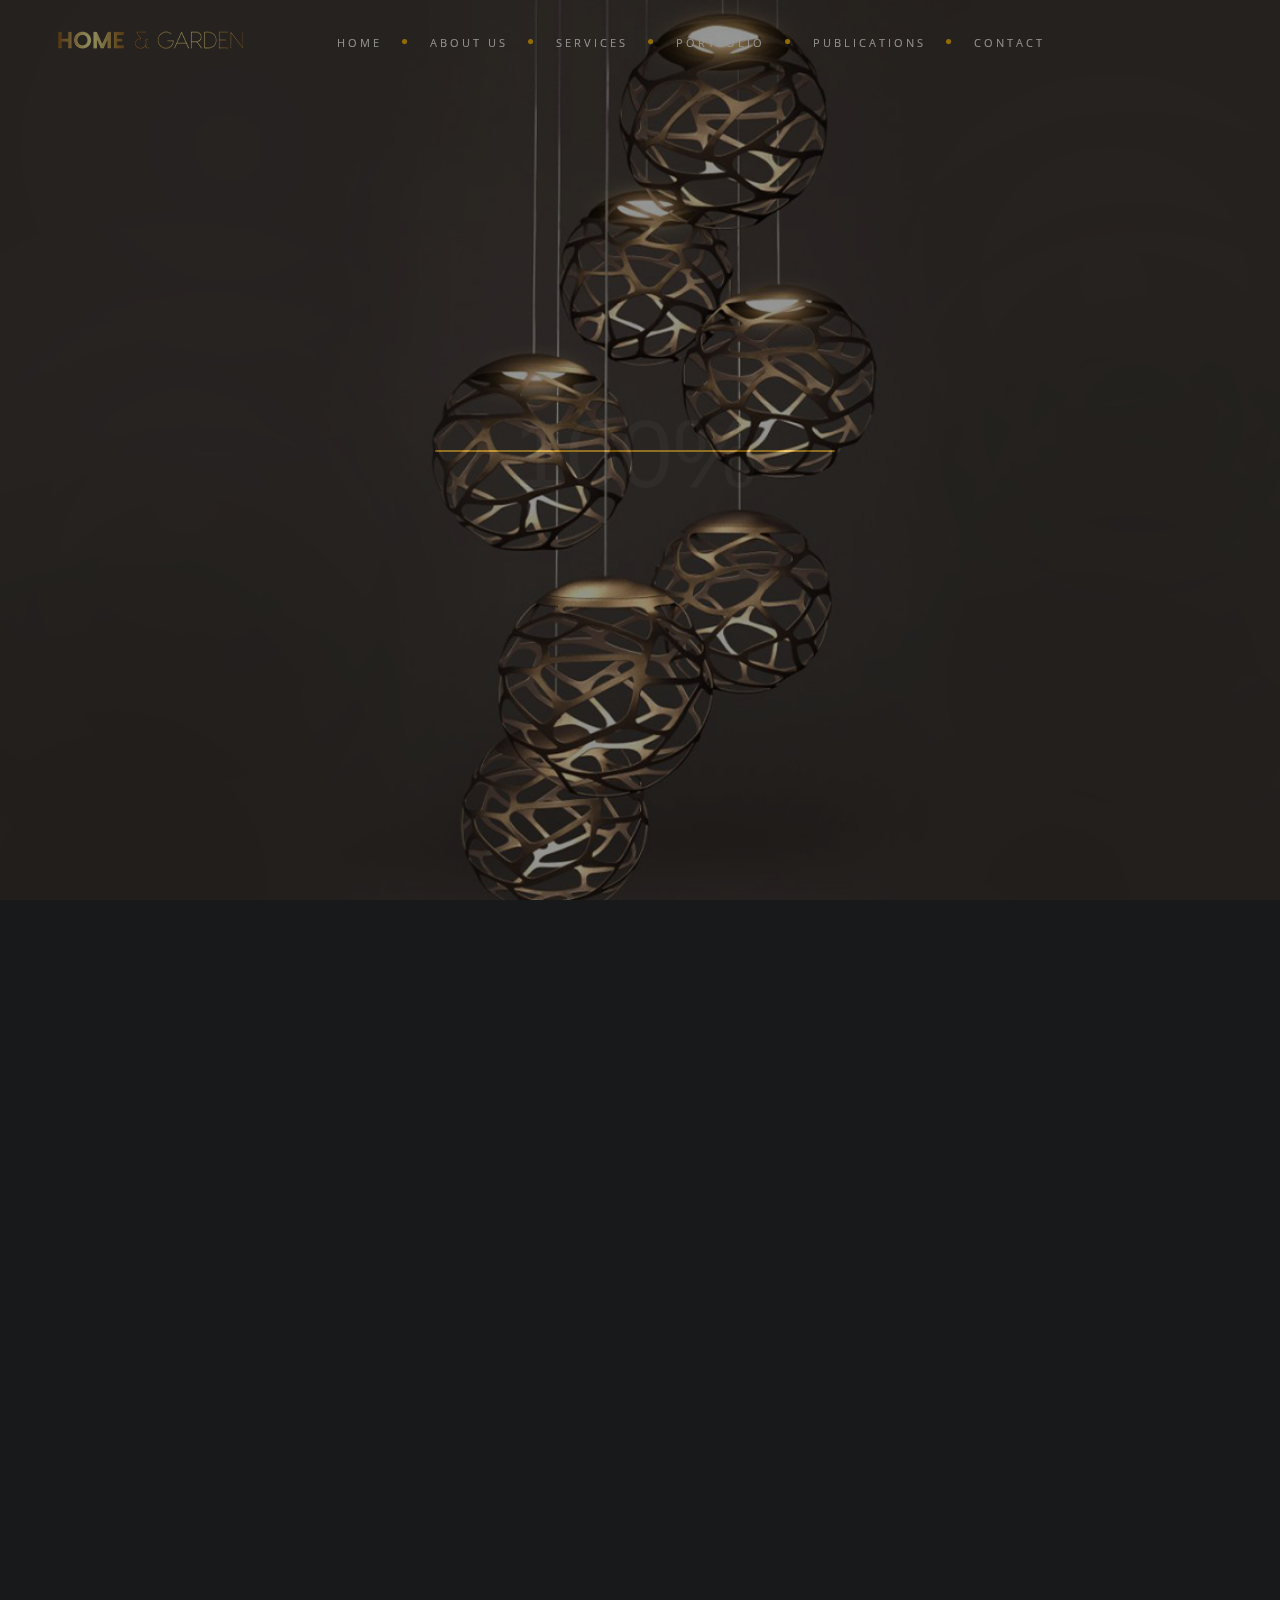
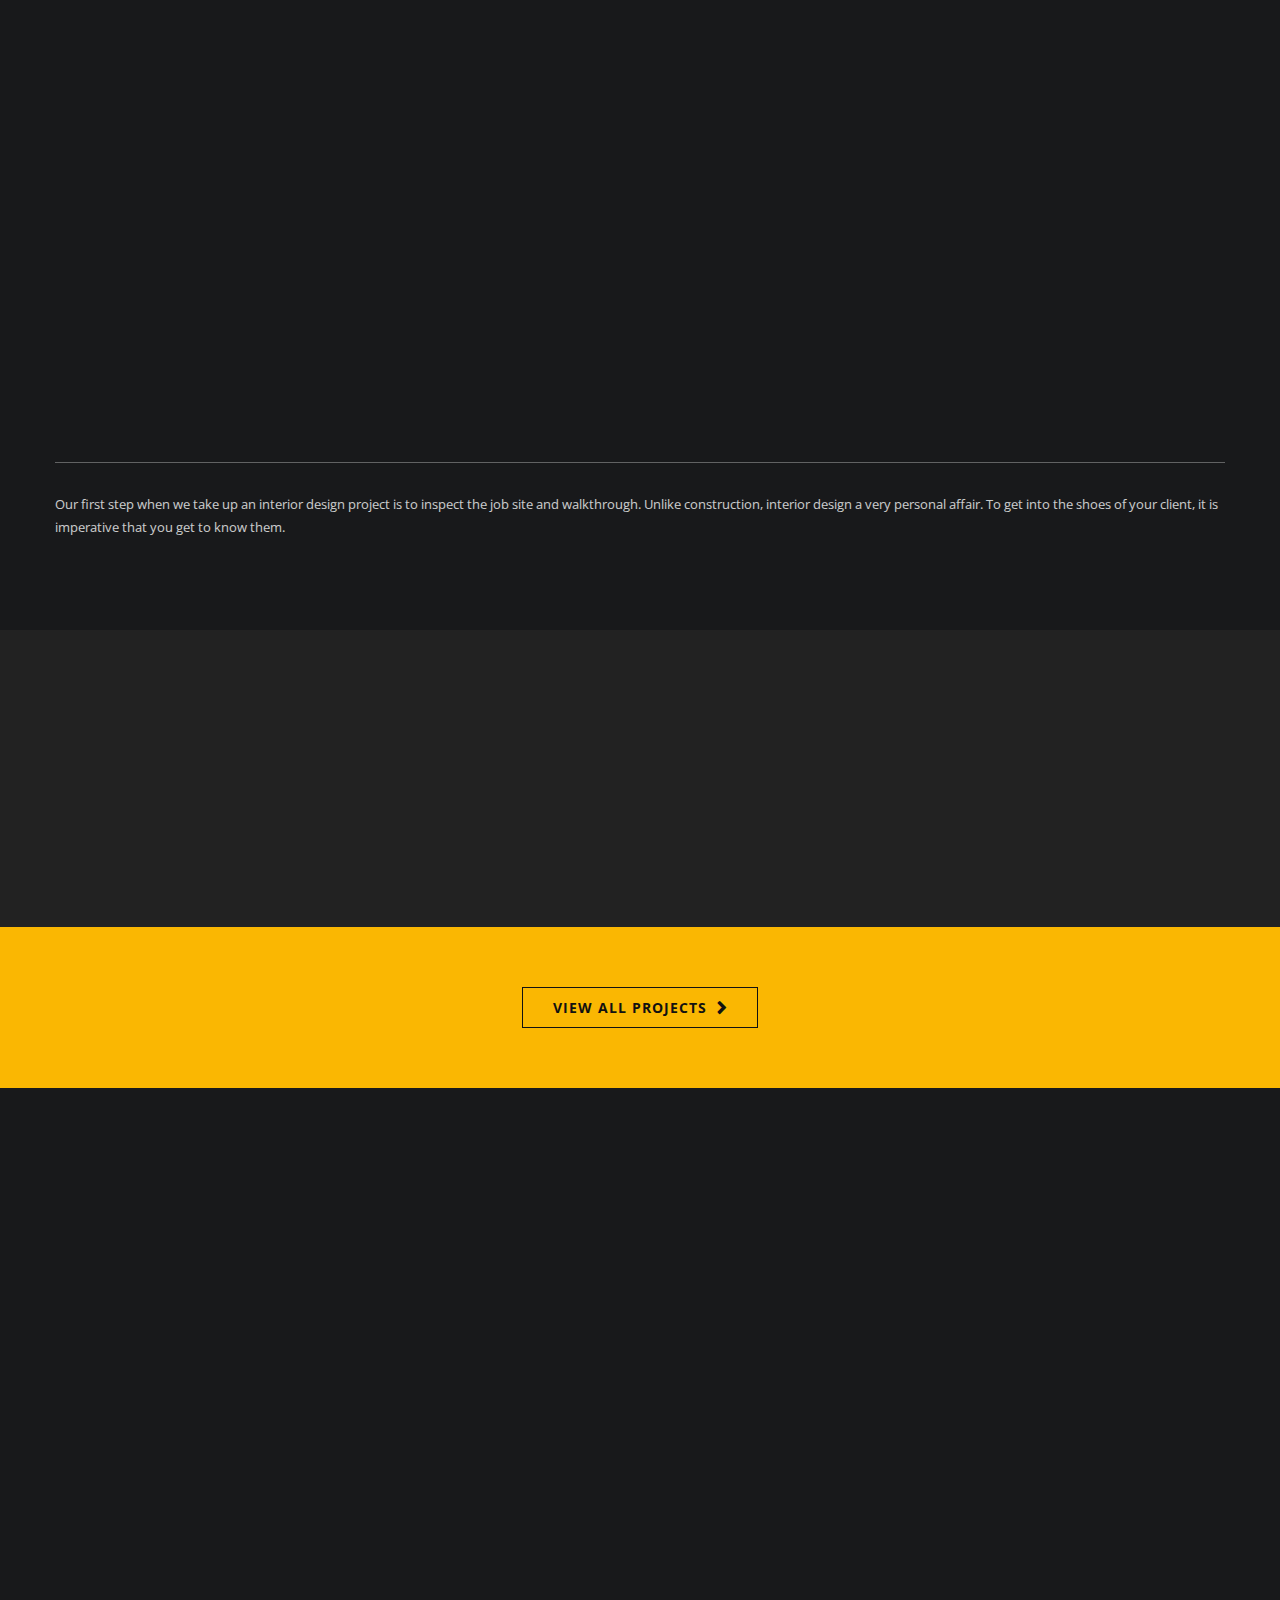
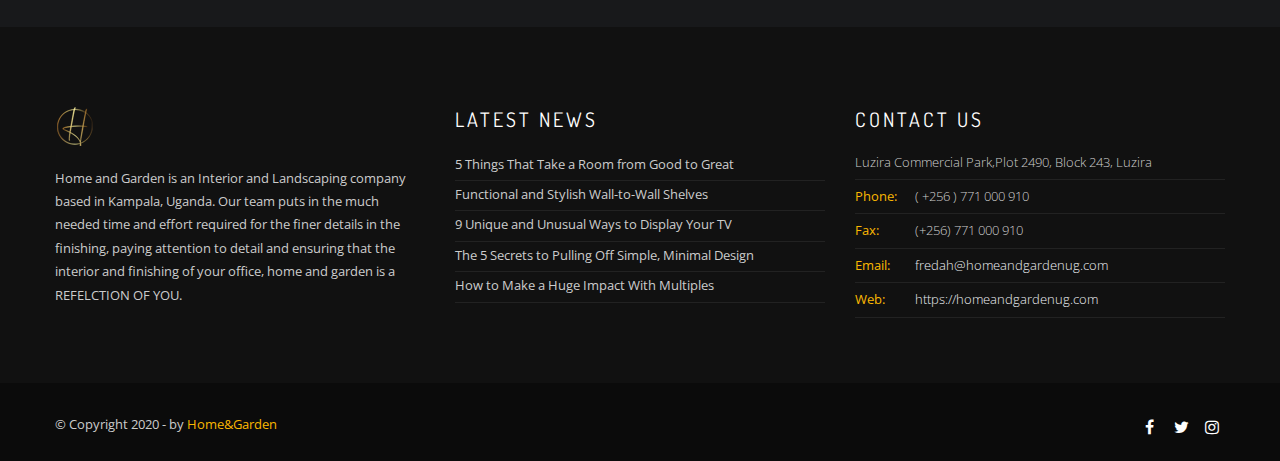
<file: index.html>
<!DOCTYPE html>
<html lang="en">

<head>
    <meta charset="utf-8">
    <title>Home and Garden</title>
    <meta name="viewport" content="width=device-width, initial-scale=1.0">
    <meta name="description" content="Archi is best selling interior design website template with responsive stunning design">
    <meta name="keywords" content="architecture,building,business,bootstrap,creative,exterior design,furniture design,gallery,garden design,house,interior design,landscape design,multipurpose,onepage,portfolio,studio">
    <meta name="author" content="">


    <!--[if lt IE 9]>
	<script src="js/html5shiv.js"></script>
	<![endif]-->


    <!-- CSS Files
    ================================================== -->
    <link rel="stylesheet" href="css/bootstrap.css" type="text/css">
    <link rel="stylesheet" href="css/jpreloader.css" type="text/css">
    <link rel="stylesheet" href="css/animate.css" type="text/css">
    <link rel="stylesheet" href="css/plugin.css" type="text/css">
    <link rel="stylesheet" href="css/owl.carousel.css" type="text/css">
    <link rel="stylesheet" href="css/owl.theme.css" type="text/css">
    <link rel="stylesheet" href="css/owl.transitions.css" type="text/css">
    <link rel="stylesheet" href="css/magnific-popup.css" type="text/css">
    <link rel="stylesheet" href="css/style.css" type="text/css">

    <!-- custom background -->
    <link rel="stylesheet" href="css/bg.css" type="text/css">

    <!-- color scheme -->
	<link rel="stylesheet" href="css/colors/yellow.css" type="text/css" id="colors">
    <link rel="stylesheet" href="css/color.css" type="text/css">

    <!-- load fonts -->
    <link rel="stylesheet" href="fonts/font-awesome/css/font-awesome.css" type="text/css">
    <link rel="stylesheet" href="fonts/elegant_font/HTML_CSS/style.css" type="text/css">
    <link rel="stylesheet" href="fonts/et-line-font/style.css" type="text/css">

    <!-- revolution slider -->
    <link rel="stylesheet" href="rs-plugin/css/settings.css" type="text/css">
    <link rel="stylesheet" href="css/rev-settings.css" type="text/css">
</head>

<body id="homepage">

    <div id="wrapper">

        <!-- header begin -->
        <header class="transparent">
            <div class="info">
                <div class="container">
                    <div class="row">
                        <div class="col-md-12">
                            <div class="column">Working Hours Monday - Friday <span class="id-color"><strong>08:00-16:00</strong></span></div>
                            <div class="column">Toll Free <span class="id-color"><strong>1800.899.900</strong></span></div>
                            <!-- social icons -->
                            <div class="column social">
                                <a href="#"><i class="fa fa-facebook"></i></a>
                                <a href="#"><i class="fa fa-twitter"></i></a>
                                <a href="#"><i class="fa fa-rss"></i></a>
                                <a href="#"><i class="fa fa-google-plus"></i></a>
                                <a href="#"><i class="fa fa-envelope-o"></i></a>
                            </div>
                            <!-- social icons close -->
                        </div>
                    </div>
                </div>
            </div>

            <div class="container">
                <div class="row">
                    <div class="col-md-12">
                        <!-- logo begin -->
                        <div id="logo">
                            <a href="index.html">
                                <img class="logo" src="images/logo-1.png" alt="">
                            </a>
                        </div>
                        <!-- logo close -->

                        <!-- small button begin -->
                        <span id="menu-btn"></span>
                        <!-- small button close -->

                        <!-- mainmenu begin -->
                        <nav>
                            <ul id="mainmenu">
                                <li><a href="index.html">Home<span></span></a></li>
                                    <ul class="mega">
                                        <li>
                                            <div class="container-fluid">
                                                <div class="menu-content">
                                                    <div class="row">
                                                        <div class="col-lg-3 col-md-12">
                                                            <ul>
                                                                
                                                            </ul>
                                                        </div>
                                                        
                                                        <div class="col-lg-3 col-md-12">
                                                            <ul>
                                                                
                                                            </ul>
                                                        </div>
                                                        
                                                        <div class="col-lg-3 col-md-12">
                                                            <ul>																	
                                                                
                                                            </ul>
                                                        </div>
                                                        
                                                        <div class="col-lg-3 col-md-12">
                                                            <ul>
                                                                
                                                            </ul>
                                                        </div>
                                                        
                                                        
                                                    </div>
                                                </div>
                                            </div>
                                        </li>                                        
                                    </ul>
                                </li>
                            </li>
                            <li><a href="about.html">About us</a></li>
                                    <ul class="mega">
                                        <li>
                                            <div class="container-fluid">
                                                <div class="menu-content">
                                                    <div class="row">
                                                        <div class="col-lg-3 col-md-12">
                                                            <ul>
                                                                
                                                            </ul>
                                                        </div>
                                                        
                                                        <div class="col-lg-3 col-md-12">
                                                            <ul>
                                                                
                                                            </ul>
                                                        </div>
                                                        
                                                        <div class="col-lg-3 col-md-12">
                                                            <ul>
                                                                
                                                            </ul>
                                                        </div>
                                                        
                                                        <div class="col-lg-3 col-md-12">
                                                            <ul>
                                                                
                                                            </ul>
                                                        </div>
                                                        
                                                        <div class="clearfix"></div>
                                                    </div>
                                                </div>
                                            </div>
                                        </li>                                        
                                    </ul>
                                </li>
                                <li><a href="services.html">Services</a></li>
                                    <ul>
                                        
                                            <ul>
                                                
                                            </ul>
                                        </li>
                                        
                                            <ul>
                                                
                                            </ul>
                                        </li>
                                        
                                            <ul>
                                                
                                            </ul>
                                        </li>
                                        
                                            <ul>
                                                
                                            </ul>
                                        </li>
                                            <ul>
                                                
                                            </ul>
                                        </li>
                                            <ul>
                                                
                                            </ul>
                                        </li>
                                        
                                            <ul>
                                                
                                            </ul>
                                        </li>
                                    </ul>
                                </li>
                                <li><a href="portfolio.html">Portfolio</a>
                                    <ul>
                                        
                                    </ul>
                                </li>
                                <li><a href="publications.html">Publications</a>
                                    <ul>
                                        
                                    </ul>
                                </li>
                            
                                    <ul>
                                    </ul>
                                </li>
                                <li><a href="contact.html">Contact</a></li>
                            </ul>
                        </nav>
                        
                        <!-- mainmenu close -->

                    </div>

                </div>
            </div>
        </header>
        <!-- header close -->





        <!-- content begin -->
        <div id="content" class="no-bottom no-top">

            <!-- revolution slider begin -->
            <section id="section-slider" class="fullwidthbanner-container" aria-label="section-slider">
                <div id="revolution-slider">
                    <ul>
                        <li data-transition="fade" data-slotamount="10" data-masterspeed="200" data-thumb="">
                            <!--  BACKGROUND IMAGE -->
                            <img src="images/background/bg-home&gardens1..png" alt="" />
                            <div class="tp-caption big-white sft" data-x="center" data-y="150" data-speed="1600" data-start="400" data-easing="easeInOutExpo"
                                data-endspeed="450">
                                Our Expertise For
                            </div>

                            <div class="tp-caption ultra-big-white customin customout start" data-x="center" data-y="center" data-customin="x:0;y:0;z:0;rotationX:0;rotationY:0;rotationZ:0;scaleX:2;scaleY:2;skewX:0;skewY:0;opacity:0;transformPerspective:600;transformOrigin:50% 50%;"
                                data-customout="x:0;y:0;z:0;rotationX:0;rotationY:0;rotationZ:0;scaleX:0.85;scaleY:0.85;skewX:0;skewY:0;opacity:0;transformPerspective:600;transformOrigin:50% 50%;"
                                data-speed="1600" data-start="400" data-easing="easeInOutExpo" data-endspeed="400">
                                Interior Design
                            </div>

                            <div class="tp-caption sfb" data-x="center" data-y="335" data-speed="1000" data-start="800" data-easing="easeInOutExpo">
                                <a href="portfolio.html" class="btn-slider">Our Portfolio
                                </a>
                            </div>
                        </li>

                        <li data-transition="fade" data-slotamount="10" data-masterspeed="200" data-thumb="">
                            <!--  BACKGROUND IMAGE -->
                            <img src="images/background/int-bg-1.png" alt="" />
                            <div class="tp-caption big-white sft" data-x="center" data-y="160" data-speed="1600" data-start="400" data-easing="easeInOutExpo"
                                data-endspeed="450">
                                Interior modeling  to Make  
                            </div>

                            <div class="tp-caption ultra-big-white customin customout start" data-x="center" data-y="center" data-customin="x:0;y:0;z:0;rotationX:0;rotationY:0;rotationZ:0;scaleX:2;scaleY:2;skewX:0;skewY:0;opacity:0;transformPerspective:600;transformOrigin:50% 50%;"
                                data-customout="x:0;y:0;z:0;rotationX:0;rotationY:0;rotationZ:0;scaleX:0.85;scaleY:0.85;skewX:0;skewY:0;opacity:0;transformPerspective:600;transformOrigin:50% 50%;"
                                data-speed="1600" data-start="400" data-easing="easeInOutExpo" data-endspeed="400">
                                Your Life Easier  
                            </div>

                            <div class="tp-caption sfb" data-x="center" data-y="335" data-speed="1000" data-start="800" data-easing="easeInOutExpo">
                                <a href="publications.html" class="btn-slider">Our Portfolio
                                </a>
                            </div>
                        </li>
                        <li data-transition="fade" data-slotamount="10" data-masterspeed="200" data-thumb="">
                            <!--  BACKGROUND IMAGE -->
                            <img src="images/background/web-bg-2.png" alt="" />
                            <div class="tp-caption big-white sft" data-x="center" data-y="160" data-speed="1600" data-start="400" data-easing="easeInOutExpo"
                                data-endspeed="450">
                                 Featured Project
                            </div>

                            <div class="tp-caption ultra-big-white customin customout start" data-x="center" data-y="center" data-customin="x:0;y:0;z:0;rotationX:0;rotationY:0;rotationZ:0;scaleX:2;scaleY:2;skewX:0;skewY:0;opacity:0;transformPerspective:600;transformOrigin:50% 50%;"
                                data-customout="x:0;y:0;z:0;rotationX:0;rotationY:0;rotationZ:0;scaleX:0.85;scaleY:0.85;skewX:0;skewY:0;opacity:0;transformPerspective:600;transformOrigin:50% 50%;"
                                data-speed="1600" data-start="400" data-easing="easeInOutExpo" data-endspeed="400">
                                Garden Design
                            </div>

                            <div class="tp-caption sfb" data-x="center" data-y="335" data-speed="1000" data-start="800" data-easing="easeInOutExpo">
                                <a href="portfolio.html" class="btn-slider">Our Portfolio
                                </a>
                            </div>
                        </li>

                        
                        <li data-transition="fade" data-slotamount="10" data-masterspeed="200" data-thumb="">
                            <!--  BACKGROUND IMAGE -->
                            <img src="images/background/web-bg-1.png" alt="" />
                            <div class="tp-caption big-white sft" data-x="center" data-y="160" data-speed="1600" data-start="400" data-easing="easeInOutExpo"
                                data-endspeed="450">
                                Featured Project 
                            </div>

                            <div class="tp-caption ultra-big-white customin customout start" data-x="center" data-y="center" data-customin="x:0;y:0;z:0;rotationX:0;rotationY:0;rotationZ:0;scaleX:2;scaleY:2;skewX:0;skewY:0;opacity:0;transformPerspective:600;transformOrigin:50% 50%;"
                                data-customout="x:0;y:0;z:0;rotationX:0;rotationY:0;rotationZ:0;scaleX:0.85;scaleY:0.85;skewX:0;skewY:0;opacity:0;transformPerspective:600;transformOrigin:50% 50%;"
                                data-speed="1600" data-start="400" data-easing="easeInOutExpo" data-endspeed="400">
                                Garden Design
                            </div>

                            <div class="tp-caption sfb" data-x="center" data-y="335" data-speed="1000" data-start="800" data-easing="easeInOutExpo">
                                <a href="publications.html" class="btn-slider">Our Portfolio
                                </a>
                            </div>
                        </li>
                    </ul>
                </div>
            </section>
            <!-- revolution slider close -->

            <!-- section begin -->
            <section id="section-about">
                <div class="container">
                    <div class="row">
                        <div class="col-md-6 offset-md-3 text-center wow fadeInUp">
                            <h1>What We Do</h1>
                            <div class="separator"><span><i class="fa fa-circle"></i></span></div>
                            <div class="spacer-single"></div>
                        </div>


                        <div class="col-md-4 wow fadeInLeft">
                            <h3><span class="id-color">Landscaping</span> Design</h3>
                            Updating your home’s landscaping is a great way to increase the value of your property and
                            create outdoor spaces for relaxing and entertaining. Whether you want to focus on increasing
                            your curb appeal with a reimagined front yard, create a backyard retreat with dining and
                            entertaining areas, or both, Home and Garden is the company for you.
                            <div class="spacer-single"></div>
                            <a class="image-popup-no-margins" href="images/background/1.png">
                                <img src="images/background/1.png" class="img-responsive" alt="">
                            </a>
                        </div>

                        <div class="col-md-4 wow fadeInUp" data-wow-delay=".2s">
                            <h3><span class="id-color">Interior</span> Design</h3>
                          Home and Garden puts in the much needed time and effort required for the finer details in the finishing, paying attention to detail and ensuring that the interior and finishing of your premises is a REFLECTION OF YOU. We create a different feel from you to the interior in your home and our focus is on the details of the interior finishing.

                            <div class="spacer-single"></div>
                            <img src="images/background/2.png" class="img-responsive" alt="">
                        </div>

                        <div class="col-md-4 wow fadeInRight">
                            <h3><span class="id-color">Architectural  </span> Design</h3>
                           
The Home and Garden team assists with the architectural design from inception. We provide a full turn key service from design and refurbishment to full interior design, styling and dressing. We also provide an exclusive design service as a stand alone service to your home with our brilliant team of experts.

                            <div class="spacer-single"></div>
                            <img src="images/background/3.png" class="img-responsive" alt="">
                        </div>

                    </div>
                </div>
            </section>
            <!-- section close -->


            <!-- section begin -->
            <section id="section-steps" class="text-light">
                <div class="container">
                    <div class="row">
                        <div class="col-md-6 offset-md-3 text-center wow fadeInUp">
                            <h1>Our Process</h1>
                            <div class="separator"><span><i class="fa fa-circle"></i></span></div>
                            <div class="spacer-single"></div>
                        </div>

                        <div class="col-md-12">
                            <div class="de_tab tab_steps">
                                <ul class="de_nav">
                                    <li class="active wow fadeIn" data-wow-delay="0s"><span>Meet &amp; Agree</span>
                                        <div class="v-border"></div>
                                    </li>
                                    <li class="wow fadeIn" data-wow-delay=".4s"><span>Idea &amp; Concept</span>
                                        <div class="v-border"></div>
                                    </li>
                                    <li class="wow fadeIn" data-wow-delay=".8s"><span>Design &amp; Create</span>
                                        <div class="v-border"></div>
                                    </li>
                                    <li class="wow fadeIn" data-wow-delay="1.2s"><span>Build &amp; Install</span>
                                        <div class="v-border"></div>
                                    </li>
                                </ul>

                                <div class="de_tab_content">

                                    <div id="tab1">
                                       Our first step when we take up an interior design project is to inspect the job site and walkthrough.
Unlike construction, interior design a very personal affair. To get into the shoes of your client, it is
imperative that you get to know them.
                                    </div>

                                    <div id="tab2">
                                        During the idea and concept phase, spaces are made functional so that they blend in well with
                                        the overall style. To facilitate this, new sketches and 3D models are created which transform the
                                         space planning. These drawings and models are sent for your to approval.
                                    </div>

                                    <div id="tab3">
                                        Once you approve the design, we’re all set to let our creative juices flow. The design and
                                        creation phase is all about adding details to your design. The idea is to create a fusion of your
                                        approved design with your architectural style.
                                    </div>

                                    <div id="tab4">
                                        This phase is where the implementation of your idea comes to life. Our favourite part of the
                                        entire process is seeing the million dollar smile on your face when you see everything come
                                        together. We always encourage our clients to share with us the after pictures.
                                    </div>

                                </div>

                            </div>
                        </div>
                    </div>
                </div>
            </section>
            <!-- section close -->


            <!-- section begin -->
            <section id="section-portfolio" class="no-top no-bottom" aria-label="section-portfolio">
                <div class="container">

                    <div class="spacer-single"></div>

                    <!-- portfolio filter begin -->
                    <div class="row">
                        <div class="col-md-12 text-center">
                            <ul id="filters" class="wow fadeInUp" data-wow-delay="0s">
                                <li><a href="#" data-filter="*" class="selected">All Projects</a></li>
                                <li><a href="#" data-filter=".residential">Residential</a></li>
                                <li><a href="#" data-filter=".hospitaly">Hospitaly</a></li>
                                <li><a href="#" data-filter=".office">Office</a></li>
                                <li><a href="#" data-filter=".commercial">Commercial</a></li>
                            </ul>

                        </div>
                    </div>
                    <!-- portfolio filter close -->

                </div>

                <div id="gallery" class="gallery full-gallery de-gallery pf_full_width wow fadeInUp" data-wow-delay=".3s">

                    <!-- gallery item -->
                    <div class="item residential">
                        <div class="picframe">
                            <a class="simple-ajax-popup-align-top" href="project-details-1.html">
                                <span class="overlay">
                                    <span class="pf_text">
                                        <span class="project-name"></span>
                                    </span>
                                </span>
                            </a>
                            <img src="images/portfolio/pf%20(5).jpg" alt="" />
                        </div>
                    </div>
                    
                    <!-- close gallery item -->

                    <!-- gallery item -->
                    <div class="item hospitaly">
                        <div class="picframe">
                            <a class="simple-ajax-popup-align-top" href="project-details-2.html">
                                <span class="overlay">
                                    <span class="pf_text">
                                        <span class="project-name"></span>
                                    </span>
                                </span>
                            </a>

                            <img src="images/portfolio/pf%20(3).jpg" alt="" />
                        </div>
                    </div>
                    <!-- close gallery item -->

                    <!-- gallery item -->
                    
                    <!-- close gallery item -->

                    <!-- gallery item -->
                   
                    <!-- close gallery item -->

                    <!-- gallery item -->
                    <div class="item office">
                        <div class="picframe">
                            <a class="simple-ajax-popup-align-top" href="project-details-vimeo.html">
                                <span class="overlay">
                                    <span class="pf_text">
                                        <span class="project-name"></span>
                                    </span>
                                </span>
                            </a>
                            <img src="images/portfolio/pf%20(1)0.jpg" alt="" />
                        </div>
                    </div>
                    <!-- close gallery item -->

                    <!-- gallery item -->
                   
                    <div class="item commercial">
                        <div class="picframe">
                            <a class="simple-ajax-popup-align-top" href="project-details.html">
                                <span class="overlay">
                                    <span class="pf_text">
                                        <span class="project-name"></span>
                                    </span>
                                </span>
                            </a>
                            <img src="images/portfolio/pf%20(6).jpg" alt="" />
                        </div>
                    </div>
                    
                    </div>
                    
                    
                   
                
                    <!-- close gallery item -->

                    <!-- gallery item -->
                    
                    <!-- close gallery item -->

                    <!-- gallery item -->
                    

                <div id="loader-area">
                    <div class="project-load"></div>
                </div>
            </section>
            <!-- section close -->


            <!-- section begin -->
            <section id="view-all-projects" class="call-to-action bg-color text-center" data-speed="5" data-type="background" aria-label="view-all-projects">
                <a href="gallery.html" class="btn btn-line black btn-big">View All Projects</a>
            </section>
            <!-- logo carousel section close -->


            <!-- section begin -->
            <section id="section-testimonial" class="text-light">
                <div class="container">
                    <div class="row">
                        <div class="col-md-6 offset-md-3 text-center wow fadeInUp">
                            <h1>Client Feedback</h1>
                            <div class="separator"><span><i class="fa fa-circle"></i></span></div>
                            <div class="spacer-single"></div>
                        </div>
                    </div>
                    <div id="testimonial-carousel" class="owl-carousel owl-theme de_carousel wow fadeInUp" data-wow-delay=".3s">

                        <div class="item">
                            <div class="de_testi">
                                <blockquote>
                                    <p> Customer service is outstanding. We dealt with Faridah and she was great! Very helpful and very
personable! You don&#39;t get that much in customer service these days.</p>
                                    <div class="de_testi_by">
                                        M.A 
                                    </div>
                                </blockquote>

                            </div>
                        </div>

                        <div class="item">
                            <div class="de_testi">
                                <blockquote>
                                    <p>The team is simply brilliant!!they understood my requirements and did the best possible to achieve them at a stipulated budget. So happy, thank you guys.</p>
                                    <div class="de_testi_by">
                                        Rachel, Client
                                    </div>
                                </blockquote>
                            </div>
                        </div>

                        <div class="item">
                            <div class="de_testi">
                                <blockquote>
                                    <p>The team at home and Garden turned my house into a beautiful home.i highly recommend them. </p>
                                    <div class="de_testi_by">
                                        Aleem, Client
                                    </div>
                                </blockquote>
                            </div>
                        </div>

                        <div class="item">
                            <div class="de_testi">
                                <blockquote>
                                    <p>we have very much enjoyed with your services.thanks to the team much apprecate,your work is amazing and true its always about "a reflection of you".</p>
                                    <div class="de_testi_by">
                                        pavua concepts, Clients
                                    </div>
                                </blockquote>
                            </div>
                        </div>
                    </div>
                </div>
            </section>
            <!-- section close -->


            <!-- footer begin -->
            <footer>
                <div class="container">
                    <div class="row">
                        <div class="col-md-4">
                            <img src="images/LOGO2.png" class="logo-small" alt=""><br> Home and Garden is an Interior and Landscaping company based in Kampala, Uganda. Our team puts in
                            the much needed time and effort required for the finer details in the finishing, paying attention to detail
                            and ensuring that the interior and finishing of your office, home and garden is a REFELCTION OF YOU.
                        </div>

                        <div class="col-md-4">
                            <div class="widget widget_recent_post">
                                <h3>Latest News</h3>
                                <ul>
                                    <li><a href="publications.html">5 Things That Take a Room from Good to Great</a></li>
                                    <li><a href="publications.html">Functional and Stylish Wall-to-Wall Shelves</a></li>
                                    <li><a href="publications.html">9 Unique and Unusual Ways to Display Your TV</a></li>
                                    <li><a href="publications.html">The 5 Secrets to Pulling Off Simple, Minimal Design</a></li>
                                    <li><a href="publications.html">How to Make a Huge Impact With Multiples</a></li>
                                </ul>
                            </div>
                        </div>

                        <div class="col-md-4">
                            <h3>Contact Us</h3>
                            <div class="widget widget-address">
                                <address>
                                    <span>Luzira Commercial Park,Plot 2490, Block 243, Luzira</span>
                                    <span><strong>Phone:</strong>( +256 ) 771 000 910</span>
                                    <span><strong>Fax:</strong>(+256) 771 000 910</span>
                                    <span><strong>Email:</strong><a href="fredah@homeandgardenug.com">fredah@homeandgardenug.com</a></span>
                                    <span><strong>Web:</strong><a href="#">https://homeandgardenug.com</a></span>
                                </address>
                            </div>
                        </div>
                    </div>
                </div>

                <div class="subfooter">
                    <div class="container">
                        <div class="row">
                            <div class="col-md-6">
                                &copy; Copyright 2020 - by <span class="id-color">Home&Garden </span>
                            </div>
                            <div class="col-md-6 text-right">
                                <div class="social-icons">
                                    <a href="https://www.facebook.com/Home-and-Garden-113851073744570"><i class="fa fa-facebook fa-lg"></i></a>
                                    <a href="https://twitter.com/homeandgardenug"><i class="fa fa-twitter fa-lg"></i></a>
                                    <a href="https://www.instagram.com/homeandgardenug/"><i class="fa fa-instagram fa-lg"></i></a>
                                  
                                </div>
                            </div>
                        </div>
                    </div>
                </div>
                <a href="#" id="back-to-top"></a>
            </footer>
            <!-- footer close -->
        </div>
    </div>

    

    <!-- Javascript Files
    ================================================== -->
    <script src="js/jquery.min.js"></script>
    <script src="js/jpreLoader.js"></script>
    <script src="js/bootstrap.min.js"></script>
    <script src="js/jquery.isotope.min.js"></script>
    <script src="js/easing.js"></script>
    <script src="js/jquery.flexslider-min.js"></script>
    <script src="js/jquery.scrollto.js"></script>
    <script src="js/owl.carousel.js"></script>
    <script src="js/jquery.countTo.js"></script>
    <script src="js/classie.js"></script>
    <script src="js/video.resize.js"></script>
    <script src="js/validation.js"></script>
    <script src="js/wow.min.js"></script>
    <script src="js/jquery.magnific-popup.min.js"></script>
    <script src="js/jquery.stellar.min.js"></script>
	<script src="js/enquire.min.js"></script>
    <script src="js/designesia.js"></script>

    <!-- SLIDER REVOLUTION SCRIPTS  -->
    <script src="rs-plugin/js/jquery.themepunch.plugins.min.js"></script>
    <script src="rs-plugin/js/jquery.themepunch.revolution.min.js"></script>



</body>

</html>
</file>
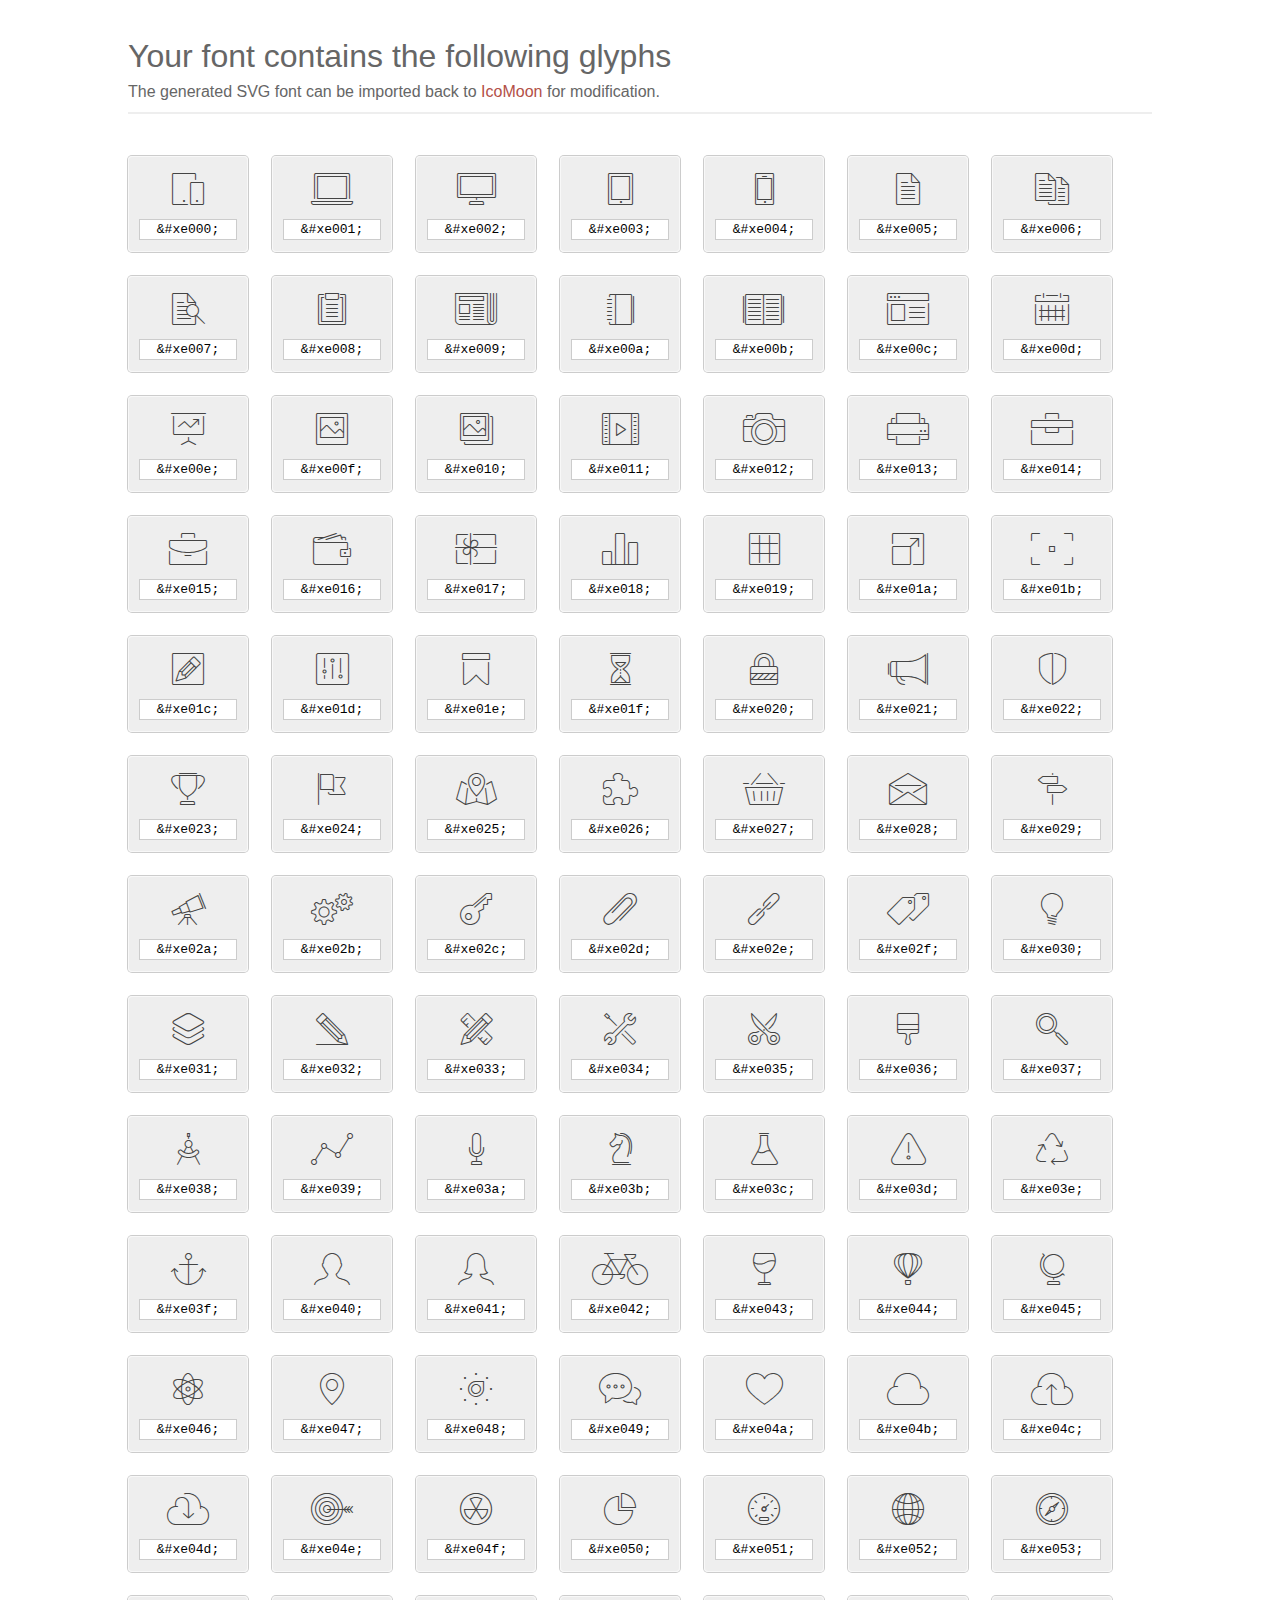
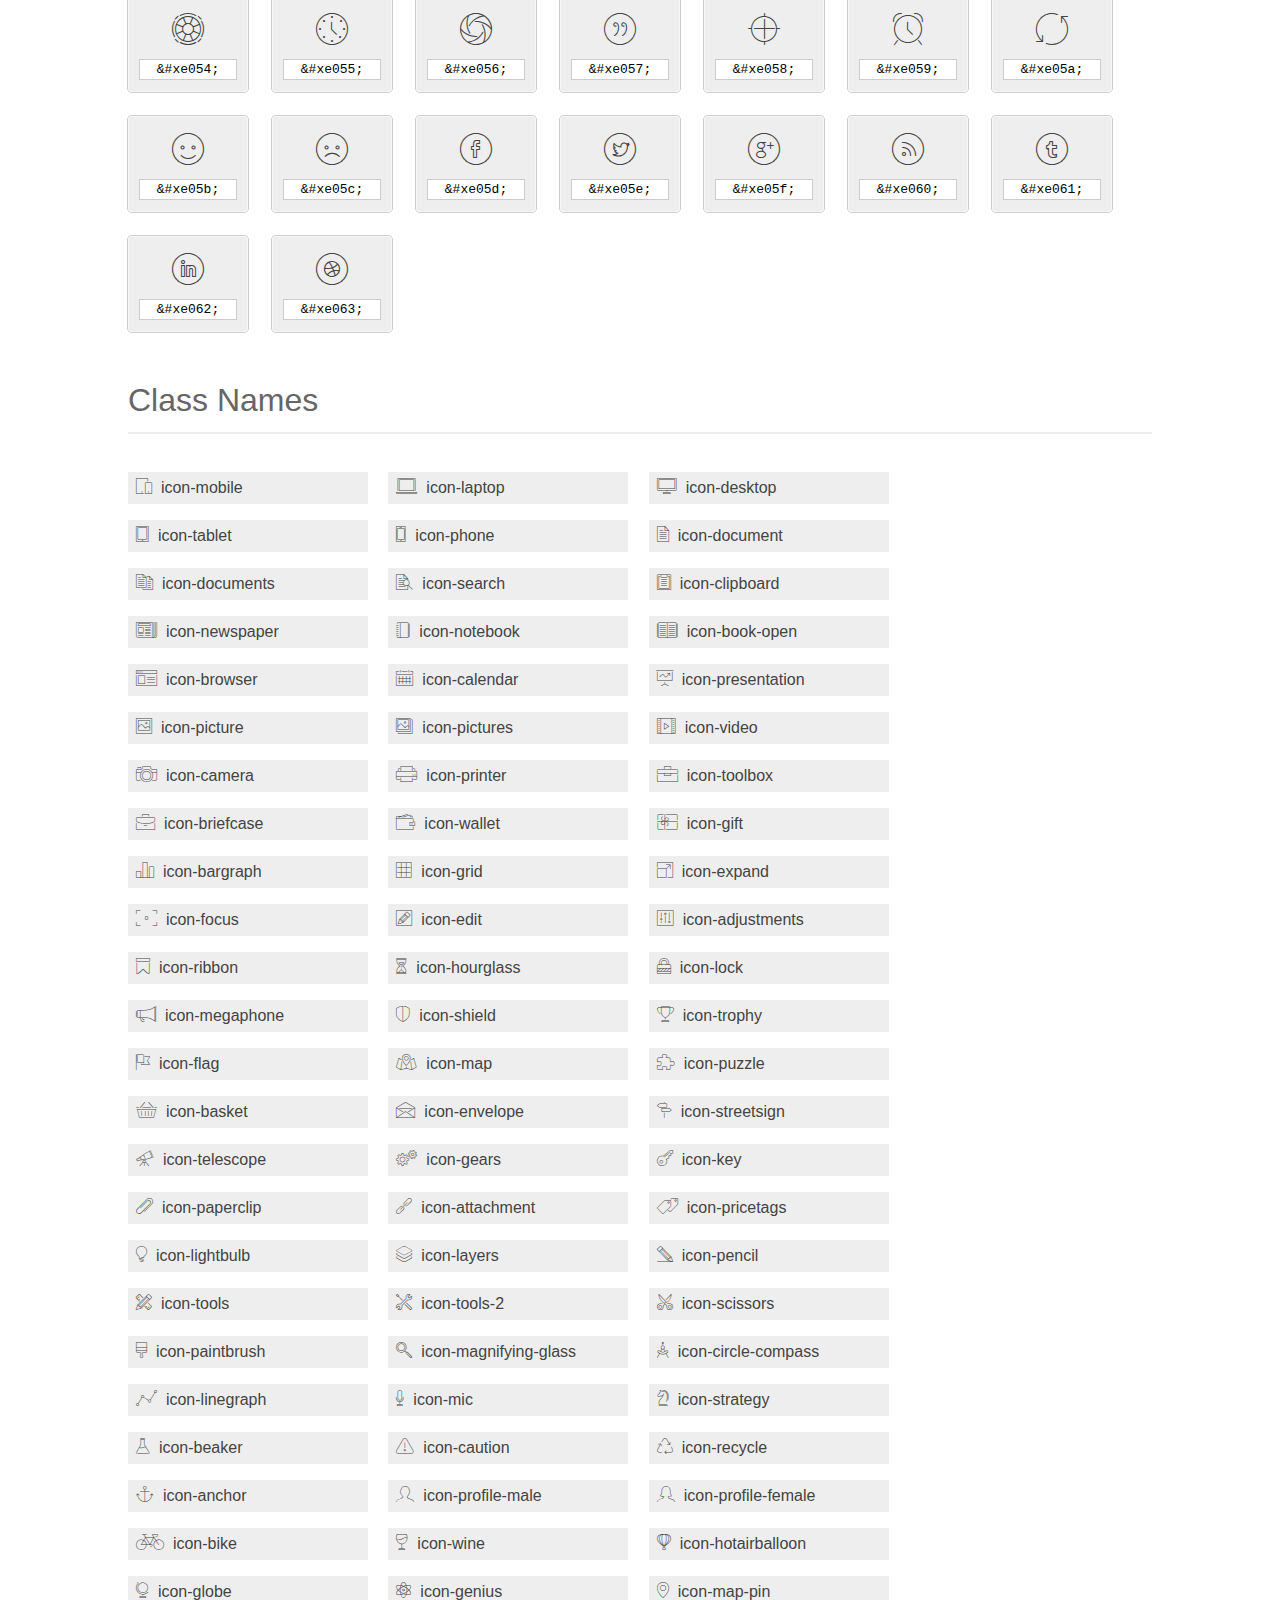
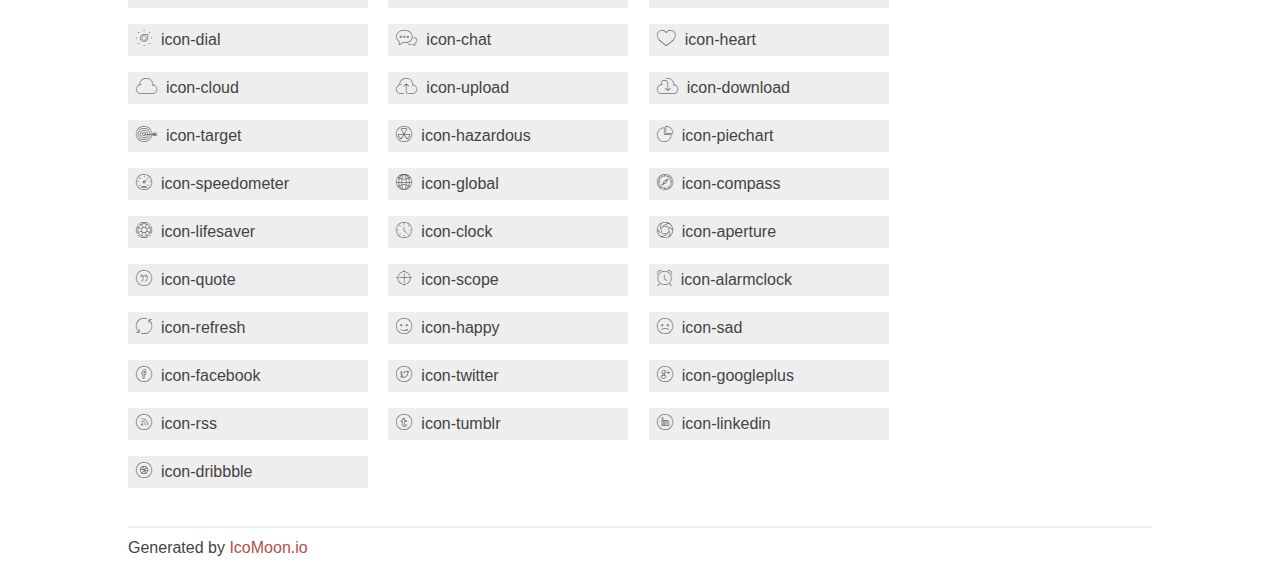
<file: fonts/et-line-font/index.html>
<!doctype html>
<html>
<head>
<title>Your Font/Glyphs</title>
<link rel="stylesheet" href="style.css" />
<!--[if lte IE 7]><script src="lte-ie7.js"></script><![endif]-->
<style>
	section, header, footer {display: block;}
	body {
		font-family: sans-serif;
		color: #444;
		line-height: 1.5;
		font-size: 1em;
	}
	* {
		-moz-box-sizing: border-box;
		-webkit-box-sizing: border-box;
		box-sizing: border-box;
		margin: 0;
		padding: 0;
	}
	.glyph {
		font-size: 16px;
		float: left;
		text-align: center;
		background: #eee;
		padding: .75em;
		margin: .75em 1.5em .75em 0;
		width: 7.5em;
		border-radius: .25em;
		box-shadow: inset 0 0 0 1px #f8f8f8, 0 0 0 1px #CCC;
	}
	.glyph input {
		font-family: consolas, monospace;
		font-size: 13px;
		width: 100%;
		text-align: center;
		border: 0;
		box-shadow: 0 0 0 1px #ccc;
		padding: .125em;
	}
	.w-main {
		width: 80%;
	}
	.centered {
		margin-left: auto;
		margin-right: auto;
	}
	.fs1 {
		font-size: 2em;
	}
	header {
		margin: 2em 0;
		padding-bottom: .5em;
		color: #666;
		box-shadow: 0 2px #eee;
	}
	header h1 {
		font-size: 2em;
		font-weight: normal;
	}
	.clearfix:before, .clearfix:after { content: ""; display: table; }
	.clearfix:after, .clear { clear: both; }
	footer {
		margin-top: 2em;
		padding: .5em 0;
		box-shadow: 0 -2px #eee;
	}
	a, a:visited {
		color: #B35047;
		text-decoration: none;
	}
	a:hover, a:focus {color: #000;}
	.box1 {
		font-size: 16px;
		display: inline-block;
		width: 15em;
		padding: .25em .5em;
		background: #eee;
		margin: .5em 1em .5em 0;
	}
</style>
</head>
<body>
	<div class="w-main centered">
	<section class="mtm clearfix" id="glyphs">
	<header>
		<h1>Your font contains the following glyphs</h1>
		<p>The generated SVG font can be imported back to <a href="http://icomoon.io/app">IcoMoon</a> for modification.</p>
	</header>
	<div class="glyph">
		<div class="fs1" aria-hidden="true" data-icon="&#xe000;"></div>
		<input type="text" readonly="readonly" value="&amp;#xe000;" />
	</div>
	<div class="glyph">
		<div class="fs1" aria-hidden="true" data-icon="&#xe001;"></div>
		<input type="text" readonly="readonly" value="&amp;#xe001;" />
	</div>
	<div class="glyph">
		<div class="fs1" aria-hidden="true" data-icon="&#xe002;"></div>
		<input type="text" readonly="readonly" value="&amp;#xe002;" />
	</div>
	<div class="glyph">
		<div class="fs1" aria-hidden="true" data-icon="&#xe003;"></div>
		<input type="text" readonly="readonly" value="&amp;#xe003;" />
	</div>
	<div class="glyph">
		<div class="fs1" aria-hidden="true" data-icon="&#xe004;"></div>
		<input type="text" readonly="readonly" value="&amp;#xe004;" />
	</div>
	<div class="glyph">
		<div class="fs1" aria-hidden="true" data-icon="&#xe005;"></div>
		<input type="text" readonly="readonly" value="&amp;#xe005;" />
	</div>
	<div class="glyph">
		<div class="fs1" aria-hidden="true" data-icon="&#xe006;"></div>
		<input type="text" readonly="readonly" value="&amp;#xe006;" />
	</div>
	<div class="glyph">
		<div class="fs1" aria-hidden="true" data-icon="&#xe007;"></div>
		<input type="text" readonly="readonly" value="&amp;#xe007;" />
	</div>
	<div class="glyph">
		<div class="fs1" aria-hidden="true" data-icon="&#xe008;"></div>
		<input type="text" readonly="readonly" value="&amp;#xe008;" />
	</div>
	<div class="glyph">
		<div class="fs1" aria-hidden="true" data-icon="&#xe009;"></div>
		<input type="text" readonly="readonly" value="&amp;#xe009;" />
	</div>
	<div class="glyph">
		<div class="fs1" aria-hidden="true" data-icon="&#xe00a;"></div>
		<input type="text" readonly="readonly" value="&amp;#xe00a;" />
	</div>
	<div class="glyph">
		<div class="fs1" aria-hidden="true" data-icon="&#xe00b;"></div>
		<input type="text" readonly="readonly" value="&amp;#xe00b;" />
	</div>
	<div class="glyph">
		<div class="fs1" aria-hidden="true" data-icon="&#xe00c;"></div>
		<input type="text" readonly="readonly" value="&amp;#xe00c;" />
	</div>
	<div class="glyph">
		<div class="fs1" aria-hidden="true" data-icon="&#xe00d;"></div>
		<input type="text" readonly="readonly" value="&amp;#xe00d;" />
	</div>
	<div class="glyph">
		<div class="fs1" aria-hidden="true" data-icon="&#xe00e;"></div>
		<input type="text" readonly="readonly" value="&amp;#xe00e;" />
	</div>
	<div class="glyph">
		<div class="fs1" aria-hidden="true" data-icon="&#xe00f;"></div>
		<input type="text" readonly="readonly" value="&amp;#xe00f;" />
	</div>
	<div class="glyph">
		<div class="fs1" aria-hidden="true" data-icon="&#xe010;"></div>
		<input type="text" readonly="readonly" value="&amp;#xe010;" />
	</div>
	<div class="glyph">
		<div class="fs1" aria-hidden="true" data-icon="&#xe011;"></div>
		<input type="text" readonly="readonly" value="&amp;#xe011;" />
	</div>
	<div class="glyph">
		<div class="fs1" aria-hidden="true" data-icon="&#xe012;"></div>
		<input type="text" readonly="readonly" value="&amp;#xe012;" />
	</div>
	<div class="glyph">
		<div class="fs1" aria-hidden="true" data-icon="&#xe013;"></div>
		<input type="text" readonly="readonly" value="&amp;#xe013;" />
	</div>
	<div class="glyph">
		<div class="fs1" aria-hidden="true" data-icon="&#xe014;"></div>
		<input type="text" readonly="readonly" value="&amp;#xe014;" />
	</div>
	<div class="glyph">
		<div class="fs1" aria-hidden="true" data-icon="&#xe015;"></div>
		<input type="text" readonly="readonly" value="&amp;#xe015;" />
	</div>
	<div class="glyph">
		<div class="fs1" aria-hidden="true" data-icon="&#xe016;"></div>
		<input type="text" readonly="readonly" value="&amp;#xe016;" />
	</div>
	<div class="glyph">
		<div class="fs1" aria-hidden="true" data-icon="&#xe017;"></div>
		<input type="text" readonly="readonly" value="&amp;#xe017;" />
	</div>
	<div class="glyph">
		<div class="fs1" aria-hidden="true" data-icon="&#xe018;"></div>
		<input type="text" readonly="readonly" value="&amp;#xe018;" />
	</div>
	<div class="glyph">
		<div class="fs1" aria-hidden="true" data-icon="&#xe019;"></div>
		<input type="text" readonly="readonly" value="&amp;#xe019;" />
	</div>
	<div class="glyph">
		<div class="fs1" aria-hidden="true" data-icon="&#xe01a;"></div>
		<input type="text" readonly="readonly" value="&amp;#xe01a;" />
	</div>
	<div class="glyph">
		<div class="fs1" aria-hidden="true" data-icon="&#xe01b;"></div>
		<input type="text" readonly="readonly" value="&amp;#xe01b;" />
	</div>
	<div class="glyph">
		<div class="fs1" aria-hidden="true" data-icon="&#xe01c;"></div>
		<input type="text" readonly="readonly" value="&amp;#xe01c;" />
	</div>
	<div class="glyph">
		<div class="fs1" aria-hidden="true" data-icon="&#xe01d;"></div>
		<input type="text" readonly="readonly" value="&amp;#xe01d;" />
	</div>
	<div class="glyph">
		<div class="fs1" aria-hidden="true" data-icon="&#xe01e;"></div>
		<input type="text" readonly="readonly" value="&amp;#xe01e;" />
	</div>
	<div class="glyph">
		<div class="fs1" aria-hidden="true" data-icon="&#xe01f;"></div>
		<input type="text" readonly="readonly" value="&amp;#xe01f;" />
	</div>
	<div class="glyph">
		<div class="fs1" aria-hidden="true" data-icon="&#xe020;"></div>
		<input type="text" readonly="readonly" value="&amp;#xe020;" />
	</div>
	<div class="glyph">
		<div class="fs1" aria-hidden="true" data-icon="&#xe021;"></div>
		<input type="text" readonly="readonly" value="&amp;#xe021;" />
	</div>
	<div class="glyph">
		<div class="fs1" aria-hidden="true" data-icon="&#xe022;"></div>
		<input type="text" readonly="readonly" value="&amp;#xe022;" />
	</div>
	<div class="glyph">
		<div class="fs1" aria-hidden="true" data-icon="&#xe023;"></div>
		<input type="text" readonly="readonly" value="&amp;#xe023;" />
	</div>
	<div class="glyph">
		<div class="fs1" aria-hidden="true" data-icon="&#xe024;"></div>
		<input type="text" readonly="readonly" value="&amp;#xe024;" />
	</div>
	<div class="glyph">
		<div class="fs1" aria-hidden="true" data-icon="&#xe025;"></div>
		<input type="text" readonly="readonly" value="&amp;#xe025;" />
	</div>
	<div class="glyph">
		<div class="fs1" aria-hidden="true" data-icon="&#xe026;"></div>
		<input type="text" readonly="readonly" value="&amp;#xe026;" />
	</div>
	<div class="glyph">
		<div class="fs1" aria-hidden="true" data-icon="&#xe027;"></div>
		<input type="text" readonly="readonly" value="&amp;#xe027;" />
	</div>
	<div class="glyph">
		<div class="fs1" aria-hidden="true" data-icon="&#xe028;"></div>
		<input type="text" readonly="readonly" value="&amp;#xe028;" />
	</div>
	<div class="glyph">
		<div class="fs1" aria-hidden="true" data-icon="&#xe029;"></div>
		<input type="text" readonly="readonly" value="&amp;#xe029;" />
	</div>
	<div class="glyph">
		<div class="fs1" aria-hidden="true" data-icon="&#xe02a;"></div>
		<input type="text" readonly="readonly" value="&amp;#xe02a;" />
	</div>
	<div class="glyph">
		<div class="fs1" aria-hidden="true" data-icon="&#xe02b;"></div>
		<input type="text" readonly="readonly" value="&amp;#xe02b;" />
	</div>
	<div class="glyph">
		<div class="fs1" aria-hidden="true" data-icon="&#xe02c;"></div>
		<input type="text" readonly="readonly" value="&amp;#xe02c;" />
	</div>
	<div class="glyph">
		<div class="fs1" aria-hidden="true" data-icon="&#xe02d;"></div>
		<input type="text" readonly="readonly" value="&amp;#xe02d;" />
	</div>
	<div class="glyph">
		<div class="fs1" aria-hidden="true" data-icon="&#xe02e;"></div>
		<input type="text" readonly="readonly" value="&amp;#xe02e;" />
	</div>
	<div class="glyph">
		<div class="fs1" aria-hidden="true" data-icon="&#xe02f;"></div>
		<input type="text" readonly="readonly" value="&amp;#xe02f;" />
	</div>
	<div class="glyph">
		<div class="fs1" aria-hidden="true" data-icon="&#xe030;"></div>
		<input type="text" readonly="readonly" value="&amp;#xe030;" />
	</div>
	<div class="glyph">
		<div class="fs1" aria-hidden="true" data-icon="&#xe031;"></div>
		<input type="text" readonly="readonly" value="&amp;#xe031;" />
	</div>
	<div class="glyph">
		<div class="fs1" aria-hidden="true" data-icon="&#xe032;"></div>
		<input type="text" readonly="readonly" value="&amp;#xe032;" />
	</div>
	<div class="glyph">
		<div class="fs1" aria-hidden="true" data-icon="&#xe033;"></div>
		<input type="text" readonly="readonly" value="&amp;#xe033;" />
	</div>
	<div class="glyph">
		<div class="fs1" aria-hidden="true" data-icon="&#xe034;"></div>
		<input type="text" readonly="readonly" value="&amp;#xe034;" />
	</div>
	<div class="glyph">
		<div class="fs1" aria-hidden="true" data-icon="&#xe035;"></div>
		<input type="text" readonly="readonly" value="&amp;#xe035;" />
	</div>
	<div class="glyph">
		<div class="fs1" aria-hidden="true" data-icon="&#xe036;"></div>
		<input type="text" readonly="readonly" value="&amp;#xe036;" />
	</div>
	<div class="glyph">
		<div class="fs1" aria-hidden="true" data-icon="&#xe037;"></div>
		<input type="text" readonly="readonly" value="&amp;#xe037;" />
	</div>
	<div class="glyph">
		<div class="fs1" aria-hidden="true" data-icon="&#xe038;"></div>
		<input type="text" readonly="readonly" value="&amp;#xe038;" />
	</div>
	<div class="glyph">
		<div class="fs1" aria-hidden="true" data-icon="&#xe039;"></div>
		<input type="text" readonly="readonly" value="&amp;#xe039;" />
	</div>
	<div class="glyph">
		<div class="fs1" aria-hidden="true" data-icon="&#xe03a;"></div>
		<input type="text" readonly="readonly" value="&amp;#xe03a;" />
	</div>
	<div class="glyph">
		<div class="fs1" aria-hidden="true" data-icon="&#xe03b;"></div>
		<input type="text" readonly="readonly" value="&amp;#xe03b;" />
	</div>
	<div class="glyph">
		<div class="fs1" aria-hidden="true" data-icon="&#xe03c;"></div>
		<input type="text" readonly="readonly" value="&amp;#xe03c;" />
	</div>
	<div class="glyph">
		<div class="fs1" aria-hidden="true" data-icon="&#xe03d;"></div>
		<input type="text" readonly="readonly" value="&amp;#xe03d;" />
	</div>
	<div class="glyph">
		<div class="fs1" aria-hidden="true" data-icon="&#xe03e;"></div>
		<input type="text" readonly="readonly" value="&amp;#xe03e;" />
	</div>
	<div class="glyph">
		<div class="fs1" aria-hidden="true" data-icon="&#xe03f;"></div>
		<input type="text" readonly="readonly" value="&amp;#xe03f;" />
	</div>
	<div class="glyph">
		<div class="fs1" aria-hidden="true" data-icon="&#xe040;"></div>
		<input type="text" readonly="readonly" value="&amp;#xe040;" />
	</div>
	<div class="glyph">
		<div class="fs1" aria-hidden="true" data-icon="&#xe041;"></div>
		<input type="text" readonly="readonly" value="&amp;#xe041;" />
	</div>
	<div class="glyph">
		<div class="fs1" aria-hidden="true" data-icon="&#xe042;"></div>
		<input type="text" readonly="readonly" value="&amp;#xe042;" />
	</div>
	<div class="glyph">
		<div class="fs1" aria-hidden="true" data-icon="&#xe043;"></div>
		<input type="text" readonly="readonly" value="&amp;#xe043;" />
	</div>
	<div class="glyph">
		<div class="fs1" aria-hidden="true" data-icon="&#xe044;"></div>
		<input type="text" readonly="readonly" value="&amp;#xe044;" />
	</div>
	<div class="glyph">
		<div class="fs1" aria-hidden="true" data-icon="&#xe045;"></div>
		<input type="text" readonly="readonly" value="&amp;#xe045;" />
	</div>
	<div class="glyph">
		<div class="fs1" aria-hidden="true" data-icon="&#xe046;"></div>
		<input type="text" readonly="readonly" value="&amp;#xe046;" />
	</div>
	<div class="glyph">
		<div class="fs1" aria-hidden="true" data-icon="&#xe047;"></div>
		<input type="text" readonly="readonly" value="&amp;#xe047;" />
	</div>
	<div class="glyph">
		<div class="fs1" aria-hidden="true" data-icon="&#xe048;"></div>
		<input type="text" readonly="readonly" value="&amp;#xe048;" />
	</div>
	<div class="glyph">
		<div class="fs1" aria-hidden="true" data-icon="&#xe049;"></div>
		<input type="text" readonly="readonly" value="&amp;#xe049;" />
	</div>
	<div class="glyph">
		<div class="fs1" aria-hidden="true" data-icon="&#xe04a;"></div>
		<input type="text" readonly="readonly" value="&amp;#xe04a;" />
	</div>
	<div class="glyph">
		<div class="fs1" aria-hidden="true" data-icon="&#xe04b;"></div>
		<input type="text" readonly="readonly" value="&amp;#xe04b;" />
	</div>
	<div class="glyph">
		<div class="fs1" aria-hidden="true" data-icon="&#xe04c;"></div>
		<input type="text" readonly="readonly" value="&amp;#xe04c;" />
	</div>
	<div class="glyph">
		<div class="fs1" aria-hidden="true" data-icon="&#xe04d;"></div>
		<input type="text" readonly="readonly" value="&amp;#xe04d;" />
	</div>
	<div class="glyph">
		<div class="fs1" aria-hidden="true" data-icon="&#xe04e;"></div>
		<input type="text" readonly="readonly" value="&amp;#xe04e;" />
	</div>
	<div class="glyph">
		<div class="fs1" aria-hidden="true" data-icon="&#xe04f;"></div>
		<input type="text" readonly="readonly" value="&amp;#xe04f;" />
	</div>
	<div class="glyph">
		<div class="fs1" aria-hidden="true" data-icon="&#xe050;"></div>
		<input type="text" readonly="readonly" value="&amp;#xe050;" />
	</div>
	<div class="glyph">
		<div class="fs1" aria-hidden="true" data-icon="&#xe051;"></div>
		<input type="text" readonly="readonly" value="&amp;#xe051;" />
	</div>
	<div class="glyph">
		<div class="fs1" aria-hidden="true" data-icon="&#xe052;"></div>
		<input type="text" readonly="readonly" value="&amp;#xe052;" />
	</div>
	<div class="glyph">
		<div class="fs1" aria-hidden="true" data-icon="&#xe053;"></div>
		<input type="text" readonly="readonly" value="&amp;#xe053;" />
	</div>
	<div class="glyph">
		<div class="fs1" aria-hidden="true" data-icon="&#xe054;"></div>
		<input type="text" readonly="readonly" value="&amp;#xe054;" />
	</div>
	<div class="glyph">
		<div class="fs1" aria-hidden="true" data-icon="&#xe055;"></div>
		<input type="text" readonly="readonly" value="&amp;#xe055;" />
	</div>
	<div class="glyph">
		<div class="fs1" aria-hidden="true" data-icon="&#xe056;"></div>
		<input type="text" readonly="readonly" value="&amp;#xe056;" />
	</div>
	<div class="glyph">
		<div class="fs1" aria-hidden="true" data-icon="&#xe057;"></div>
		<input type="text" readonly="readonly" value="&amp;#xe057;" />
	</div>
	<div class="glyph">
		<div class="fs1" aria-hidden="true" data-icon="&#xe058;"></div>
		<input type="text" readonly="readonly" value="&amp;#xe058;" />
	</div>
	<div class="glyph">
		<div class="fs1" aria-hidden="true" data-icon="&#xe059;"></div>
		<input type="text" readonly="readonly" value="&amp;#xe059;" />
	</div>
	<div class="glyph">
		<div class="fs1" aria-hidden="true" data-icon="&#xe05a;"></div>
		<input type="text" readonly="readonly" value="&amp;#xe05a;" />
	</div>
	<div class="glyph">
		<div class="fs1" aria-hidden="true" data-icon="&#xe05b;"></div>
		<input type="text" readonly="readonly" value="&amp;#xe05b;" />
	</div>
	<div class="glyph">
		<div class="fs1" aria-hidden="true" data-icon="&#xe05c;"></div>
		<input type="text" readonly="readonly" value="&amp;#xe05c;" />
	</div>
	<div class="glyph">
		<div class="fs1" aria-hidden="true" data-icon="&#xe05d;"></div>
		<input type="text" readonly="readonly" value="&amp;#xe05d;" />
	</div>
	<div class="glyph">
		<div class="fs1" aria-hidden="true" data-icon="&#xe05e;"></div>
		<input type="text" readonly="readonly" value="&amp;#xe05e;" />
	</div>
	<div class="glyph">
		<div class="fs1" aria-hidden="true" data-icon="&#xe05f;"></div>
		<input type="text" readonly="readonly" value="&amp;#xe05f;" />
	</div>
	<div class="glyph">
		<div class="fs1" aria-hidden="true" data-icon="&#xe060;"></div>
		<input type="text" readonly="readonly" value="&amp;#xe060;" />
	</div>
	<div class="glyph">
		<div class="fs1" aria-hidden="true" data-icon="&#xe061;"></div>
		<input type="text" readonly="readonly" value="&amp;#xe061;" />
	</div>
	<div class="glyph">
		<div class="fs1" aria-hidden="true" data-icon="&#xe062;"></div>
		<input type="text" readonly="readonly" value="&amp;#xe062;" />
	</div>
	<div class="glyph">
		<div class="fs1" aria-hidden="true" data-icon="&#xe063;"></div>
		<input type="text" readonly="readonly" value="&amp;#xe063;" />
	</div>
	</section>
	<div class="clear"></div>
	<section class="mtm clearfix" id="glyphs">
	<header>
		<h1>Class Names</h1>
	</header>
	<span class="box1">
		<span aria-hidden="true" class="icon-mobile"></span>
		&nbsp;icon-mobile
	</span>
	<span class="box1">
		<span aria-hidden="true" class="icon-laptop"></span>
		&nbsp;icon-laptop
	</span>
	<span class="box1">
		<span aria-hidden="true" class="icon-desktop"></span>
		&nbsp;icon-desktop
	</span>
	<span class="box1">
		<span aria-hidden="true" class="icon-tablet"></span>
		&nbsp;icon-tablet
	</span>
	<span class="box1">
		<span aria-hidden="true" class="icon-phone"></span>
		&nbsp;icon-phone
	</span>
	<span class="box1">
		<span aria-hidden="true" class="icon-document"></span>
		&nbsp;icon-document
	</span>
	<span class="box1">
		<span aria-hidden="true" class="icon-documents"></span>
		&nbsp;icon-documents
	</span>
	<span class="box1">
		<span aria-hidden="true" class="icon-search"></span>
		&nbsp;icon-search
	</span>
	<span class="box1">
		<span aria-hidden="true" class="icon-clipboard"></span>
		&nbsp;icon-clipboard
	</span>
	<span class="box1">
		<span aria-hidden="true" class="icon-newspaper"></span>
		&nbsp;icon-newspaper
	</span>
	<span class="box1">
		<span aria-hidden="true" class="icon-notebook"></span>
		&nbsp;icon-notebook
	</span>
	<span class="box1">
		<span aria-hidden="true" class="icon-book-open"></span>
		&nbsp;icon-book-open
	</span>
	<span class="box1">
		<span aria-hidden="true" class="icon-browser"></span>
		&nbsp;icon-browser
	</span>
	<span class="box1">
		<span aria-hidden="true" class="icon-calendar"></span>
		&nbsp;icon-calendar
	</span>
	<span class="box1">
		<span aria-hidden="true" class="icon-presentation"></span>
		&nbsp;icon-presentation
	</span>
	<span class="box1">
		<span aria-hidden="true" class="icon-picture"></span>
		&nbsp;icon-picture
	</span>
	<span class="box1">
		<span aria-hidden="true" class="icon-pictures"></span>
		&nbsp;icon-pictures
	</span>
	<span class="box1">
		<span aria-hidden="true" class="icon-video"></span>
		&nbsp;icon-video
	</span>
	<span class="box1">
		<span aria-hidden="true" class="icon-camera"></span>
		&nbsp;icon-camera
	</span>
	<span class="box1">
		<span aria-hidden="true" class="icon-printer"></span>
		&nbsp;icon-printer
	</span>
	<span class="box1">
		<span aria-hidden="true" class="icon-toolbox"></span>
		&nbsp;icon-toolbox
	</span>
	<span class="box1">
		<span aria-hidden="true" class="icon-briefcase"></span>
		&nbsp;icon-briefcase
	</span>
	<span class="box1">
		<span aria-hidden="true" class="icon-wallet"></span>
		&nbsp;icon-wallet
	</span>
	<span class="box1">
		<span aria-hidden="true" class="icon-gift"></span>
		&nbsp;icon-gift
	</span>
	<span class="box1">
		<span aria-hidden="true" class="icon-bargraph"></span>
		&nbsp;icon-bargraph
	</span>
	<span class="box1">
		<span aria-hidden="true" class="icon-grid"></span>
		&nbsp;icon-grid
	</span>
	<span class="box1">
		<span aria-hidden="true" class="icon-expand"></span>
		&nbsp;icon-expand
	</span>
	<span class="box1">
		<span aria-hidden="true" class="icon-focus"></span>
		&nbsp;icon-focus
	</span>
	<span class="box1">
		<span aria-hidden="true" class="icon-edit"></span>
		&nbsp;icon-edit
	</span>
	<span class="box1">
		<span aria-hidden="true" class="icon-adjustments"></span>
		&nbsp;icon-adjustments
	</span>
	<span class="box1">
		<span aria-hidden="true" class="icon-ribbon"></span>
		&nbsp;icon-ribbon
	</span>
	<span class="box1">
		<span aria-hidden="true" class="icon-hourglass"></span>
		&nbsp;icon-hourglass
	</span>
	<span class="box1">
		<span aria-hidden="true" class="icon-lock"></span>
		&nbsp;icon-lock
	</span>
	<span class="box1">
		<span aria-hidden="true" class="icon-megaphone"></span>
		&nbsp;icon-megaphone
	</span>
	<span class="box1">
		<span aria-hidden="true" class="icon-shield"></span>
		&nbsp;icon-shield
	</span>
	<span class="box1">
		<span aria-hidden="true" class="icon-trophy"></span>
		&nbsp;icon-trophy
	</span>
	<span class="box1">
		<span aria-hidden="true" class="icon-flag"></span>
		&nbsp;icon-flag
	</span>
	<span class="box1">
		<span aria-hidden="true" class="icon-map"></span>
		&nbsp;icon-map
	</span>
	<span class="box1">
		<span aria-hidden="true" class="icon-puzzle"></span>
		&nbsp;icon-puzzle
	</span>
	<span class="box1">
		<span aria-hidden="true" class="icon-basket"></span>
		&nbsp;icon-basket
	</span>
	<span class="box1">
		<span aria-hidden="true" class="icon-envelope"></span>
		&nbsp;icon-envelope
	</span>
	<span class="box1">
		<span aria-hidden="true" class="icon-streetsign"></span>
		&nbsp;icon-streetsign
	</span>
	<span class="box1">
		<span aria-hidden="true" class="icon-telescope"></span>
		&nbsp;icon-telescope
	</span>
	<span class="box1">
		<span aria-hidden="true" class="icon-gears"></span>
		&nbsp;icon-gears
	</span>
	<span class="box1">
		<span aria-hidden="true" class="icon-key"></span>
		&nbsp;icon-key
	</span>
	<span class="box1">
		<span aria-hidden="true" class="icon-paperclip"></span>
		&nbsp;icon-paperclip
	</span>
	<span class="box1">
		<span aria-hidden="true" class="icon-attachment"></span>
		&nbsp;icon-attachment
	</span>
	<span class="box1">
		<span aria-hidden="true" class="icon-pricetags"></span>
		&nbsp;icon-pricetags
	</span>
	<span class="box1">
		<span aria-hidden="true" class="icon-lightbulb"></span>
		&nbsp;icon-lightbulb
	</span>
	<span class="box1">
		<span aria-hidden="true" class="icon-layers"></span>
		&nbsp;icon-layers
	</span>
	<span class="box1">
		<span aria-hidden="true" class="icon-pencil"></span>
		&nbsp;icon-pencil
	</span>
	<span class="box1">
		<span aria-hidden="true" class="icon-tools"></span>
		&nbsp;icon-tools
	</span>
	<span class="box1">
		<span aria-hidden="true" class="icon-tools-2"></span>
		&nbsp;icon-tools-2
	</span>
	<span class="box1">
		<span aria-hidden="true" class="icon-scissors"></span>
		&nbsp;icon-scissors
	</span>
	<span class="box1">
		<span aria-hidden="true" class="icon-paintbrush"></span>
		&nbsp;icon-paintbrush
	</span>
	<span class="box1">
		<span aria-hidden="true" class="icon-magnifying-glass"></span>
		&nbsp;icon-magnifying-glass
	</span>
	<span class="box1">
		<span aria-hidden="true" class="icon-circle-compass"></span>
		&nbsp;icon-circle-compass
	</span>
	<span class="box1">
		<span aria-hidden="true" class="icon-linegraph"></span>
		&nbsp;icon-linegraph
	</span>
	<span class="box1">
		<span aria-hidden="true" class="icon-mic"></span>
		&nbsp;icon-mic
	</span>
	<span class="box1">
		<span aria-hidden="true" class="icon-strategy"></span>
		&nbsp;icon-strategy
	</span>
	<span class="box1">
		<span aria-hidden="true" class="icon-beaker"></span>
		&nbsp;icon-beaker
	</span>
	<span class="box1">
		<span aria-hidden="true" class="icon-caution"></span>
		&nbsp;icon-caution
	</span>
	<span class="box1">
		<span aria-hidden="true" class="icon-recycle"></span>
		&nbsp;icon-recycle
	</span>
	<span class="box1">
		<span aria-hidden="true" class="icon-anchor"></span>
		&nbsp;icon-anchor
	</span>
	<span class="box1">
		<span aria-hidden="true" class="icon-profile-male"></span>
		&nbsp;icon-profile-male
	</span>
	<span class="box1">
		<span aria-hidden="true" class="icon-profile-female"></span>
		&nbsp;icon-profile-female
	</span>
	<span class="box1">
		<span aria-hidden="true" class="icon-bike"></span>
		&nbsp;icon-bike
	</span>
	<span class="box1">
		<span aria-hidden="true" class="icon-wine"></span>
		&nbsp;icon-wine
	</span>
	<span class="box1">
		<span aria-hidden="true" class="icon-hotairballoon"></span>
		&nbsp;icon-hotairballoon
	</span>
	<span class="box1">
		<span aria-hidden="true" class="icon-globe"></span>
		&nbsp;icon-globe
	</span>
	<span class="box1">
		<span aria-hidden="true" class="icon-genius"></span>
		&nbsp;icon-genius
	</span>
	<span class="box1">
		<span aria-hidden="true" class="icon-map-pin"></span>
		&nbsp;icon-map-pin
	</span>
	<span class="box1">
		<span aria-hidden="true" class="icon-dial"></span>
		&nbsp;icon-dial
	</span>
	<span class="box1">
		<span aria-hidden="true" class="icon-chat"></span>
		&nbsp;icon-chat
	</span>
	<span class="box1">
		<span aria-hidden="true" class="icon-heart"></span>
		&nbsp;icon-heart
	</span>
	<span class="box1">
		<span aria-hidden="true" class="icon-cloud"></span>
		&nbsp;icon-cloud
	</span>
	<span class="box1">
		<span aria-hidden="true" class="icon-upload"></span>
		&nbsp;icon-upload
	</span>
	<span class="box1">
		<span aria-hidden="true" class="icon-download"></span>
		&nbsp;icon-download
	</span>
	<span class="box1">
		<span aria-hidden="true" class="icon-target"></span>
		&nbsp;icon-target
	</span>
	<span class="box1">
		<span aria-hidden="true" class="icon-hazardous"></span>
		&nbsp;icon-hazardous
	</span>
	<span class="box1">
		<span aria-hidden="true" class="icon-piechart"></span>
		&nbsp;icon-piechart
	</span>
	<span class="box1">
		<span aria-hidden="true" class="icon-speedometer"></span>
		&nbsp;icon-speedometer
	</span>
	<span class="box1">
		<span aria-hidden="true" class="icon-global"></span>
		&nbsp;icon-global
	</span>
	<span class="box1">
		<span aria-hidden="true" class="icon-compass"></span>
		&nbsp;icon-compass
	</span>
	<span class="box1">
		<span aria-hidden="true" class="icon-lifesaver"></span>
		&nbsp;icon-lifesaver
	</span>
	<span class="box1">
		<span aria-hidden="true" class="icon-clock"></span>
		&nbsp;icon-clock
	</span>
	<span class="box1">
		<span aria-hidden="true" class="icon-aperture"></span>
		&nbsp;icon-aperture
	</span>
	<span class="box1">
		<span aria-hidden="true" class="icon-quote"></span>
		&nbsp;icon-quote
	</span>
	<span class="box1">
		<span aria-hidden="true" class="icon-scope"></span>
		&nbsp;icon-scope
	</span>
	<span class="box1">
		<span aria-hidden="true" class="icon-alarmclock"></span>
		&nbsp;icon-alarmclock
	</span>
	<span class="box1">
		<span aria-hidden="true" class="icon-refresh"></span>
		&nbsp;icon-refresh
	</span>
	<span class="box1">
		<span aria-hidden="true" class="icon-happy"></span>
		&nbsp;icon-happy
	</span>
	<span class="box1">
		<span aria-hidden="true" class="icon-sad"></span>
		&nbsp;icon-sad
	</span>
	<span class="box1">
		<span aria-hidden="true" class="icon-facebook"></span>
		&nbsp;icon-facebook
	</span>
	<span class="box1">
		<span aria-hidden="true" class="icon-twitter"></span>
		&nbsp;icon-twitter
	</span>
	<span class="box1">
		<span aria-hidden="true" class="icon-googleplus"></span>
		&nbsp;icon-googleplus
	</span>
	<span class="box1">
		<span aria-hidden="true" class="icon-rss"></span>
		&nbsp;icon-rss
	</span>
	<span class="box1">
		<span aria-hidden="true" class="icon-tumblr"></span>
		&nbsp;icon-tumblr
	</span>
	<span class="box1">
		<span aria-hidden="true" class="icon-linkedin"></span>
		&nbsp;icon-linkedin
	</span>
	<span class="box1">
		<span aria-hidden="true" class="icon-dribbble"></span>
		&nbsp;icon-dribbble
	</span>
	</section>
	<footer>
		<p>Generated by <a href="http://icomoon.io">IcoMoon.io</a></p>
	</footer>
	</div>
	<script>
	document.getElementById("glyphs").addEventListener("click", function(e) {
		var target = e.target;
		if (target.tagName === "INPUT") {
			target.select();
		}
	});
	</script>
</body>
</html>
</file>
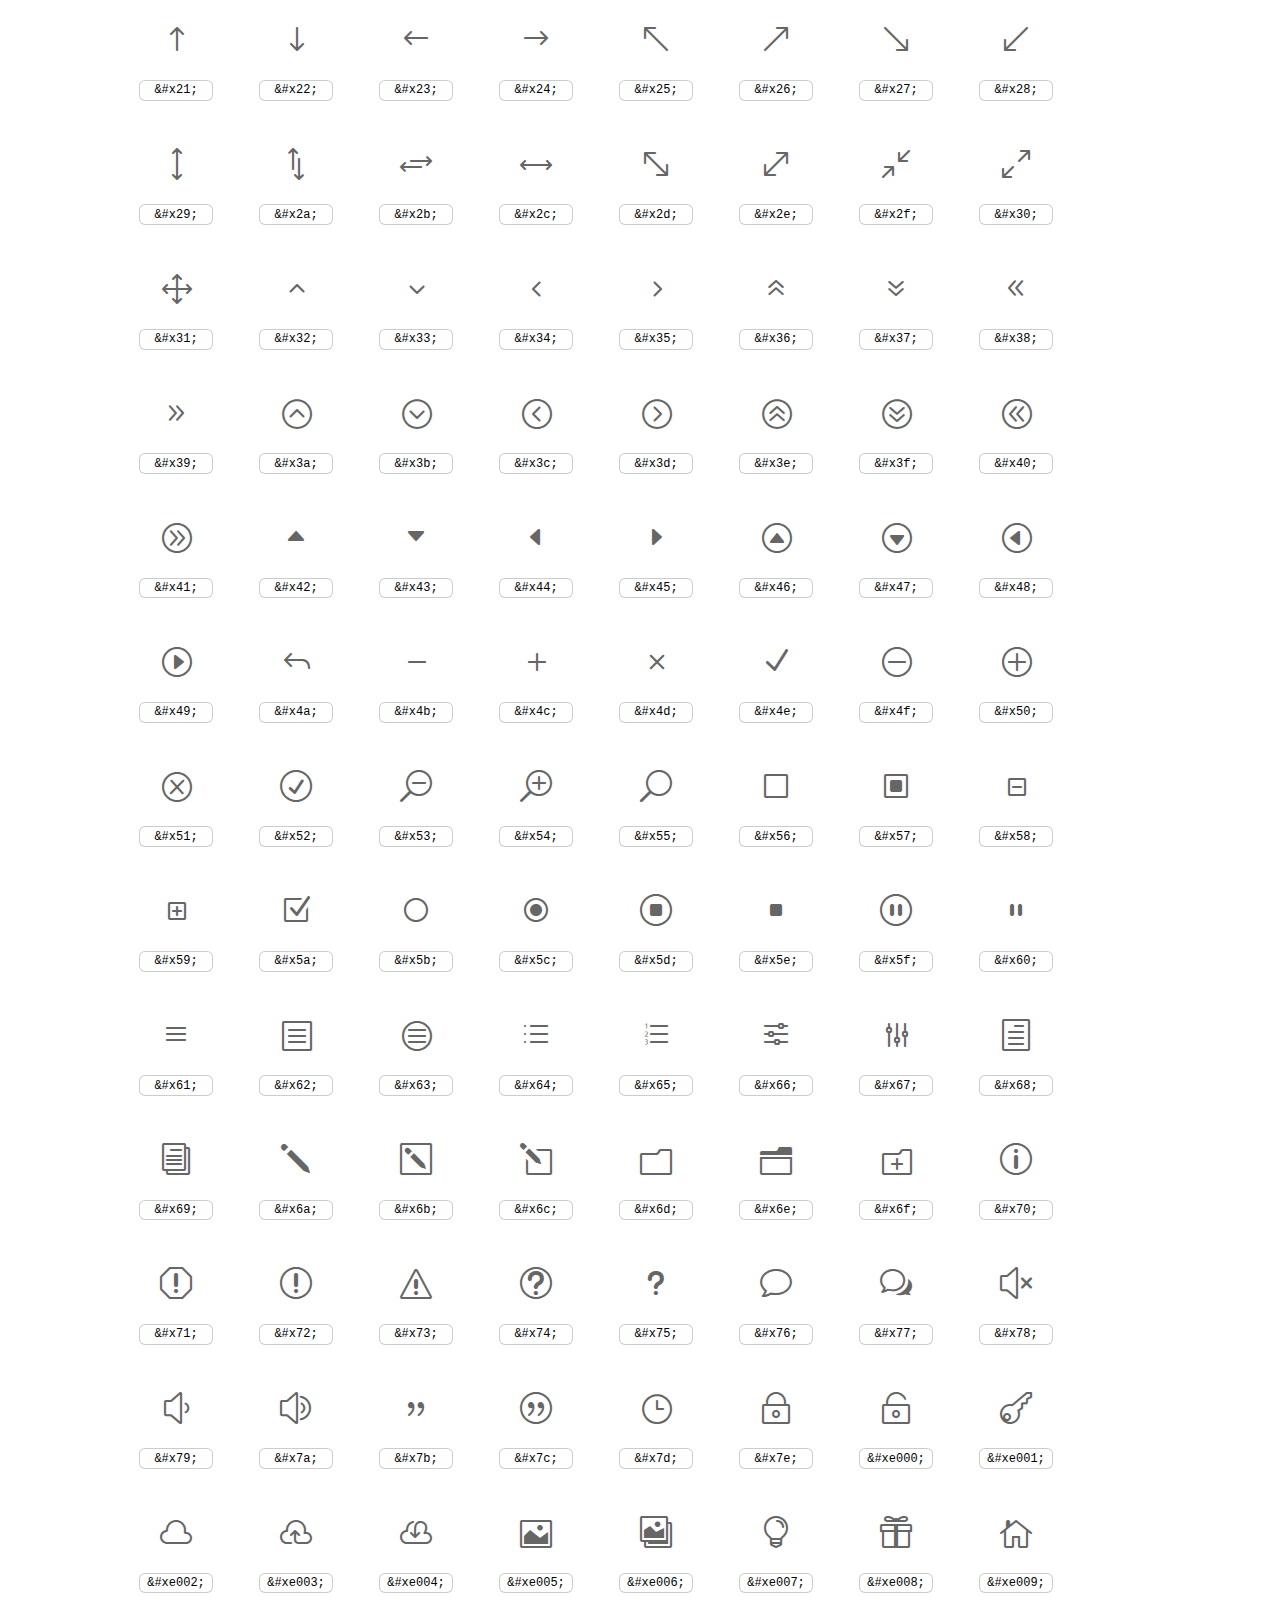
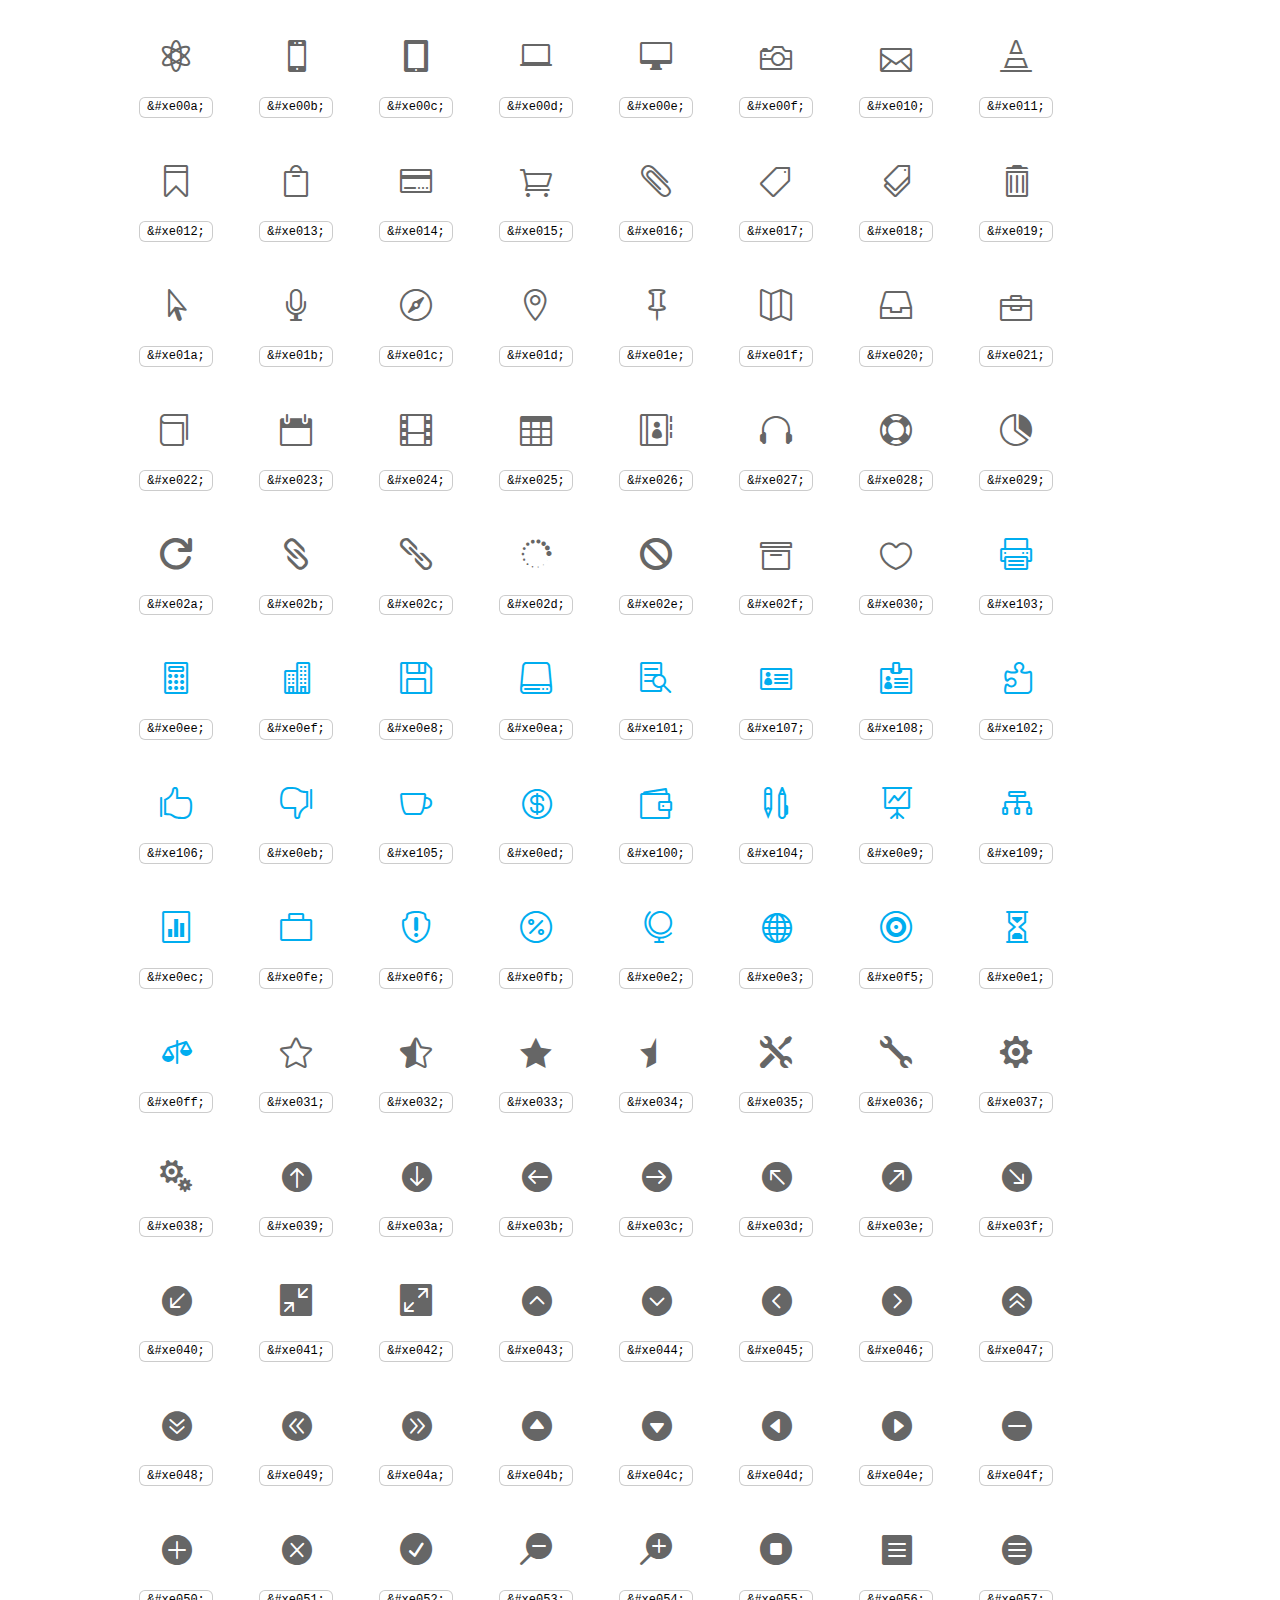
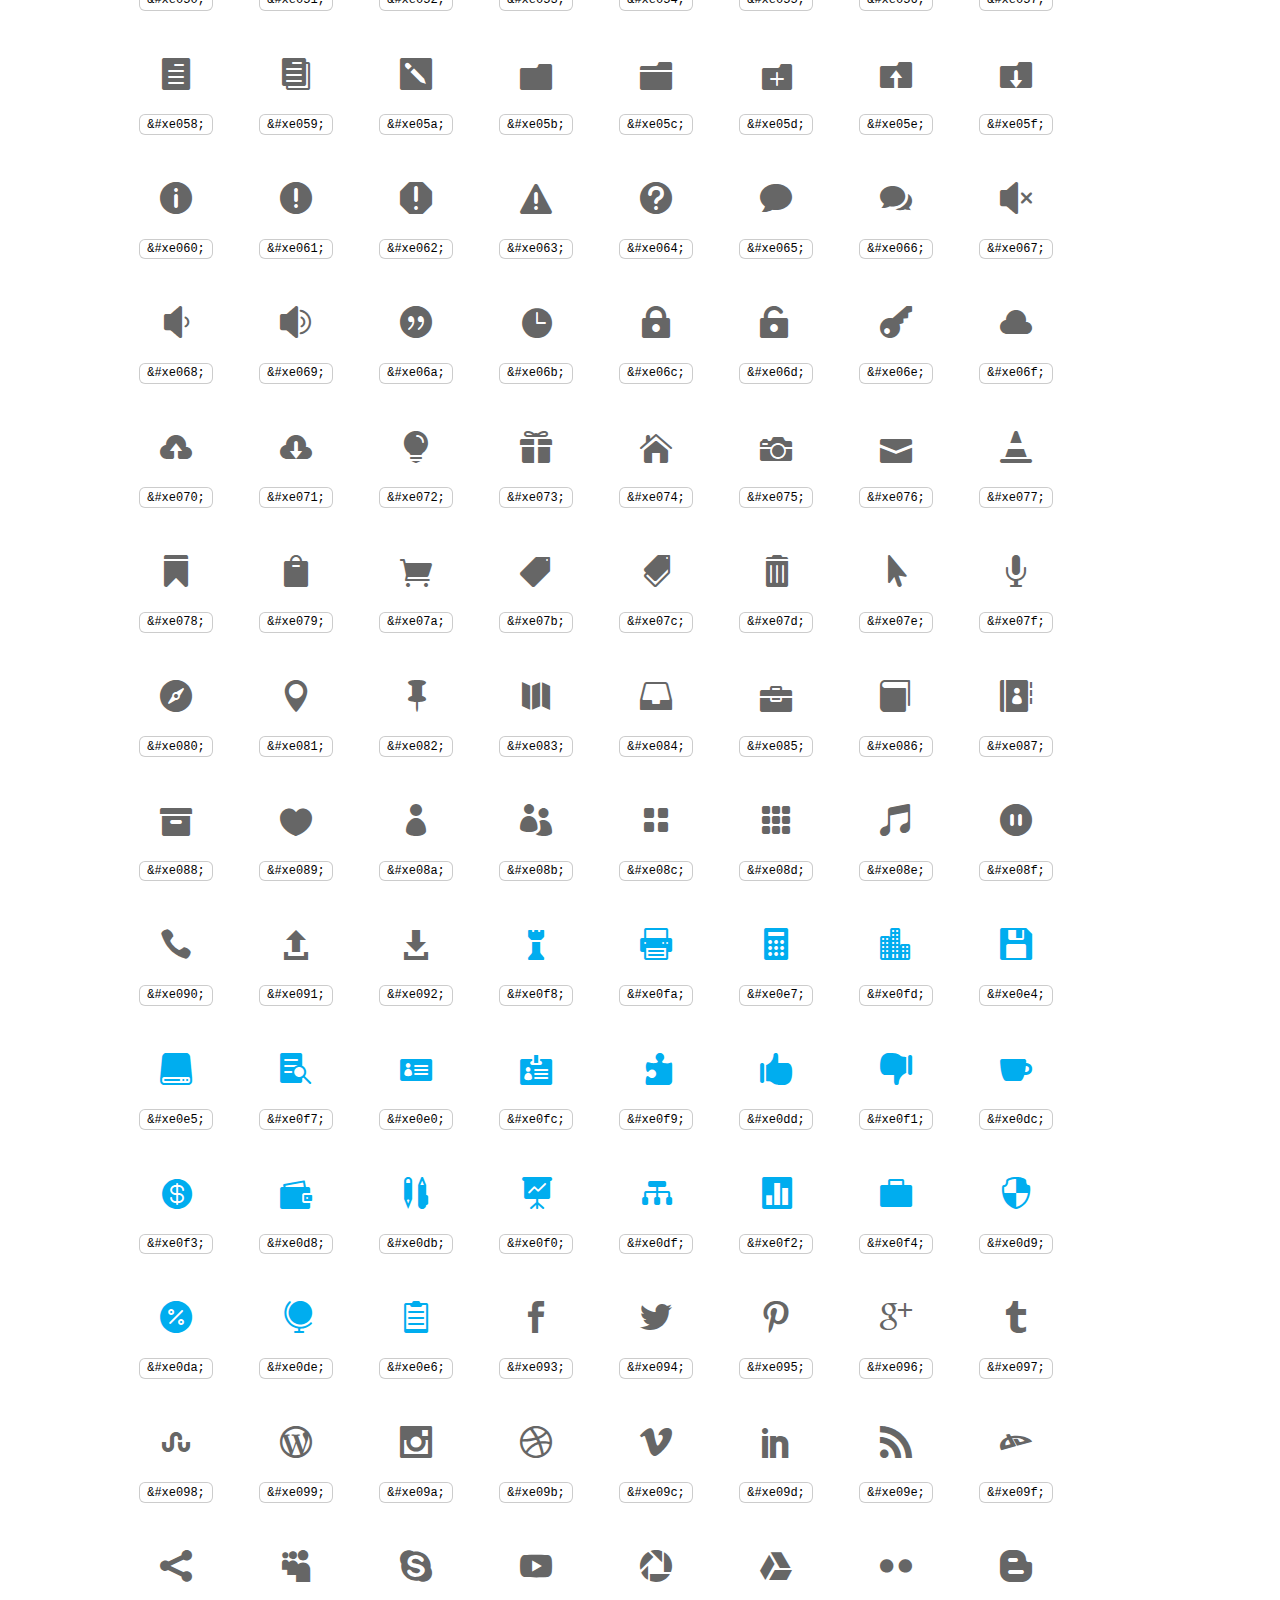
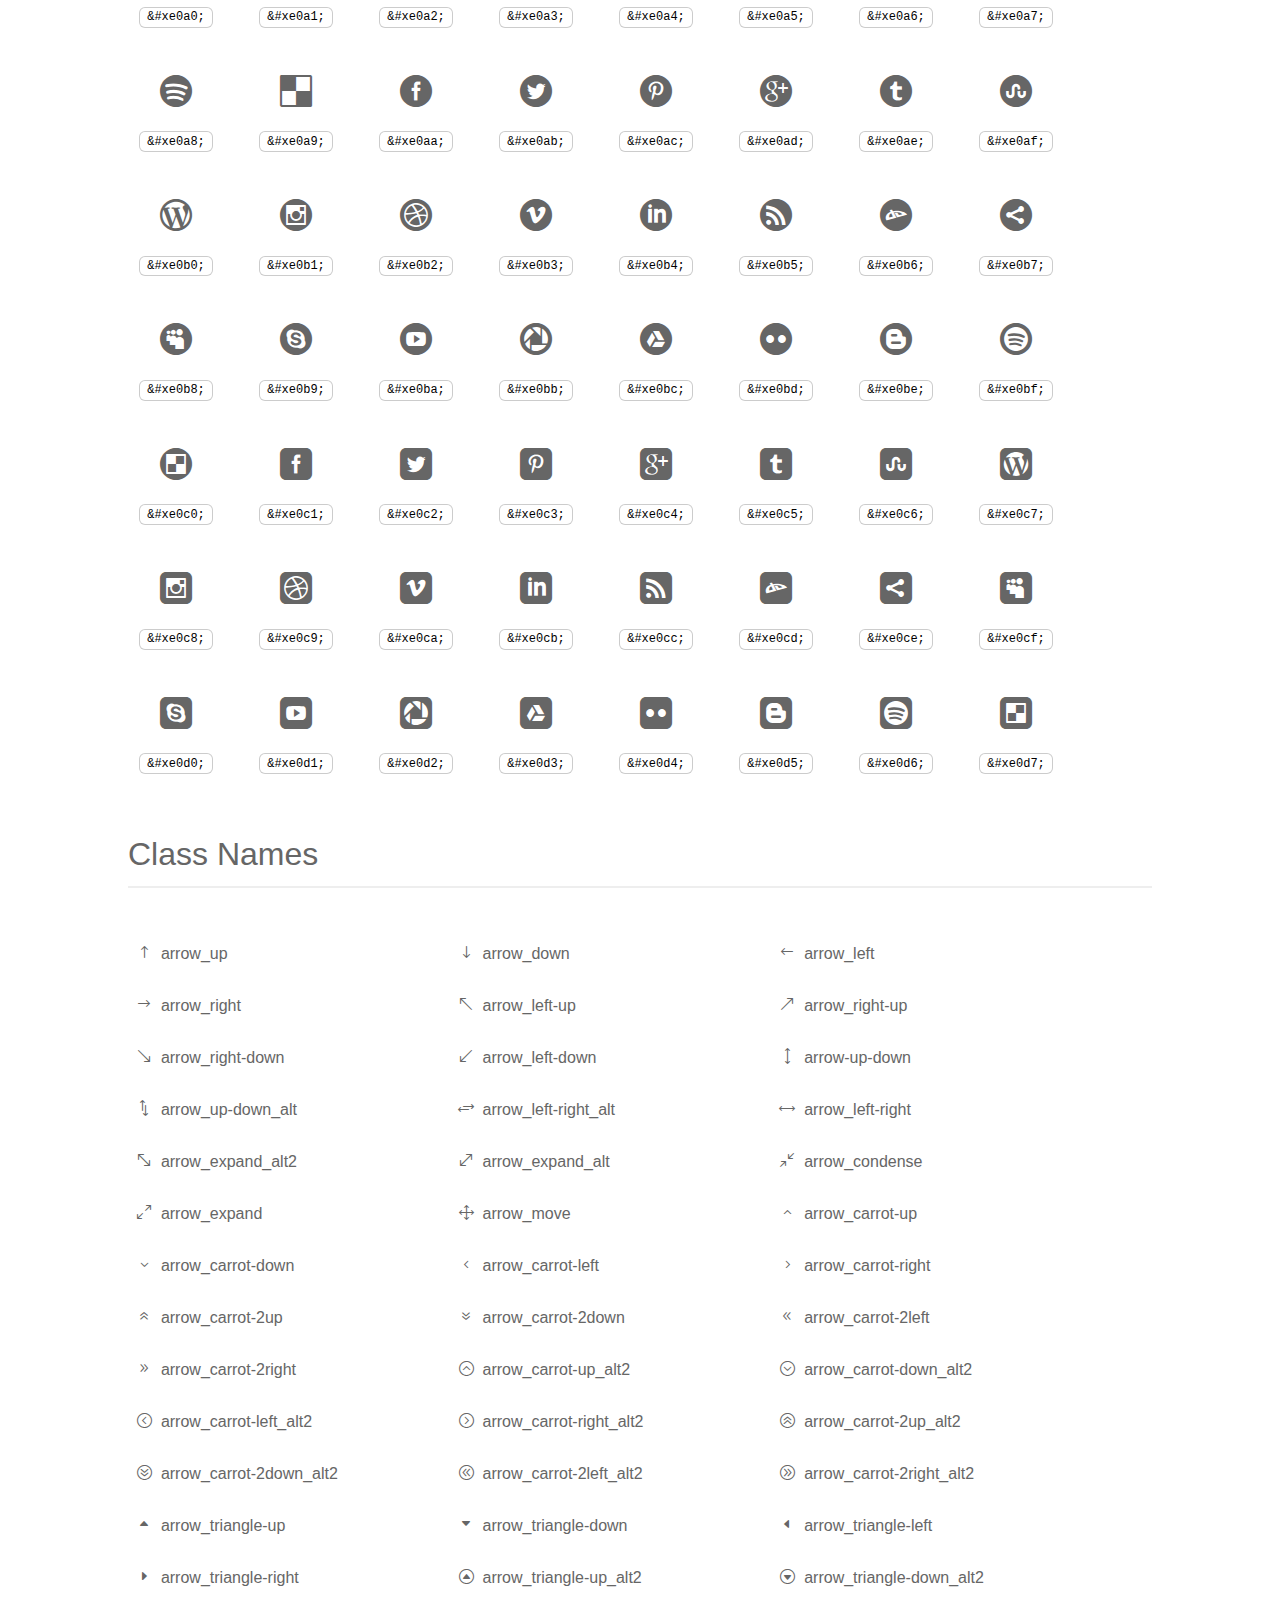
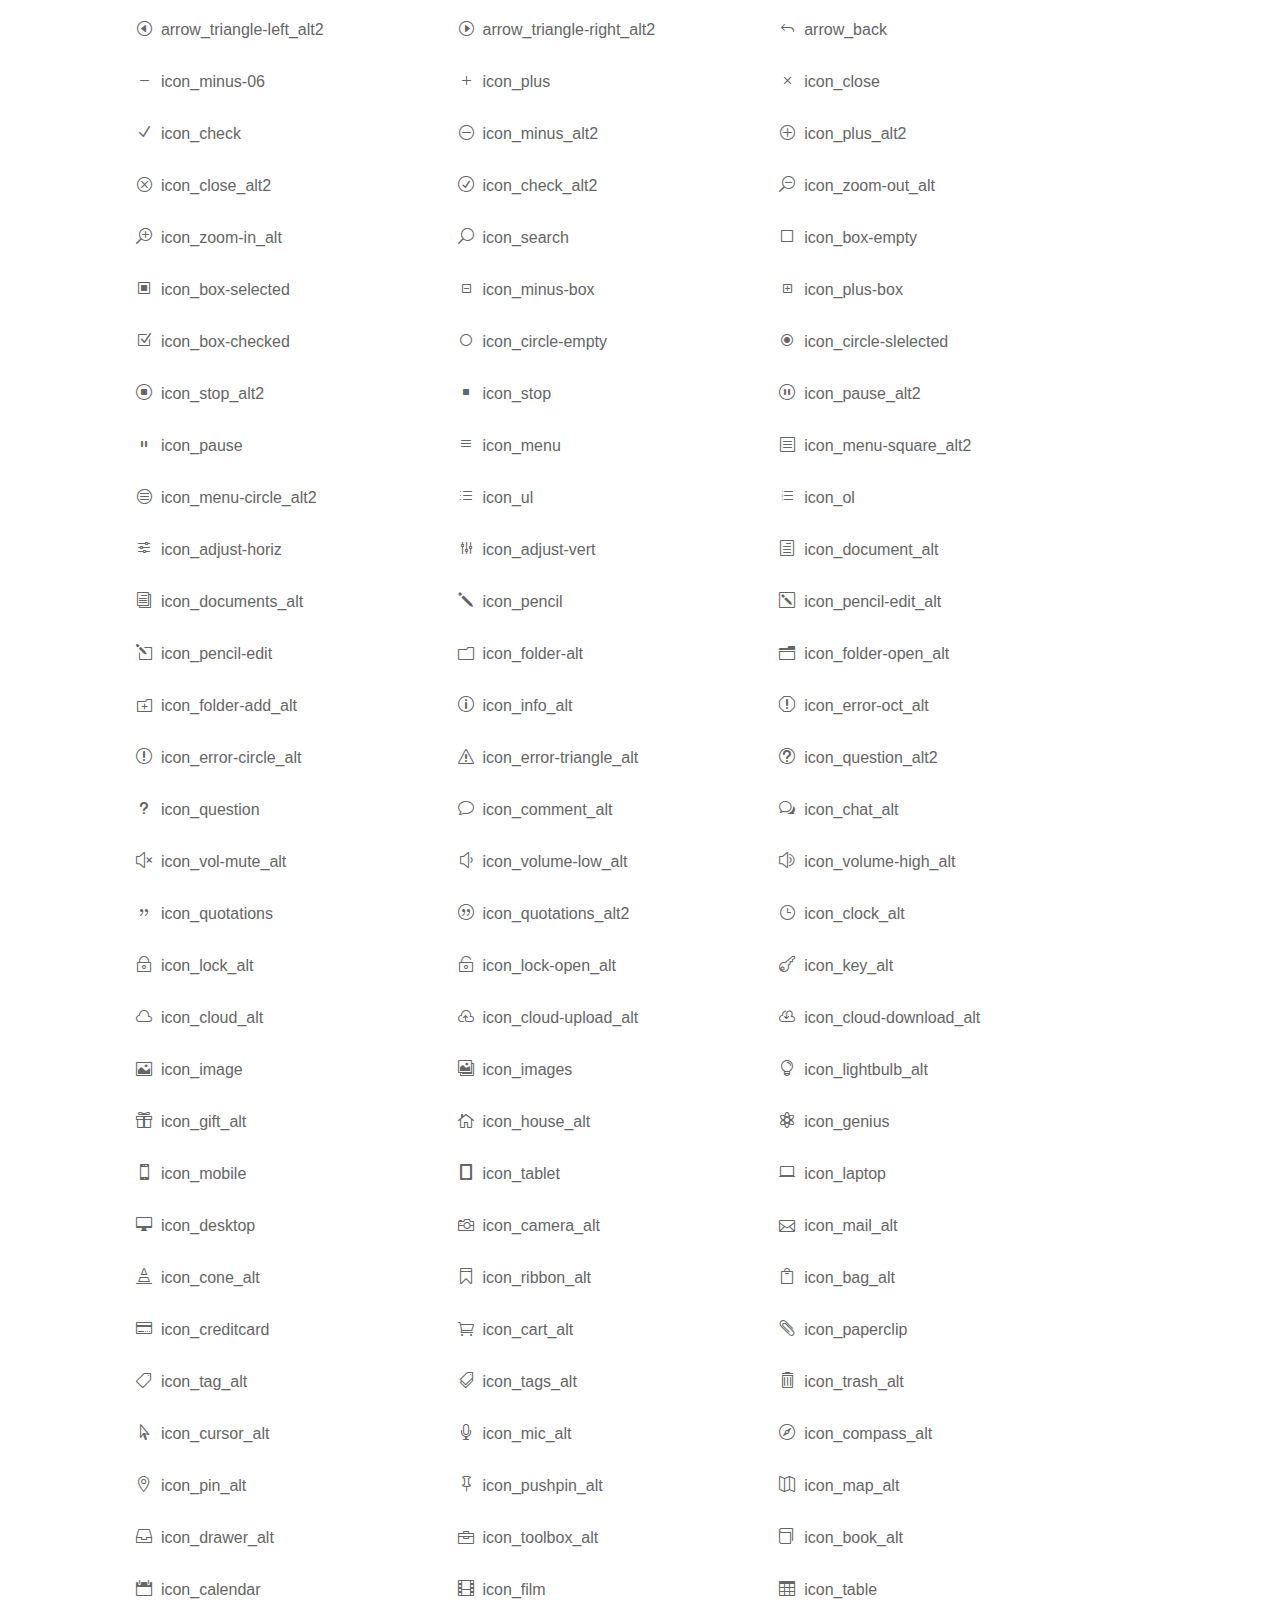
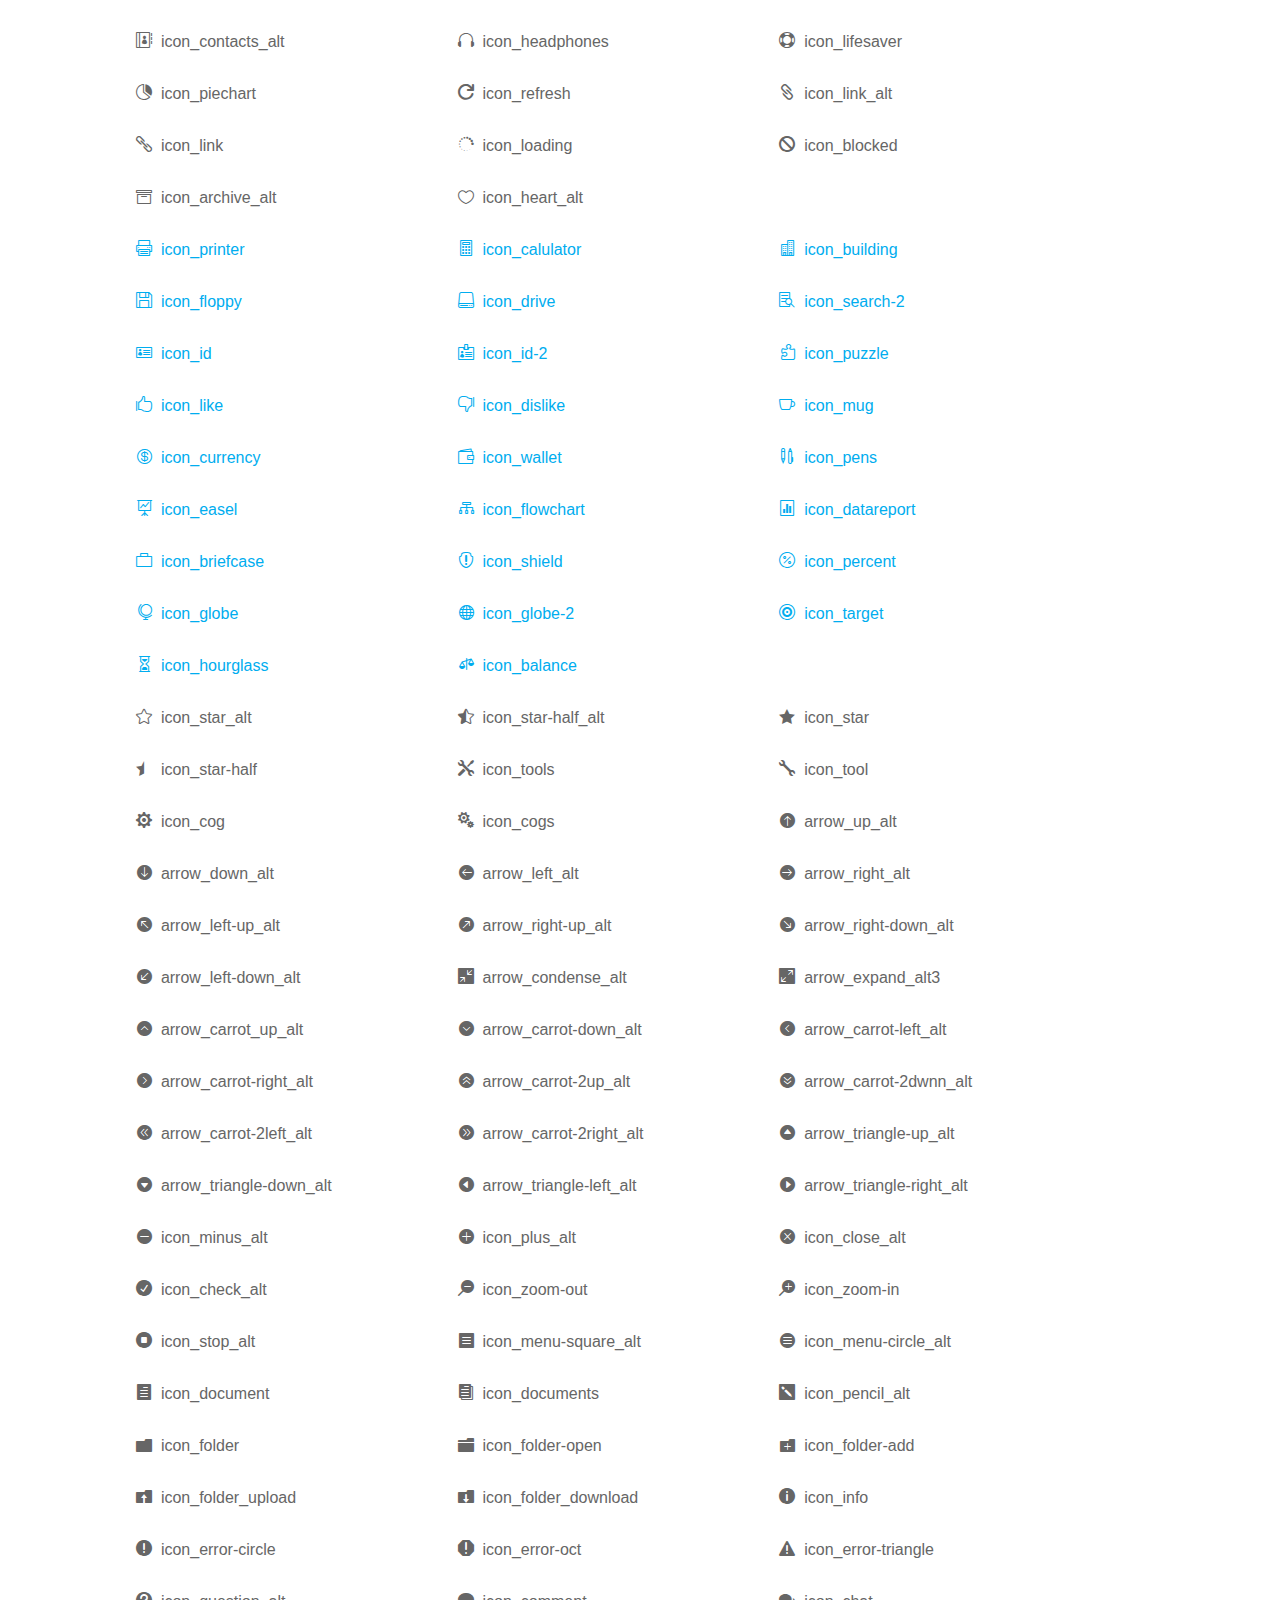
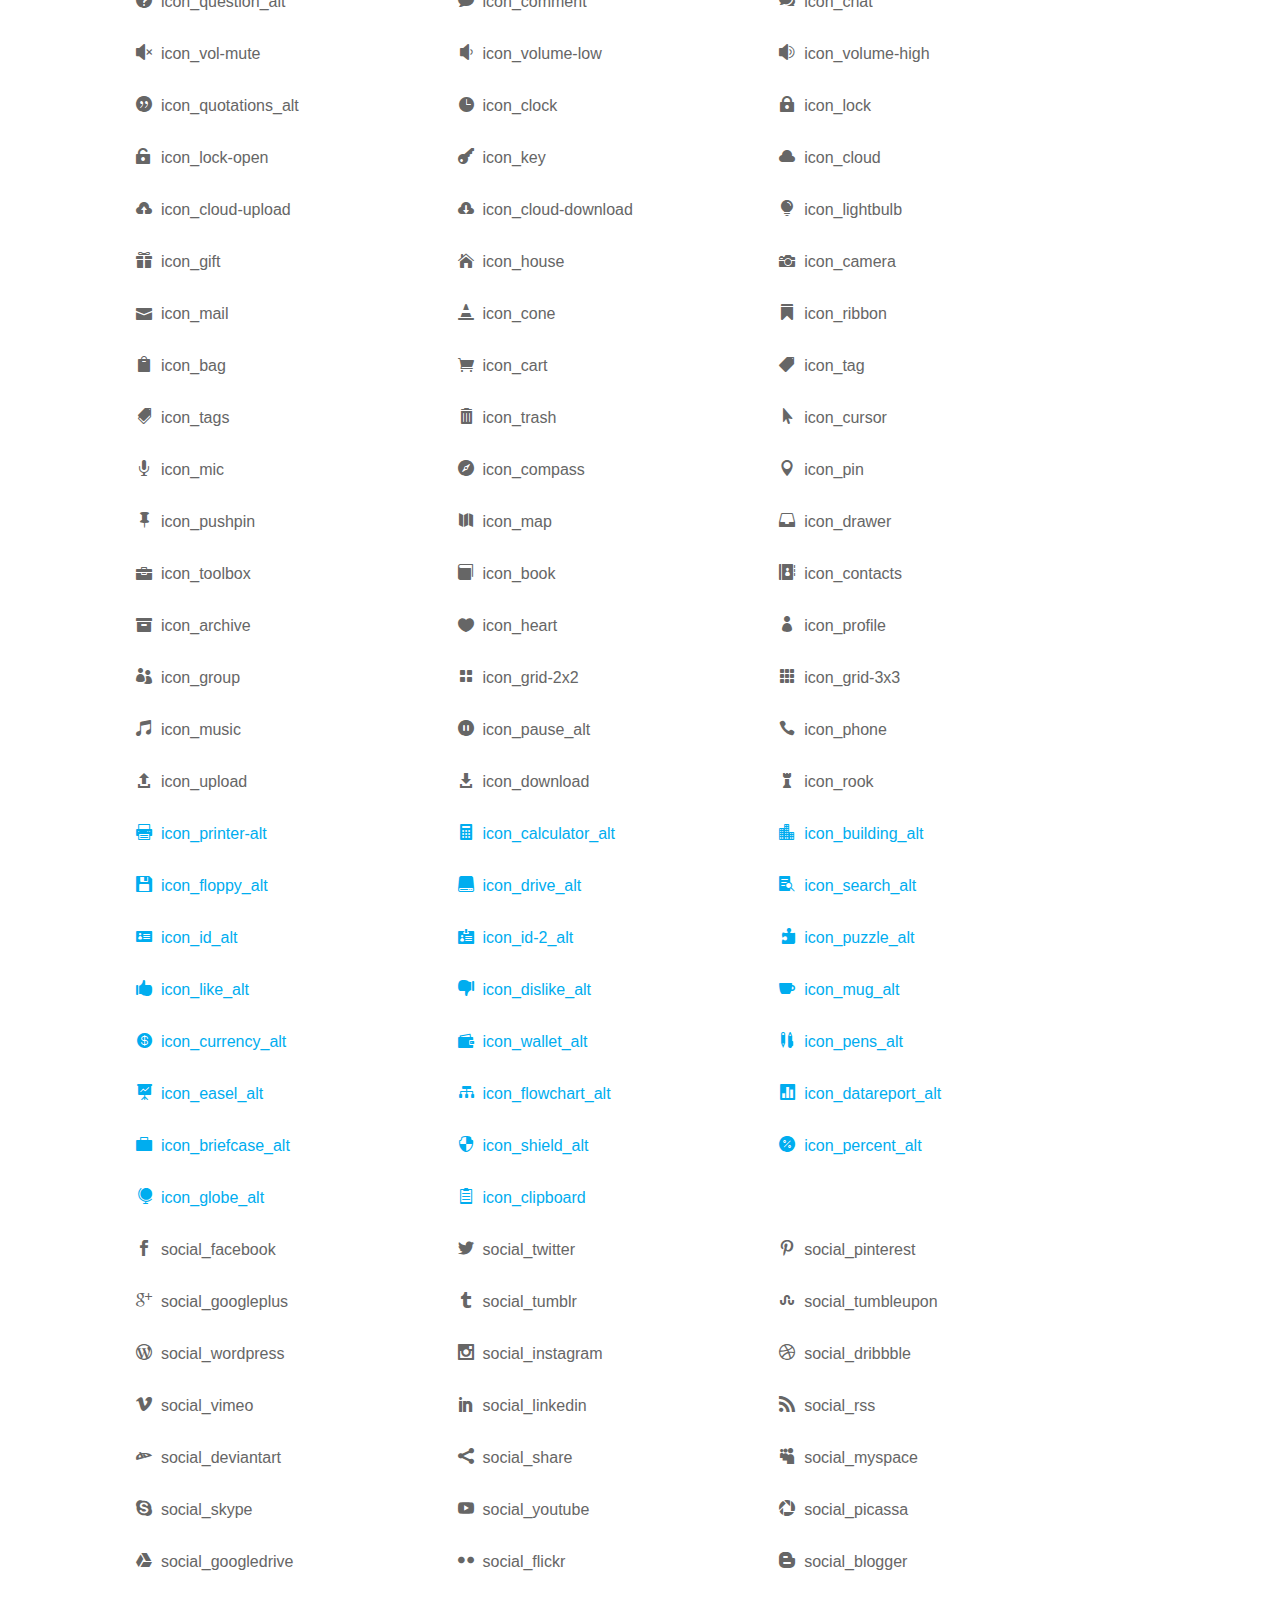
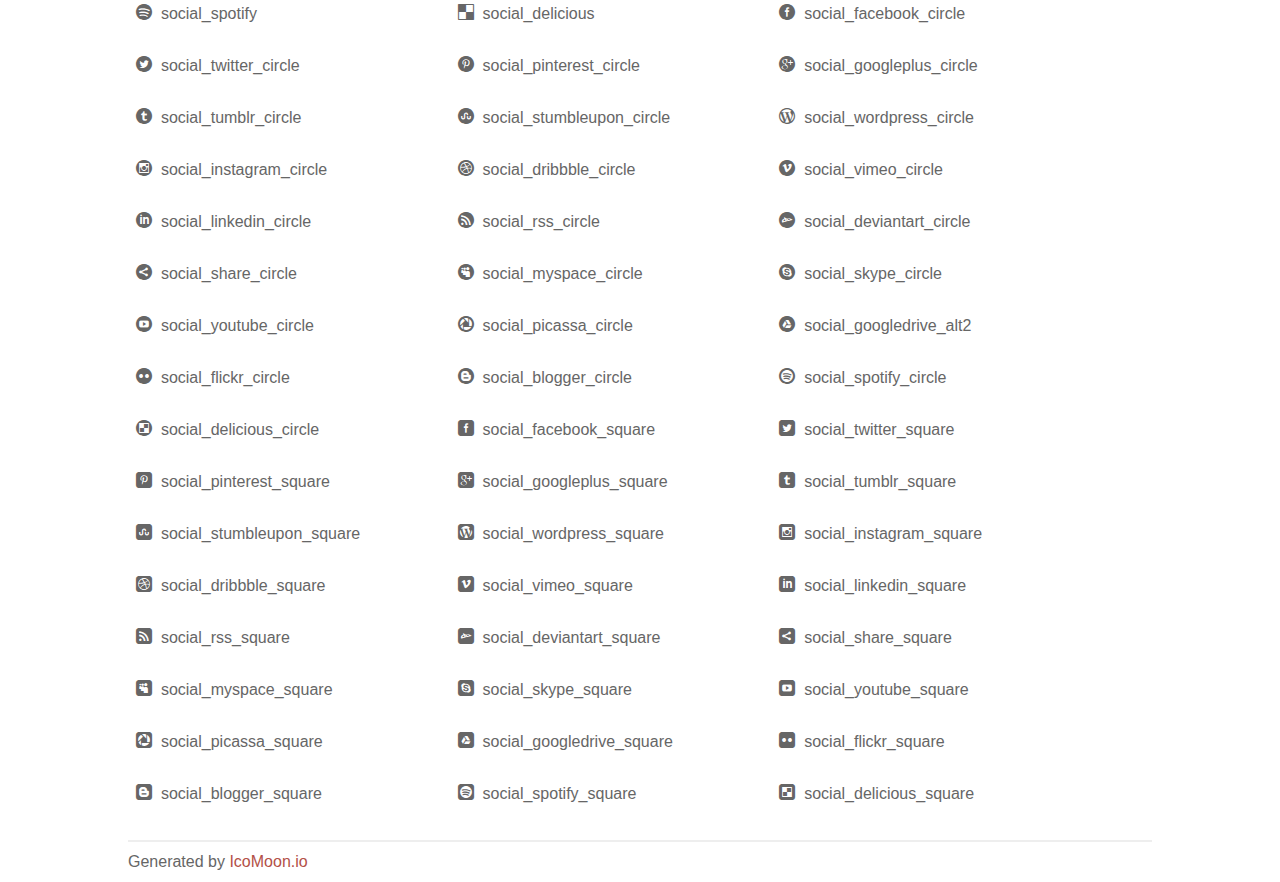
<file: fonts/elegant_font/HTML_CSS/index.html>
<!doctype html>
<html>
<head>
<title>Your Font/Glyphs</title>
<link rel="stylesheet" href="style.css" />
<!--[if lte IE 7]><script src="lte-ie7.js"></script><![endif]-->
<style>
	section, header, footer {display: block;}
	body {
		font-family: sans-serif;
		color: #666;
		line-height: 1.5;
		font-size: 1em;
	}
	* {
		-moz-box-sizing: border-box;
		-webkit-box-sizing: border-box;
		box-sizing: border-box;
		margin: 0;
		padding: 0;
	}
	.glyph {
		float: left;
		text-align: center;
		padding: .75em;
		margin: .4em 1.5em .75em 0;
		width: 6em;
		text-shadow: none;
	}
	
	.glyph input {
		font-family: consolas, monospace;
		font-size: 12px;
		width: 100%;
		text-align: center;
		border: 0;
		box-shadow: 0 0 0 1px #ccc;
		padding: .2em;
                -moz-border-radius: 5px;
                -webkit-border-radius: 5px;
	}
	
	

	.new {
		color:#00adef !important;
	}

	
	.w-main {
		width: 80%;
	}
	.centered {
		margin-left: auto;
		margin-right: auto;
	}
	.fs1 {
		font-size: 2em;
	}
	header {
		margin: 2em 0;
		padding-bottom: .5em;
		color: #666;
		box-shadow: 0 2px #eee;
	}
	header h1 {
		font-size: 2em;
		font-weight: normal;
	}
	.clearfix:before, .clearfix:after { content: ""; display: table; }
	.clearfix:after, .clear { clear: both; }
	footer {
		margin-top: 2em;
		padding: .5em 0;
		box-shadow: 0 -2px #eee;
	}
	a, a:visited {
		color: #B35047;
		text-decoration: none;
	}
	a:hover, a:focus {color: #000;}
	
	.box1 {
		font-size: 16px;
		display: inline-block;
		width: 30%;
		padding: .25em .5em;
		margin: 20px 10px 0 0;
	}
</style>
</head>
<body>
	<div class="w-main centered">
	<section class="mtm clearfix" id="glyphs">
	<div class="glyph">
		<div class="fs1" aria-hidden="true" data-icon="&#x21;"></div>
		<input type="text" readonly value="&amp;#x21;" />
	</div>
	<div class="glyph">
		<div class="fs1" aria-hidden="true" data-icon="&#x22;"></div>
		<input type="text" readonly value="&amp;#x22;" />
	</div>
	<div class="glyph">
		<div class="fs1" aria-hidden="true" data-icon="&#x23;"></div>
		<input type="text" readonly value="&amp;#x23;" />
	</div>
	<div class="glyph">
		<div class="fs1" aria-hidden="true" data-icon="&#x24;"></div>
		<input type="text" readonly value="&amp;#x24;" />
	</div>
	<div class="glyph">
		<div class="fs1" aria-hidden="true" data-icon="&#x25;"></div>
		<input type="text" readonly value="&amp;#x25;" />
	</div>
	<div class="glyph">
		<div class="fs1" aria-hidden="true" data-icon="&#x26;"></div>
		<input type="text" readonly value="&amp;#x26;" />
	</div>
	<div class="glyph">
		<div class="fs1" aria-hidden="true" data-icon="&#x27;"></div>
		<input type="text" readonly value="&amp;#x27;" />
	</div>
	<div class="glyph">
		<div class="fs1" aria-hidden="true" data-icon="&#x28;"></div>
		<input type="text" readonly value="&amp;#x28;" />
	</div>
	<div class="glyph">
		<div class="fs1" aria-hidden="true" data-icon="&#x29;"></div>
		<input type="text" readonly value="&amp;#x29;" />
	</div>
	<div class="glyph">
		<div class="fs1" aria-hidden="true" data-icon="&#x2a;"></div>
		<input type="text" readonly value="&amp;#x2a;" />
	</div>
	<div class="glyph">
		<div class="fs1" aria-hidden="true" data-icon="&#x2b;"></div>
		<input type="text" readonly value="&amp;#x2b;" />
	</div>
	<div class="glyph">
		<div class="fs1" aria-hidden="true" data-icon="&#x2c;"></div>
		<input type="text" readonly value="&amp;#x2c;" />
	</div>
	<div class="glyph">
		<div class="fs1" aria-hidden="true" data-icon="&#x2d;"></div>
		<input type="text" readonly value="&amp;#x2d;" />
	</div>
	<div class="glyph">
		<div class="fs1" aria-hidden="true" data-icon="&#x2e;"></div>
		<input type="text" readonly value="&amp;#x2e;" />
	</div>
	<div class="glyph">
		<div class="fs1" aria-hidden="true" data-icon="&#x2f;"></div>
		<input type="text" readonly value="&amp;#x2f;" />
	</div>
	<div class="glyph">
		<div class="fs1" aria-hidden="true" data-icon="&#x30;"></div>
		<input type="text" readonly value="&amp;#x30;" />
	</div>
	<div class="glyph">
		<div class="fs1" aria-hidden="true" data-icon="&#x31;"></div>
		<input type="text" readonly value="&amp;#x31;" />
	</div>
	<div class="glyph">
		<div class="fs1" aria-hidden="true" data-icon="&#x32;"></div>
		<input type="text" readonly value="&amp;#x32;" />
	</div>
	<div class="glyph">
		<div class="fs1" aria-hidden="true" data-icon="&#x33;"></div>
		<input type="text" readonly value="&amp;#x33;" />
	</div>
	<div class="glyph">
		<div class="fs1" aria-hidden="true" data-icon="&#x34;"></div>
		<input type="text" readonly value="&amp;#x34;" />
	</div>
	<div class="glyph">
		<div class="fs1" aria-hidden="true" data-icon="&#x35;"></div>
		<input type="text" readonly value="&amp;#x35;" />
	</div>
	<div class="glyph">
		<div class="fs1" aria-hidden="true" data-icon="&#x36;"></div>
		<input type="text" readonly value="&amp;#x36;" />
	</div>
	<div class="glyph">
		<div class="fs1" aria-hidden="true" data-icon="&#x37;"></div>
		<input type="text" readonly value="&amp;#x37;" />
	</div>
	<div class="glyph">
		<div class="fs1" aria-hidden="true" data-icon="&#x38;"></div>
		<input type="text" readonly value="&amp;#x38;" />
	</div>
	<div class="glyph">
		<div class="fs1" aria-hidden="true" data-icon="&#x39;"></div>
		<input type="text" readonly value="&amp;#x39;" />
	</div>
	<div class="glyph">
		<div class="fs1" aria-hidden="true" data-icon="&#x3a;"></div>
		<input type="text" readonly value="&amp;#x3a;" />
	</div>
	<div class="glyph">
		<div class="fs1" aria-hidden="true" data-icon="&#x3b;"></div>
		<input type="text" readonly value="&amp;#x3b;" />
	</div>
	<div class="glyph">
		<div class="fs1" aria-hidden="true" data-icon="&#x3c;"></div>
		<input type="text" readonly value="&amp;#x3c;" />
	</div>
	<div class="glyph">
		<div class="fs1" aria-hidden="true" data-icon="&#x3d;"></div>
		<input type="text" readonly value="&amp;#x3d;" />
	</div>
	<div class="glyph">
		<div class="fs1" aria-hidden="true" data-icon="&#x3e;"></div>
		<input type="text" readonly value="&amp;#x3e;" />
	</div>
	<div class="glyph">
		<div class="fs1" aria-hidden="true" data-icon="&#x3f;"></div>
		<input type="text" readonly value="&amp;#x3f;" />
	</div>
	<div class="glyph">
		<div class="fs1" aria-hidden="true" data-icon="&#x40;"></div>
		<input type="text" readonly value="&amp;#x40;" />
	</div>
	<div class="glyph">
		<div class="fs1" aria-hidden="true" data-icon="&#x41;"></div>
		<input type="text" readonly value="&amp;#x41;" />
	</div>
	<div class="glyph">
		<div class="fs1" aria-hidden="true" data-icon="&#x42;"></div>
		<input type="text" readonly value="&amp;#x42;" />
	</div>
	<div class="glyph">
		<div class="fs1" aria-hidden="true" data-icon="&#x43;"></div>
		<input type="text" readonly value="&amp;#x43;" />
	</div>
	<div class="glyph">
		<div class="fs1" aria-hidden="true" data-icon="&#x44;"></div>
		<input type="text" readonly value="&amp;#x44;" />
	</div>
	<div class="glyph">
		<div class="fs1" aria-hidden="true" data-icon="&#x45;"></div>
		<input type="text" readonly value="&amp;#x45;" />
	</div>
	<div class="glyph">
		<div class="fs1" aria-hidden="true" data-icon="&#x46;"></div>
		<input type="text" readonly value="&amp;#x46;" />
	</div>
	<div class="glyph">
		<div class="fs1" aria-hidden="true" data-icon="&#x47;"></div>
		<input type="text" readonly value="&amp;#x47;" />
	</div>
	<div class="glyph">
		<div class="fs1" aria-hidden="true" data-icon="&#x48;"></div>
		<input type="text" readonly value="&amp;#x48;" />
	</div>
	<div class="glyph">
		<div class="fs1" aria-hidden="true" data-icon="&#x49;"></div>
		<input type="text" readonly value="&amp;#x49;" />
	</div>
	<div class="glyph">
		<div class="fs1" aria-hidden="true" data-icon="&#x4a;"></div>
		<input type="text" readonly value="&amp;#x4a;" />
	</div>
	<div class="glyph">
		<div class="fs1" aria-hidden="true" data-icon="&#x4b;"></div>
		<input type="text" readonly value="&amp;#x4b;" />
	</div>
	<div class="glyph">
		<div class="fs1" aria-hidden="true" data-icon="&#x4c;"></div>
		<input type="text" readonly value="&amp;#x4c;" />
	</div>
	<div class="glyph">
		<div class="fs1" aria-hidden="true" data-icon="&#x4d;"></div>
		<input type="text" readonly value="&amp;#x4d;" />
	</div>
	<div class="glyph">
		<div class="fs1" aria-hidden="true" data-icon="&#x4e;"></div>
		<input type="text" readonly value="&amp;#x4e;" />
	</div>
	<div class="glyph">
		<div class="fs1" aria-hidden="true" data-icon="&#x4f;"></div>
		<input type="text" readonly value="&amp;#x4f;" />
	</div>
	<div class="glyph">
		<div class="fs1" aria-hidden="true" data-icon="&#x50;"></div>
		<input type="text" readonly value="&amp;#x50;" />
	</div>
	<div class="glyph">
		<div class="fs1" aria-hidden="true" data-icon="&#x51;"></div>
		<input type="text" readonly value="&amp;#x51;" />
	</div>
	<div class="glyph">
		<div class="fs1" aria-hidden="true" data-icon="&#x52;"></div>
		<input type="text" readonly value="&amp;#x52;" />
	</div>
	<div class="glyph">
		<div class="fs1" aria-hidden="true" data-icon="&#x53;"></div>
		<input type="text" readonly value="&amp;#x53;" />
	</div>
	<div class="glyph">
		<div class="fs1" aria-hidden="true" data-icon="&#x54;"></div>
		<input type="text" readonly value="&amp;#x54;" />
	</div>
	<div class="glyph">
		<div class="fs1" aria-hidden="true" data-icon="&#x55;"></div>
		<input type="text" readonly value="&amp;#x55;" />
	</div>
	<div class="glyph">
		<div class="fs1" aria-hidden="true" data-icon="&#x56;"></div>
		<input type="text" readonly value="&amp;#x56;" />
	</div>
	<div class="glyph">
		<div class="fs1" aria-hidden="true" data-icon="&#x57;"></div>
		<input type="text" readonly value="&amp;#x57;" />
	</div>
	<div class="glyph">
		<div class="fs1" aria-hidden="true" data-icon="&#x58;"></div>
		<input type="text" readonly value="&amp;#x58;" />
	</div>
	<div class="glyph">
		<div class="fs1" aria-hidden="true" data-icon="&#x59;"></div>
		<input type="text" readonly value="&amp;#x59;" />
	</div>
	<div class="glyph">
		<div class="fs1" aria-hidden="true" data-icon="&#x5a;"></div>
		<input type="text" readonly value="&amp;#x5a;" />
	</div>
	<div class="glyph">
		<div class="fs1" aria-hidden="true" data-icon="&#x5b;"></div>
		<input type="text" readonly value="&amp;#x5b;" />
	</div>
	<div class="glyph">
		<div class="fs1" aria-hidden="true" data-icon="&#x5c;"></div>
		<input type="text" readonly value="&amp;#x5c;" />
	</div>
	<div class="glyph">
		<div class="fs1" aria-hidden="true" data-icon="&#x5d;"></div>
		<input type="text" readonly value="&amp;#x5d;" />
	</div>
	<div class="glyph">
		<div class="fs1" aria-hidden="true" data-icon="&#x5e;"></div>
		<input type="text" readonly value="&amp;#x5e;" />
	</div>
	<div class="glyph">
		<div class="fs1" aria-hidden="true" data-icon="&#x5f;"></div>
		<input type="text" readonly value="&amp;#x5f;" />
	</div>
	<div class="glyph">
		<div class="fs1" aria-hidden="true" data-icon="&#x60;"></div>
		<input type="text" readonly value="&amp;#x60;" />
	</div>
	<div class="glyph">
		<div class="fs1" aria-hidden="true" data-icon="&#x61;"></div>
		<input type="text" readonly value="&amp;#x61;" />
	</div>
	<div class="glyph">
		<div class="fs1" aria-hidden="true" data-icon="&#x62;"></div>
		<input type="text" readonly value="&amp;#x62;" />
	</div>
	<div class="glyph">
		<div class="fs1" aria-hidden="true" data-icon="&#x63;"></div>
		<input type="text" readonly value="&amp;#x63;" />
	</div>
	<div class="glyph">
		<div class="fs1" aria-hidden="true" data-icon="&#x64;"></div>
		<input type="text" readonly value="&amp;#x64;" />
	</div>
	<div class="glyph">
		<div class="fs1" aria-hidden="true" data-icon="&#x65;"></div>
		<input type="text" readonly value="&amp;#x65;" />
	</div>
	<div class="glyph">
		<div class="fs1" aria-hidden="true" data-icon="&#x66;"></div>
		<input type="text" readonly value="&amp;#x66;" />
	</div>
	<div class="glyph">
		<div class="fs1" aria-hidden="true" data-icon="&#x67;"></div>
		<input type="text" readonly value="&amp;#x67;" />
	</div>
	<div class="glyph">
		<div class="fs1" aria-hidden="true" data-icon="&#x68;"></div>
		<input type="text" readonly value="&amp;#x68;" />
	</div>
	<div class="glyph">
		<div class="fs1" aria-hidden="true" data-icon="&#x69;"></div>
		<input type="text" readonly value="&amp;#x69;" />
	</div>
	<div class="glyph">
		<div class="fs1" aria-hidden="true" data-icon="&#x6a;"></div>
		<input type="text" readonly value="&amp;#x6a;" />
	</div>
	<div class="glyph">
		<div class="fs1" aria-hidden="true" data-icon="&#x6b;"></div>
		<input type="text" readonly value="&amp;#x6b;" />
	</div>
	<div class="glyph">
		<div class="fs1" aria-hidden="true" data-icon="&#x6c;"></div>
		<input type="text" readonly value="&amp;#x6c;" />
	</div>
	<div class="glyph">
		<div class="fs1" aria-hidden="true" data-icon="&#x6d;"></div>
		<input type="text" readonly value="&amp;#x6d;" />
	</div>
	<div class="glyph">
		<div class="fs1" aria-hidden="true" data-icon="&#x6e;"></div>
		<input type="text" readonly value="&amp;#x6e;" />
	</div>
	<div class="glyph">
		<div class="fs1" aria-hidden="true" data-icon="&#x6f;"></div>
		<input type="text" readonly value="&amp;#x6f;" />
	</div>
	<div class="glyph">
		<div class="fs1" aria-hidden="true" data-icon="&#x70;"></div>
		<input type="text" readonly value="&amp;#x70;" />
	</div>
	<div class="glyph">
		<div class="fs1" aria-hidden="true" data-icon="&#x71;"></div>
		<input type="text" readonly value="&amp;#x71;" />
	</div>
	<div class="glyph">
		<div class="fs1" aria-hidden="true" data-icon="&#x72;"></div>
		<input type="text" readonly value="&amp;#x72;" />
	</div>
	<div class="glyph">
		<div class="fs1" aria-hidden="true" data-icon="&#x73;"></div>
		<input type="text" readonly value="&amp;#x73;" />
	</div>
	<div class="glyph">
		<div class="fs1" aria-hidden="true" data-icon="&#x74;"></div>
		<input type="text" readonly value="&amp;#x74;" />
	</div>
	<div class="glyph">
		<div class="fs1" aria-hidden="true" data-icon="&#x75;"></div>
		<input type="text" readonly value="&amp;#x75;" />
	</div>
	<div class="glyph">
		<div class="fs1" aria-hidden="true" data-icon="&#x76;"></div>
		<input type="text" readonly value="&amp;#x76;" />
	</div>
	<div class="glyph">
		<div class="fs1" aria-hidden="true" data-icon="&#x77;"></div>
		<input type="text" readonly value="&amp;#x77;" />
	</div>
	<div class="glyph">
		<div class="fs1" aria-hidden="true" data-icon="&#x78;"></div>
		<input type="text" readonly value="&amp;#x78;" />
	</div>
	<div class="glyph">
		<div class="fs1" aria-hidden="true" data-icon="&#x79;"></div>
		<input type="text" readonly value="&amp;#x79;" />
	</div>
	<div class="glyph">
		<div class="fs1" aria-hidden="true" data-icon="&#x7a;"></div>
		<input type="text" readonly value="&amp;#x7a;" />
	</div>
	<div class="glyph">
		<div class="fs1" aria-hidden="true" data-icon="&#x7b;"></div>
		<input type="text" readonly value="&amp;#x7b;" />
	</div>
	<div class="glyph">
		<div class="fs1" aria-hidden="true" data-icon="&#x7c;"></div>
		<input type="text" readonly value="&amp;#x7c;" />
	</div>
	<div class="glyph">
		<div class="fs1" aria-hidden="true" data-icon="&#x7d;"></div>
		<input type="text" readonly value="&amp;#x7d;" />
	</div>
	<div class="glyph">
		<div class="fs1" aria-hidden="true" data-icon="&#x7e;"></div>
		<input type="text" readonly value="&amp;#x7e;" />
	</div>
	<div class="glyph">
		<div class="fs1" aria-hidden="true" data-icon="&#xe000;"></div>
		<input type="text" readonly value="&amp;#xe000;" />
	</div>
	<div class="glyph">
		<div class="fs1" aria-hidden="true" data-icon="&#xe001;"></div>
		<input type="text" readonly value="&amp;#xe001;" />
	</div>
	<div class="glyph">
		<div class="fs1" aria-hidden="true" data-icon="&#xe002;"></div>
		<input type="text" readonly value="&amp;#xe002;" />
	</div>
	<div class="glyph">
		<div class="fs1" aria-hidden="true" data-icon="&#xe003;"></div>
		<input type="text" readonly value="&amp;#xe003;" />
	</div>
	<div class="glyph">
		<div class="fs1" aria-hidden="true" data-icon="&#xe004;"></div>
		<input type="text" readonly value="&amp;#xe004;" />
	</div>
	<div class="glyph">
		<div class="fs1" aria-hidden="true" data-icon="&#xe005;"></div>
		<input type="text" readonly value="&amp;#xe005;" />
	</div>
	<div class="glyph">
		<div class="fs1" aria-hidden="true" data-icon="&#xe006;"></div>
		<input type="text" readonly value="&amp;#xe006;" />
	</div>
	<div class="glyph">
		<div class="fs1" aria-hidden="true" data-icon="&#xe007;"></div>
		<input type="text" readonly value="&amp;#xe007;" />
	</div>
	<div class="glyph">
		<div class="fs1" aria-hidden="true" data-icon="&#xe008;"></div>
		<input type="text" readonly value="&amp;#xe008;" />
	</div>
	<div class="glyph">
		<div class="fs1" aria-hidden="true" data-icon="&#xe009;"></div>
		<input type="text" readonly value="&amp;#xe009;" />
	</div>
	<div class="glyph">
		<div class="fs1" aria-hidden="true" data-icon="&#xe00a;"></div>
		<input type="text" readonly value="&amp;#xe00a;" />
	</div>
	<div class="glyph">
		<div class="fs1" aria-hidden="true" data-icon="&#xe00b;"></div>
		<input type="text" readonly value="&amp;#xe00b;" />
	</div>
	<div class="glyph">
		<div class="fs1" aria-hidden="true" data-icon="&#xe00c;"></div>
		<input type="text" readonly value="&amp;#xe00c;" />
	</div>
	<div class="glyph">
		<div class="fs1" aria-hidden="true" data-icon="&#xe00d;"></div>
		<input type="text" readonly value="&amp;#xe00d;" />
	</div>
	<div class="glyph">
		<div class="fs1" aria-hidden="true" data-icon="&#xe00e;"></div>
		<input type="text" readonly value="&amp;#xe00e;" />
	</div>
	<div class="glyph">
		<div class="fs1" aria-hidden="true" data-icon="&#xe00f;"></div>
		<input type="text" readonly value="&amp;#xe00f;" />
	</div>
	<div class="glyph">
		<div class="fs1" aria-hidden="true" data-icon="&#xe010;"></div>
		<input type="text" readonly value="&amp;#xe010;" />
	</div>
	<div class="glyph">
		<div class="fs1" aria-hidden="true" data-icon="&#xe011;"></div>
		<input type="text" readonly value="&amp;#xe011;" />
	</div>
	<div class="glyph">
		<div class="fs1" aria-hidden="true" data-icon="&#xe012;"></div>
		<input type="text" readonly value="&amp;#xe012;" />
	</div>
	<div class="glyph">
		<div class="fs1" aria-hidden="true" data-icon="&#xe013;"></div>
		<input type="text" readonly value="&amp;#xe013;" />
	</div>
	<div class="glyph">
		<div class="fs1" aria-hidden="true" data-icon="&#xe014;"></div>
		<input type="text" readonly value="&amp;#xe014;" />
	</div>
	<div class="glyph">
		<div class="fs1" aria-hidden="true" data-icon="&#xe015;"></div>
		<input type="text" readonly value="&amp;#xe015;" />
	</div>
	<div class="glyph">
		<div class="fs1" aria-hidden="true" data-icon="&#xe016;"></div>
		<input type="text" readonly value="&amp;#xe016;" />
	</div>
	<div class="glyph">
		<div class="fs1" aria-hidden="true" data-icon="&#xe017;"></div>
		<input type="text" readonly value="&amp;#xe017;" />
	</div>
	<div class="glyph">
		<div class="fs1" aria-hidden="true" data-icon="&#xe018;"></div>
		<input type="text" readonly value="&amp;#xe018;" />
	</div>
	<div class="glyph">
		<div class="fs1" aria-hidden="true" data-icon="&#xe019;"></div>
		<input type="text" readonly value="&amp;#xe019;" />
	</div>
	<div class="glyph">
		<div class="fs1" aria-hidden="true" data-icon="&#xe01a;"></div>
		<input type="text" readonly value="&amp;#xe01a;" />
	</div>
	<div class="glyph">
		<div class="fs1" aria-hidden="true" data-icon="&#xe01b;"></div>
		<input type="text" readonly value="&amp;#xe01b;" />
	</div>
	<div class="glyph">
		<div class="fs1" aria-hidden="true" data-icon="&#xe01c;"></div>
		<input type="text" readonly value="&amp;#xe01c;" />
	</div>
	<div class="glyph">
		<div class="fs1" aria-hidden="true" data-icon="&#xe01d;"></div>
		<input type="text" readonly value="&amp;#xe01d;" />
	</div>
	<div class="glyph">
		<div class="fs1" aria-hidden="true" data-icon="&#xe01e;"></div>
		<input type="text" readonly value="&amp;#xe01e;" />
	</div>
	<div class="glyph">
		<div class="fs1" aria-hidden="true" data-icon="&#xe01f;"></div>
		<input type="text" readonly value="&amp;#xe01f;" />
	</div>
	<div class="glyph">
		<div class="fs1" aria-hidden="true" data-icon="&#xe020;"></div>
		<input type="text" readonly value="&amp;#xe020;" />
	</div>
	<div class="glyph">
		<div class="fs1" aria-hidden="true" data-icon="&#xe021;"></div>
		<input type="text" readonly value="&amp;#xe021;" />
	</div>
	<div class="glyph">
		<div class="fs1" aria-hidden="true" data-icon="&#xe022;"></div>
		<input type="text" readonly value="&amp;#xe022;" />
	</div>
	<div class="glyph">
		<div class="fs1" aria-hidden="true" data-icon="&#xe023;"></div>
		<input type="text" readonly value="&amp;#xe023;" />
	</div>
	<div class="glyph">
		<div class="fs1" aria-hidden="true" data-icon="&#xe024;"></div>
		<input type="text" readonly value="&amp;#xe024;" />
	</div>
	<div class="glyph">
		<div class="fs1" aria-hidden="true" data-icon="&#xe025;"></div>
		<input type="text" readonly value="&amp;#xe025;" />
	</div>
	<div class="glyph">
		<div class="fs1" aria-hidden="true" data-icon="&#xe026;"></div>
		<input type="text" readonly value="&amp;#xe026;" />
	</div>
	<div class="glyph">
		<div class="fs1" aria-hidden="true" data-icon="&#xe027;"></div>
		<input type="text" readonly value="&amp;#xe027;" />
	</div>
	<div class="glyph">
		<div class="fs1" aria-hidden="true" data-icon="&#xe028;"></div>
		<input type="text" readonly value="&amp;#xe028;" />
	</div>
	<div class="glyph">
		<div class="fs1" aria-hidden="true" data-icon="&#xe029;"></div>
		<input type="text" readonly value="&amp;#xe029;" />
	</div>
	<div class="glyph">
		<div class="fs1" aria-hidden="true" data-icon="&#xe02a;"></div>
		<input type="text" readonly value="&amp;#xe02a;" />
	</div>
	<div class="glyph">
		<div class="fs1" aria-hidden="true" data-icon="&#xe02b;"></div>
		<input type="text" readonly value="&amp;#xe02b;" />
	</div>
	<div class="glyph">
		<div class="fs1" aria-hidden="true" data-icon="&#xe02c;"></div>
		<input type="text" readonly value="&amp;#xe02c;" />
	</div>
	<div class="glyph">
		<div class="fs1" aria-hidden="true" data-icon="&#xe02d;"></div>
		<input type="text" readonly value="&amp;#xe02d;" />
	</div>
	<div class="glyph">
		<div class="fs1" aria-hidden="true" data-icon="&#xe02e;"></div>
		<input type="text" readonly value="&amp;#xe02e;" />
	</div>
	<div class="glyph">
		<div class="fs1" aria-hidden="true" data-icon="&#xe02f;"></div>
		<input type="text" readonly value="&amp;#xe02f;" />
	</div>
	<div class="glyph">
		<div class="fs1" aria-hidden="true" data-icon="&#xe030;"></div>
		<input type="text" readonly value="&amp;#xe030;" />
	</div>
    
    <div class="new">
    
    <div class="glyph">
		<div class="fs1" aria-hidden="true" data-icon="&#xe103;"></div>
		<input type="text" readonly value="&amp;#xe103;" />
	</div>
	<div class="glyph">
		<div class="fs1" aria-hidden="true" data-icon="&#xe0ee;"></div>
		<input type="text" readonly value="&amp;#xe0ee;" />
	</div>
	<div class="glyph">
		<div class="fs1" aria-hidden="true" data-icon="&#xe0ef;"></div>
		<input type="text" readonly value="&amp;#xe0ef;" />
	</div>
	<div class="glyph">
		<div class="fs1" aria-hidden="true" data-icon="&#xe0e8;"></div>
		<input type="text" readonly value="&amp;#xe0e8;" />
	</div>
	<div class="glyph">
		<div class="fs1" aria-hidden="true" data-icon="&#xe0ea;"></div>
		<input type="text" readonly value="&amp;#xe0ea;" />
	</div>
	<div class="glyph">
		<div class="fs1" aria-hidden="true" data-icon="&#xe101;"></div>
		<input type="text" readonly value="&amp;#xe101;" />
	</div>
	<div class="glyph">
		<div class="fs1" aria-hidden="true" data-icon="&#xe107;"></div>
		<input type="text" readonly value="&amp;#xe107;" />
	</div>
	<div class="glyph">
		<div class="fs1" aria-hidden="true" data-icon="&#xe108;"></div>
		<input type="text" readonly value="&amp;#xe108;" />
	</div>
	<div class="glyph">
		<div class="fs1" aria-hidden="true" data-icon="&#xe102;"></div>
		<input type="text" readonly value="&amp;#xe102;" />
	</div>
	<div class="glyph">
		<div class="fs1" aria-hidden="true" data-icon="&#xe106;"></div>
		<input type="text" readonly value="&amp;#xe106;" />
	</div>
	<div class="glyph">
		<div class="fs1" aria-hidden="true" data-icon="&#xe0eb;"></div>
		<input type="text" readonly value="&amp;#xe0eb;" />
	</div>
	<div class="glyph">
		<div class="fs1" aria-hidden="true" data-icon="&#xe105;"></div>
		<input type="text" readonly value="&amp;#xe105;" />
	</div>
	<div class="glyph">
		<div class="fs1" aria-hidden="true" data-icon="&#xe0ed;"></div>
		<input type="text" readonly value="&amp;#xe0ed;" />
	</div>
	<div class="glyph">
		<div class="fs1" aria-hidden="true" data-icon="&#xe100;"></div>
		<input type="text" readonly value="&amp;#xe100;" />
	</div>
	<div class="glyph">
		<div class="fs1" aria-hidden="true" data-icon="&#xe104;"></div>
		<input type="text" readonly value="&amp;#xe104;" />
	</div>
	<div class="glyph">
		<div class="fs1" aria-hidden="true" data-icon="&#xe0e9;"></div>
		<input type="text" readonly value="&amp;#xe0e9;" />
	</div>
	<div class="glyph">
		<div class="fs1" aria-hidden="true" data-icon="&#xe109;"></div>
		<input type="text" readonly value="&amp;#xe109;" />
	</div>
	<div class="glyph">
		<div class="fs1" aria-hidden="true" data-icon="&#xe0ec;"></div>
		<input type="text" readonly value="&amp;#xe0ec;" />
	</div>
	<div class="glyph">
		<div class="fs1" aria-hidden="true" data-icon="&#xe0fe;"></div>
		<input type="text" readonly value="&amp;#xe0fe;" />
	</div>
	<div class="glyph">
		<div class="fs1" aria-hidden="true" data-icon="&#xe0f6;"></div>
		<input type="text" readonly value="&amp;#xe0f6;" />
	</div>
	<div class="glyph">
		<div class="fs1" aria-hidden="true" data-icon="&#xe0fb;"></div>
		<input type="text" readonly value="&amp;#xe0fb;" />
	</div>
	<div class="glyph">
		<div class="fs1" aria-hidden="true" data-icon="&#xe0e2;"></div>
		<input type="text" readonly value="&amp;#xe0e2;" />
	</div>
	<div class="glyph">
		<div class="fs1" aria-hidden="true" data-icon="&#xe0e3;"></div>
		<input type="text" readonly value="&amp;#xe0e3;" />
	</div>
	<div class="glyph">
		<div class="fs1" aria-hidden="true" data-icon="&#xe0f5;"></div>
		<input type="text" readonly value="&amp;#xe0f5;" />
	</div>
	<div class="glyph">
		<div class="fs1" aria-hidden="true" data-icon="&#xe0e1;"></div>
		<input type="text" readonly value="&amp;#xe0e1;" />
	</div>
	<div class="glyph">
		<div class="fs1" aria-hidden="true" data-icon="&#xe0ff;"></div>
		<input type="text" readonly value="&amp;#xe0ff;" />
	</div>
    
    </div>
    
	<div class="glyph">
		<div class="fs1" aria-hidden="true" data-icon="&#xe031;"></div>
		<input type="text" readonly value="&amp;#xe031;" />
	</div>
	<div class="glyph">
		<div class="fs1" aria-hidden="true" data-icon="&#xe032;"></div>
		<input type="text" readonly value="&amp;#xe032;" />
	</div>
	<div class="glyph">
		<div class="fs1" aria-hidden="true" data-icon="&#xe033;"></div>
		<input type="text" readonly value="&amp;#xe033;" />
	</div>
	<div class="glyph">
		<div class="fs1" aria-hidden="true" data-icon="&#xe034;"></div>
		<input type="text" readonly value="&amp;#xe034;" />
	</div>
	<div class="glyph">
		<div class="fs1" aria-hidden="true" data-icon="&#xe035;"></div>
		<input type="text" readonly value="&amp;#xe035;" />
	</div>
	<div class="glyph">
		<div class="fs1" aria-hidden="true" data-icon="&#xe036;"></div>
		<input type="text" readonly value="&amp;#xe036;" />
	</div>
	<div class="glyph">
		<div class="fs1" aria-hidden="true" data-icon="&#xe037;"></div>
		<input type="text" readonly value="&amp;#xe037;" />
	</div>
	<div class="glyph">
		<div class="fs1" aria-hidden="true" data-icon="&#xe038;"></div>
		<input type="text" readonly value="&amp;#xe038;" />
	</div>
	<div class="glyph">
		<div class="fs1" aria-hidden="true" data-icon="&#xe039;"></div>
		<input type="text" readonly value="&amp;#xe039;" />
	</div>
	<div class="glyph">
		<div class="fs1" aria-hidden="true" data-icon="&#xe03a;"></div>
		<input type="text" readonly value="&amp;#xe03a;" />
	</div>
	<div class="glyph">
		<div class="fs1" aria-hidden="true" data-icon="&#xe03b;"></div>
		<input type="text" readonly value="&amp;#xe03b;" />
	</div>
	<div class="glyph">
		<div class="fs1" aria-hidden="true" data-icon="&#xe03c;"></div>
		<input type="text" readonly value="&amp;#xe03c;" />
	</div>
	<div class="glyph">
		<div class="fs1" aria-hidden="true" data-icon="&#xe03d;"></div>
		<input type="text" readonly value="&amp;#xe03d;" />
	</div>
	<div class="glyph">
		<div class="fs1" aria-hidden="true" data-icon="&#xe03e;"></div>
		<input type="text" readonly value="&amp;#xe03e;" />
	</div>
	<div class="glyph">
		<div class="fs1" aria-hidden="true" data-icon="&#xe03f;"></div>
		<input type="text" readonly value="&amp;#xe03f;" />
	</div>
	<div class="glyph">
		<div class="fs1" aria-hidden="true" data-icon="&#xe040;"></div>
		<input type="text" readonly value="&amp;#xe040;" />
	</div>
	<div class="glyph">
		<div class="fs1" aria-hidden="true" data-icon="&#xe041;"></div>
		<input type="text" readonly value="&amp;#xe041;" />
	</div>
	<div class="glyph">
		<div class="fs1" aria-hidden="true" data-icon="&#xe042;"></div>
		<input type="text" readonly value="&amp;#xe042;" />
	</div>
	<div class="glyph">
		<div class="fs1" aria-hidden="true" data-icon="&#xe043;"></div>
		<input type="text" readonly value="&amp;#xe043;" />
	</div>
	<div class="glyph">
		<div class="fs1" aria-hidden="true" data-icon="&#xe044;"></div>
		<input type="text" readonly value="&amp;#xe044;" />
	</div>
	<div class="glyph">
		<div class="fs1" aria-hidden="true" data-icon="&#xe045;"></div>
		<input type="text" readonly value="&amp;#xe045;" />
	</div>
	<div class="glyph">
		<div class="fs1" aria-hidden="true" data-icon="&#xe046;"></div>
		<input type="text" readonly value="&amp;#xe046;" />
	</div>
	<div class="glyph">
		<div class="fs1" aria-hidden="true" data-icon="&#xe047;"></div>
		<input type="text" readonly value="&amp;#xe047;" />
	</div>
	<div class="glyph">
		<div class="fs1" aria-hidden="true" data-icon="&#xe048;"></div>
		<input type="text" readonly value="&amp;#xe048;" />
	</div>
	<div class="glyph">
		<div class="fs1" aria-hidden="true" data-icon="&#xe049;"></div>
		<input type="text" readonly value="&amp;#xe049;" />
	</div>
	<div class="glyph">
		<div class="fs1" aria-hidden="true" data-icon="&#xe04a;"></div>
		<input type="text" readonly value="&amp;#xe04a;" />
	</div>
	<div class="glyph">
		<div class="fs1" aria-hidden="true" data-icon="&#xe04b;"></div>
		<input type="text" readonly value="&amp;#xe04b;" />
	</div>
	<div class="glyph">
		<div class="fs1" aria-hidden="true" data-icon="&#xe04c;"></div>
		<input type="text" readonly value="&amp;#xe04c;" />
	</div>
	<div class="glyph">
		<div class="fs1" aria-hidden="true" data-icon="&#xe04d;"></div>
		<input type="text" readonly value="&amp;#xe04d;" />
	</div>
	<div class="glyph">
		<div class="fs1" aria-hidden="true" data-icon="&#xe04e;"></div>
		<input type="text" readonly value="&amp;#xe04e;" />
	</div>
	<div class="glyph">
		<div class="fs1" aria-hidden="true" data-icon="&#xe04f;"></div>
		<input type="text" readonly value="&amp;#xe04f;" />
	</div>
	<div class="glyph">
		<div class="fs1" aria-hidden="true" data-icon="&#xe050;"></div>
		<input type="text" readonly value="&amp;#xe050;" />
	</div>
	<div class="glyph">
		<div class="fs1" aria-hidden="true" data-icon="&#xe051;"></div>
		<input type="text" readonly value="&amp;#xe051;" />
	</div>
	<div class="glyph">
		<div class="fs1" aria-hidden="true" data-icon="&#xe052;"></div>
		<input type="text" readonly value="&amp;#xe052;" />
	</div>
	<div class="glyph">
		<div class="fs1" aria-hidden="true" data-icon="&#xe053;"></div>
		<input type="text" readonly value="&amp;#xe053;" />
	</div>
	<div class="glyph">
		<div class="fs1" aria-hidden="true" data-icon="&#xe054;"></div>
		<input type="text" readonly value="&amp;#xe054;" />
	</div>
	<div class="glyph">
		<div class="fs1" aria-hidden="true" data-icon="&#xe055;"></div>
		<input type="text" readonly value="&amp;#xe055;" />
	</div>
	<div class="glyph">
		<div class="fs1" aria-hidden="true" data-icon="&#xe056;"></div>
		<input type="text" readonly value="&amp;#xe056;" />
	</div>
	<div class="glyph">
		<div class="fs1" aria-hidden="true" data-icon="&#xe057;"></div>
		<input type="text" readonly value="&amp;#xe057;" />
	</div>
	<div class="glyph">
		<div class="fs1" aria-hidden="true" data-icon="&#xe058;"></div>
		<input type="text" readonly value="&amp;#xe058;" />
	</div>
	<div class="glyph">
		<div class="fs1" aria-hidden="true" data-icon="&#xe059;"></div>
		<input type="text" readonly value="&amp;#xe059;" />
	</div>
	<div class="glyph">
		<div class="fs1" aria-hidden="true" data-icon="&#xe05a;"></div>
		<input type="text" readonly value="&amp;#xe05a;" />
	</div>
	<div class="glyph">
		<div class="fs1" aria-hidden="true" data-icon="&#xe05b;"></div>
		<input type="text" readonly value="&amp;#xe05b;" />
	</div>
	<div class="glyph">
		<div class="fs1" aria-hidden="true" data-icon="&#xe05c;"></div>
		<input type="text" readonly value="&amp;#xe05c;" />
	</div>
	<div class="glyph">
		<div class="fs1" aria-hidden="true" data-icon="&#xe05d;"></div>
		<input type="text" readonly value="&amp;#xe05d;" />
	</div>
	<div class="glyph">
		<div class="fs1" aria-hidden="true" data-icon="&#xe05e;"></div>
		<input type="text" readonly value="&amp;#xe05e;" />
	</div>
	<div class="glyph">
		<div class="fs1" aria-hidden="true" data-icon="&#xe05f;"></div>
		<input type="text" readonly value="&amp;#xe05f;" />
	</div>
	<div class="glyph">
		<div class="fs1" aria-hidden="true" data-icon="&#xe060;"></div>
		<input type="text" readonly value="&amp;#xe060;" />
	</div>
	<div class="glyph">
		<div class="fs1" aria-hidden="true" data-icon="&#xe061;"></div>
		<input type="text" readonly value="&amp;#xe061;" />
	</div>
	<div class="glyph">
		<div class="fs1" aria-hidden="true" data-icon="&#xe062;"></div>
		<input type="text" readonly value="&amp;#xe062;" />
	</div>
	<div class="glyph">
		<div class="fs1" aria-hidden="true" data-icon="&#xe063;"></div>
		<input type="text" readonly value="&amp;#xe063;" />
	</div>
	<div class="glyph">
		<div class="fs1" aria-hidden="true" data-icon="&#xe064;"></div>
		<input type="text" readonly value="&amp;#xe064;" />
	</div>
	<div class="glyph">
		<div class="fs1" aria-hidden="true" data-icon="&#xe065;"></div>
		<input type="text" readonly value="&amp;#xe065;" />
	</div>
	<div class="glyph">
		<div class="fs1" aria-hidden="true" data-icon="&#xe066;"></div>
		<input type="text" readonly value="&amp;#xe066;" />
	</div>
	<div class="glyph">
		<div class="fs1" aria-hidden="true" data-icon="&#xe067;"></div>
		<input type="text" readonly value="&amp;#xe067;" />
	</div>
	<div class="glyph">
		<div class="fs1" aria-hidden="true" data-icon="&#xe068;"></div>
		<input type="text" readonly value="&amp;#xe068;" />
	</div>
	<div class="glyph">
		<div class="fs1" aria-hidden="true" data-icon="&#xe069;"></div>
		<input type="text" readonly value="&amp;#xe069;" />
	</div>
	<div class="glyph">
		<div class="fs1" aria-hidden="true" data-icon="&#xe06a;"></div>
		<input type="text" readonly value="&amp;#xe06a;" />
	</div>
	<div class="glyph">
		<div class="fs1" aria-hidden="true" data-icon="&#xe06b;"></div>
		<input type="text" readonly value="&amp;#xe06b;" />
	</div>
	<div class="glyph">
		<div class="fs1" aria-hidden="true" data-icon="&#xe06c;"></div>
		<input type="text" readonly value="&amp;#xe06c;" />
	</div>
	<div class="glyph">
		<div class="fs1" aria-hidden="true" data-icon="&#xe06d;"></div>
		<input type="text" readonly value="&amp;#xe06d;" />
	</div>
	<div class="glyph">
		<div class="fs1" aria-hidden="true" data-icon="&#xe06e;"></div>
		<input type="text" readonly value="&amp;#xe06e;" />
	</div>
	<div class="glyph">
		<div class="fs1" aria-hidden="true" data-icon="&#xe06f;"></div>
		<input type="text" readonly value="&amp;#xe06f;" />
	</div>
	<div class="glyph">
		<div class="fs1" aria-hidden="true" data-icon="&#xe070;"></div>
		<input type="text" readonly value="&amp;#xe070;" />
	</div>
	<div class="glyph">
		<div class="fs1" aria-hidden="true" data-icon="&#xe071;"></div>
		<input type="text" readonly value="&amp;#xe071;" />
	</div>
	<div class="glyph">
		<div class="fs1" aria-hidden="true" data-icon="&#xe072;"></div>
		<input type="text" readonly value="&amp;#xe072;" />
	</div>
	<div class="glyph">
		<div class="fs1" aria-hidden="true" data-icon="&#xe073;"></div>
		<input type="text" readonly value="&amp;#xe073;" />
	</div>
	<div class="glyph">
		<div class="fs1" aria-hidden="true" data-icon="&#xe074;"></div>
		<input type="text" readonly value="&amp;#xe074;" />
	</div>
	<div class="glyph">
		<div class="fs1" aria-hidden="true" data-icon="&#xe075;"></div>
		<input type="text" readonly value="&amp;#xe075;" />
	</div>
	<div class="glyph">
		<div class="fs1" aria-hidden="true" data-icon="&#xe076;"></div>
		<input type="text" readonly value="&amp;#xe076;" />
	</div>
	<div class="glyph">
		<div class="fs1" aria-hidden="true" data-icon="&#xe077;"></div>
		<input type="text" readonly value="&amp;#xe077;" />
	</div>
	<div class="glyph">
		<div class="fs1" aria-hidden="true" data-icon="&#xe078;"></div>
		<input type="text" readonly value="&amp;#xe078;" />
	</div>
	<div class="glyph">
		<div class="fs1" aria-hidden="true" data-icon="&#xe079;"></div>
		<input type="text" readonly value="&amp;#xe079;" />
	</div>
	<div class="glyph">
		<div class="fs1" aria-hidden="true" data-icon="&#xe07a;"></div>
		<input type="text" readonly value="&amp;#xe07a;" />
	</div>
	<div class="glyph">
		<div class="fs1" aria-hidden="true" data-icon="&#xe07b;"></div>
		<input type="text" readonly value="&amp;#xe07b;" />
	</div>
	<div class="glyph">
		<div class="fs1" aria-hidden="true" data-icon="&#xe07c;"></div>
		<input type="text" readonly value="&amp;#xe07c;" />
	</div>
	<div class="glyph">
		<div class="fs1" aria-hidden="true" data-icon="&#xe07d;"></div>
		<input type="text" readonly value="&amp;#xe07d;" />
	</div>
	<div class="glyph">
		<div class="fs1" aria-hidden="true" data-icon="&#xe07e;"></div>
		<input type="text" readonly value="&amp;#xe07e;" />
	</div>
	<div class="glyph">
		<div class="fs1" aria-hidden="true" data-icon="&#xe07f;"></div>
		<input type="text" readonly value="&amp;#xe07f;" />
	</div>
	<div class="glyph">
		<div class="fs1" aria-hidden="true" data-icon="&#xe080;"></div>
		<input type="text" readonly value="&amp;#xe080;" />
	</div>
	<div class="glyph">
		<div class="fs1" aria-hidden="true" data-icon="&#xe081;"></div>
		<input type="text" readonly value="&amp;#xe081;" />
	</div>
	<div class="glyph">
		<div class="fs1" aria-hidden="true" data-icon="&#xe082;"></div>
		<input type="text" readonly value="&amp;#xe082;" />
	</div>
	<div class="glyph">
		<div class="fs1" aria-hidden="true" data-icon="&#xe083;"></div>
		<input type="text" readonly value="&amp;#xe083;" />
	</div>
	<div class="glyph">
		<div class="fs1" aria-hidden="true" data-icon="&#xe084;"></div>
		<input type="text" readonly value="&amp;#xe084;" />
	</div>
	<div class="glyph">
		<div class="fs1" aria-hidden="true" data-icon="&#xe085;"></div>
		<input type="text" readonly value="&amp;#xe085;" />
	</div>
	<div class="glyph">
		<div class="fs1" aria-hidden="true" data-icon="&#xe086;"></div>
		<input type="text" readonly value="&amp;#xe086;" />
	</div>
	<div class="glyph">
		<div class="fs1" aria-hidden="true" data-icon="&#xe087;"></div>
		<input type="text" readonly value="&amp;#xe087;" />
	</div>
	<div class="glyph">
		<div class="fs1" aria-hidden="true" data-icon="&#xe088;"></div>
		<input type="text" readonly value="&amp;#xe088;" />
	</div>
	<div class="glyph">
		<div class="fs1" aria-hidden="true" data-icon="&#xe089;"></div>
		<input type="text" readonly value="&amp;#xe089;" />
	</div>
	<div class="glyph">
		<div class="fs1" aria-hidden="true" data-icon="&#xe08a;"></div>
		<input type="text" readonly value="&amp;#xe08a;" />
	</div>
	<div class="glyph">
		<div class="fs1" aria-hidden="true" data-icon="&#xe08b;"></div>
		<input type="text" readonly value="&amp;#xe08b;" />
	</div>
	<div class="glyph">
		<div class="fs1" aria-hidden="true" data-icon="&#xe08c;"></div>
		<input type="text" readonly value="&amp;#xe08c;" />
	</div>
	<div class="glyph">
		<div class="fs1" aria-hidden="true" data-icon="&#xe08d;"></div>
		<input type="text" readonly value="&amp;#xe08d;" />
	</div>
	<div class="glyph">
		<div class="fs1" aria-hidden="true" data-icon="&#xe08e;"></div>
		<input type="text" readonly value="&amp;#xe08e;" />
	</div>
	<div class="glyph">
		<div class="fs1" aria-hidden="true" data-icon="&#xe08f;"></div>
		<input type="text" readonly value="&amp;#xe08f;" />
	</div>
	<div class="glyph">
		<div class="fs1" aria-hidden="true" data-icon="&#xe090;"></div>
		<input type="text" readonly value="&amp;#xe090;" />
	</div>
	<div class="glyph">
		<div class="fs1" aria-hidden="true" data-icon="&#xe091;"></div>
		<input type="text" readonly value="&amp;#xe091;" />
	</div>
	<div class="glyph">
		<div class="fs1" aria-hidden="true" data-icon="&#xe092;"></div>
		<input type="text" readonly value="&amp;#xe092;" />
	</div>
    
    <div class="new">
    
    <div class="glyph">
		<div class="fs1" aria-hidden="true" data-icon="&#xe0f8;"></div>
		<input type="text" readonly value="&amp;#xe0f8;" />
	</div>
	<div class="glyph">
		<div class="fs1" aria-hidden="true" data-icon="&#xe0fa;"></div>
		<input type="text" readonly value="&amp;#xe0fa;" />
	</div>
	<div class="glyph">
		<div class="fs1" aria-hidden="true" data-icon="&#xe0e7;"></div>
		<input type="text" readonly value="&amp;#xe0e7;" />
	</div>
	<div class="glyph">
		<div class="fs1" aria-hidden="true" data-icon="&#xe0fd;"></div>
		<input type="text" readonly value="&amp;#xe0fd;" />
	</div>
	<div class="glyph">
		<div class="fs1" aria-hidden="true" data-icon="&#xe0e4;"></div>
		<input type="text" readonly value="&amp;#xe0e4;" />
	</div>
	<div class="glyph">
		<div class="fs1" aria-hidden="true" data-icon="&#xe0e5;"></div>
		<input type="text" readonly value="&amp;#xe0e5;" />
	</div>
	<div class="glyph">
		<div class="fs1" aria-hidden="true" data-icon="&#xe0f7;"></div>
		<input type="text" readonly value="&amp;#xe0f7;" />
	</div>
	<div class="glyph">
		<div class="fs1" aria-hidden="true" data-icon="&#xe0e0;"></div>
		<input type="text" readonly value="&amp;#xe0e0;" />
	</div>
	<div class="glyph">
		<div class="fs1" aria-hidden="true" data-icon="&#xe0fc;"></div>
		<input type="text" readonly value="&amp;#xe0fc;" />
	</div>
	<div class="glyph">
		<div class="fs1" aria-hidden="true" data-icon="&#xe0f9;"></div>
		<input type="text" readonly value="&amp;#xe0f9;" />
	</div>
	<div class="glyph">
		<div class="fs1" aria-hidden="true" data-icon="&#xe0dd;"></div>
		<input type="text" readonly value="&amp;#xe0dd;" />
	</div>
	<div class="glyph">
		<div class="fs1" aria-hidden="true" data-icon="&#xe0f1;"></div>
		<input type="text" readonly value="&amp;#xe0f1;" />
	</div>
	<div class="glyph">
		<div class="fs1" aria-hidden="true" data-icon="&#xe0dc;"></div>
		<input type="text" readonly value="&amp;#xe0dc;" />
	</div>
	<div class="glyph">
		<div class="fs1" aria-hidden="true" data-icon="&#xe0f3;"></div>
		<input type="text" readonly value="&amp;#xe0f3;" />
	</div>
	<div class="glyph">
		<div class="fs1" aria-hidden="true" data-icon="&#xe0d8;"></div>
		<input type="text" readonly value="&amp;#xe0d8;" />
	</div>
	<div class="glyph">
		<div class="fs1" aria-hidden="true" data-icon="&#xe0db;"></div>
		<input type="text" readonly value="&amp;#xe0db;" />
	</div>
	<div class="glyph">
		<div class="fs1" aria-hidden="true" data-icon="&#xe0f0;"></div>
		<input type="text" readonly value="&amp;#xe0f0;" />
	</div>
	<div class="glyph">
		<div class="fs1" aria-hidden="true" data-icon="&#xe0df;"></div>
		<input type="text" readonly value="&amp;#xe0df;" />
	</div>
	<div class="glyph">
		<div class="fs1" aria-hidden="true" data-icon="&#xe0f2;"></div>
		<input type="text" readonly value="&amp;#xe0f2;" />
	</div>
	<div class="glyph">
		<div class="fs1" aria-hidden="true" data-icon="&#xe0f4;"></div>
		<input type="text" readonly value="&amp;#xe0f4;" />
	</div>
	<div class="glyph">
		<div class="fs1" aria-hidden="true" data-icon="&#xe0d9;"></div>
		<input type="text" readonly value="&amp;#xe0d9;" />
	</div>
	<div class="glyph">
		<div class="fs1" aria-hidden="true" data-icon="&#xe0da;"></div>
		<input type="text" readonly value="&amp;#xe0da;" />
	</div>
	<div class="glyph">
		<div class="fs1" aria-hidden="true" data-icon="&#xe0de;"></div>
		<input type="text" readonly value="&amp;#xe0de;" />
	</div>
	<div class="glyph">
		<div class="fs1" aria-hidden="true" data-icon="&#xe0e6;"></div>
		<input type="text" readonly value="&amp;#xe0e6;" />
	</div>
    
    </div>
    
	<div class="glyph">
		<div class="fs1" aria-hidden="true" data-icon="&#xe093;"></div>
		<input type="text" readonly value="&amp;#xe093;" />
	</div>
	<div class="glyph">
		<div class="fs1" aria-hidden="true" data-icon="&#xe094;"></div>
		<input type="text" readonly value="&amp;#xe094;" />
	</div>
	<div class="glyph">
		<div class="fs1" aria-hidden="true" data-icon="&#xe095;"></div>
		<input type="text" readonly value="&amp;#xe095;" />
	</div>
	<div class="glyph">
		<div class="fs1" aria-hidden="true" data-icon="&#xe096;"></div>
		<input type="text" readonly value="&amp;#xe096;" />
	</div>
	<div class="glyph">
		<div class="fs1" aria-hidden="true" data-icon="&#xe097;"></div>
		<input type="text" readonly value="&amp;#xe097;" />
	</div>
	<div class="glyph">
		<div class="fs1" aria-hidden="true" data-icon="&#xe098;"></div>
		<input type="text" readonly value="&amp;#xe098;" />
	</div>
	<div class="glyph">
		<div class="fs1" aria-hidden="true" data-icon="&#xe099;"></div>
		<input type="text" readonly value="&amp;#xe099;" />
	</div>
	<div class="glyph">
		<div class="fs1" aria-hidden="true" data-icon="&#xe09a;"></div>
		<input type="text" readonly value="&amp;#xe09a;" />
	</div>
	<div class="glyph">
		<div class="fs1" aria-hidden="true" data-icon="&#xe09b;"></div>
		<input type="text" readonly value="&amp;#xe09b;" />
	</div>
	<div class="glyph">
		<div class="fs1" aria-hidden="true" data-icon="&#xe09c;"></div>
		<input type="text" readonly value="&amp;#xe09c;" />
	</div>
	<div class="glyph">
		<div class="fs1" aria-hidden="true" data-icon="&#xe09d;"></div>
		<input type="text" readonly value="&amp;#xe09d;" />
	</div>
	<div class="glyph">
		<div class="fs1" aria-hidden="true" data-icon="&#xe09e;"></div>
		<input type="text" readonly value="&amp;#xe09e;" />
	</div>
	<div class="glyph">
		<div class="fs1" aria-hidden="true" data-icon="&#xe09f;"></div>
		<input type="text" readonly value="&amp;#xe09f;" />
	</div>
	<div class="glyph">
		<div class="fs1" aria-hidden="true" data-icon="&#xe0a0;"></div>
		<input type="text" readonly value="&amp;#xe0a0;" />
	</div>
	<div class="glyph">
		<div class="fs1" aria-hidden="true" data-icon="&#xe0a1;"></div>
		<input type="text" readonly value="&amp;#xe0a1;" />
	</div>
	<div class="glyph">
		<div class="fs1" aria-hidden="true" data-icon="&#xe0a2;"></div>
		<input type="text" readonly value="&amp;#xe0a2;" />
	</div>
	<div class="glyph">
		<div class="fs1" aria-hidden="true" data-icon="&#xe0a3;"></div>
		<input type="text" readonly value="&amp;#xe0a3;" />
	</div>
	<div class="glyph">
		<div class="fs1" aria-hidden="true" data-icon="&#xe0a4;"></div>
		<input type="text" readonly value="&amp;#xe0a4;" />
	</div>
	<div class="glyph">
		<div class="fs1" aria-hidden="true" data-icon="&#xe0a5;"></div>
		<input type="text" readonly value="&amp;#xe0a5;" />
	</div>
	<div class="glyph">
		<div class="fs1" aria-hidden="true" data-icon="&#xe0a6;"></div>
		<input type="text" readonly value="&amp;#xe0a6;" />
	</div>
	<div class="glyph">
		<div class="fs1" aria-hidden="true" data-icon="&#xe0a7;"></div>
		<input type="text" readonly value="&amp;#xe0a7;" />
	</div>
	<div class="glyph">
		<div class="fs1" aria-hidden="true" data-icon="&#xe0a8;"></div>
		<input type="text" readonly value="&amp;#xe0a8;" />
	</div>
	<div class="glyph">
		<div class="fs1" aria-hidden="true" data-icon="&#xe0a9;"></div>
		<input type="text" readonly value="&amp;#xe0a9;" />
	</div>
	<div class="glyph">
		<div class="fs1" aria-hidden="true" data-icon="&#xe0aa;"></div>
		<input type="text" readonly value="&amp;#xe0aa;" />
	</div>
	<div class="glyph">
		<div class="fs1" aria-hidden="true" data-icon="&#xe0ab;"></div>
		<input type="text" readonly value="&amp;#xe0ab;" />
	</div>
	<div class="glyph">
		<div class="fs1" aria-hidden="true" data-icon="&#xe0ac;"></div>
		<input type="text" readonly value="&amp;#xe0ac;" />
	</div>
	<div class="glyph">
		<div class="fs1" aria-hidden="true" data-icon="&#xe0ad;"></div>
		<input type="text" readonly value="&amp;#xe0ad;" />
	</div>
	<div class="glyph">
		<div class="fs1" aria-hidden="true" data-icon="&#xe0ae;"></div>
		<input type="text" readonly value="&amp;#xe0ae;" />
	</div>
	<div class="glyph">
		<div class="fs1" aria-hidden="true" data-icon="&#xe0af;"></div>
		<input type="text" readonly value="&amp;#xe0af;" />
	</div>
	<div class="glyph">
		<div class="fs1" aria-hidden="true" data-icon="&#xe0b0;"></div>
		<input type="text" readonly value="&amp;#xe0b0;" />
	</div>
	<div class="glyph">
		<div class="fs1" aria-hidden="true" data-icon="&#xe0b1;"></div>
		<input type="text" readonly value="&amp;#xe0b1;" />
	</div>
	<div class="glyph">
		<div class="fs1" aria-hidden="true" data-icon="&#xe0b2;"></div>
		<input type="text" readonly value="&amp;#xe0b2;" />
	</div>
	<div class="glyph">
		<div class="fs1" aria-hidden="true" data-icon="&#xe0b3;"></div>
		<input type="text" readonly value="&amp;#xe0b3;" />
	</div>
	<div class="glyph">
		<div class="fs1" aria-hidden="true" data-icon="&#xe0b4;"></div>
		<input type="text" readonly value="&amp;#xe0b4;" />
	</div>
	<div class="glyph">
		<div class="fs1" aria-hidden="true" data-icon="&#xe0b5;"></div>
		<input type="text" readonly value="&amp;#xe0b5;" />
	</div>
	<div class="glyph">
		<div class="fs1" aria-hidden="true" data-icon="&#xe0b6;"></div>
		<input type="text" readonly value="&amp;#xe0b6;" />
	</div>
	<div class="glyph">
		<div class="fs1" aria-hidden="true" data-icon="&#xe0b7;"></div>
		<input type="text" readonly value="&amp;#xe0b7;" />
	</div>
	<div class="glyph">
		<div class="fs1" aria-hidden="true" data-icon="&#xe0b8;"></div>
		<input type="text" readonly value="&amp;#xe0b8;" />
	</div>
	<div class="glyph">
		<div class="fs1" aria-hidden="true" data-icon="&#xe0b9;"></div>
		<input type="text" readonly value="&amp;#xe0b9;" />
	</div>
	<div class="glyph">
		<div class="fs1" aria-hidden="true" data-icon="&#xe0ba;"></div>
		<input type="text" readonly value="&amp;#xe0ba;" />
	</div>
	<div class="glyph">
		<div class="fs1" aria-hidden="true" data-icon="&#xe0bb;"></div>
		<input type="text" readonly value="&amp;#xe0bb;" />
	</div>
	<div class="glyph">
		<div class="fs1" aria-hidden="true" data-icon="&#xe0bc;"></div>
		<input type="text" readonly value="&amp;#xe0bc;" />
	</div>
	<div class="glyph">
		<div class="fs1" aria-hidden="true" data-icon="&#xe0bd;"></div>
		<input type="text" readonly value="&amp;#xe0bd;" />
	</div>
	<div class="glyph">
		<div class="fs1" aria-hidden="true" data-icon="&#xe0be;"></div>
		<input type="text" readonly value="&amp;#xe0be;" />
	</div>
	<div class="glyph">
		<div class="fs1" aria-hidden="true" data-icon="&#xe0bf;"></div>
		<input type="text" readonly value="&amp;#xe0bf;" />
	</div>
	<div class="glyph">
		<div class="fs1" aria-hidden="true" data-icon="&#xe0c0;"></div>
		<input type="text" readonly value="&amp;#xe0c0;" />
	</div>
	<div class="glyph">
		<div class="fs1" aria-hidden="true" data-icon="&#xe0c1;"></div>
		<input type="text" readonly value="&amp;#xe0c1;" />
	</div>
	<div class="glyph">
		<div class="fs1" aria-hidden="true" data-icon="&#xe0c2;"></div>
		<input type="text" readonly value="&amp;#xe0c2;" />
	</div>
	<div class="glyph">
		<div class="fs1" aria-hidden="true" data-icon="&#xe0c3;"></div>
		<input type="text" readonly value="&amp;#xe0c3;" />
	</div>
	<div class="glyph">
		<div class="fs1" aria-hidden="true" data-icon="&#xe0c4;"></div>
		<input type="text" readonly value="&amp;#xe0c4;" />
	</div>
	<div class="glyph">
		<div class="fs1" aria-hidden="true" data-icon="&#xe0c5;"></div>
		<input type="text" readonly value="&amp;#xe0c5;" />
	</div>
	<div class="glyph">
		<div class="fs1" aria-hidden="true" data-icon="&#xe0c6;"></div>
		<input type="text" readonly value="&amp;#xe0c6;" />
	</div>
	<div class="glyph">
		<div class="fs1" aria-hidden="true" data-icon="&#xe0c7;"></div>
		<input type="text" readonly value="&amp;#xe0c7;" />
	</div>
	<div class="glyph">
		<div class="fs1" aria-hidden="true" data-icon="&#xe0c8;"></div>
		<input type="text" readonly value="&amp;#xe0c8;" />
	</div>
	<div class="glyph">
		<div class="fs1" aria-hidden="true" data-icon="&#xe0c9;"></div>
		<input type="text" readonly value="&amp;#xe0c9;" />
	</div>
	<div class="glyph">
		<div class="fs1" aria-hidden="true" data-icon="&#xe0ca;"></div>
		<input type="text" readonly value="&amp;#xe0ca;" />
	</div>
	<div class="glyph">
		<div class="fs1" aria-hidden="true" data-icon="&#xe0cb;"></div>
		<input type="text" readonly value="&amp;#xe0cb;" />
	</div>
	<div class="glyph">
		<div class="fs1" aria-hidden="true" data-icon="&#xe0cc;"></div>
		<input type="text" readonly value="&amp;#xe0cc;" />
	</div>
	<div class="glyph">
		<div class="fs1" aria-hidden="true" data-icon="&#xe0cd;"></div>
		<input type="text" readonly value="&amp;#xe0cd;" />
	</div>
	<div class="glyph">
		<div class="fs1" aria-hidden="true" data-icon="&#xe0ce;"></div>
		<input type="text" readonly value="&amp;#xe0ce;" />
	</div>
	<div class="glyph">
		<div class="fs1" aria-hidden="true" data-icon="&#xe0cf;"></div>
		<input type="text" readonly value="&amp;#xe0cf;" />
	</div>
	<div class="glyph">
		<div class="fs1" aria-hidden="true" data-icon="&#xe0d0;"></div>
		<input type="text" readonly value="&amp;#xe0d0;" />
	</div>
	<div class="glyph">
		<div class="fs1" aria-hidden="true" data-icon="&#xe0d1;"></div>
		<input type="text" readonly value="&amp;#xe0d1;" />
	</div>
	<div class="glyph">
		<div class="fs1" aria-hidden="true" data-icon="&#xe0d2;"></div>
		<input type="text" readonly value="&amp;#xe0d2;" />
	</div>
	<div class="glyph">
		<div class="fs1" aria-hidden="true" data-icon="&#xe0d3;"></div>
		<input type="text" readonly value="&amp;#xe0d3;" />
	</div>    
	<div class="glyph">
		<div class="fs1" aria-hidden="true" data-icon="&#xe0d4;"></div>
		<input type="text" readonly value="&amp;#xe0d4;" />
	</div>
	<div class="glyph">
		<div class="fs1" aria-hidden="true" data-icon="&#xe0d5;"></div>
		<input type="text" readonly value="&amp;#xe0d5;" />
	</div>
	<div class="glyph">
		<div class="fs1" aria-hidden="true" data-icon="&#xe0d6;"></div>
		<input type="text" readonly value="&amp;#xe0d6;" />
	</div>
	<div class="glyph">
		<div class="fs1" aria-hidden="true" data-icon="&#xe0d7;"></div>
		<input type="text" readonly value="&amp;#xe0d7;" />
	</div>    
	</section>
	<div class="clear"></div>
	<section class="mtm clearfix" id="glyphs">
	<header>
		<h1>Class Names</h1>
	</header>
	<span class="box1">
		<span aria-hidden="true" class="arrow_up"></span>
		&nbsp;arrow_up
	</span>
	<span class="box1">
		<span aria-hidden="true" class="arrow_down"></span>
		&nbsp;arrow_down
	</span>
	<span class="box1">
		<span aria-hidden="true" class="arrow_left"></span>
		&nbsp;arrow_left
	</span>
	<span class="box1">
		<span aria-hidden="true" class="arrow_right"></span>
		&nbsp;arrow_right
	</span>
	<span class="box1">
		<span aria-hidden="true" class="arrow_left-up"></span>
		&nbsp;arrow_left-up
	</span>
	<span class="box1">
		<span aria-hidden="true" class="arrow_right-up"></span>
		&nbsp;arrow_right-up
	</span>
	<span class="box1">
		<span aria-hidden="true" class="arrow_right-down"></span>
		&nbsp;arrow_right-down
	</span>
	<span class="box1">
		<span aria-hidden="true" class="arrow_left-down"></span>
		&nbsp;arrow_left-down
	</span>
	<span class="box1">
		<span aria-hidden="true" class="arrow-up-down"></span>
		&nbsp;arrow-up-down
	</span>
	<span class="box1">
		<span aria-hidden="true" class="arrow_up-down_alt"></span>
		&nbsp;arrow_up-down_alt
	</span>
	<span class="box1">
		<span aria-hidden="true" class="arrow_left-right_alt"></span>
		&nbsp;arrow_left-right_alt
	</span>
	<span class="box1">
		<span aria-hidden="true" class="arrow_left-right"></span>
		&nbsp;arrow_left-right
	</span>
	<span class="box1">
		<span aria-hidden="true" class="arrow_expand_alt2"></span>
		&nbsp;arrow_expand_alt2
	</span>
	<span class="box1">
		<span aria-hidden="true" class="arrow_expand_alt"></span>
		&nbsp;arrow_expand_alt
	</span>
	<span class="box1">
		<span aria-hidden="true" class="arrow_condense"></span>
		&nbsp;arrow_condense
	</span>
	<span class="box1">
		<span aria-hidden="true" class="arrow_expand"></span>
		&nbsp;arrow_expand
	</span>
	<span class="box1">
		<span aria-hidden="true" class="arrow_move"></span>
		&nbsp;arrow_move
	</span>
	<span class="box1">
		<span aria-hidden="true" class="arrow_carrot-up"></span>
		&nbsp;arrow_carrot-up
	</span>
	<span class="box1">
		<span aria-hidden="true" class="arrow_carrot-down"></span>
		&nbsp;arrow_carrot-down
	</span>
	<span class="box1">
		<span aria-hidden="true" class="arrow_carrot-left"></span>
		&nbsp;arrow_carrot-left
	</span>
	<span class="box1">
		<span aria-hidden="true" class="arrow_carrot-right"></span>
		&nbsp;arrow_carrot-right
	</span>
	<span class="box1">
		<span aria-hidden="true" class="arrow_carrot-2up"></span>
		&nbsp;arrow_carrot-2up
	</span>
	<span class="box1">
		<span aria-hidden="true" class="arrow_carrot-2down"></span>
		&nbsp;arrow_carrot-2down
	</span>
	<span class="box1">
		<span aria-hidden="true" class="arrow_carrot-2left"></span>
		&nbsp;arrow_carrot-2left
	</span>
	<span class="box1">
		<span aria-hidden="true" class="arrow_carrot-2right"></span>
		&nbsp;arrow_carrot-2right
	</span>
	<span class="box1">
		<span aria-hidden="true" class="arrow_carrot-up_alt2"></span>
		&nbsp;arrow_carrot-up_alt2
	</span>
	<span class="box1">
		<span aria-hidden="true" class="arrow_carrot-down_alt2"></span>
		&nbsp;arrow_carrot-down_alt2
	</span>
	<span class="box1">
		<span aria-hidden="true" class="arrow_carrot-left_alt2"></span>
		&nbsp;arrow_carrot-left_alt2
	</span>
	<span class="box1">
		<span aria-hidden="true" class="arrow_carrot-right_alt2"></span>
		&nbsp;arrow_carrot-right_alt2
	</span>
	<span class="box1">
		<span aria-hidden="true" class="arrow_carrot-2up_alt2"></span>
		&nbsp;arrow_carrot-2up_alt2
	</span>
	<span class="box1">
		<span aria-hidden="true" class="arrow_carrot-2down_alt2"></span>
		&nbsp;arrow_carrot-2down_alt2
	</span>
	<span class="box1">
		<span aria-hidden="true" class="arrow_carrot-2left_alt2"></span>
		&nbsp;arrow_carrot-2left_alt2
	</span>
	<span class="box1">
		<span aria-hidden="true" class="arrow_carrot-2right_alt2"></span>
		&nbsp;arrow_carrot-2right_alt2
	</span>
	<span class="box1">
		<span aria-hidden="true" class="arrow_triangle-up"></span>
		&nbsp;arrow_triangle-up
	</span>
	<span class="box1">
		<span aria-hidden="true" class="arrow_triangle-down"></span>
		&nbsp;arrow_triangle-down
	</span>
	<span class="box1">
		<span aria-hidden="true" class="arrow_triangle-left"></span>
		&nbsp;arrow_triangle-left
	</span>
	<span class="box1">
		<span aria-hidden="true" class="arrow_triangle-right"></span>
		&nbsp;arrow_triangle-right
	</span>
	<span class="box1">
		<span aria-hidden="true" class="arrow_triangle-up_alt2"></span>
		&nbsp;arrow_triangle-up_alt2
	</span>
	<span class="box1">
		<span aria-hidden="true" class="arrow_triangle-down_alt2"></span>
		&nbsp;arrow_triangle-down_alt2
	</span>
	<span class="box1">
		<span aria-hidden="true" class="arrow_triangle-left_alt2"></span>
		&nbsp;arrow_triangle-left_alt2
	</span>
	<span class="box1">
		<span aria-hidden="true" class="arrow_triangle-right_alt2"></span>
		&nbsp;arrow_triangle-right_alt2
	</span>
	<span class="box1">
		<span aria-hidden="true" class="arrow_back"></span>
		&nbsp;arrow_back
	</span>
	<span class="box1">
		<span aria-hidden="true" class="icon_minus-06"></span>
		&nbsp;icon_minus-06
	</span>
	<span class="box1">
		<span aria-hidden="true" class="icon_plus"></span>
		&nbsp;icon_plus
	</span>
	<span class="box1">
		<span aria-hidden="true" class="icon_close"></span>
		&nbsp;icon_close
	</span>
	<span class="box1">
		<span aria-hidden="true" class="icon_check"></span>
		&nbsp;icon_check
	</span>
	<span class="box1">
		<span aria-hidden="true" class="icon_minus_alt2"></span>
		&nbsp;icon_minus_alt2
	</span>
	<span class="box1">
		<span aria-hidden="true" class="icon_plus_alt2"></span>
		&nbsp;icon_plus_alt2
	</span>
	<span class="box1">
		<span aria-hidden="true" class="icon_close_alt2"></span>
		&nbsp;icon_close_alt2
	</span>
	<span class="box1">
		<span aria-hidden="true" class="icon_check_alt2"></span>
		&nbsp;icon_check_alt2
	</span>
	<span class="box1">
		<span aria-hidden="true" class="icon_zoom-out_alt"></span>
		&nbsp;icon_zoom-out_alt
	</span>
	<span class="box1">
		<span aria-hidden="true" class="icon_zoom-in_alt"></span>
		&nbsp;icon_zoom-in_alt
	</span>
	<span class="box1">
		<span aria-hidden="true" class="icon_search"></span>
		&nbsp;icon_search
	</span>
	<span class="box1">
		<span aria-hidden="true" class="icon_box-empty"></span>
		&nbsp;icon_box-empty
	</span>
	<span class="box1">
		<span aria-hidden="true" class="icon_box-selected"></span>
		&nbsp;icon_box-selected
	</span>
	<span class="box1">
		<span aria-hidden="true" class="icon_minus-box"></span>
		&nbsp;icon_minus-box
	</span>
	<span class="box1">
		<span aria-hidden="true" class="icon_plus-box"></span>
		&nbsp;icon_plus-box
	</span>
	<span class="box1">
		<span aria-hidden="true" class="icon_box-checked"></span>
		&nbsp;icon_box-checked
	</span>
	<span class="box1">
		<span aria-hidden="true" class="icon_circle-empty"></span>
		&nbsp;icon_circle-empty
	</span>
	<span class="box1">
		<span aria-hidden="true" class="icon_circle-slelected"></span>
		&nbsp;icon_circle-slelected
	</span>
	<span class="box1">
		<span aria-hidden="true" class="icon_stop_alt2"></span>
		&nbsp;icon_stop_alt2
	</span>
	<span class="box1">
		<span aria-hidden="true" class="icon_stop"></span>
		&nbsp;icon_stop
	</span>
	<span class="box1">
		<span aria-hidden="true" class="icon_pause_alt2"></span>
		&nbsp;icon_pause_alt2
	</span>
	<span class="box1">
		<span aria-hidden="true" class="icon_pause"></span>
		&nbsp;icon_pause
	</span>
	<span class="box1">
		<span aria-hidden="true" class="icon_menu"></span>
		&nbsp;icon_menu
	</span>
	<span class="box1">
		<span aria-hidden="true" class="icon_menu-square_alt2"></span>
		&nbsp;icon_menu-square_alt2
	</span>
	<span class="box1">
		<span aria-hidden="true" class="icon_menu-circle_alt2"></span>
		&nbsp;icon_menu-circle_alt2
	</span>
	<span class="box1">
		<span aria-hidden="true" class="icon_ul"></span>
		&nbsp;icon_ul
	</span>
	<span class="box1">
		<span aria-hidden="true" class="icon_ol"></span>
		&nbsp;icon_ol
	</span>
	<span class="box1">
		<span aria-hidden="true" class="icon_adjust-horiz"></span>
		&nbsp;icon_adjust-horiz
	</span>
	<span class="box1">
		<span aria-hidden="true" class="icon_adjust-vert"></span>
		&nbsp;icon_adjust-vert
	</span>
	<span class="box1">
		<span aria-hidden="true" class="icon_document_alt"></span>
		&nbsp;icon_document_alt
	</span>
	<span class="box1">
		<span aria-hidden="true" class="icon_documents_alt"></span>
		&nbsp;icon_documents_alt
	</span>
	<span class="box1">
		<span aria-hidden="true" class="icon_pencil"></span>
		&nbsp;icon_pencil
	</span>
	<span class="box1">
		<span aria-hidden="true" class="icon_pencil-edit_alt"></span>
		&nbsp;icon_pencil-edit_alt
	</span>
	<span class="box1">
		<span aria-hidden="true" class="icon_pencil-edit"></span>
		&nbsp;icon_pencil-edit
	</span>
	<span class="box1">
		<span aria-hidden="true" class="icon_folder-alt"></span>
		&nbsp;icon_folder-alt
	</span>
	<span class="box1">
		<span aria-hidden="true" class="icon_folder-open_alt"></span>
		&nbsp;icon_folder-open_alt
	</span>
	<span class="box1">
		<span aria-hidden="true" class="icon_folder-add_alt"></span>
		&nbsp;icon_folder-add_alt
	</span>
	<span class="box1">
		<span aria-hidden="true" class="icon_info_alt"></span>
		&nbsp;icon_info_alt
	</span>
	<span class="box1">
		<span aria-hidden="true" class="icon_error-oct_alt"></span>
		&nbsp;icon_error-oct_alt
	</span>
	<span class="box1">
		<span aria-hidden="true" class="icon_error-circle_alt"></span>
		&nbsp;icon_error-circle_alt
	</span>
	<span class="box1">
		<span aria-hidden="true" class="icon_error-triangle_alt"></span>
		&nbsp;icon_error-triangle_alt
	</span>
	<span class="box1">
		<span aria-hidden="true" class="icon_question_alt2"></span>
		&nbsp;icon_question_alt2
	</span>
	<span class="box1">
		<span aria-hidden="true" class="icon_question"></span>
		&nbsp;icon_question
	</span>
	<span class="box1">
		<span aria-hidden="true" class="icon_comment_alt"></span>
		&nbsp;icon_comment_alt
	</span>
	<span class="box1">
		<span aria-hidden="true" class="icon_chat_alt"></span>
		&nbsp;icon_chat_alt
	</span>
	<span class="box1">
		<span aria-hidden="true" class="icon_vol-mute_alt"></span>
		&nbsp;icon_vol-mute_alt
	</span>
	<span class="box1">
		<span aria-hidden="true" class="icon_volume-low_alt"></span>
		&nbsp;icon_volume-low_alt
	</span>
	<span class="box1">
		<span aria-hidden="true" class="icon_volume-high_alt"></span>
		&nbsp;icon_volume-high_alt
	</span>
	<span class="box1">
		<span aria-hidden="true" class="icon_quotations"></span>
		&nbsp;icon_quotations
	</span>
	<span class="box1">
		<span aria-hidden="true" class="icon_quotations_alt2"></span>
		&nbsp;icon_quotations_alt2
	</span>
	<span class="box1">
		<span aria-hidden="true" class="icon_clock_alt"></span>
		&nbsp;icon_clock_alt
	</span>
	<span class="box1">
		<span aria-hidden="true" class="icon_lock_alt"></span>
		&nbsp;icon_lock_alt
	</span>
	<span class="box1">
		<span aria-hidden="true" class="icon_lock-open_alt"></span>
		&nbsp;icon_lock-open_alt
	</span>
	<span class="box1">
		<span aria-hidden="true" class="icon_key_alt"></span>
		&nbsp;icon_key_alt
	</span>
	<span class="box1">
		<span aria-hidden="true" class="icon_cloud_alt"></span>
		&nbsp;icon_cloud_alt
	</span>
	<span class="box1">
		<span aria-hidden="true" class="icon_cloud-upload_alt"></span>
		&nbsp;icon_cloud-upload_alt
	</span>
	<span class="box1">
		<span aria-hidden="true" class="icon_cloud-download_alt"></span>
		&nbsp;icon_cloud-download_alt
	</span>
	<span class="box1">
		<span aria-hidden="true" class="icon_image"></span>
		&nbsp;icon_image
	</span>
	<span class="box1">
		<span aria-hidden="true" class="icon_images"></span>
		&nbsp;icon_images
	</span>
	<span class="box1">
		<span aria-hidden="true" class="icon_lightbulb_alt"></span>
		&nbsp;icon_lightbulb_alt
	</span>
	<span class="box1">
		<span aria-hidden="true" class="icon_gift_alt"></span>
		&nbsp;icon_gift_alt
	</span>
	<span class="box1">
		<span aria-hidden="true" class="icon_house_alt"></span>
		&nbsp;icon_house_alt
	</span>
	<span class="box1">
		<span aria-hidden="true" class="icon_genius"></span>
		&nbsp;icon_genius
	</span>
	<span class="box1">
		<span aria-hidden="true" class="icon_mobile"></span>
		&nbsp;icon_mobile
	</span>
	<span class="box1">
		<span aria-hidden="true" class="icon_tablet"></span>
		&nbsp;icon_tablet
	</span>
	<span class="box1">
		<span aria-hidden="true" class="icon_laptop"></span>
		&nbsp;icon_laptop
	</span>
	<span class="box1">
		<span aria-hidden="true" class="icon_desktop"></span>
		&nbsp;icon_desktop
	</span>
	<span class="box1">
		<span aria-hidden="true" class="icon_camera_alt"></span>
		&nbsp;icon_camera_alt
	</span>
	<span class="box1">
		<span aria-hidden="true" class="icon_mail_alt"></span>
		&nbsp;icon_mail_alt
	</span>
	<span class="box1">
		<span aria-hidden="true" class="icon_cone_alt"></span>
		&nbsp;icon_cone_alt
	</span>
	<span class="box1">
		<span aria-hidden="true" class="icon_ribbon_alt"></span>
		&nbsp;icon_ribbon_alt
	</span>
	<span class="box1">
		<span aria-hidden="true" class="icon_bag_alt"></span>
		&nbsp;icon_bag_alt
	</span>
	<span class="box1">
		<span aria-hidden="true" class="icon_creditcard"></span>
		&nbsp;icon_creditcard
	</span>
	<span class="box1">
		<span aria-hidden="true" class="icon_cart_alt"></span>
		&nbsp;icon_cart_alt
	</span>
	<span class="box1">
		<span aria-hidden="true" class="icon_paperclip"></span>
		&nbsp;icon_paperclip
	</span>
	<span class="box1">
		<span aria-hidden="true" class="icon_tag_alt"></span>
		&nbsp;icon_tag_alt
	</span>
	<span class="box1">
		<span aria-hidden="true" class="icon_tags_alt"></span>
		&nbsp;icon_tags_alt
	</span>
	<span class="box1">
		<span aria-hidden="true" class="icon_trash_alt"></span>
		&nbsp;icon_trash_alt
	</span>
	<span class="box1">
		<span aria-hidden="true" class="icon_cursor_alt"></span>
		&nbsp;icon_cursor_alt
	</span>
	<span class="box1">
		<span aria-hidden="true" class="icon_mic_alt"></span>
		&nbsp;icon_mic_alt
	</span>
	<span class="box1">
		<span aria-hidden="true" class="icon_compass_alt"></span>
		&nbsp;icon_compass_alt
	</span>
	<span class="box1">
		<span aria-hidden="true" class="icon_pin_alt"></span>
		&nbsp;icon_pin_alt
	</span>
	<span class="box1">
		<span aria-hidden="true" class="icon_pushpin_alt"></span>
		&nbsp;icon_pushpin_alt
	</span>
	<span class="box1">
		<span aria-hidden="true" class="icon_map_alt"></span>
		&nbsp;icon_map_alt
	</span>
	<span class="box1">
		<span aria-hidden="true" class="icon_drawer_alt"></span>
		&nbsp;icon_drawer_alt
	</span>
	<span class="box1">
		<span aria-hidden="true" class="icon_toolbox_alt"></span>
		&nbsp;icon_toolbox_alt
	</span>
	<span class="box1">
		<span aria-hidden="true" class="icon_book_alt"></span>
		&nbsp;icon_book_alt
	</span>
	<span class="box1">
		<span aria-hidden="true" class="icon_calendar"></span>
		&nbsp;icon_calendar
	</span>
	<span class="box1">
		<span aria-hidden="true" class="icon_film"></span>
		&nbsp;icon_film
	</span>
	<span class="box1">
		<span aria-hidden="true" class="icon_table"></span>
		&nbsp;icon_table
	</span>
	<span class="box1">
		<span aria-hidden="true" class="icon_contacts_alt"></span>
		&nbsp;icon_contacts_alt
	</span>
	<span class="box1">
		<span aria-hidden="true" class="icon_headphones"></span>
		&nbsp;icon_headphones
	</span>
	<span class="box1">
		<span aria-hidden="true" class="icon_lifesaver"></span>
		&nbsp;icon_lifesaver
	</span>
	<span class="box1">
		<span aria-hidden="true" class="icon_piechart"></span>
		&nbsp;icon_piechart
	</span>
	<span class="box1">
		<span aria-hidden="true" class="icon_refresh"></span>
		&nbsp;icon_refresh
	</span>
	<span class="box1">
		<span aria-hidden="true" class="icon_link_alt"></span>
		&nbsp;icon_link_alt
	</span>
	<span class="box1">
		<span aria-hidden="true" class="icon_link"></span>
		&nbsp;icon_link
	</span>
	<span class="box1">
		<span aria-hidden="true" class="icon_loading"></span>
		&nbsp;icon_loading
	</span>
	<span class="box1">
		<span aria-hidden="true" class="icon_blocked"></span>
		&nbsp;icon_blocked
	</span>
	<span class="box1">
		<span aria-hidden="true" class="icon_archive_alt"></span>
		&nbsp;icon_archive_alt
	</span>
	<span class="box1">
		<span aria-hidden="true" class="icon_heart_alt"></span>
		&nbsp;icon_heart_alt
	</span>
    
    <div class="new">
    
    <span class="box1">
		<span aria-hidden="true" class="icon_printer"></span>
		&nbsp;icon_printer
	</span>
	<span class="box1">
		<span aria-hidden="true" class="icon_calulator"></span>
		&nbsp;icon_calulator
	</span>
	<span class="box1">
		<span aria-hidden="true" class="icon_building"></span>
		&nbsp;icon_building
	</span>
	<span class="box1">
		<span aria-hidden="true" class="icon_floppy"></span>
		&nbsp;icon_floppy
	</span>
	<span class="box1">
		<span aria-hidden="true" class="icon_drive"></span>
		&nbsp;icon_drive
	</span>
	<span class="box1">
		<span aria-hidden="true" class="icon_search-2"></span>
		&nbsp;icon_search-2
	</span>
	<span class="box1">
		<span aria-hidden="true" class="icon_id"></span>
		&nbsp;icon_id
	</span>
	<span class="box1">
		<span aria-hidden="true" class="icon_id-2"></span>
		&nbsp;icon_id-2
	</span>
	<span class="box1">
		<span aria-hidden="true" class="icon_puzzle"></span>
		&nbsp;icon_puzzle
	</span>
	<span class="box1">
		<span aria-hidden="true" class="icon_like"></span>
		&nbsp;icon_like
	</span>
	<span class="box1">
		<span aria-hidden="true" class="icon_dislike"></span>
		&nbsp;icon_dislike
	</span>
	<span class="box1">
		<span aria-hidden="true" class="icon_mug"></span>
		&nbsp;icon_mug
	</span>
	<span class="box1">
		<span aria-hidden="true" class="icon_currency"></span>
		&nbsp;icon_currency
	</span>
	<span class="box1">
		<span aria-hidden="true" class="icon_wallet"></span>
		&nbsp;icon_wallet
	</span>
	<span class="box1">
		<span aria-hidden="true" class="icon_pens"></span>
		&nbsp;icon_pens
	</span>
	<span class="box1">
		<span aria-hidden="true" class="icon_easel"></span>
		&nbsp;icon_easel
	</span>
	<span class="box1">
		<span aria-hidden="true" class="icon_flowchart"></span>
		&nbsp;icon_flowchart
	</span>
	<span class="box1">
		<span aria-hidden="true" class="icon_datareport"></span>
		&nbsp;icon_datareport
	</span>
	<span class="box1">
		<span aria-hidden="true" class="icon_briefcase"></span>
		&nbsp;icon_briefcase
	</span>
	<span class="box1">
		<span aria-hidden="true" class="icon_shield"></span>
		&nbsp;icon_shield
	</span>
	<span class="box1">
		<span aria-hidden="true" class="icon_percent"></span>
		&nbsp;icon_percent
	</span>
	<span class="box1">
		<span aria-hidden="true" class="icon_globe"></span>
		&nbsp;icon_globe
	</span>
	<span class="box1">
		<span aria-hidden="true" class="icon_globe-2"></span>
		&nbsp;icon_globe-2
	</span>
	<span class="box1">
		<span aria-hidden="true" class="icon_target"></span>
		&nbsp;icon_target
	</span>
	<span class="box1">
		<span aria-hidden="true" class="icon_hourglass"></span>
		&nbsp;icon_hourglass
	</span>
	<span class="box1">
		<span aria-hidden="true" class="icon_balance"></span>
		&nbsp;icon_balance
	</span>
    
    </div>
    
	<span class="box1">
		<span aria-hidden="true" class="icon_star_alt"></span>
		&nbsp;icon_star_alt
	</span>
	<span class="box1">
		<span aria-hidden="true" class="icon_star-half_alt"></span>
		&nbsp;icon_star-half_alt
	</span>
	<span class="box1">
		<span aria-hidden="true" class="icon_star"></span>
		&nbsp;icon_star
	</span>
	<span class="box1">
		<span aria-hidden="true" class="icon_star-half"></span>
		&nbsp;icon_star-half
	</span>
	<span class="box1">
		<span aria-hidden="true" class="icon_tools"></span>
		&nbsp;icon_tools
	</span>
	<span class="box1">
		<span aria-hidden="true" class="icon_tool"></span>
		&nbsp;icon_tool
	</span>
	<span class="box1">
		<span aria-hidden="true" class="icon_cog"></span>
		&nbsp;icon_cog
	</span>
	<span class="box1">
		<span aria-hidden="true" class="icon_cogs"></span>
		&nbsp;icon_cogs
	</span>
	<span class="box1">
		<span aria-hidden="true" class="arrow_up_alt"></span>
		&nbsp;arrow_up_alt
	</span>
	<span class="box1">
		<span aria-hidden="true" class="arrow_down_alt"></span>
		&nbsp;arrow_down_alt
	</span>
	<span class="box1">
		<span aria-hidden="true" class="arrow_left_alt"></span>
		&nbsp;arrow_left_alt
	</span>
	<span class="box1">
		<span aria-hidden="true" class="arrow_right_alt"></span>
		&nbsp;arrow_right_alt
	</span>
	<span class="box1">
		<span aria-hidden="true" class="arrow_left-up_alt"></span>
		&nbsp;arrow_left-up_alt
	</span>
	<span class="box1">
		<span aria-hidden="true" class="arrow_right-up_alt"></span>
		&nbsp;arrow_right-up_alt
	</span>
	<span class="box1">
		<span aria-hidden="true" class="arrow_right-down_alt"></span>
		&nbsp;arrow_right-down_alt
	</span>
	<span class="box1">
		<span aria-hidden="true" class="arrow_left-down_alt"></span>
		&nbsp;arrow_left-down_alt
	</span>
	<span class="box1">
		<span aria-hidden="true" class="arrow_condense_alt"></span>
		&nbsp;arrow_condense_alt
	</span>
	<span class="box1">
		<span aria-hidden="true" class="arrow_expand_alt3"></span>
		&nbsp;arrow_expand_alt3
	</span>
	<span class="box1">
		<span aria-hidden="true" class="arrow_carrot_up_alt"></span>
		&nbsp;arrow_carrot_up_alt
	</span>
	<span class="box1">
		<span aria-hidden="true" class="arrow_carrot-down_alt"></span>
		&nbsp;arrow_carrot-down_alt
	</span>
	<span class="box1">
		<span aria-hidden="true" class="arrow_carrot-left_alt"></span>
		&nbsp;arrow_carrot-left_alt
	</span>
	<span class="box1">
		<span aria-hidden="true" class="arrow_carrot-right_alt"></span>
		&nbsp;arrow_carrot-right_alt
	</span>
	<span class="box1">
		<span aria-hidden="true" class="arrow_carrot-2up_alt"></span>
		&nbsp;arrow_carrot-2up_alt
	</span>
	<span class="box1">
		<span aria-hidden="true" class="arrow_carrot-2dwnn_alt"></span>
		&nbsp;arrow_carrot-2dwnn_alt
	</span>
	<span class="box1">
		<span aria-hidden="true" class="arrow_carrot-2left_alt"></span>
		&nbsp;arrow_carrot-2left_alt
	</span>
	<span class="box1">
		<span aria-hidden="true" class="arrow_carrot-2right_alt"></span>
		&nbsp;arrow_carrot-2right_alt
	</span>
	<span class="box1">
		<span aria-hidden="true" class="arrow_triangle-up_alt"></span>
		&nbsp;arrow_triangle-up_alt
	</span>
	<span class="box1">
		<span aria-hidden="true" class="arrow_triangle-down_alt"></span>
		&nbsp;arrow_triangle-down_alt
	</span>
	<span class="box1">
		<span aria-hidden="true" class="arrow_triangle-left_alt"></span>
		&nbsp;arrow_triangle-left_alt
	</span>
	<span class="box1">
		<span aria-hidden="true" class="arrow_triangle-right_alt"></span>
		&nbsp;arrow_triangle-right_alt
	</span>
	<span class="box1">
		<span aria-hidden="true" class="icon_minus_alt"></span>
		&nbsp;icon_minus_alt
	</span>
	<span class="box1">
		<span aria-hidden="true" class="icon_plus_alt"></span>
		&nbsp;icon_plus_alt
	</span>
	<span class="box1">
		<span aria-hidden="true" class="icon_close_alt"></span>
		&nbsp;icon_close_alt
	</span>
	<span class="box1">
		<span aria-hidden="true" class="icon_check_alt"></span>
		&nbsp;icon_check_alt
	</span>
	<span class="box1">
		<span aria-hidden="true" class="icon_zoom-out"></span>
		&nbsp;icon_zoom-out
	</span>
	<span class="box1">
		<span aria-hidden="true" class="icon_zoom-in"></span>
		&nbsp;icon_zoom-in
	</span>
	<span class="box1">
		<span aria-hidden="true" class="icon_stop_alt"></span>
		&nbsp;icon_stop_alt
	</span>
	<span class="box1">
		<span aria-hidden="true" class="icon_menu-square_alt"></span>
		&nbsp;icon_menu-square_alt
	</span>
	<span class="box1">
		<span aria-hidden="true" class="icon_menu-circle_alt"></span>
		&nbsp;icon_menu-circle_alt
	</span>
	<span class="box1">
		<span aria-hidden="true" class="icon_document"></span>
		&nbsp;icon_document
	</span>
	<span class="box1">
		<span aria-hidden="true" class="icon_documents"></span>
		&nbsp;icon_documents
	</span>
	<span class="box1">
		<span aria-hidden="true" class="icon_pencil_alt"></span>
		&nbsp;icon_pencil_alt
	</span>
	<span class="box1">
		<span aria-hidden="true" class="icon_folder"></span>
		&nbsp;icon_folder
	</span>
	<span class="box1">
		<span aria-hidden="true" class="icon_folder-open"></span>
		&nbsp;icon_folder-open
	</span>
	<span class="box1">
		<span aria-hidden="true" class="icon_folder-add"></span>
		&nbsp;icon_folder-add
	</span>
	<span class="box1">
		<span aria-hidden="true" class="icon_folder_upload"></span>
		&nbsp;icon_folder_upload
	</span>
	<span class="box1">
		<span aria-hidden="true" class="icon_folder_download"></span>
		&nbsp;icon_folder_download
	</span>
	<span class="box1">
		<span aria-hidden="true" class="icon_info"></span>
		&nbsp;icon_info
	</span>
	<span class="box1">
		<span aria-hidden="true" class="icon_error-circle"></span>
		&nbsp;icon_error-circle
	</span>
	<span class="box1">
		<span aria-hidden="true" class="icon_error-oct"></span>
		&nbsp;icon_error-oct
	</span>
	<span class="box1">
		<span aria-hidden="true" class="icon_error-triangle"></span>
		&nbsp;icon_error-triangle
	</span>
	<span class="box1">
		<span aria-hidden="true" class="icon_question_alt"></span>
		&nbsp;icon_question_alt
	</span>
	<span class="box1">
		<span aria-hidden="true" class="icon_comment"></span>
		&nbsp;icon_comment
	</span>
	<span class="box1">
		<span aria-hidden="true" class="icon_chat"></span>
		&nbsp;icon_chat
	</span>
	<span class="box1">
		<span aria-hidden="true" class="icon_vol-mute"></span>
		&nbsp;icon_vol-mute
	</span>
	<span class="box1">
		<span aria-hidden="true" class="icon_volume-low"></span>
		&nbsp;icon_volume-low
	</span>
	<span class="box1">
		<span aria-hidden="true" class="icon_volume-high"></span>
		&nbsp;icon_volume-high
	</span>
	<span class="box1">
		<span aria-hidden="true" class="icon_quotations_alt"></span>
		&nbsp;icon_quotations_alt
	</span>
	<span class="box1">
		<span aria-hidden="true" class="icon_clock"></span>
		&nbsp;icon_clock
	</span>
	<span class="box1">
		<span aria-hidden="true" class="icon_lock"></span>
		&nbsp;icon_lock
	</span>
	<span class="box1">
		<span aria-hidden="true" class="icon_lock-open"></span>
		&nbsp;icon_lock-open
	</span>
	<span class="box1">
		<span aria-hidden="true" class="icon_key"></span>
		&nbsp;icon_key
	</span>
	<span class="box1">
		<span aria-hidden="true" class="icon_cloud"></span>
		&nbsp;icon_cloud
	</span>
	<span class="box1">
		<span aria-hidden="true" class="icon_cloud-upload"></span>
		&nbsp;icon_cloud-upload
	</span>
	<span class="box1">
		<span aria-hidden="true" class="icon_cloud-download"></span>
		&nbsp;icon_cloud-download
	</span>
	<span class="box1">
		<span aria-hidden="true" class="icon_lightbulb"></span>
		&nbsp;icon_lightbulb
	</span>
	<span class="box1">
		<span aria-hidden="true" class="icon_gift"></span>
		&nbsp;icon_gift
	</span>
	<span class="box1">
		<span aria-hidden="true" class="icon_house"></span>
		&nbsp;icon_house
	</span>
	<span class="box1">
		<span aria-hidden="true" class="icon_camera"></span>
		&nbsp;icon_camera
	</span>
	<span class="box1">
		<span aria-hidden="true" class="icon_mail"></span>
		&nbsp;icon_mail
	</span>
	<span class="box1">
		<span aria-hidden="true" class="icon_cone"></span>
		&nbsp;icon_cone
	</span>
	<span class="box1">
		<span aria-hidden="true" class="icon_ribbon"></span>
		&nbsp;icon_ribbon
	</span>
	<span class="box1">
		<span aria-hidden="true" class="icon_bag"></span>
		&nbsp;icon_bag
	</span>
	<span class="box1">
		<span aria-hidden="true" class="icon_cart"></span>
		&nbsp;icon_cart
	</span>
	<span class="box1">
		<span aria-hidden="true" class="icon_tag"></span>
		&nbsp;icon_tag
	</span>
	<span class="box1">
		<span aria-hidden="true" class="icon_tags"></span>
		&nbsp;icon_tags
	</span>
	<span class="box1">
		<span aria-hidden="true" class="icon_trash"></span>
		&nbsp;icon_trash
	</span>
	<span class="box1">
		<span aria-hidden="true" class="icon_cursor"></span>
		&nbsp;icon_cursor
	</span>
	<span class="box1">
		<span aria-hidden="true" class="icon_mic"></span>
		&nbsp;icon_mic
	</span>
	<span class="box1">
		<span aria-hidden="true" class="icon_compass"></span>
		&nbsp;icon_compass
	</span>
	<span class="box1">
		<span aria-hidden="true" class="icon_pin"></span>
		&nbsp;icon_pin
	</span>
	<span class="box1">
		<span aria-hidden="true" class="icon_pushpin"></span>
		&nbsp;icon_pushpin
	</span>
	<span class="box1">
		<span aria-hidden="true" class="icon_map"></span>
		&nbsp;icon_map
	</span>
	<span class="box1">
		<span aria-hidden="true" class="icon_drawer"></span>
		&nbsp;icon_drawer
	</span>
	<span class="box1">
		<span aria-hidden="true" class="icon_toolbox"></span>
		&nbsp;icon_toolbox
	</span>
	<span class="box1">
		<span aria-hidden="true" class="icon_book"></span>
		&nbsp;icon_book
	</span>
	<span class="box1">
		<span aria-hidden="true" class="icon_contacts"></span>
		&nbsp;icon_contacts
	</span>
	<span class="box1">
		<span aria-hidden="true" class="icon_archive"></span>
		&nbsp;icon_archive
	</span>
	<span class="box1">
		<span aria-hidden="true" class="icon_heart"></span>
		&nbsp;icon_heart
	</span>
	<span class="box1">
		<span aria-hidden="true" class="icon_profile"></span>
		&nbsp;icon_profile
	</span>
	<span class="box1">
		<span aria-hidden="true" class="icon_group"></span>
		&nbsp;icon_group
	</span>
	<span class="box1">
		<span aria-hidden="true" class="icon_grid-2x2"></span>
		&nbsp;icon_grid-2x2
	</span>
	<span class="box1">
		<span aria-hidden="true" class="icon_grid-3x3"></span>
		&nbsp;icon_grid-3x3
	</span>
	<span class="box1">
		<span aria-hidden="true" class="icon_music"></span>
		&nbsp;icon_music
	</span>
	<span class="box1">
		<span aria-hidden="true" class="icon_pause_alt"></span>
		&nbsp;icon_pause_alt
	</span>
	<span class="box1">
		<span aria-hidden="true" class="icon_phone"></span>
		&nbsp;icon_phone
	</span>
	<span class="box1">
		<span aria-hidden="true" class="icon_upload"></span>
		&nbsp;icon_upload
	</span>
	<span class="box1">
		<span aria-hidden="true" class="icon_download"></span>
		&nbsp;icon_download
	</span>
    <span class="box1">
		<span aria-hidden="true" class="icon_rook"></span>
		&nbsp;icon_rook
	</span>
    
    <div class="new">
    
	<span class="box1">
		<span aria-hidden="true" class="icon_printer-alt"></span>
		&nbsp;icon_printer-alt
	</span>
	<span class="box1">
		<span aria-hidden="true" class="icon_calculator_alt"></span>
		&nbsp;icon_calculator_alt
	</span>
	<span class="box1">
		<span aria-hidden="true" class="icon_building_alt"></span>
		&nbsp;icon_building_alt
	</span>
	<span class="box1">
		<span aria-hidden="true" class="icon_floppy_alt"></span>
		&nbsp;icon_floppy_alt
	</span>
	<span class="box1">
		<span aria-hidden="true" class="icon_drive_alt"></span>
		&nbsp;icon_drive_alt
	</span>
	<span class="box1">
		<span aria-hidden="true" class="icon_search_alt"></span>
		&nbsp;icon_search_alt
	</span>
	<span class="box1">
		<span aria-hidden="true" class="icon_id_alt"></span>
		&nbsp;icon_id_alt
	</span>
	<span class="box1">
		<span aria-hidden="true" class="icon_id-2_alt"></span>
		&nbsp;icon_id-2_alt
	</span>
	<span class="box1">
		<span aria-hidden="true" class="icon_puzzle_alt"></span>
		&nbsp;icon_puzzle_alt
	</span>
	<span class="box1">
		<span aria-hidden="true" class="icon_like_alt"></span>
		&nbsp;icon_like_alt
	</span>
	<span class="box1">
		<span aria-hidden="true" class="icon_dislike_alt"></span>
		&nbsp;icon_dislike_alt
	</span>
	<span class="box1">
		<span aria-hidden="true" class="icon_mug_alt"></span>
		&nbsp;icon_mug_alt
	</span>
	<span class="box1">
		<span aria-hidden="true" class="icon_currency_alt"></span>
		&nbsp;icon_currency_alt
	</span>
	<span class="box1">
		<span aria-hidden="true" class="icon_wallet_alt"></span>
		&nbsp;icon_wallet_alt
	</span>
	<span class="box1">
		<span aria-hidden="true" class="icon_pens_alt"></span>
		&nbsp;icon_pens_alt
	</span>
	<span class="box1">
		<span aria-hidden="true" class="icon_easel_alt"></span>
		&nbsp;icon_easel_alt
	</span>
	<span class="box1">
		<span aria-hidden="true" class="icon_flowchart_alt"></span>
		&nbsp;icon_flowchart_alt
	</span>
	<span class="box1">
		<span aria-hidden="true" class="icon_datareport_alt"></span>
		&nbsp;icon_datareport_alt
	</span>
	<span class="box1">
		<span aria-hidden="true" class="icon_briefcase_alt"></span>
		&nbsp;icon_briefcase_alt
	</span>
	<span class="box1">
		<span aria-hidden="true" class="icon_shield_alt"></span>
		&nbsp;icon_shield_alt
	</span>
	<span class="box1">
		<span aria-hidden="true" class="icon_percent_alt"></span>
		&nbsp;icon_percent_alt
	</span>
	<span class="box1">
		<span aria-hidden="true" class="icon_globe_alt"></span>
		&nbsp;icon_globe_alt
	</span>
	<span class="box1">
		<span aria-hidden="true" class="icon_clipboard"></span>
		&nbsp;icon_clipboard
	</span>
    
    </div>
    
	<span class="box1">
		<span aria-hidden="true" class="social_facebook"></span>
		&nbsp;social_facebook
	</span>
	<span class="box1">
		<span aria-hidden="true" class="social_twitter"></span>
		&nbsp;social_twitter
	</span>
	<span class="box1">
		<span aria-hidden="true" class="social_pinterest"></span>
		&nbsp;social_pinterest
	</span>
	<span class="box1">
		<span aria-hidden="true" class="social_googleplus"></span>
		&nbsp;social_googleplus
	</span>
	<span class="box1">
		<span aria-hidden="true" class="social_tumblr"></span>
		&nbsp;social_tumblr
	</span>
	<span class="box1">
		<span aria-hidden="true" class="social_tumbleupon"></span>
		&nbsp;social_tumbleupon
	</span>
	<span class="box1">
		<span aria-hidden="true" class="social_wordpress"></span>
		&nbsp;social_wordpress
	</span>
	<span class="box1">
		<span aria-hidden="true" class="social_instagram"></span>
		&nbsp;social_instagram
	</span>
	<span class="box1">
		<span aria-hidden="true" class="social_dribbble"></span>
		&nbsp;social_dribbble
	</span>
	<span class="box1">
		<span aria-hidden="true" class="social_vimeo"></span>
		&nbsp;social_vimeo
	</span>
	<span class="box1">
		<span aria-hidden="true" class="social_linkedin"></span>
		&nbsp;social_linkedin
	</span>
	<span class="box1">
		<span aria-hidden="true" class="social_rss"></span>
		&nbsp;social_rss
	</span>
	<span class="box1">
		<span aria-hidden="true" class="social_deviantart"></span>
		&nbsp;social_deviantart
	</span>
	<span class="box1">
		<span aria-hidden="true" class="social_share"></span>
		&nbsp;social_share
	</span>
	<span class="box1">
		<span aria-hidden="true" class="social_myspace"></span>
		&nbsp;social_myspace
	</span>
	<span class="box1">
		<span aria-hidden="true" class="social_skype"></span>
		&nbsp;social_skype
	</span>
	<span class="box1">
		<span aria-hidden="true" class="social_youtube"></span>
		&nbsp;social_youtube
	</span>
	<span class="box1">
		<span aria-hidden="true" class="social_picassa"></span>
		&nbsp;social_picassa
	</span>
	<span class="box1">
		<span aria-hidden="true" class="social_googledrive"></span>
		&nbsp;social_googledrive
	</span>
	<span class="box1">
		<span aria-hidden="true" class="social_flickr"></span>
		&nbsp;social_flickr
	</span>
	<span class="box1">
		<span aria-hidden="true" class="social_blogger"></span>
		&nbsp;social_blogger
	</span>
	<span class="box1">
		<span aria-hidden="true" class="social_spotify"></span>
		&nbsp;social_spotify
	</span>
	<span class="box1">
		<span aria-hidden="true" class="social_delicious"></span>
		&nbsp;social_delicious
	</span>
	<span class="box1">
		<span aria-hidden="true" class="social_facebook_circle"></span>
		&nbsp;social_facebook_circle
	</span>
	<span class="box1">
		<span aria-hidden="true" class="social_twitter_circle"></span>
		&nbsp;social_twitter_circle
	</span>
	<span class="box1">
		<span aria-hidden="true" class="social_pinterest_circle"></span>
		&nbsp;social_pinterest_circle
	</span>
	<span class="box1">
		<span aria-hidden="true" class="social_googleplus_circle"></span>
		&nbsp;social_googleplus_circle
	</span>
	<span class="box1">
		<span aria-hidden="true" class="social_tumblr_circle"></span>
		&nbsp;social_tumblr_circle
	</span>
	<span class="box1">
		<span aria-hidden="true" class="social_stumbleupon_circle"></span>
		&nbsp;social_stumbleupon_circle
	</span>
	<span class="box1">
		<span aria-hidden="true" class="social_wordpress_circle"></span>
		&nbsp;social_wordpress_circle
	</span>
	<span class="box1">
		<span aria-hidden="true" class="social_instagram_circle"></span>
		&nbsp;social_instagram_circle
	</span>
	<span class="box1">
		<span aria-hidden="true" class="social_dribbble_circle"></span>
		&nbsp;social_dribbble_circle
	</span>
	<span class="box1">
		<span aria-hidden="true" class="social_vimeo_circle"></span>
		&nbsp;social_vimeo_circle
	</span>
	<span class="box1">
		<span aria-hidden="true" class="social_linkedin_circle"></span>
		&nbsp;social_linkedin_circle
	</span>
	<span class="box1">
		<span aria-hidden="true" class="social_rss_circle"></span>
		&nbsp;social_rss_circle
	</span>
	<span class="box1">
		<span aria-hidden="true" class="social_deviantart_circle"></span>
		&nbsp;social_deviantart_circle
	</span>
	<span class="box1">
		<span aria-hidden="true" class="social_share_circle"></span>
		&nbsp;social_share_circle
	</span>
	<span class="box1">
		<span aria-hidden="true" class="social_myspace_circle"></span>
		&nbsp;social_myspace_circle
	</span>
	<span class="box1">
		<span aria-hidden="true" class="social_skype_circle"></span>
		&nbsp;social_skype_circle
	</span>
	<span class="box1">
		<span aria-hidden="true" class="social_youtube_circle"></span>
		&nbsp;social_youtube_circle
	</span>
	<span class="box1">
		<span aria-hidden="true" class="social_picassa_circle"></span>
		&nbsp;social_picassa_circle
	</span>
	<span class="box1">
		<span aria-hidden="true" class="social_googledrive_alt2"></span>
		&nbsp;social_googledrive_alt2
	</span>
	<span class="box1">
		<span aria-hidden="true" class="social_flickr_circle"></span>
		&nbsp;social_flickr_circle
	</span>
	<span class="box1">
		<span aria-hidden="true" class="social_blogger_circle"></span>
		&nbsp;social_blogger_circle
	</span>
	<span class="box1">
		<span aria-hidden="true" class="social_spotify_circle"></span>
		&nbsp;social_spotify_circle
	</span>
	<span class="box1">
		<span aria-hidden="true" class="social_delicious_circle"></span>
		&nbsp;social_delicious_circle
	</span>
	<span class="box1">
		<span aria-hidden="true" class="social_facebook_square"></span>
		&nbsp;social_facebook_square
	</span>
	<span class="box1">
		<span aria-hidden="true" class="social_twitter_square"></span>
		&nbsp;social_twitter_square
	</span>
	<span class="box1">
		<span aria-hidden="true" class="social_pinterest_square"></span>
		&nbsp;social_pinterest_square
	</span>
	<span class="box1">
		<span aria-hidden="true" class="social_googleplus_square"></span>
		&nbsp;social_googleplus_square
	</span>
	<span class="box1">
		<span aria-hidden="true" class="social_tumblr_square"></span>
		&nbsp;social_tumblr_square
	</span>
	<span class="box1">
		<span aria-hidden="true" class="social_stumbleupon_square"></span>
		&nbsp;social_stumbleupon_square
	</span>
	<span class="box1">
		<span aria-hidden="true" class="social_wordpress_square"></span>
		&nbsp;social_wordpress_square
	</span>
	<span class="box1">
		<span aria-hidden="true" class="social_instagram_square"></span>
		&nbsp;social_instagram_square
	</span>
	<span class="box1">
		<span aria-hidden="true" class="social_dribbble_square"></span>
		&nbsp;social_dribbble_square
	</span>
	<span class="box1">
		<span aria-hidden="true" class="social_vimeo_square"></span>
		&nbsp;social_vimeo_square
	</span>
	<span class="box1">
		<span aria-hidden="true" class="social_linkedin_square"></span>
		&nbsp;social_linkedin_square
	</span>
	<span class="box1">
		<span aria-hidden="true" class="social_rss_square"></span>
		&nbsp;social_rss_square
	</span>
	<span class="box1">
		<span aria-hidden="true" class="social_deviantart_square"></span>
		&nbsp;social_deviantart_square
	</span>
	<span class="box1">
		<span aria-hidden="true" class="social_share_square"></span>
		&nbsp;social_share_square
	</span>
	<span class="box1">
		<span aria-hidden="true" class="social_myspace_square"></span>
		&nbsp;social_myspace_square
	</span>
	<span class="box1">
		<span aria-hidden="true" class="social_skype_square"></span>
		&nbsp;social_skype_square
	</span>
	<span class="box1">
		<span aria-hidden="true" class="social_youtube_square"></span>
		&nbsp;social_youtube_square
	</span>
	<span class="box1">
		<span aria-hidden="true" class="social_picassa_square"></span>
		&nbsp;social_picassa_square
	</span>
	<span class="box1">
		<span aria-hidden="true" class="social_googledrive_square"></span>
		&nbsp;social_googledrive_square
	</span>
	<span class="box1">
		<span aria-hidden="true" class="social_flickr_square"></span>
		&nbsp;social_flickr_square
	</span>
	<span class="box1">
		<span aria-hidden="true" class="social_blogger_square"></span>
		&nbsp;social_blogger_square
	</span>
	<span class="box1">
		<span aria-hidden="true" class="social_spotify_square"></span>
		&nbsp;social_spotify_square
	</span>
	<span class="box1">
		<span aria-hidden="true" class="social_delicious_square"></span>
		&nbsp;social_delicious_square
	</span>
	</section>
	<footer>
		<p>Generated by <a href="http://icomoon.io">IcoMoon.io</a></p>
	</footer>
	</div>
	<script>
	document.getElementById("glyphs").addEventListener("click", function(e) {
		var target = e.target;
		if (target.tagName === "INPUT") {
			target.select();
		}
	});
	</script>
</body>
</html>
</file>
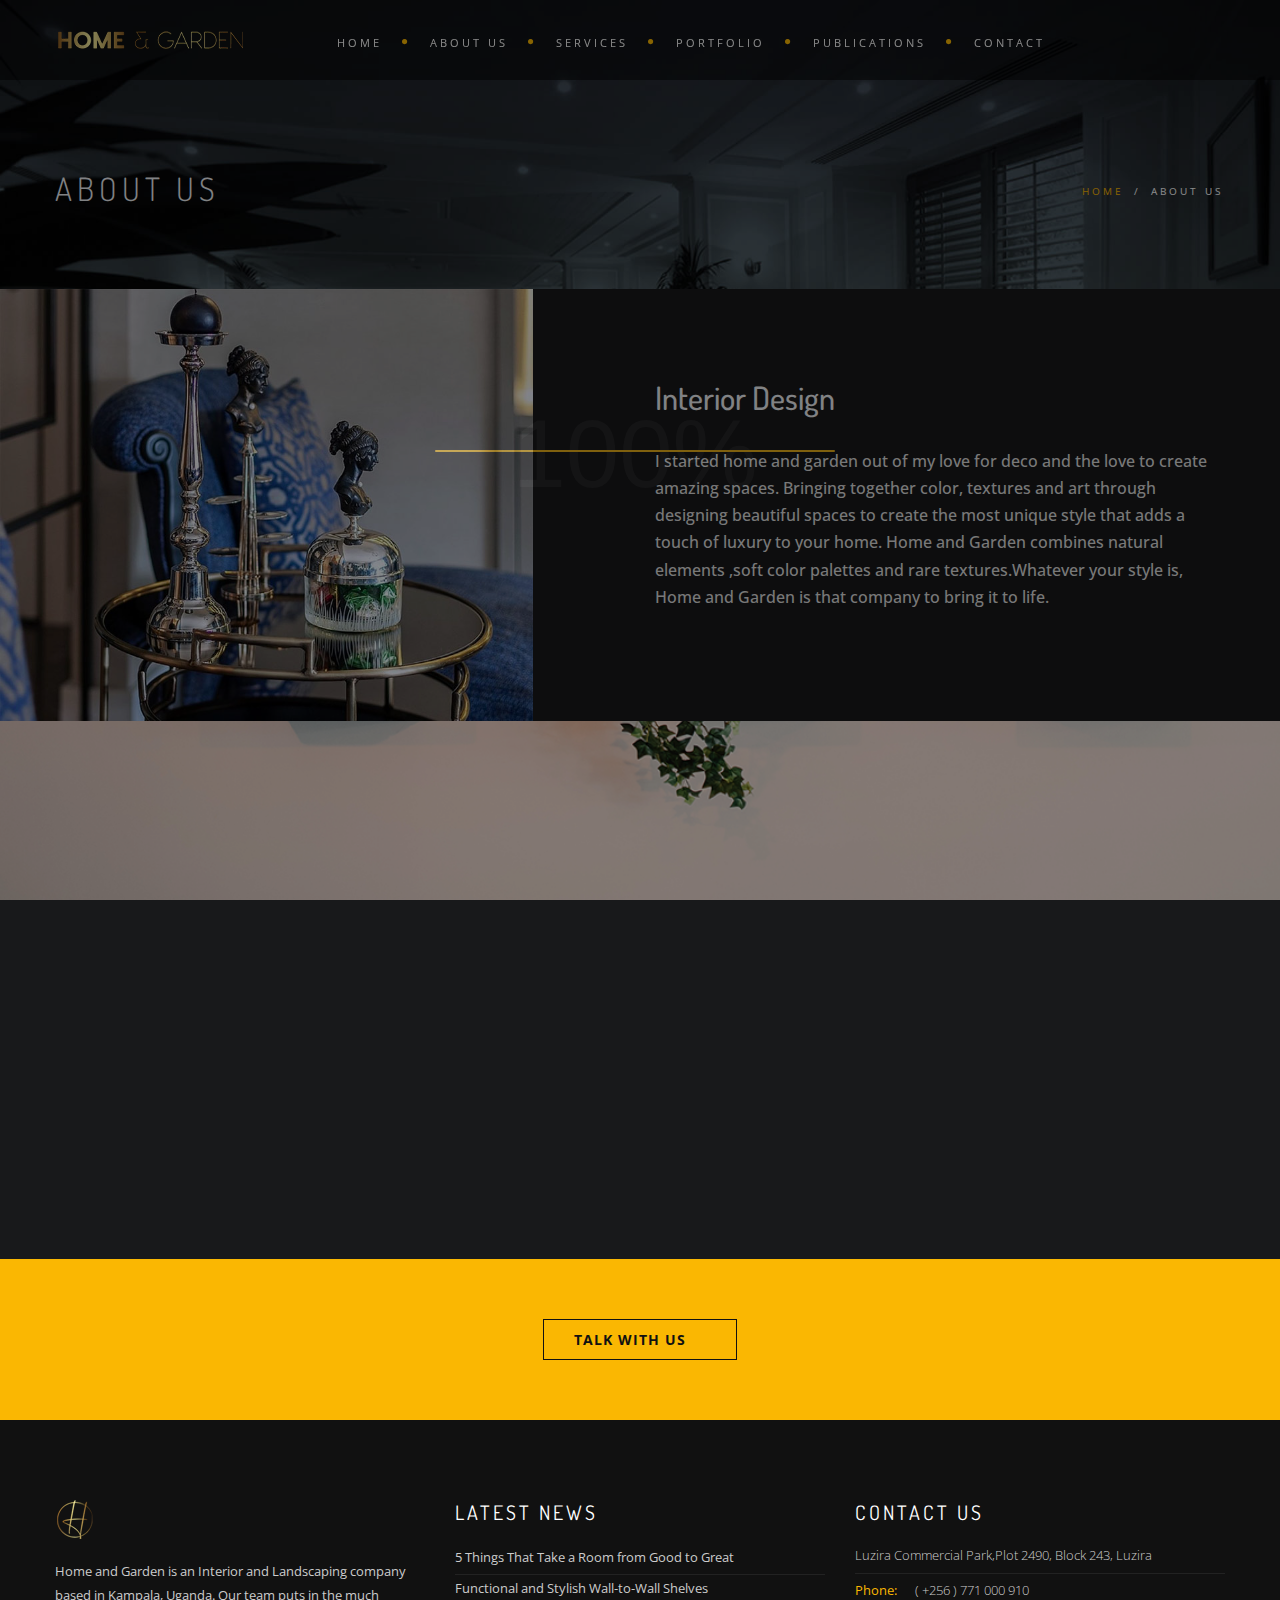
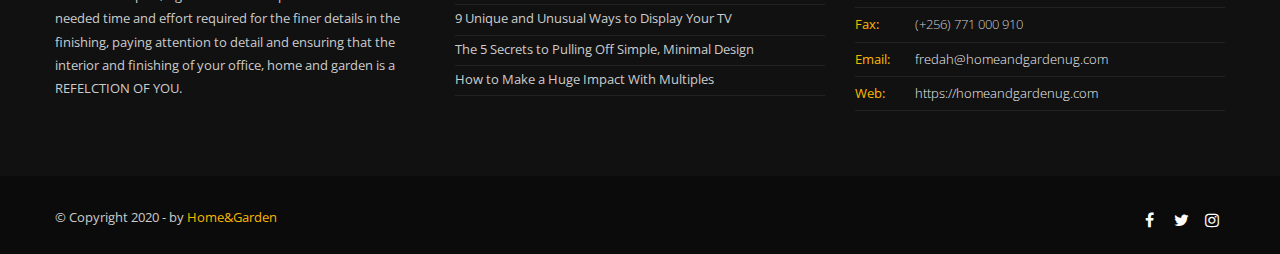
<file: about.html>
<!DOCTYPE html>
<html lang="en">

<head>
    <meta charset="utf-8">
    <title>Home and Garden</title>
    <meta name="viewport" content="width=device-width, initial-scale=1.0">
    <meta name="description" content="Archi is best selling interior design website template with responsive stunning design">
    <meta name="keywords" content="architecture,building,business,bootstrap,creative,exterior design,furniture design,gallery,garden design,house,interior design,landscape design,multipurpose,onepage,portfolio,studio">
    <meta name="author" content="">


    <!--[if lt IE 9]>
	<script src="js/html5shiv.js"></script>
	<![endif]-->


    <!-- CSS Files
    ================================================== -->
    <link rel="stylesheet" href="css/bootstrap.css" type="text/css">
    <link rel="stylesheet" href="css/jpreloader.css" type="text/css">
    <link rel="stylesheet" href="css/animate.css" type="text/css">
    <link rel="stylesheet" href="css/plugin.css" type="text/css">
    <link rel="stylesheet" href="css/owl.carousel.css" type="text/css">
    <link rel="stylesheet" href="css/owl.theme.css" type="text/css">
    <link rel="stylesheet" href="css/owl.transitions.css" type="text/css">
    <link rel="stylesheet" href="css/style.css" type="text/css">

    <!-- custom background -->
    <link rel="stylesheet" href="css/bg.css" type="text/css">

    <!-- color scheme -->
	<link rel="stylesheet" href="css/colors/yellow.css" type="text/css" id="colors">
    <link rel="stylesheet" href="css/color.css" type="text/css">

    <!-- revolution slider -->
    <link rel="stylesheet" href="rs-plugin/css/settings.css" type="text/css">
    <link rel="stylesheet" href="css/rev-settings.css" type="text/css">

    <!-- load fonts -->
    <link rel="stylesheet" href="fonts/font-awesome/css/font-awesome.css" type="text/css">
    <link rel="stylesheet" href="fonts/elegant_font/HTML_CSS/style.css" type="text/css">
    <link rel="stylesheet" href="fonts/et-line-font/style.css" type="text/css">
</head>

<body class="page-about">

    <div id="wrapper">
        <!-- header begin -->
        <header class="header-bg">
            <div class="info">
                <div class="container">
                    <div class="row">
                        <div class="col-md-12">
                            <div class="column">Working Hours Monday - Friday <span class="id-color"><strong>08:00-16:00</strong></span></div>
                            <div class="column">Toll Free <span class="id-color"><strong>1800.899.900</strong></span></div>
                            <!-- social icons -->
                            <div class="column social">
                                <a href="#"><i class="fa fa-facebook"></i></a>
                                <a href="#"><i class="fa fa-twitter"></i></a>
                                <a href="#"><i class="fa fa-rss"></i></a>
                                <a href="#"><i class="fa fa-google-plus"></i></a>
                                <a href="#"><i class="fa fa-envelope-o"></i></a>
                            </div>
                            <!-- social icons close -->
                        </div>
                    </div>
                </div>
            </div>

            <div class="container">
                <div class="row">
                    <div class="col-md-12">
                        <!-- logo begin -->
                        <div id="logo">
                            <a href="index.html">
                                <img class="logo" src="images/logo-1.png" alt="">
                            </a>
                        </div>
                        <!-- logo close -->

                        <!-- small button begin -->
                        <span id="menu-btn"></span>
                        <!-- small button close -->

                        <!-- mainmenu begin -->
                        <nav>
                            <ul id="mainmenu">
                                <li><a href="index.html">Home<span></span></a></li>
                                    <ul class="mega">
                                        <li>
                                            <div class="container-fluid">
                                                <div class="menu-content">
                                                    <div class="row">
                                                        <div class="col-lg-3 col-md-12">
                                                            <ul>
                                                                
                                                            </ul>
                                                        </div>
                                                        
                                                        <div class="col-lg-3 col-md-12">
                                                            <ul>
                                                                
                                                            </ul>
                                                        </div>
                                                        
                                                        <div class="col-lg-3 col-md-12">
                                                            <ul>																	
                                                                
                                                            </ul>
                                                        </div>
                                                        
                                                        <div class="col-lg-3 col-md-12">
                                                            <ul>
                                                                
                                                            </ul>
                                                        </div>
                                                        
                                                        
                                                    </div>
                                                </div>
                                            </div>
                                        </li>                                        
                                    </ul>
                                </li>
                            </li>
                            <li><a href="about.html">About us</a></li>
                                    <ul class="mega">
                                        <li>
                                            <div class="container-fluid">
                                                <div class="menu-content">
                                                    <div class="row">
                                                        <div class="col-lg-3 col-md-12">
                                                            <ul>
                                                                
                                                            </ul>
                                                        </div>
                                                        
                                                        <div class="col-lg-3 col-md-12">
                                                            <ul>
                                                                
                                                            </ul>
                                                        </div>
                                                        
                                                        <div class="col-lg-3 col-md-12">
                                                            <ul>
                                                                
                                                            </ul>
                                                        </div>
                                                        
                                                        <div class="col-lg-3 col-md-12">
                                                            <ul>
                                                                
                                                            </ul>
                                                        </div>
                                                        
                                                        <div class="clearfix"></div>
                                                    </div>
                                                </div>
                                            </div>
                                        </li>                                        
                                    </ul>
                                </li>
                                <li><a href="services.html">Services</a></li>
                                    <ul>
                                        
                                            <ul>
                                                
                                            </ul>
                                        </li>
                                        
                                            <ul>
                                                
                                            </ul>
                                        </li>
                                        
                                            <ul>
                                                
                                            </ul>
                                        </li>
                                        
                                            <ul>
                                                
                                            </ul>
                                        </li>
                                            <ul>
                                                
                                            </ul>
                                        </li>
                                            <ul>
                                                
                                            </ul>
                                        </li>
                                        
                                            <ul>
                                                
                                            </ul>
                                        </li>
                                    </ul>
                                </li>
                                <li><a href="portfolio.html">Portfolio</a>
                                    <ul>
                                        
                                    </ul>
                                </li>
                                <li><a href="publications.html">Publications</a>
                                    <ul>
                                        
                                    </ul>
                                </li>
                            
                                    <ul>
                                    </ul>
                                </li>
                                <li><a href="contact.html">Contact</a></li>
                            </ul>
                        </nav>
							
							<!-- mainmenu close -->

                    </div>

                </div>
            </div>
        </header>
        <!-- header close -->

        <!-- subheader -->
        <section id="subheader" data-speed="8" data-type="background">
            <div class="container">
                <div class="row">
                    <div class="col-md-12">
                        <h1>About Us</h1>
                        <ul class="crumb">
                            <li><a href="index.html">Home</a></li>
                            <li class="sep">/</li>
                            <li>About Us</li>
                        </ul>
                    </div>
                </div>
            </div>
        </section>
        <!-- subheader close -->

        <!-- content begin -->
        <div id="content" class="no-top no-bottom">
            <section id="section-about-us-2" class="side-bg no-padding">
                <div class="image-container col-md-5 pull-left" data-delay="0"></div>

                <div class="container">
                    <div class="row">
                        <div class="inner-padding">
                            <div class="col-md-6 offset-md-6 " data-animation="fadeInRight" data-delay="200">
                                <h2>Interior Design</h2>

                                <p class="intro">I started home and garden out of my love for deco and the love to create amazing spaces.
                                    Bringing together color, textures and art through designing beautiful spaces to create the most unique style that adds a touch of luxury to your home. 
                                    Home and Garden combines natural  elements ,soft color palettes and rare textures.Whatever your style is, Home and Garden is that company to bring it to life.</p>

                                
                            </div>
                            <div class="clearfix"></div>
                        </div>
                    </div>
                </div>
            </section>


            <section id="section-testimonial" class="text-light">
                <div class="container">
                    <div class="row">
                        <div class="col-md-6 offset-md-3 text-center wow fadeInUp">
                            <h1>Client Feedback</h1>
                            <div class="separator"><span><i class="fa fa-circle"></i></span></div>
                            <div class="spacer-single"></div>
                        </div>
                    </div>
                    <div id="testimonial-carousel" class="owl-carousel owl-theme de_carousel wow fadeInUp" data-wow-delay=".3s">

                        <div class="item">
                            <div class="de_testi">
                                <blockquote>
                                    <p> Customer service is out standing.we dealt with faridah and she was great !very helpful and very personable !You don't get that much in customer service these days.</p>
                                    <div class="de_testi_by">
                                        M.A, Client
                                    </div>
                                </blockquote>

                            </div>
                        </div>

                        <div class="item">
                            <div class="de_testi">
                                <blockquote>
                                    <p>The team is simply brilliant!!they understood my requirements and did the best possible to achieve them at a stipulated budget. So happy, thank you guys.</p>
                                    <div class="de_testi_by">
                                        Rachel, Client
                                    </div>
                                </blockquote>
                            </div>
                        </div>

                        <div class="item">
                            <div class="de_testi">
                                <blockquote>
                                    <p>The team at home and Garden turned my house into a beautiful home.i highly recommend them. </p>
                                    <div class="de_testi_by">
                                        Aleem, Client
                                    </div>
                                </blockquote>
                            </div>
                        </div>

                        <div class="item">
                            <div class="de_testi">
                                <blockquote>
                                    <p>we have very much enjoyed with your services.thanks to the team much apprecate,your work is amazing and true its always about "a reflection of you".</p>
                                    <div class="de_testi_by">
                                        pavua concepts, Clients
                                    </div>
                                </blockquote>
                            </div>
                        </div>
                    </div>
                </div>
            </section>
            <!-- section begin -->
            <section id="view-all-projects" class="call-to-action bg-color dark text-center" data-speed="5" data-type="background" aria-label="view-all-projects">
                <a href="contact.html" class="btn btn-line black btn-big">Talk With Us</a>
            </section>
            <!-- logo carousel section close -->



        </div>

        <!-- footer begin -->
        <footer>
            <div class="container">
                <div class="row">
                    <div class="col-md-4">
                        <img src="images/LOGO2.png" class="logo-small" alt=""><br> Home and Garden is an Interior and Landscaping company based in Kampala, Uganda. Our team puts in
                        the much needed time and effort required for the finer details in the finishing, paying attention to detail
                        and ensuring that the interior and finishing of your office, home and garden is a REFELCTION OF YOU.
                    </div>

                    <div class="col-md-4">
                        <div class="widget widget_recent_post">
                            <h3>Latest News</h3>
                            <ul>
                                <li><a href="publications.html">5 Things That Take a Room from Good to Great</a></li>
                                    <li><a href="publications.html">Functional and Stylish Wall-to-Wall Shelves</a></li>
                                    <li><a href="publications.html">9 Unique and Unusual Ways to Display Your TV</a></li>
                                    <li><a href="publications.html">The 5 Secrets to Pulling Off Simple, Minimal Design</a></li>
                                    <li><a href="publications.html">How to Make a Huge Impact With Multiples</a></li>
                            </ul>
                        </div>
                    </div>

                    <div class="col-md-4">
                        <h3>Contact Us</h3>
                        <div class="widget widget-address">
                            <address>
                                <span>Luzira Commercial Park,Plot 2490, Block 243, Luzira</span>
                                <span><strong>Phone:</strong>( +256 ) 771 000 910</span>
                                <span><strong>Fax:</strong>(+256) 771 000 910</span>
                                <span><strong>Email:</strong><a href="fredah@homeandgardenug.com">fredah@homeandgardenug.com</a></span>
                                <span><strong>Web:</strong><a href="#">https://homeandgardenug.com</a></span>
                            </address>
                        </div>
                    </div>
                </div>
            </div>

            <div class="subfooter">
                <div class="container">
                    <div class="row">
                        <div class="col-md-6">
                            &copy; Copyright 2020 - by <span class="id-color">Home&Garden </span>
                        </div>
                         <div class="col-md-6 text-right">
                                <div class="social-icons">
                                    <a href="https://www.facebook.com/Home-and-Garden-113851073744570"><i class="fa fa-facebook fa-lg"></i></a>
                                    <a href="https://twitter.com/homeandgardenug"><i class="fa fa-twitter fa-lg"></i></a>
                                    <a href="https://www.instagram.com/homeandgardenug/"><i class="fa fa-instagram fa-lg"></i></a>
                                  
                                </div>
                            </div>
                        </div>
                    </div>
                </div>
            </div>
            <a href="#" id="back-to-top"></a>
        </footer>
        <!-- footer close -->
    </div>
    

    <!-- Javascript Files
    ================================================== -->
    <script src="js/jquery.min.js"></script>
    <script src="js/jpreLoader.js"></script>
    <script src="js/bootstrap.min.js"></script>
    <script src="js/jquery.isotope.min.js"></script>
    <script src="js/easing.js"></script>
    <script src="js/jquery.flexslider-min.js"></script>
    <script src="js/jquery.scrollto.js"></script>
    <script src="js/owl.carousel.js"></script>
    <script src="js/jquery.countTo.js"></script>
    <script src="js/classie.js"></script>
    <script src="js/video.resize.js"></script>
    <script src="js/validation.js"></script>
    <script src="js/wow.min.js"></script>
    <script src="js/jquery.magnific-popup.min.js"></script>
    <script src="js/jquery.stellar.min.js"></script>
	<script src="js/enquire.min.js"></script>
    <script src="js/designesia.js"></script>

    <!-- SLIDER REVOLUTION SCRIPTS  -->
    <script src="rs-plugin/js/jquery.themepunch.plugins.min.js"></script>
    <script src="rs-plugin/js/jquery.themepunch.revolution.min.js"></script>

</body>

</html>
</file>
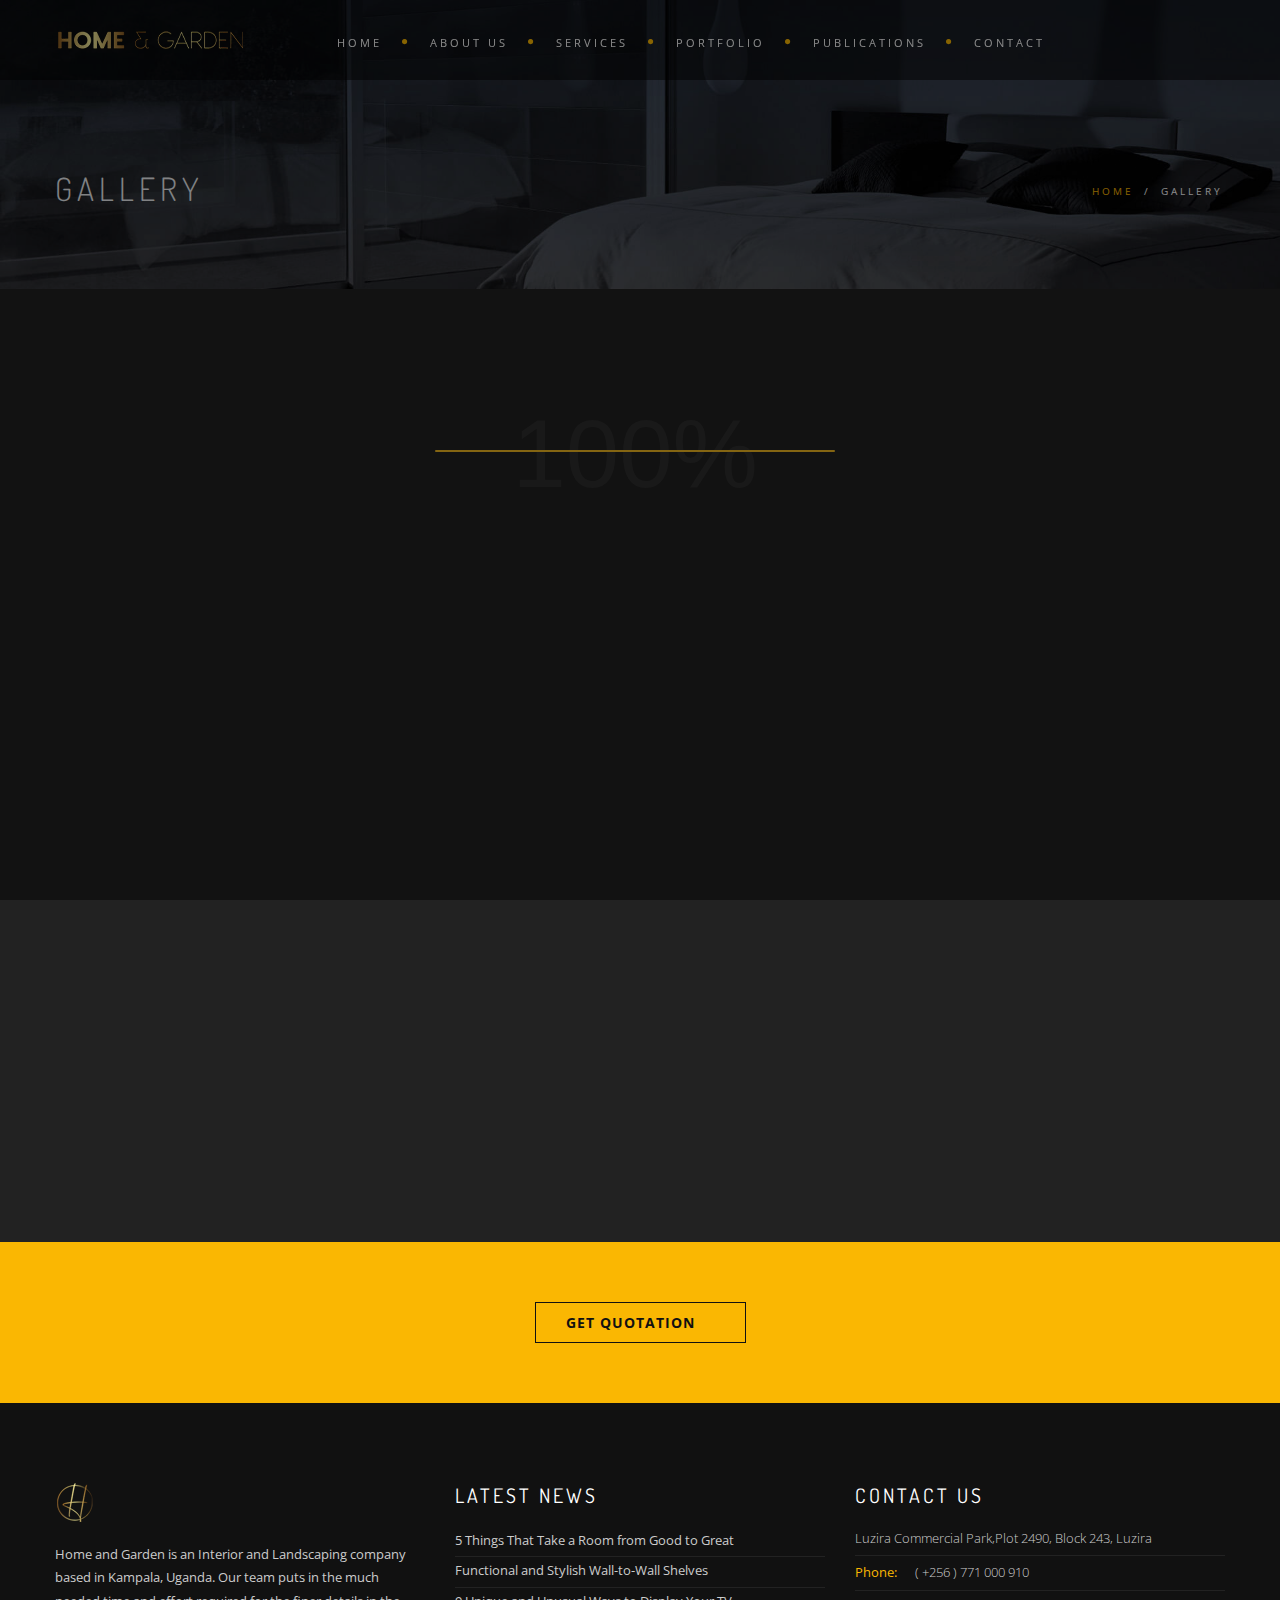
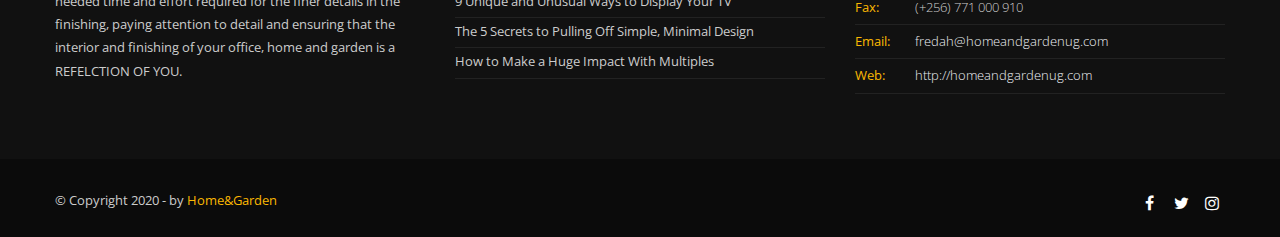
<file: gallery.html>
<!DOCTYPE html>
<html lang="en">

<head>
    <meta charset="utf-8">
    <title>Home&Garden</title>
    <meta name="viewport" content="width=device-width, initial-scale=1.0">
    <meta name="description" content="Archi is best selling interior design website template with responsive stunning design">
    <meta name="keywords" content="architecture,building,business,bootstrap,creative,exterior design,furniture design,gallery,garden design,house,interior design,landscape design,multipurpose,onepage,portfolio,studio">
    <meta name="author" content="">


    <!--[if lt IE 9]>
	<script src="js/html5shiv.js"></script>
	<![endif]-->


    <!-- CSS Files
    ================================================== -->
    <link rel="stylesheet" href="css/bootstrap.css" type="text/css">
    <link rel="stylesheet" href="css/jpreloader.css" type="text/css">
    <link rel="stylesheet" href="css/animate.css" type="text/css">
    <link rel="stylesheet" href="css/plugin.css" type="text/css">
    <link rel="stylesheet" href="css/owl.carousel.css" type="text/css">
    <link rel="stylesheet" href="css/owl.theme.css" type="text/css">
    <link rel="stylesheet" href="css/owl.transitions.css" type="text/css">
    <link rel="stylesheet" href="css/magnific-popup.css" type="text/css">
    <link rel="stylesheet" href="css/style.css" type="text/css">

    <!-- custom background -->
    <link rel="stylesheet" href="css/bg.css" type="text/css">

    <!-- color scheme -->
	<link rel="stylesheet" href="css/colors/yellow.css" type="text/css" id="colors">
    <link rel="stylesheet" href="css/color.css" type="text/css">

    <!-- load fonts -->
    <link rel="stylesheet" href="fonts/font-awesome/css/font-awesome.css" type="text/css">
    <link rel="stylesheet" href="fonts/elegant_font/HTML_CSS/style.css" type="text/css">
    <link rel="stylesheet" href="fonts/et-line-font/style.css" type="text/css">

    <!-- revolution slider -->
    <link rel="stylesheet" href="rs-plugin/css/settings.css" type="text/css">
    <link rel="stylesheet" href="css/rev-settings.css" type="text/css">
</head>

<body class="page-projects">

    <div id="wrapper">
        <!-- header begin -->
        <header class="header-bg">
            <div class="info">
                <div class="container">
                    <div class="row">
                        <div class="col-md-12">
                            <div class="column">Working Hours Monday - Friday <span class="id-color"><strong>08:00-16:00</strong></span></div>
                            <div class="column">Toll Free <span class="id-color"><strong>1800.899.900</strong></span></div>
                            <!-- social icons -->
                            <div class="column social">
                                <a href="#"><i class="fa fa-facebook"></i></a>
                                <a href="#"><i class="fa fa-twitter"></i></a>
                                <a href="#"><i class="fa fa-rss"></i></a>
                                <a href="#"><i class="fa fa-google-plus"></i></a>
                                <a href="#"><i class="fa fa-envelope-o"></i></a>
                            </div>
                            <!-- social icons close -->
                        </div>
                    </div>
                </div>
            </div>

            <div class="container">
                <div class="row">
                    <div class="col-md-12">
                        <!-- logo begin -->
                        <div id="logo">
                            <a href="index.html">
                                <img class="logo" src="images/logo-1.png" alt="">
                            </a>
                        </div>
                        <!-- logo close -->

                        <!-- small button begin -->
                        <span id="menu-btn"></span>
                        <!-- small button close -->

                        <!-- mainmenu begin -->
                        <nav>
                            <ul id="mainmenu">
                                <li><a href="index.html">Home<span></span></a></li>
                                    <ul class="mega">
                                        <li>
                                            <div class="container-fluid">
                                                <div class="menu-content">
                                                    <div class="row">
                                                        <div class="col-lg-3 col-md-12">
                                                            <ul>
                                                                
                                                            </ul>
                                                        </div>
                                                        
                                                        <div class="col-lg-3 col-md-12">
                                                            <ul>
                                                                
                                                            </ul>
                                                        </div>
                                                        
                                                        <div class="col-lg-3 col-md-12">
                                                            <ul>																	
                                                                
                                                            </ul>
                                                        </div>
                                                        
                                                        <div class="col-lg-3 col-md-12">
                                                            <ul>
                                                                
                                                            </ul>
                                                        </div>
                                                        
                                                        
                                                    </div>
                                                </div>
                                            </div>
                                        </li>                                        
                                    </ul>
                                </li>
                            </li>
                            <li><a href="about.html">About us</a></li>
                                    <ul class="mega">
                                        <li>
                                            <div class="container-fluid">
                                                <div class="menu-content">
                                                    <div class="row">
                                                        <div class="col-lg-3 col-md-12">
                                                            <ul>
                                                                
                                                            </ul>
                                                        </div>
                                                        
                                                        <div class="col-lg-3 col-md-12">
                                                            <ul>
                                                                
                                                            </ul>
                                                        </div>
                                                        
                                                        <div class="col-lg-3 col-md-12">
                                                            <ul>
                                                                
                                                            </ul>
                                                        </div>
                                                        
                                                        <div class="col-lg-3 col-md-12">
                                                            <ul>
                                                                
                                                            </ul>
                                                        </div>
                                                        
                                                        <div class="clearfix"></div>
                                                    </div>
                                                </div>
                                            </div>
                                        </li>                                        
                                    </ul>
                                </li>
                                <li><a href="services.html">Services</a></li>
                                    <ul>
                                        
                                            <ul>
                                                
                                            </ul>
                                        </li>
                                        
                                            <ul>
                                                
                                            </ul>
                                        </li>
                                        
                                            <ul>
                                                
                                            </ul>
                                        </li>
                                        
                                            <ul>
                                                
                                            </ul>
                                        </li>
                                            <ul>
                                                
                                            </ul>
                                        </li>
                                            <ul>
                                                
                                            </ul>
                                        </li>
                                        
                                            <ul>
                                                
                                            </ul>
                                        </li>
                                    </ul>
                                </li>
                                <li><a href="portfolio.html">Portfolio</a>
                                    <ul>
                                        
                                    </ul>
                                </li>
                                <li><a href="publications.html">Publications</a>
                                    <ul>
                                        
                                    </ul>
                                </li>
                            
                                    <ul>
                                    </ul>
                                </li>
                                <li><a href="contact.html">Contact</a></li>
                            </ul>
                        </nav>
							<!-- mainmenu close -->

                    </div>

                </div>
            </div>
        </header>
        <!-- header close -->

        <!-- subheader -->
        <section id="subheader" data-speed="8" data-type="background">
            <div class="container">
                <div class="row">
                    <div class="col-md-12">
                        <h1>Gallery</h1>
                        <ul class="crumb">
                            <li><a href="index.html">Home</a></li>
                            <li class="sep">/</li>
                            <li>Gallery</li>
                        </ul>
                    </div>
                </div>
            </div>
        </section>
        <!-- subheader close -->

        <!-- content begin -->
        <div id="content" class="no-top no-bottom">
            <!-- section begin -->
            <section id="section-portfolio" class="no-top no-bottom" aria-label="section-portfolio">
                <div class="container">

                    <div class="spacer-single"></div>

                    <!-- portfolio filter begin -->
                    <div class="row">
                        <div class="col-md-12 text-center">
                            <ul id="filters" class="wow fadeInUp" data-wow-delay="0s">
                                <li><a href="#" data-filter="*" class="selected">All Projects</a></li>
                                <li><a href="#" data-filter=".residential">Residential</a></li>
                                <li><a href="#" data-filter=".hospitaly">Hospitaly</a></li>
                                <li><a href="#" data-filter=".office">Office</a></li>
                                <li><a href="#" data-filter=".commercial">Commercial</a></li>
                            </ul>

                        </div>
                    </div>
                    <!-- portfolio filter close -->



                    <div id="gallery" class="row grid_gallery gallery de-gallery wow fadeInUp" data-wow-delay=".3s">

                        <!-- gallery item -->
                        <div class="col-md-3 item residential">
                            <div class="picframe">
                                <a class="image-popup-gallery" href="images/portfolio/pf%20(1).jpg">
                                <span class="overlay">
                                    <span class="pf_text">
                                        <span class="project-name">Interior Design</span>
                                    </span>
                                </span>
                            </a>
                                <img src="images/portfolio/pf%20(1).jpg" alt="" />
                            </div>
                        </div>
                        <!-- close gallery item -->

                        <!-- gallery item -->
                        <div class="col-md-3 item hospitaly">
                            <div class="picframe">
                                <a class="image-popup-gallery" href="images/portfolio/pf%20(2).jpg">
                                <span class="overlay">
                                    <span class="pf_text">
                                        <span class="project-name">Modern Office Space</span>
                                    </span>
                                </span>
                            </a>

                                <img src="images/portfolio/pf%20(2).jpg" alt="" />
                            </div>
                        </div>
                        <!-- close gallery item -->

                        <!-- gallery item -->
                        <div class="col-md-3 item hospitaly">
                            <div class="picframe">
                                <a class="image-popup-gallery" href="images/portfolio/pf%20(3).jpg">
                                <span class="overlay">
                                    <span class="pf_text">
                                        <span class="project-name">Lights Installtion</span>
                                    </span>
                                </span>
                            </a>

                                <img src="images/portfolio/pf%20(3).jpg" alt="" />
                            </div>
                        </div>
                        <!-- close gallery item -->

                        <!-- gallery item -->
                        <div class="col-md-3 item residential">
                            <div class="picframe">
                                <a class="image-popup-gallery" href="images/portfolio/pf%20(4).jpg">
                                <span class="overlay">
                                    <span class="pf_text">
                                        <span class="project-name">Green Garden </span>
                                    </span>
                                </span>
                            </a>
                                <img src="images/portfolio/pf%20(4).jpg" alt="" />
                            </div>
                        </div>
                        <!-- close gallery item -->

                        <!-- gallery item -->
                        <div class="col-md-3 item office">
                            <div class="picframe">
                                <a class="image-popup-gallery" href="images/portfolio/pf%20(5).jpg">
                                <span class="overlay">
                                    <span class="pf_text">
                                        <span class="project-name">Modern Homes</span>
                                    </span>
                                </span>
                            </a>
                                <img src="images/portfolio/pf%20(5).jpg" alt="" />
                            </div>
                        </div>
                        <!-- close gallery item -->

                        <!-- gallery item -->
                        <div class="col-md-3 item commercial">
                            <div class="picframe">
                                <a class="image-popup-gallery" href="images/portfolio/pf%20(6).jpg">
                                <span class="overlay">
                                    <span class="pf_text">
                                        <span class="project-name">Office Space </span>
                                    </span>
                                </span>
                            </a>
                                <img src="images/portfolio/pf%20(6).jpg" alt="" />
                            </div>
                        </div>
                        <!-- close gallery item -->

                        <!-- gallery item -->
                        <div class="col-md-3 item residential">
                            <div class="picframe">
                                <a class="image-popup-gallery" href="images/portfolio/pf%20(7).jpg">
                                <span class="overlay">
                                    <span class="pf_text">
                                        <span class="project-name">Summer House</span>
                                    </span>
                                </span>
                            </a>

                                <img src="images/portfolio/pf%20(7).jpg" alt="" />
                            </div>
                        </div>
                        <!-- close gallery item -->

                        <!-- gallery item -->
                        <div class="col-md-3 item office">
                            <div class="picframe">
                                <a class="image-popup-gallery" href="images/portfolio/pf%20(8).jpg">
                                <span class="overlay">
                                    <span class="pf_text">
                                        <span class="project-name">Lights Installtion</span>
                                    </span>
                                </span>
                            </a>

                                <img src="images/portfolio/pf%20(8).jpg" alt="" />
                            </div>
                        </div>
                        <!-- close gallery item -->
                         <div class="col-md-3 item residential">
                            <div class="picframe">
                                <a class="image-popup-gallery" href="images/portfolio/pf%20pf(1)4.jpg">
                                <span class="overlay">
                                    <span class="pf_text">
                                        <span class="project-name">Home  Interior</span>
                                    </span>
                                </span>
                            </a>
                                <img src="images/portfolio/pf%20(1)4.jpg" alt="" />
                            </div>
                        </div>
                        <!-- close gallery item -->

                        <!-- gallery item -->
                        <div class="col-md-3 item hospitaly">
                            <div class="picframe">
                                <a class="image-popup-gallery" href="images/portfolio/pf%20(2).jpg">
                                <span class="overlay">
                                    <span class="pf_text">
                                        <span class="project-name">Bed Room Make Overs</span>
                                    </span>
                                </span>
                            </a>

                                <img src="images/portfolio/pf%20(7)8.jpg" alt="" />
                            </div>
                        </div>
                        <!-- close gallery item -->

                        <!-- gallery item -->
                        <div class="col-md-3 item hospitaly">
                            <div class="picframe">
                                <a class="image-popup-gallery" href="images/portfolio/pf%20(3).jpg">
                                <span class="overlay">
                                    <span class="pf_text">
                                        <span class="project-name">Apartment Renovation</span>
                                    </span>
                                </span>
                            </a>

                                <img src="images/portfolio/pf%20(7)1.jpg" alt="" />
                            </div>
                        </div>
                        <!-- close gallery item -->

                        <!-- gallery item -->
                        <div class="col-md-3 item residential">
                            <div class="picframe">
                                <a class="image-popup-gallery" href="images/portfolio/pf%20(7)7.jpg">
                                <span class="overlay">
                                    <span class="pf_text">
                                        <span class="project-name">Design Interior</span>
                                    </span>
                                </span>
                            </a>
                                <img src="images/portfolio/pf%20(7)7.jpg" alt="" />
                            </div>
                        </div>
                        <!-- close gallery item -->

                        <!-- gallery item -->
                        <div class="col-md-3 item residential">
                            <div class="picframe">
                                <a class="image-popup-gallery" href="images/portfolio/pf%20(4).jpg">
                                <span class="overlay">
                                    <span class="pf_text">
                                        <span class="project-name">Bedroom Make Over</span>
                                    </span>
                                </span>
                            </a>
                                <img src="images/portfolio/pf%20(7)3.jpg" alt="" />
                            </div>
                        </div>
                        <!-- close gallery item -->

                        <!-- gallery item -->
                        <div class="col-md-3 item commercial">
                            <div class="picframe">
                                <a class="image-popup-gallery" href="images/portfolio/pf%20(7)6.jpg">
                                <span class="overlay">
                                    <span class="pf_text">
                                        <span class="project-name">Home Design Spaces</span>
                                    </span>
                                </span>
                            </a>
                                <img src="images/portfolio/pf%20(7)5.jpg" alt="" />
                            </div>
                        </div>
                        <!-- close gallery item -->

                        <!-- gallery item -->
                        <div class="col-md-3 item residential">
                            <div class="picframe">
                                <a class="image-popup-gallery" href="images/portfolio/pf%20(7)3.jpg">
                                <span class="overlay">
                                    <span class="pf_text">
                                        <span class="project-name">Modern Office  Space</span>
                                    </span>
                                </span>
                            </a>

                                <img src="images/portfolio/pf%20(7)2.jpg" alt="" />
                            </div>
                        </div>
                        <!-- close gallery item -->

                        <!-- gallery item -->
                        <div class="col-md-3 item office">
                            <div class="picframe">
                                <a class="image-popup-gallery" href="images/portfolio/pf%20(7)0.jpg">
                                <span class="overlay">
                                    <span class="pf_text">
                                        <span class="project-name">Child's Rooms  Design Space</span>
                                    </span>
                                </span>
                            </a>

                                <img src="images/portfolio/pf%20(7)0.jpg" alt="" />
                            </div>
                        </div>
                        <!-- gallery item -->
                        <div class="col-md-3 item office">
                            
                        <!-- close gallery item -->

                        <!-- gallery item -->
                        <div class="col-md-3 item residential">
                            

                              
                        <!-- close gallery item -->

                        <!-- gallery item -->
                       
                        <!-- close gallery item -->

                        <!-- gallery item -->
                        <!-- close gallery item -->

                    </div>

                </div>

            </section>
            <!-- section close -->


            <!-- section begin -->
            <section id="call-to-action" class="call-to-action bg-color dark text-center" data-speed="5" data-type="background" aria-label="call-to-action">
                <a href="contact.html" class="btn btn-line black btn-big">Get Quotation</a>
            </section>
            <!-- logo carousel section close -->



        </div>

        <!-- footer begin -->
        <footer>
            <div class="container">
                <div class="row">
                    <div class="col-md-4">
                        <img src="images/LOGO2.png" class="logo-small" alt=""><br> Home and Garden is an Interior and Landscaping company based in Kampala, Uganda. Our team puts in
                        the much needed time and effort required for the finer details in the finishing, paying attention to detail
                        and ensuring that the interior and finishing of your office, home and garden is a REFELCTION OF YOU.
                    </div>

                    <div class="col-md-4">
                        <div class="widget widget_recent_post">
                            <h3>Latest News</h3>
                            <ul>
                                <li><a href="publications.html">5 Things That Take a Room from Good to Great</a></li>
                                    <li><a href="publications.html">Functional and Stylish Wall-to-Wall Shelves</a></li>
                                    <li><a href="publications.html">9 Unique and Unusual Ways to Display Your TV</a></li>
                                    <li><a href="publications.html">The 5 Secrets to Pulling Off Simple, Minimal Design</a></li>
                                    <li><a href="publications.html">How to Make a Huge Impact With Multiples</a></li>
                            </ul>
                        </div>
                    </div>

                    <div class="col-md-4">
                        <h3>Contact Us</h3>
                        <div class="widget widget-address">
                            <address>
                                <span>Luzira Commercial Park,Plot 2490, Block 243, Luzira</span>
                                <span><strong>Phone:</strong>( +256 ) 771 000 910</span>
                                <span><strong>Fax:</strong>(+256) 771 000 910</span>
                                <span><strong>Email:</strong><a href="fredah@homeandgardenug.com">fredah@homeandgardenug.com</a></span>
                                <span><strong>Web:</strong><a href="#">http://homeandgardenug.com</a></span>
                            </address>
                        </div>
                    </div>
                </div>
            </div>

            <div class="subfooter">
                <div class="container">
                    <div class="row">
                        <div class="col-md-6">
                            &copy; Copyright 2020 - by <span class="id-color">Home&Garden </span>
                        </div>
                         <div class="col-md-6 text-right">
                                <div class="social-icons">
                                    <a href="https://www.facebook.com/Home-and-Garden-113851073744570"><i class="fa fa-facebook fa-lg"></i></a>
                                    <a href="https://twitter.com/homeandgardenug"><i class="fa fa-twitter fa-lg"></i></a>
                                    <a href="https://www.instagram.com/homeandgardenug/"><i class="fa fa-instagram fa-lg"></i></a>
                                  
                                </div>
                            </div>
                        </div>
                    </div>
                </div>
            </div>
            <a href="#" id="back-to-top"></a>
        </footer>
        <!-- footer close -->

    </div>

    

    <!-- Javascript Files
    ================================================== -->
    <script src="js/jquery.min.js"></script>
    <script src="js/jpreLoader.js"></script>
    <script src="js/bootstrap.min.js"></script>
    <script src="js/jquery.isotope.min.js"></script>
    <script src="js/easing.js"></script>
    <script src="js/jquery.flexslider-min.js"></script>
    <script src="js/jquery.scrollto.js"></script>
    <script src="js/owl.carousel.js"></script>
    <script src="js/jquery.countTo.js"></script>
    <script src="js/classie.js"></script>
    <script src="js/video.resize.js"></script>
    <script src="js/validation.js"></script>
    <script src="js/wow.min.js"></script>
    <script src="js/jquery.magnific-popup.min.js"></script>
    <script src="js/jquery.stellar.min.js"></script>
	<script src="js/enquire.min.js"></script>
    <script src="js/designesia.js"></script>

    <!-- SLIDER REVOLUTION SCRIPTS  -->
    <script src="rs-plugin/js/jquery.themepunch.plugins.min.js"></script>
    <script src="rs-plugin/js/jquery.themepunch.revolution.min.js"></script>

</body>

</html>
</file>
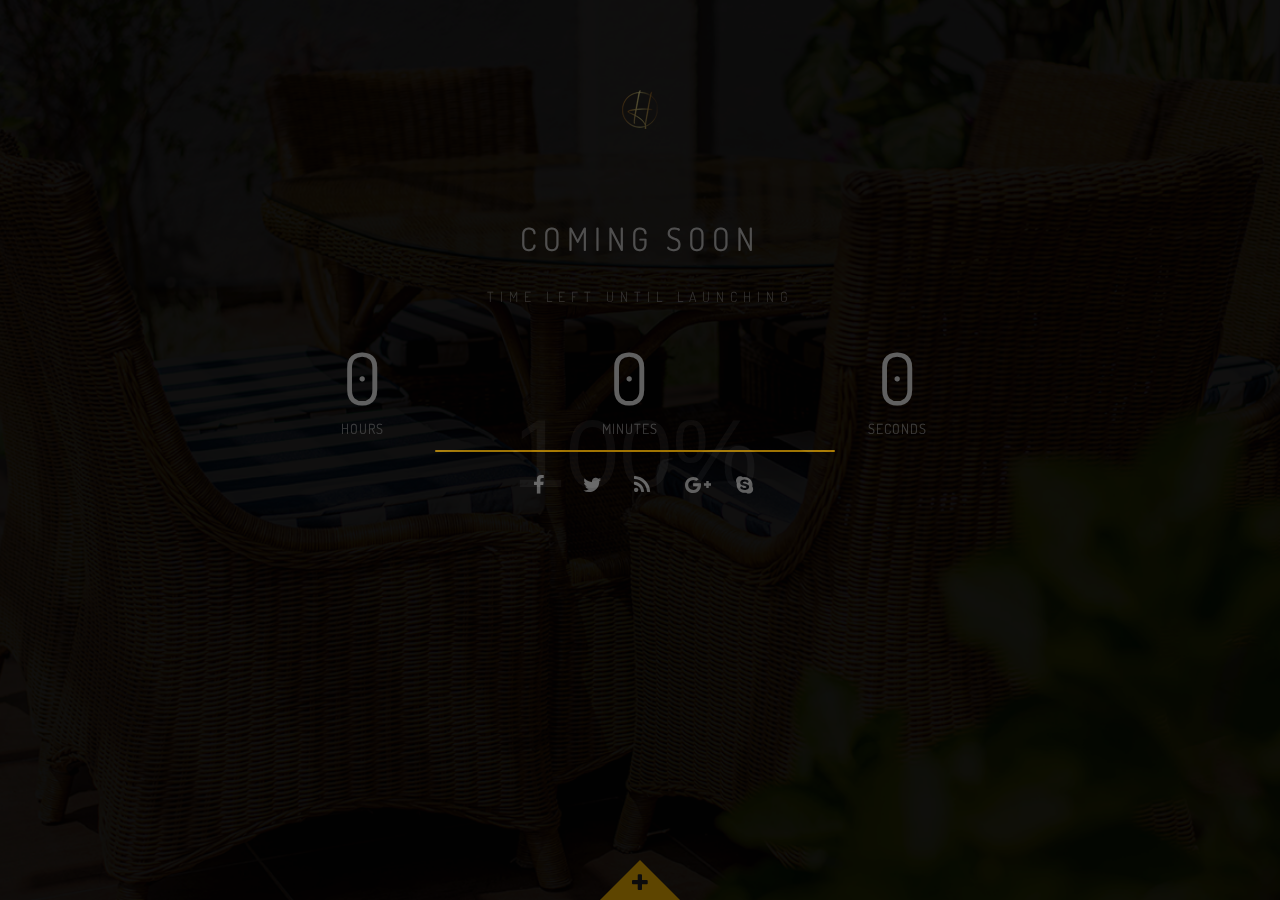
<file: index-coming-soon.html>
<!DOCTYPE html>
<html lang="en">

<head>
    <meta charset="utf-8">
    <title>Home&Gardens</title>
    <meta name="viewport" content="width=device-width, initial-scale=1.0">
    <meta name="description" content="Archi is best selling interior design website template with responsive stunning design">
    <meta name="keywords" content="architecture,building,business,bootstrap,creative,exterior design,furniture design,gallery,garden design,house,interior design,landscape design,multipurpose,onepage,portfolio,studio">
    <meta name="author" content="">


    <!--[if lt IE 9]>
	<script src="js/html5shiv.js"></script>
	<![endif]-->


    <!-- CSS Files
    ================================================== -->
    <link rel="stylesheet" href="css/bootstrap.css" type="text/css">
    <link rel="stylesheet" href="css/jpreloader.css" type="text/css">
    <link rel="stylesheet" href="css/animate.css" type="text/css">
    <link rel="stylesheet" href="css/plugin.css" type="text/css">
    <link rel="stylesheet" href="css/owl.carousel.css" type="text/css">
    <link rel="stylesheet" href="css/owl.theme.css" type="text/css">
    <link rel="stylesheet" href="css/owl.transitions.css" type="text/css">
    <link rel="stylesheet" href="css/magnific-popup.css" type="text/css">
    <link rel="stylesheet" href="css/jquery.countdown.css" type="text/css">
    <link rel="stylesheet" href="css/style.css" type="text/css">

    <!-- custom background -->
    <link rel="stylesheet" href="css/bg.css" type="text/css">

    <!-- color scheme -->
	<link rel="stylesheet" href="css/colors/yellow.css" type="text/css" id="colors">
    <link rel="stylesheet" href="css/color.css" type="text/css">

    <!-- load fonts -->
    <link rel="stylesheet" href="fonts/font-awesome/css/font-awesome.css" type="text/css">
    <link rel="stylesheet" href="fonts/elegant_font/HTML_CSS/style.css" type="text/css">
    <link rel="stylesheet" href="fonts/et-line-font/style.css" type="text/css">

    <!-- revolution slider -->
    <link rel="stylesheet" href="rs-plugin/css/settings.css" type="text/css">
    <link rel="stylesheet" href="css/rev-settings.css" type="text/css">
</head>

<body id="homepage">

    <div id="wrapper">

        <!-- content begin -->
        <div id="content" class="no-bottom no-top">

            <section id="hide-content">
                <div class="container">
                    <div class="row">

                        <div class="col-md-6 offset-md-3">
                            <h2>Award Winning Interior Design</h2>

                            <p class="intro">So many people are building.  Be it a home. An apartment building. A hotel. A commercial Building. Or Other.

                                However, in this modern and fast paced world, people are busy with their lives – with work, family or otherwise and do not have the time to oversee the finishing of the building.</p>

                                If You need a company with someone who can take away your hassle at a reasonable cost……

                                If You need someone who can get to know your style and requirement, and come up with various different options and then put into action……
                                
                                 
                                
                                Home and Garden is that Company.
                                
                                I am that person.

                            <div class="spacer-double"></div>

                            <h3>Send Us Message</h3>
                            <form name="contactForm" id='contact_form' method="post" action='email.php'>
                                <div id='name_error' class='error'>Please enter your name.</div>
                                <div>
                                    <input type='text' name='name' id='name' class="form-control" placeholder="Your Name">
                                </div>

                                <div id='email_error' class='error'>Please enter your valid E-mail ID.</div>
                                <div>
                                    <input type='text' name='email' id='email' class="form-control" placeholder="Your Email">
                                </div>

                                <div id='phone_error' class='error'>Please enter your phone number.</div>
                                <div>
                                    <input type='text' name='phone' id='phone' class="form-control" placeholder="Your Phone">
                                </div>
                                <div id='message_error' class='error'>Please enter your message.</div>
                                <div>
                                    <textarea name='message' id='message' class="form-control" placeholder="Your Message"></textarea>
                                </div>

                                <p id='submit'>
                                    <input type='submit' id='send_message' value='Submit Form' class="btn btn-line">
                                </p>
                                <div id='mail_success' class='success'>Your message has been sent successfully.</div>
                                <div id='mail_fail' class='error'>Sorry, error occured this time sending your message.</div>
                            </form>
                        </div>
                    </div>



                </div>
            </section>

            <!-- parallax section -->
            <section id="section-coming-soon" class="coming-soon">
                <div class="coming-soon-content text-center">
                    <img src="images/LOGO2.png" alt="logo" class="logo">
                    <div class="spacer-double"></div>
                    <div class="spacer-single"></div>
                    <div class="teaser-text">
                        <h2>Coming Soon</h2>
                        <br> Time left until launching
                    </div>
                    <div class="spacer-double"></div>
                    <div class="col-md-8 offset-md-2">
                        <div id="defaultCountdown"></div>
                    </div>
                    <div class="spacer-single"></div>
                    <div class="social-icons">
                        <a href="#"><i class="fa fa-facebook fa-lg"></i></a>
                        <a href="#"><i class="fa fa-twitter fa-lg"></i></a>
                        <a href="#"><i class="fa fa-rss fa-lg"></i></a>
                        <a href="#"><i class="fa fa-google-plus fa-lg"></i></a>
                        <a href="#"><i class="fa fa-skype fa-lg"></i></a>
                    </div>

                </div>

            </section>
            <!-- parallax section close -->

            <section id="bg-coming-soon-page">
            </section>

            <div class="arrow-down"></div>
            <div class="arrow-up"></div>

        </div>
    </div>


    <!-- Javascript Files
    ================================================== -->
    <script src="js/jquery.min.js"></script>
    <script src="js/jpreLoader.js"></script>
    <script src="js/bootstrap.min.js"></script>
    <script src="js/jquery.isotope.min.js"></script>
    <script src="js/easing.js"></script>
    <script src="js/jquery.flexslider-min.js"></script>
    <script src="js/jquery.scrollto.js"></script>
    <script src="js/owl.carousel.js"></script>
    <script src="js/jquery.countTo.js"></script>
    <script src="js/classie.js"></script>
    <script src="js/video.resize.js"></script>
    <script src="js/validation.js"></script>
    <script src="js/wow.min.js"></script>
    <script src="js/jquery.magnific-popup.min.js"></script>
    <script src="js/jquery.stellar.min.js"></script>
	<script src="js/enquire.min.js"></script>
    <script src="js/jquery.plugin.js"></script>
    <script src="js/jquery.countdown.js"></script>
    <script src="js/countdown-custom.js"></script>
    <script src="js/designesia.js"></script>

    <!-- SLIDER REVOLUTION SCRIPTS  -->
    <script src="rs-plugin/js/jquery.themepunch.plugins.min.js"></script>
    <script src="rs-plugin/js/jquery.themepunch.revolution.min.js"></script>

</body>

</html>
</file>
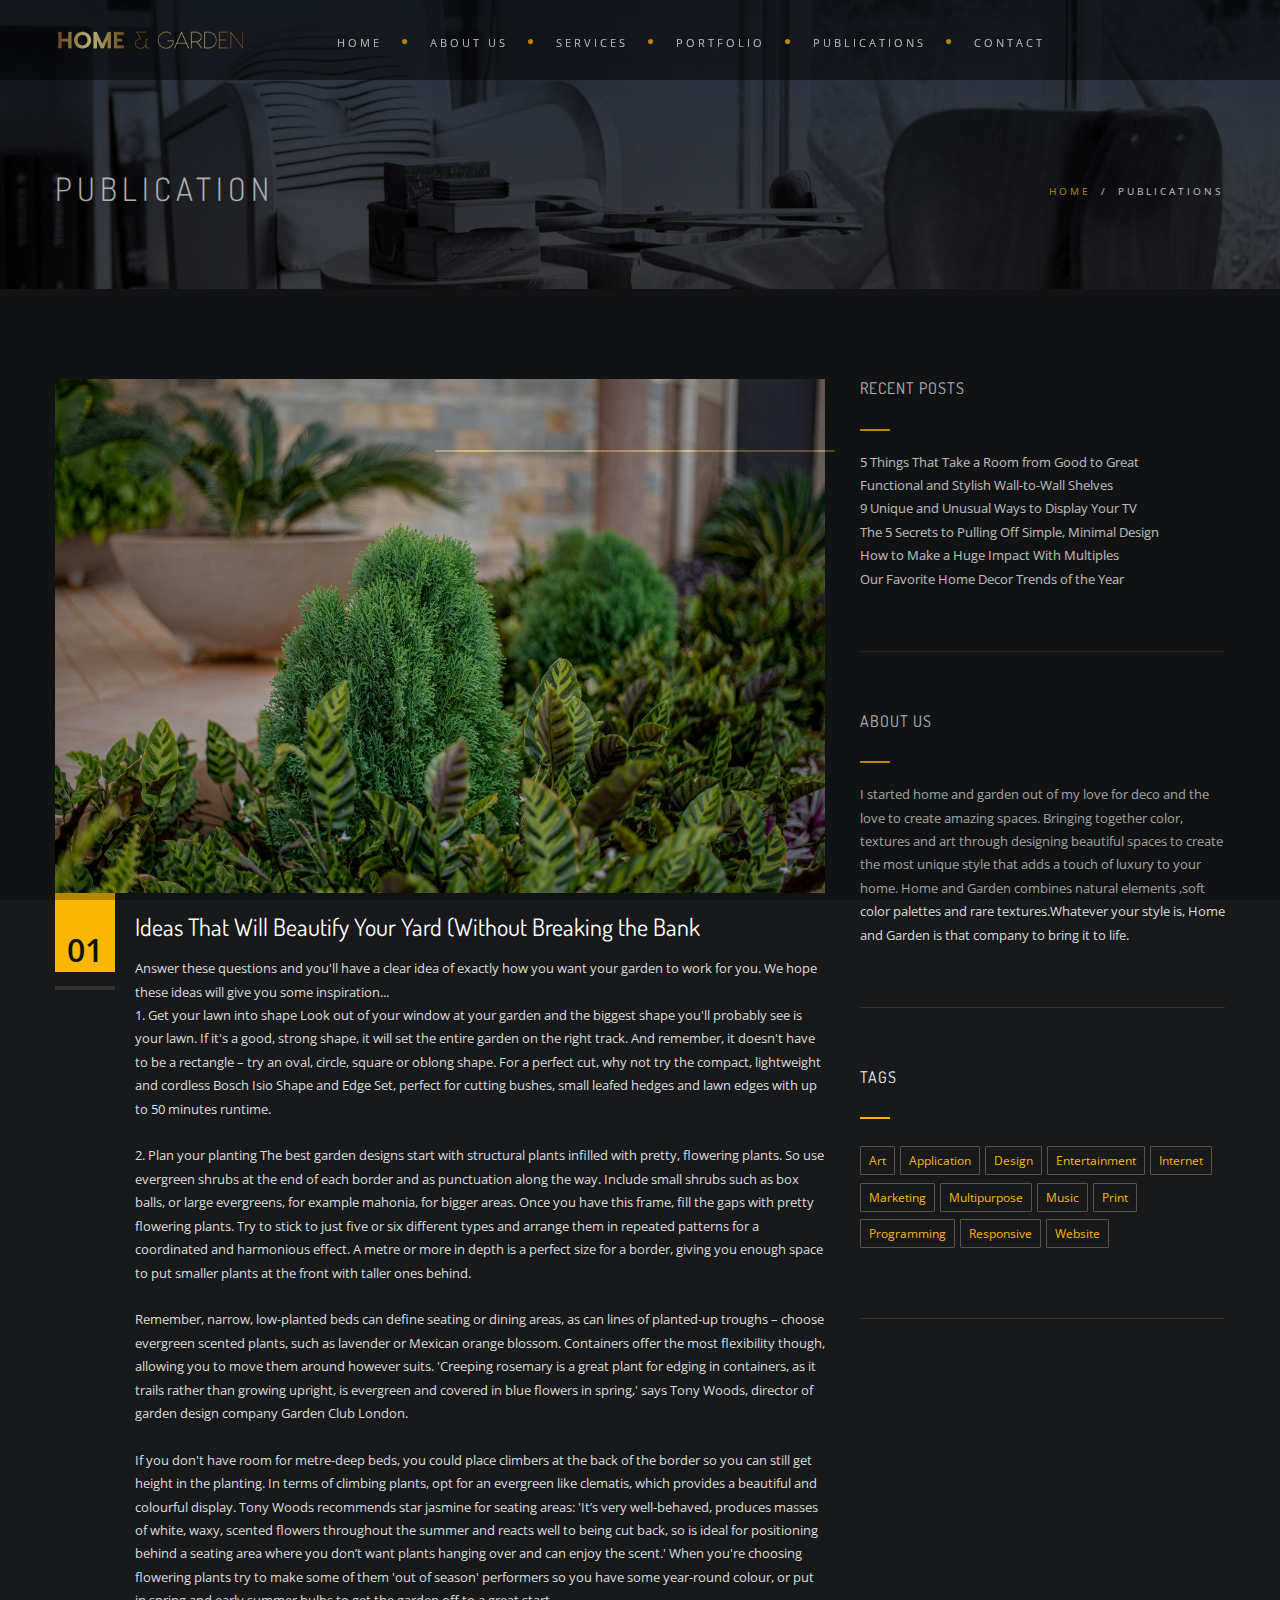
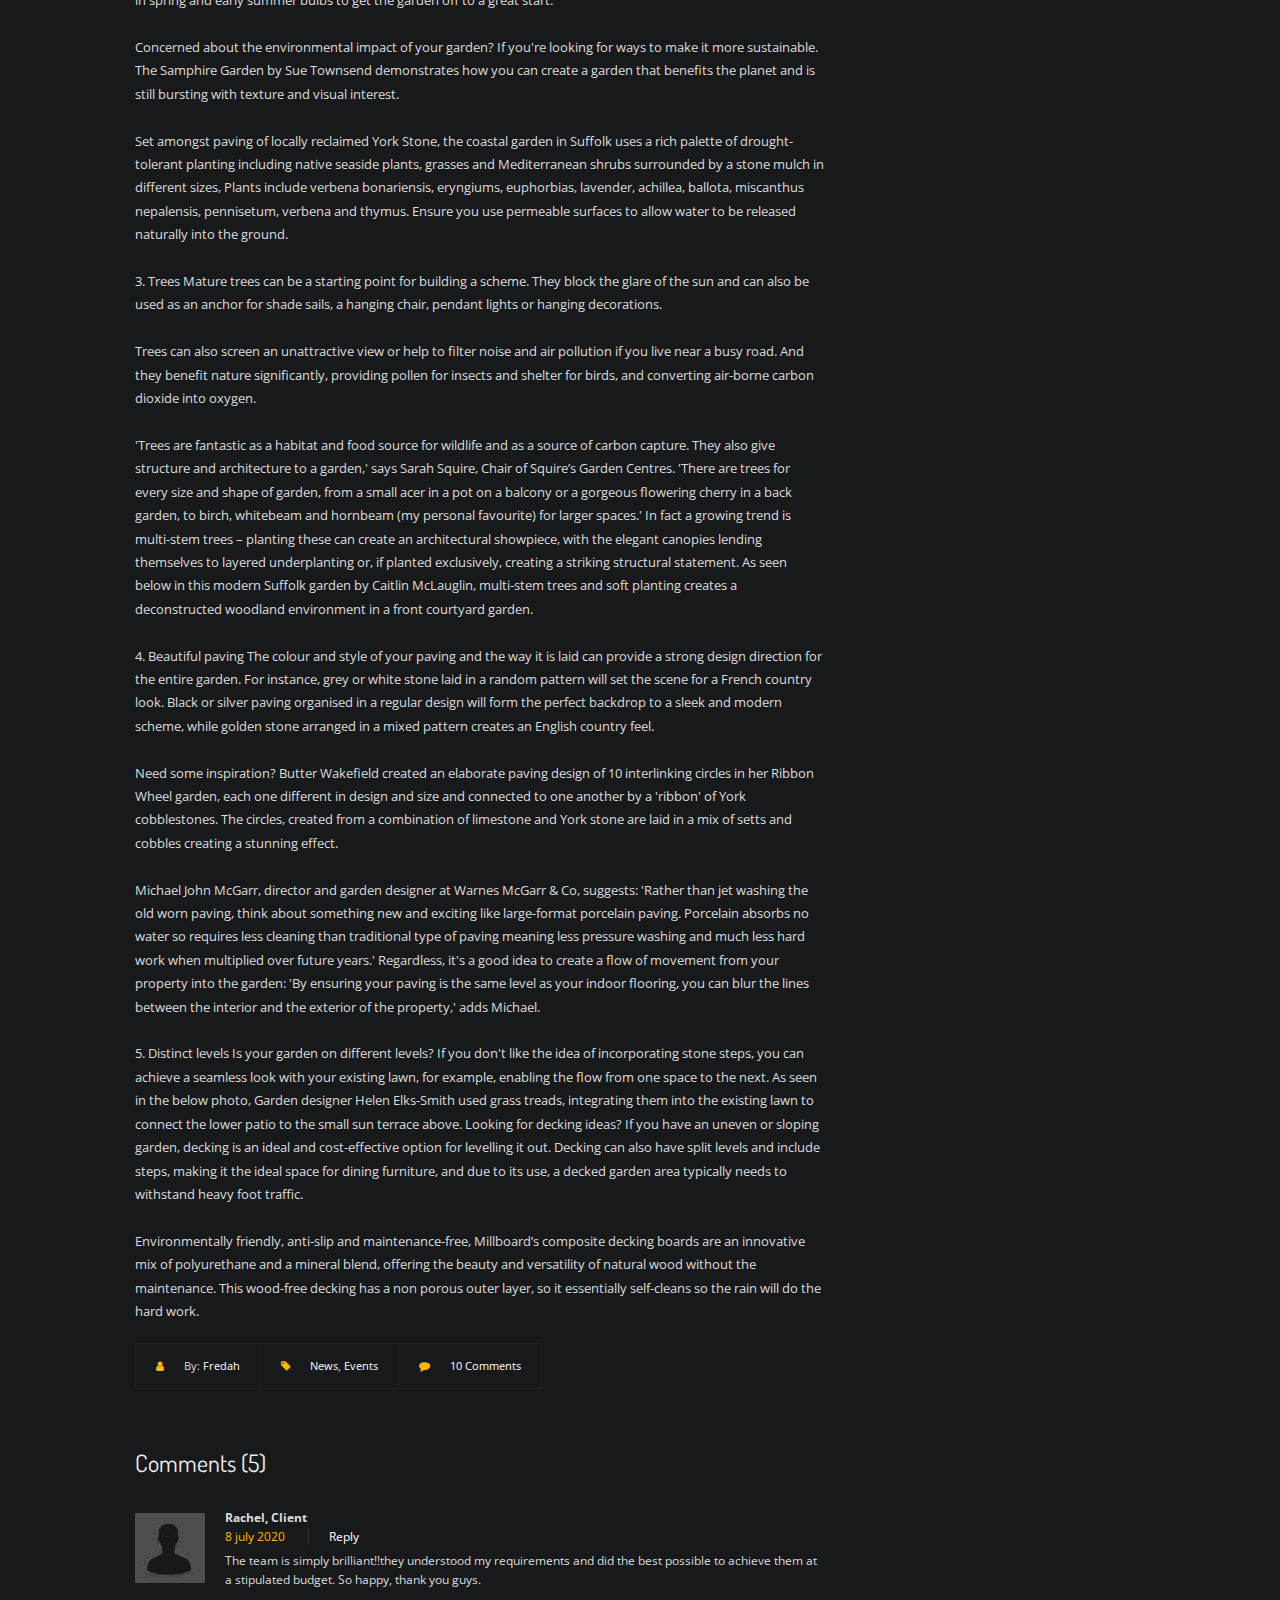
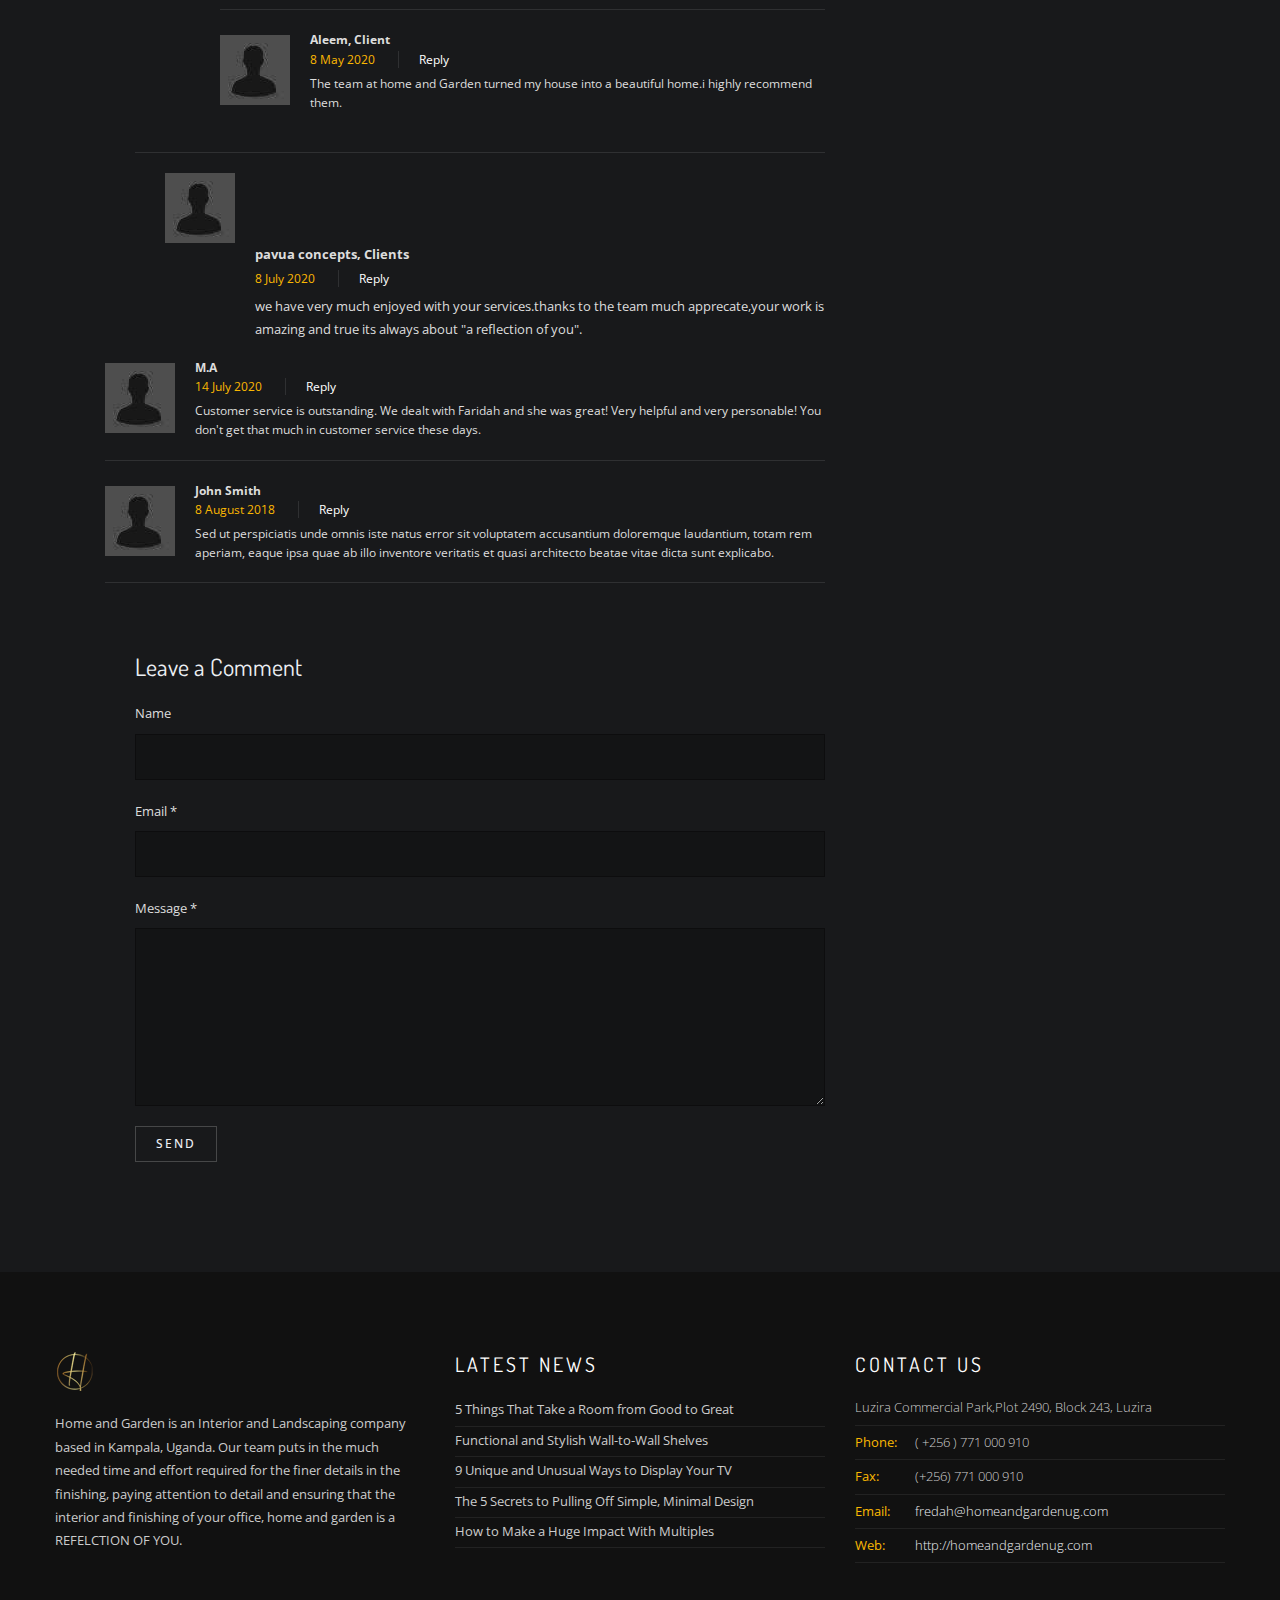
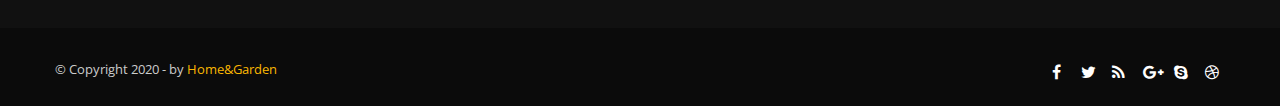
<file: publication-2.html>
<!DOCTYPE html>
<html lang="en">

<head>
    <meta charset="utf-8">
    <title>Home and Garden</title>
    <meta name="viewport" content="width=device-width, initial-scale=1.0">
    <meta name="description" content="Archi is best selling interior design website template with responsive stunning design">
    <meta name="keywords" content="architecture,building,business,bootstrap,creative,exterior design,furniture design,gallery,garden design,house,interior design,landscape design,multipurpose,onepage,portfolio,studio">
    <meta name="author" content="">


    <!--[if lt IE 9]>
	<script src="js/html5shiv.js"></script>
	<![endif]-->


    <!-- CSS Files
    ================================================== -->
    <link rel="stylesheet" href="css/bootstrap.css" type="text/css">
    <link rel="stylesheet" href="css/jpreloader.css" type="text/css">
    <link rel="stylesheet" href="css/animate.css" type="text/css">
    <link rel="stylesheet" href="css/plugin.css" type="text/css">
    <link rel="stylesheet" href="css/owl.carousel.css" type="text/css">
    <link rel="stylesheet" href="css/owl.theme.css" type="text/css">
    <link rel="stylesheet" href="css/owl.transitions.css" type="text/css">
    <link rel="stylesheet" href="css/style.css" type="text/css">

    <!-- custom background -->
    <link rel="stylesheet" href="css/bg.css" type="text/css">

    <!-- color scheme -->
	<link rel="stylesheet" href="css/colors/yellow.css" type="text/css" id="colors">
    <link rel="stylesheet" href="css/color.css" type="text/css">

    <!-- revolution slider -->
    <link rel="stylesheet" href="rs-plugin/css/settings.css" type="text/css">
    <link rel="stylesheet" href="css/rev-settings.css" type="text/css">

    <!-- load fonts -->
    <link rel="stylesheet" href="fonts/font-awesome/css/font-awesome.css" type="text/css">
    <link rel="stylesheet" href="fonts/elegant_font/HTML_CSS/style.css" type="text/css">
    <link rel="stylesheet" href="fonts/et-line-font/style.css" type="text/css">
</head>

<body class="page-blog">

    <div id="wrapper">
        <!-- header begin -->
        <header class="header-bg">
            <div class="info">
                <div class="container">
                    <div class="row">
                        <div class="col-md-12">
                            <div class="column">Working Hours Monday - Friday <span class="id-color"><strong>08:00-16:00</strong></span></div>
                            <div class="column">Toll Free <span class="id-color"><strong>1800.899.900</strong></span></div>
                            <!-- social icons -->
                            <div class="column social">
                                <a href="#"><i class="fa fa-facebook"></i></a>
                                <a href="#"><i class="fa fa-twitter"></i></a>
                                <a href="#"><i class="fa fa-rss"></i></a>
                                <a href="#"><i class="fa fa-google-plus"></i></a>
                                <a href="#"><i class="fa fa-envelope-o"></i></a>
                            </div>
                            <!-- social icons close -->
                        </div>
                    </div>
                </div>
            </div>

            <div class="container">
                <div class="row">
                    <div class="col-md-12">
                        <!-- logo begin -->
                        <div id="logo">
                            <a href="index.html">
                                <img class="logo" src="images/logo-1.png" alt="">
                            </a>
                        </div>
                        <!-- logo close -->

                        <!-- small button begin -->
                        <span id="menu-btn"></span>
                        <!-- small button close -->

                        <!-- mainmenu begin -->
                        <nav>
                            <ul id="mainmenu">
                                <li><a href="index.html">Home<span></span></a></li>
                                    <ul class="mega">
                                        <li>
                                            <div class="container-fluid">
                                                <div class="menu-content">
                                                    <div class="row">
                                                        <div class="col-lg-3 col-md-12">
                                                            <ul>
                                                                
                                                            </ul>
                                                        </div>
                                                        
                                                        <div class="col-lg-3 col-md-12">
                                                            <ul>
                                                                
                                                            </ul>
                                                        </div>
                                                        
                                                        <div class="col-lg-3 col-md-12">
                                                            <ul>																	
                                                                
                                                            </ul>
                                                        </div>
                                                        
                                                        <div class="col-lg-3 col-md-12">
                                                            <ul>
                                                                
                                                            </ul>
                                                        </div>
                                                        
                                                        
                                                    </div>
                                                </div>
                                            </div>
                                        </li>                                        
                                    </ul>
                                </li>
                            </li>
                            <li><a href="about.html">About us</a></li>
                                    <ul class="mega">
                                        <li>
                                            <div class="container-fluid">
                                                <div class="menu-content">
                                                    <div class="row">
                                                        <div class="col-lg-3 col-md-12">
                                                            <ul>
                                                                
                                                            </ul>
                                                        </div>
                                                        
                                                        <div class="col-lg-3 col-md-12">
                                                            <ul>
                                                                
                                                            </ul>
                                                        </div>
                                                        
                                                        <div class="col-lg-3 col-md-12">
                                                            <ul>
                                                                
                                                            </ul>
                                                        </div>
                                                        
                                                        <div class="col-lg-3 col-md-12">
                                                            <ul>
                                                                
                                                            </ul>
                                                        </div>
                                                        
                                                        <div class="clearfix"></div>
                                                    </div>
                                                </div>
                                            </div>
                                        </li>                                        
                                    </ul>
                                </li>
                                <li><a href="services.html">Services</a></li>
                                    <ul>
                                        
                                            <ul>
                                                
                                            </ul>
                                        </li>
                                        
                                            <ul>
                                                
                                            </ul>
                                        </li>
                                        
                                            <ul>
                                                
                                            </ul>
                                        </li>
                                        
                                            <ul>
                                                
                                            </ul>
                                        </li>
                                            <ul>
                                                
                                            </ul>
                                        </li>
                                            <ul>
                                                
                                            </ul>
                                        </li>
                                        
                                            <ul>
                                                
                                            </ul>
                                        </li>
                                    </ul>
                                </li>
                                <li><a href="portfolio.html">Portfolio</a>
                                    <ul>
                                        
                                    </ul>
                                </li>
                                <li><a href="publications.html">Publications</a>
                                    <ul>
                                        
                                    </ul>
                                </li>
                            
                                    <ul>
                                    </ul>
                                </li>
                                <li><a href="contact.html">Contact</a></li>
                            </ul>
                        </nav>
                        
                        <!-- mainmenu close -->

                    </div>

                </div>
            </div>
        </header>
        <!-- header close -->

        <!-- subheader -->
        <section id="subheader" data-speed="8" data-type="background">
            <div class="container">
                <div class="row">
                    <div class="col-md-12">
                        <h1>Publication</h1>
                        <ul class="crumb">
                            <li><a href="index.html">Home</a></li>
                            <li class="sep">/</li>
                            <li>Publications</li>
                        </ul>
                    </div>
                </div>
            </div>
        </section>
        <!-- subheader close -->

        <!-- content begin -->
        <div id="content">
            <div class="container">
                <div class="row">
                    <div class="col-md-8">
                        <div class="blog-read">
                                <div class="post-content">
                                    <div class="post-image">
                                        <img src="images/portfolio-minimal/pf(7)00.jpg" alt="" />
                                    </div>

                                    <div class="date-box">
                                        <div class="day">01</div>
                                        <div class="month"></div>
                                    </div>

                                    <div class="post-text">
                                        <h3><a href="publication-2.html"> Ideas That Will Beautify Your Yard (Without Breaking the Bank</a></h3>
                                        <p>Answer these questions and you&#39;ll have a clear idea of exactly how you want your garden to
                                            work for you. We hope these ideas will give you some inspiration...
                                           <br>
                                            1. Get your lawn into shape
                                            Look out of your window at your garden and the biggest shape you&#39;ll probably see is your lawn.
                                            If it&#39;s a good, strong shape, it will set the entire garden on the right track. And remember, it
                                            doesn&#39;t have to be a rectangle – try an oval, circle, square or oblong shape. For a perfect cut,
                                            why not try the compact, lightweight and cordless Bosch Isio Shape and Edge Set, perfect for
                                            cutting bushes, small leafed hedges and lawn edges with up to 50 minutes runtime.<br/>
                                            
                                            <br>
                                            2. Plan your planting
                                            The best garden designs start with structural plants infilled with pretty, flowering plants. So use
                                            evergreen shrubs at the end of each border and as punctuation along the way. Include small
                                            shrubs such as box balls, or large evergreens, for example mahonia, for bigger areas. Once you
                                            have this frame, fill the gaps with pretty flowering plants. Try to stick to just five or six different
                                            types and arrange them in repeated patterns for a coordinated and harmonious effect. A metre
                                            or more in depth is a perfect size for a border, giving you enough space to put smaller plants at
                                            the front with taller ones behind.<br/>
                                            
                                            <br>
                                            Remember, narrow, low-planted beds can define seating or dining areas, as can lines of
                                            planted-up troughs – choose evergreen scented plants, such as lavender or Mexican orange
                                            blossom. Containers offer the most flexibility though, allowing you to move them around
                                            however suits. &#39;Creeping rosemary is a great plant for edging in containers, as it trails rather
                                            than growing upright, is evergreen and covered in blue flowers in spring,&#39; says Tony Woods,
                                            director of garden design company Garden Club London.<br/>
                                            <br>
                                            If you don&#39;t have room for metre-deep beds, you could place climbers at the back of the border
                                            so you can still get height in the planting. In terms of climbing plants, opt for an evergreen like
                                            clematis, which provides a beautiful and colourful display.
                                            Tony Woods recommends star jasmine for seating areas: &#39;It’s very well-behaved, produces
                                            masses of white, waxy, scented flowers throughout the summer and reacts well to being cut
                                            back, so is ideal for positioning behind a seating area where you don’t want plants hanging over
                                            
                                            and can enjoy the scent.&#39;
                                            When you&#39;re choosing flowering plants try to make some of them &#39;out of season&#39; performers so
                                            you have some year-round colour, or put in spring and early summer bulbs to get the garden off
                                            to a great start.<br/>
                                            
                                           <br> Concerned about the environmental impact of your garden? If you&#39;re looking for ways to make it
                                            more sustainable. The Samphire Garden by Sue Townsend demonstrates how you can create a
                                            garden that benefits the planet and is still bursting with texture and visual interest.<br/>
                                            
                                           <br> Set amongst paving of locally reclaimed York Stone, the coastal garden in Suffolk uses a rich
                                            palette of drought-tolerant planting including native seaside plants, grasses and Mediterranean
                                            shrubs surrounded by a stone mulch in different sizes, Plants include verbena bonariensis,
                                            eryngiums, euphorbias, lavender, achillea, ballota, miscanthus nepalensis, pennisetum, verbena
                                            
                                            and thymus. Ensure you use permeable surfaces to allow water to be released naturally into the
                                            ground.<br/>
                                            
                                            <br>
                                            3. Trees
                                            Mature trees can be a starting point for building a scheme. They block the glare of the sun and
                                            can also be used as an anchor for shade sails, a hanging chair, pendant lights or hanging
                                            decorations.<br/>
                                            
                                            <br>
                                            Trees can also screen an unattractive view or help to filter noise and air pollution if you live near
                                            a busy road. And they benefit nature significantly, providing pollen for insects and shelter for
                                            birds, and converting air-borne carbon dioxide into oxygen.<br/>
                                            
                                            <br>
                                            &#39;Trees are fantastic as a habitat and food source for wildlife and as a source of carbon capture.
                                            They also give structure and architecture to a garden,&#39; says Sarah Squire, Chair of Squire’s
                                            Garden Centres. &#39;There are trees for every size and shape of garden, from a small acer in a pot
                                            on a balcony or a gorgeous flowering cherry in a back garden, to birch, whitebeam and
                                            hornbeam (my personal favourite) for larger spaces.&#39;
                                            In fact a growing trend is multi-stem trees – planting these can create an architectural
                                            showpiece, with the elegant canopies lending themselves to layered underplanting or, if planted
                                            exclusively, creating a striking structural statement. As seen below in this modern Suffolk
                                            garden by Caitlin McLauglin, multi-stem trees and soft planting creates a deconstructed
                                            woodland environment in a front courtyard garden.<br/>
                                            
                                            
                                           <br>
                                            4. Beautiful paving
                                            The colour and style of your paving and the way it is laid can provide a strong design direction
                                            for the entire garden. For instance, grey or white stone laid in a random pattern will set the
                                            scene for a French country look. Black or silver paving organised in a regular design will form
                                            the perfect backdrop to a sleek and modern scheme, while golden stone arranged in a mixed
                                            pattern creates an English country feel.<br/>
                                            
                                          <br>  Need some inspiration? Butter Wakefield created an elaborate paving design of 10 interlinking
                                            circles in her Ribbon Wheel garden, each one different in design and size and connected to one
                                            another by a &#39;ribbon&#39; of York cobblestones. The circles, created from a combination of limestone
                                            and York stone are laid in a mix of setts and cobbles creating a stunning effect.
                                            <br/>
                                           
                                           <br> Michael John McGarr, director and garden designer at Warnes McGarr &amp; Co, suggests: &#39;Rather
                                            than jet washing the old worn paving, think about something new and exciting like large-format
                                            porcelain paving. Porcelain absorbs no water so requires less cleaning than traditional type of
                                            paving meaning less pressure washing and much less hard work when multiplied over future
                                            years.&#39;
                                            Regardless, it&#39;s a good idea to create a flow of movement from your property into the garden:
                                            &#39;By ensuring your paving is the same level as your indoor flooring, you can blur the lines
                                            between the interior and the exterior of the property,&#39; adds Michael.<br/>
                                           
                                           <br> 5. Distinct levels
                                            
                                            Is your garden on different levels? If you don&#39;t like the idea of incorporating stone steps, you can
                                            achieve a seamless look with your existing lawn, for example, enabling the flow from one space
                                            to the next. As seen in the below photo, Garden designer Helen Elks-Smith used grass treads,
                                            integrating them into the existing lawn to connect the lower patio to the small sun terrace above.
                                            Looking for decking ideas? If you have an uneven or sloping garden, decking is an ideal and
                                            cost-effective option for levelling it out. Decking can also have split levels and include steps,
                                            making it the ideal space for dining furniture, and due to its use, a decked garden area typically
                                            needs to withstand heavy foot traffic.<br/>
                                            
                                            <br>Environmentally friendly, anti-slip and maintenance-free, Millboard’s composite decking boards
                                            are an innovative mix of polyurethane and a mineral blend, offering the beauty and versatility of
                                            natural wood without the maintenance. This wood-free decking has a non porous outer layer, so
                                            it essentially self-cleans so the rain will do the hard work.<br/>
                                          
											
											<blockquote class="s1"></blockquote>
											
										<p></p>
                                    </div>
                                </div>
								
								<div class="post-meta"><span><i class="fa fa-user id-color"></i>By: <a href="#">Fredah</a></span> <span><i class="fa fa-tag id-color"></i><a href="#">News</a>, <a href="#">Events</a></span> <span><i class="fa fa-comment id-color"></i><a href="#">10 Comments</a></span></div>
								
								<div class="spacer-single"></div>
								
								<div id="blog-comment">
                            <h3>Comments (5)</h3>
							
							<div class="spacer-half"></div>
							
                            <ol>
                                <li>
                                    <div class="avatar">
                                        <img src="images/avatar.jpg" alt="" /></div>
                                    <div class="comment-info">
                                        <span class="c_name">  Rachel, Client</span>
                                        <span class="c_date id-color">8 july 2020</span>
                                        <span class="c_reply"><a href="fredah@homeandgarden.com">Reply</a></span>
                                        <div class="clearfix"></div>
                                    </div>

                                    <div class="comment">The team is simply brilliant!!they understood my requirements and did the best possible to achieve them at a stipulated budget. So happy, thank you guys.</div>
                                    <ol>
                                        <li>
                                            <div class="avatar">
                                                <img src="images/avatar.jpg" alt="" /></div>
                                            <div class="comment-info">
                                                <span class="c_name"> Aleem, Client</span>
                                                <span class="c_date id-color">8 May 2020</span>
                                                <span class="c_reply"><a href="fredah@homeandgarden.com">Reply</a></span>
                                                <div class="clearfix"></div>
                                            </div>
                                            <div class="comment">The team at home and Garden turned my house into a beautiful home.i highly recommend them.</div>
                                        </li>
                                    </ol>
                                </li>

                                
                                            <div class="avatar">
                                                <img src="images/avatar.jpg" alt="" /></div>
                                            <div class="comment-info">
                                                <span class="c_name">pavua concepts, Clients</span>
                                                <span class="c_date id-color">8 July 2020</span>
                                                <span class="c_reply"><a href="fredah@homeandgarden.com">Reply</a></span>
                                                <div class="clearfix"></div>
                                            </div>
                                            <div class="comment">we have very much enjoyed with your services.thanks to the team much apprecate,your work is amazing and true its always about "a reflection of you".</div>
                                        </li>
                                    </ol>
								</li>

                                <li>
                                    <div class="avatar">
                                        <img src="images/avatar.jpg" alt="" /></div>
                                    <div class="comment-info">
                                        <span class="c_name">M.A</span>
                                        <span class="c_date id-color">14 July 2020</span>
                                        <span class="c_reply"><a href="fredah@homeandgarden.com">Reply</a></span>

                                        <div class="clearfix"></div>
                                    </div>
                                    <div class="comment">Customer service is outstanding. We dealt with Faridah and she was great! Very helpful and very
                                        personable! You don&#39;t get that much in customer service these days.</div>
                                </li>
                            </ol>
								</li>

                                <li>
                                    <div class="avatar">
                                        <img src="images/avatar.jpg" alt="" /></div>
                                    <div class="comment-info">
                                        <span class="c_name">John Smith</span>
                                        <span class="c_date id-color">8 August 2018</span>
                                        <span class="c_reply"><a href="#">Reply</a></span>

                                        <div class="clearfix"></div>
                                    </div>
                                    <div class="comment">Sed ut perspiciatis unde omnis iste natus error sit voluptatem   accusantium doloremque laudantium, totam rem aperiam, eaque ipsa quae ab illo inventore veritatis et quasi architecto beatae vitae dicta sunt   explicabo.</div>
                                </li>
                            </ol>
							
							<div class="spacer-single"></div>

                            <div id="comment-form-wrapper">
                                <h3>Leave a Comment</h3>
                                <div class="comment_form_holder">
                                    <form id="contact_form" name="form1" method="post" action="#">

                                        <label>Name</label>
                                        <input type="text" name="name" id="name" class="form-control" />

                                        <label>Email <span class="req">*</span></label>
                                        <input type="text" name="email" id="email" class="form-control" />
                                        <div id="error_email" class="error">Please check your email</div>

                                        <label>Message <span class="req">*</span></label>
                                        <textarea cols="10" rows="10" name="message" id="message" class="form-control"></textarea>
                                        <div id="error_message" class="error">Please check your message</div>
                                        <div id="mail_success" class="success">Thank you. Your message has been sent.</div>
                                        <div id="mail_failed" class="error">Error, email not sent</div>

                                        <p id="btnsubmit">
                                            <input type="submit" id="send" value="Send" class="btn btn-line" /></p>



                                    </form>
                                </div>
                            </div>
                        </div>
								
						</div>
						
						
                    </div>

                    <div id="sidebar" class="col-md-4">
                        <div class="widget widget-post">
                            <h4>Recent Posts</h4>
                            <div class="small-border"></div>
                            <ul>
                                <li><a href="#">5 Things That Take a Room from Good to Great</a></li>
                                <li><a href="#">Functional and Stylish Wall-to-Wall Shelves</a></li>
                                <li><a href="#">9 Unique and Unusual Ways to Display Your TV</a></li>
                                <li><a href="#">The 5 Secrets to Pulling Off Simple, Minimal Design</a></li>
                                <li><a href="#">How to Make a Huge Impact With Multiples</a></li>
                                <li><a href="#">Our Favorite Home Decor Trends of the Year</a></li>

                            </ul>
                        </div>

                        <div class="widget widget-text">
                            <h4>About Us</h4>
                            <div class="small-border"></div>
                            I started home and garden out of my love for deco and the love to create amazing spaces. Bringing together color, textures and art through designing beautiful spaces to create the most unique style that adds a touch of luxury to your home. 
                            Home and Garden combines natural elements ,soft color palettes and rare textures.Whatever your style is, Home and Garden is that company to bring it to life.
                        </div>
                        <div class="widget widget_tags">
                            <h4>Tags</h4>
                            <div class="small-border"></div>
                            <ul>
                                <li><a href="#link">Art</a></li>
                                <li><a href="#link">Application</a></li>
                                <li><a href="#link">Design</a></li>
                                <li><a href="#link">Entertainment</a></li>
                                <li><a href="#link">Internet</a></li>
                                <li><a href="#link">Marketing</a></li>
                                <li><a href="#link">Multipurpose</a></li>
                                <li><a href="#link">Music</a></li>
                                <li><a href="#link">Print</a></li>
                                <li><a href="#link">Programming</a></li>
                                <li><a href="#link">Responsive</a></li>
                                <li><a href="#link">Website</a></li>
                            </ul>
                        </div>

                    </div>
                </div>
            </div>
        </div>

        <!-- footer begin -->
        <footer>
            <div class="container">
                <div class="row">
                    <div class="col-md-4">
                        <img src="images/LOGO2.png" class="logo-small" alt=""><br> Home and Garden is an Interior and Landscaping company based in Kampala, Uganda. Our team puts in
                        the much needed time and effort required for the finer details in the finishing, paying attention to detail
                        and ensuring that the interior and finishing of your office, home and garden is a REFELCTION OF YOU.
                    </div>

                    <div class="col-md-4">
                        <div class="widget widget_recent_post">
                            <h3>Latest News</h3>
                            <ul>
                                <li><a href="publications.html">5 Things That Take a Room from Good to Great</a></li>
                                <li><a href="publications.html">Functional and Stylish Wall-to-Wall Shelves</a></li>
                                <li><a href="publications.html">9 Unique and Unusual Ways to Display Your TV</a></li>
                                <li><a href="publications.html">The 5 Secrets to Pulling Off Simple, Minimal Design</a></li>
                                <li><a href="publications.html">How to Make a Huge Impact With Multiples</a></li>
                            </ul>
                        </div>
                    </div>

                    <div class="col-md-4">
                        <h3>Contact Us</h3>
                        <div class="widget widget-address">
                            <address>
                                <span>Luzira Commercial Park,Plot 2490, Block 243, Luzira</span>
                                <span><strong>Phone:</strong>( +256 ) 771 000 910</span>
                                <span><strong>Fax:</strong>(+256) 771 000 910</span>
                                <span><strong>Email:</strong><a href="fredah@homeandgardenug.com">fredah@homeandgardenug.com</a></span>
                                <span><strong>Web:</strong><a href="#">http://homeandgardenug.com</a></span>
                            </address>
                        </div>
                    </div>
                </div>
            </div>

            <div class="subfooter">
                <div class="container">
                    <div class="row">
                        <div class="col-md-6">
                            &copy; Copyright 2020 - by <span class="id-color">Home&Garden</span>
                        </div>
                        <div class="col-md-6 text-right">
                            <div class="social-icons">
                                <a href="#"><i class="fa fa-facebook fa-lg"></i></a>
                                <a href="#"><i class="fa fa-twitter fa-lg"></i></a>
                                <a href="#"><i class="fa fa-rss fa-lg"></i></a>
                                <a href="#"><i class="fa fa-google-plus fa-lg"></i></a>
                                <a href="#"><i class="fa fa-skype fa-lg"></i></a>
                                <a href="#"><i class="fa fa-dribbble fa-lg"></i></a>
                            </div>
                        </div>
                    </div>
                </div>
            </div>
            <a href="#" id="back-to-top"></a>
        </footer>
        <!-- footer close -->

    </div>

    

    <!-- Javascript Files
    ================================================== -->
    <script src="js/jquery.min.js"></script>
    <script src="js/jpreLoader.js"></script>
    <script src="js/bootstrap.min.js"></script>
    <script src="js/jquery.isotope.min.js"></script>
    <script src="js/easing.js"></script>
    <script src="js/jquery.flexslider-min.js"></script>
    <script src="js/jquery.scrollto.js"></script>
    <script src="js/owl.carousel.js"></script>
    <script src="js/jquery.countTo.js"></script>
    <script src="js/classie.js"></script>
    <script src="js/video.resize.js"></script>
    <script src="js/validation.js"></script>
    <script src="js/wow.min.js"></script>
    <script src="js/jquery.magnific-popup.min.js"></script>
    <script src="js/jquery.stellar.min.js"></script>
	<script src="js/enquire.min.js"></script>
    <script src="js/designesia.js"></script>

    <!-- SLIDER REVOLUTION SCRIPTS  -->
    <script src="rs-plugin/js/jquery.themepunch.plugins.min.js"></script>
    <script src="rs-plugin/js/jquery.themepunch.revolution.min.js"></script>

    <!-- SLIDER REVOLUTION SCRIPTS  -->
    <script src="rs-plugin/js/jquery.themepunch.plugins.min.js"></script>
    <script src="rs-plugin/js/jquery.themepunch.revolution.min.js"></script>

</body>

</html>
</file>
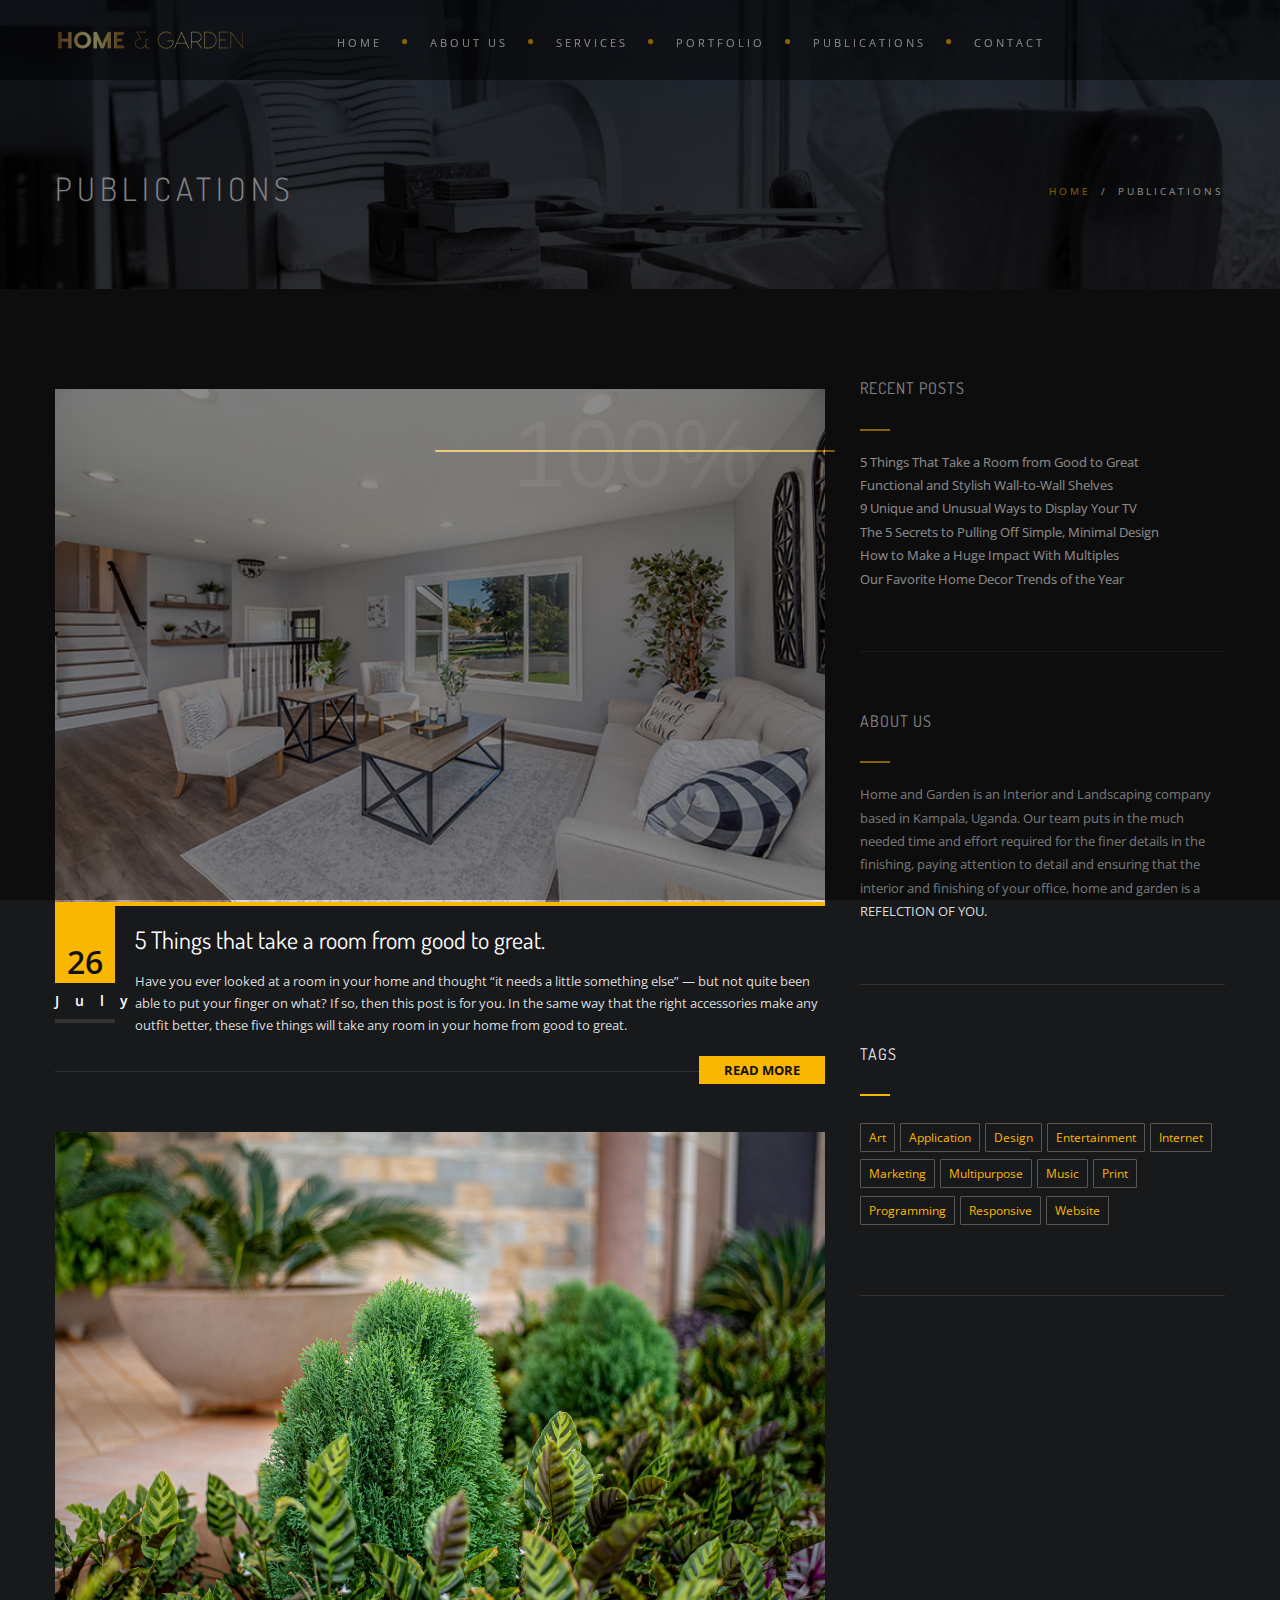
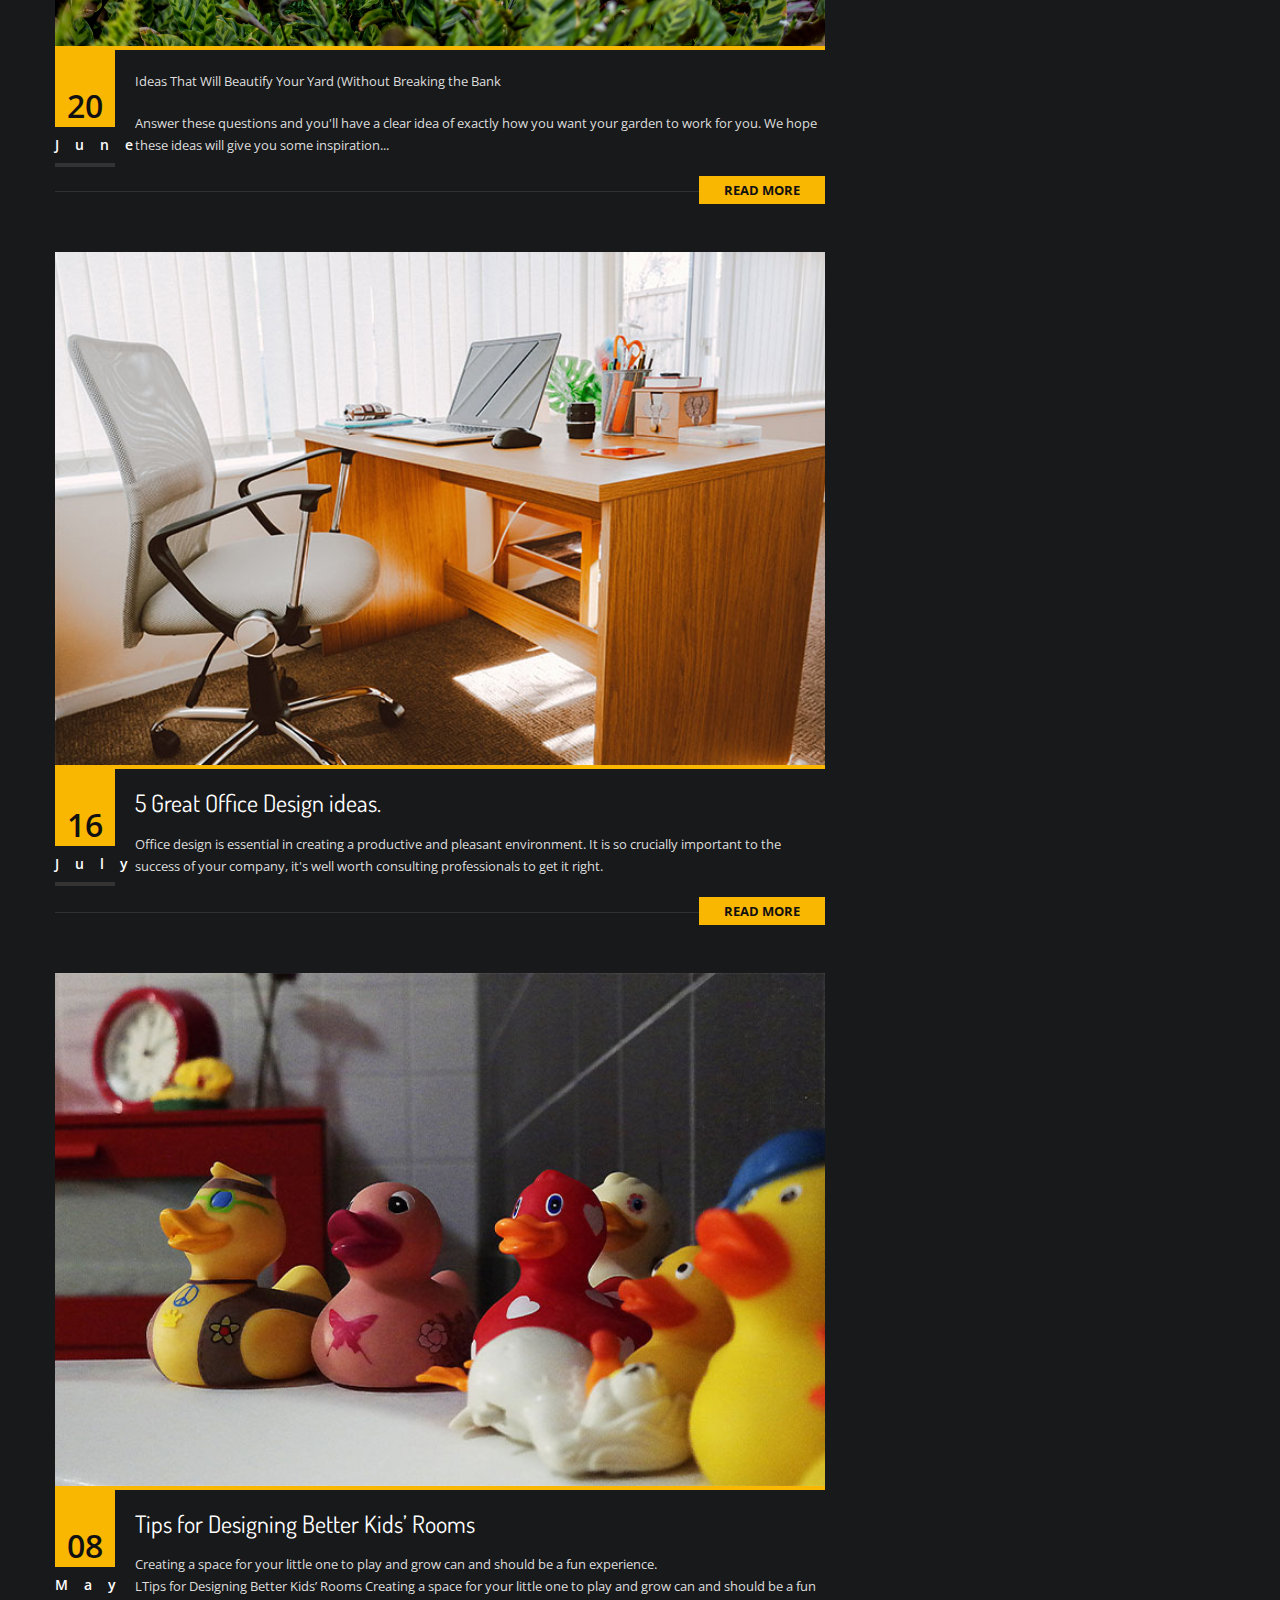
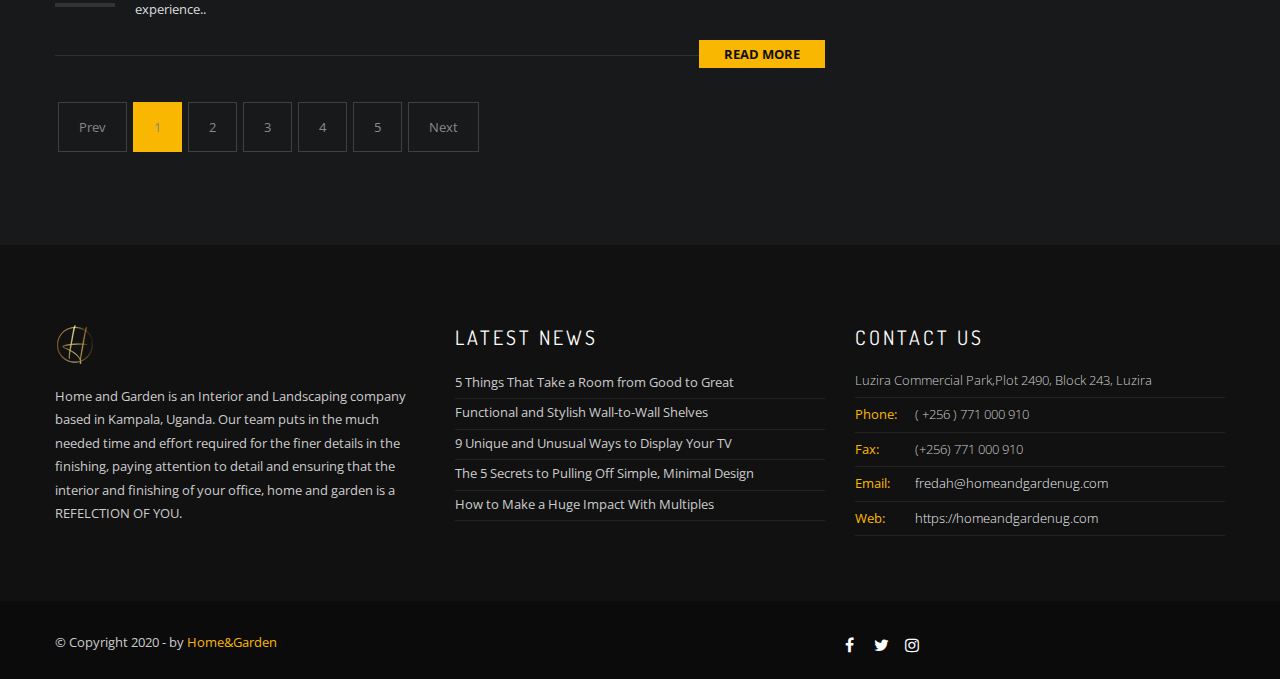
<file: publications.html>
<!DOCTYPE html>
<html lang="en">

<head>
    <meta charset="utf-8">
    <title>Home&Garden</title>
    <meta name="viewport" content="width=device-width, initial-scale=1.0">
    <meta name="description" content="Archi is best selling interior design website template with responsive stunning design">
    <meta name="keywords" content="architecture,building,business,bootstrap,creative,exterior design,furniture design,gallery,garden design,house,interior design,landscape design,multipurpose,onepage,portfolio,studio">
    <meta name="author" content="">


    <!--[if lt IE 9]>
	<script src="js/html5shiv.js"></script>
	<![endif]-->


    <!-- CSS Files
    ================================================== -->
    <link rel="stylesheet" href="css/bootstrap.css" type="text/css">
    <link rel="stylesheet" href="css/jpreloader.css" type="text/css">
    <link rel="stylesheet" href="css/animate.css" type="text/css">
    <link rel="stylesheet" href="css/plugin.css" type="text/css">
    <link rel="stylesheet" href="css/owl.carousel.css" type="text/css">
    <link rel="stylesheet" href="css/owl.theme.css" type="text/css">
    <link rel="stylesheet" href="css/owl.transitions.css" type="text/css">
    <link rel="stylesheet" href="css/style.css" type="text/css">

    <!-- custom background -->
    <link rel="stylesheet" href="css/bg.css" type="text/css">

    <!-- color scheme -->
	<link rel="stylesheet" href="css/colors/yellow.css" type="text/css" id="colors">
    <link rel="stylesheet" href="css/color.css" type="text/css">

    <!-- revolution slider -->
    <link rel="stylesheet" href="rs-plugin/css/settings.css" type="text/css">
    <link rel="stylesheet" href="css/rev-settings.css" type="text/css">

    <!-- load fonts -->
    <link rel="stylesheet" href="fonts/font-awesome/css/font-awesome.css" type="text/css">
    <link rel="stylesheet" href="fonts/elegant_font/HTML_CSS/style.css" type="text/css">
    <link rel="stylesheet" href="fonts/et-line-font/style.css" type="text/css">
</head>

<body class="page-blog">

    <div id="wrapper">
        <!-- header begin -->
        <header class="header-bg">
            <div class="info">
                <div class="container">
                    <div class="row">
                        <div class="col-md-12">
                            <div class="column">Working Hours Monday - Friday <span class="id-color"><strong>08:00-16:00</strong></span></div>
                            <div class="column">Toll Free <span class="id-color"><strong>1800.899.900</strong></span></div>
                            <!-- social icons -->
                            <div class="column social">
                                <a href="#"><i class="fa fa-facebook"></i></a>
                                <a href="#"><i class="fa fa-twitter"></i></a>
                                <a href="#"><i class="fa fa-rss"></i></a>
                                <a href="#"><i class="fa fa-google-plus"></i></a>
                                <a href="#"><i class="fa fa-envelope-o"></i></a>
                            </div>
                            <!-- social icons close -->
                        </div>
                    </div>
                </div>
            </div>

            <div class="container">
                <div class="row">
                    <div class="col-md-12">
                        <!-- logo begin -->
                        <div id="logo">
                            <a href="index.html">
                                <img class="logo" src="images/logo-1.png" alt="">
                            </a>
                        </div>
                        <!-- logo close -->

                        <!-- small button begin -->
                        <span id="menu-btn"></span>
                        <!-- small button close -->

                        <!-- mainmenu begin -->
                        <nav>
                            <ul id="mainmenu">
                                <li><a href="index.html">Home<span></span></a></li>
                                    <ul class="mega">
                                        <li>
                                            <div class="container-fluid">
                                                <div class="menu-content">
                                                    <div class="row">
                                                        <div class="col-lg-3 col-md-12">
                                                            <ul>
                                                                
                                                            </ul>
                                                        </div>
                                                        
                                                        <div class="col-lg-3 col-md-12">
                                                            <ul>
                                                                
                                                            </ul>
                                                        </div>
                                                        
                                                        <div class="col-lg-3 col-md-12">
                                                            <ul>																	
                                                                
                                                            </ul>
                                                        </div>
                                                        
                                                        <div class="col-lg-3 col-md-12">
                                                            <ul>
                                                                
                                                            </ul>
                                                        </div>
                                                        
                                                        
                                                    </div>
                                                </div>
                                            </div>
                                        </li>                                        
                                    </ul>
                                </li>
                            </li>
                            <li><a href="about.html">About us</a></li>
                                    <ul class="mega">
                                        <li>
                                            <div class="container-fluid">
                                                <div class="menu-content">
                                                    <div class="row">
                                                        <div class="col-lg-3 col-md-12">
                                                            <ul>
                                                                
                                                            </ul>
                                                        </div>
                                                        
                                                        <div class="col-lg-3 col-md-12">
                                                            <ul>
                                                                
                                                            </ul>
                                                        </div>
                                                        
                                                        <div class="col-lg-3 col-md-12">
                                                            <ul>
                                                                
                                                            </ul>
                                                        </div>
                                                        
                                                        <div class="col-lg-3 col-md-12">
                                                            <ul>
                                                                
                                                            </ul>
                                                        </div>
                                                        
                                                        <div class="clearfix"></div>
                                                    </div>
                                                </div>
                                            </div>
                                        </li>                                        
                                    </ul>
                                </li>
                                <li><a href="services.html">Services</a></li>
                                    <ul>
                                        
                                            <ul>
                                                
                                            </ul>
                                        </li>
                                        
                                            <ul>
                                                
                                            </ul>
                                        </li>
                                        
                                            <ul>
                                                
                                            </ul>
                                        </li>
                                        
                                            <ul>
                                                
                                            </ul>
                                        </li>
                                            <ul>
                                                
                                            </ul>
                                        </li>
                                            <ul>
                                                
                                            </ul>
                                        </li>
                                        
                                            <ul>
                                                
                                            </ul>
                                        </li>
                                    </ul>
                                </li>
                                <li><a href="portfolio.html">Portfolio</a>
                                    <ul>
                                        
                                    </ul>
                                </li>
                                <li><a href="publications.html">Publications</a>
                                    <ul>
                                        
                                    </ul>
                                </li>
                            
                                    <ul>
                                    </ul>
                                </li>
                                <li><a href="contact.html">Contact</a></li>
                            </ul>
                        </nav>
                        	<!-- mainmenu close -->

                    </div>

                </div>
            </div>
        </header>
        <!-- header close -->

        <!-- subheader -->
        <section id="subheader" data-speed="8" data-type="background">
            <div class="container">
                <div class="row">
                    <div class="col-md-12">
                        <h1>Publications</h1>
                        <ul class="crumb">
                            <li><a href="index.html">Home</a></li>
                            <li class="sep">/</li>
                            <li>Publications</li>
                        </ul>
                    </div>
                </div>
            </div>
        </section>
        <!-- subheader close -->

        <!-- content begin -->
        <div id="content">
            <div class="container">
                <div class="row">
                    <div class="col-md-8">
                        <ul class="blog-list">
                            <li>
                                <div class="post-content">
                                    <div class="post-image">
                                        <img src="images/portfolio/pf (7)1.jpg" alt="" />
                                    </div>


                                    <div class="date-box">
                                        <div class="day">26</div>
                                        <div class="month">July</div>
                                    </div>

                                    <div class="post-text">
                                        <h3><a href="publication-1.html">5 Things that take a room from good to great.</a></h3>
                                        <p>Have you ever looked at a room in your home and thought “it needs a little something else” —
                                            but not quite been able to put your finger on what? If so, then this post is for you. In the same
                                            way that the right accessories make any outfit better, these five things will take any room in your
                                            home from good to great.</p>
                                    </div>

                                    <a href="publication-1.html" class="btn-more">Read More</a>
                                </div>
                            </li>

                            <li>
                                <div class="post-content">
                                    <div class="post-image">
                                        <img src="images/portfolio-minimal/pf(7)00.jpg" alt="" />
                                    </div>


                                    <div class="date-box">
                                        <div class="day">20</div>
                                        <div class="month">June</div>
                                    </div>

                                    <div class="post-text">
                                        <h3><a href="publication-2.html"></a></h3>
                                        <p>Ideas That Will Beautify Your Yard (Without Breaking the Bank</a></h3>
                                        <p>Answer these questions and you&#39;ll have a clear idea of exactly how you want your garden to
                                            work for you. We hope these ideas will give you some inspiration...</p>
                                    </div>

                                    <a href="publication-2.html" class="btn-more">Read More</a>
                                </div>
                            </li>

                            <li>
                                <div class="post-content">
                                    <div class="post-image">
                                        <img src="images/portfolio/pf (7)2.jpg" alt="" />
                                    </div>


                                    <div class="date-box">
                                        <div class="day">16</div>
                                        <div class="month">July</div>
                                    </div>

                                    <div class="post-text">
                                        <h3><a href="publication-3.html">5 Great Office Design ideas.</a></h3>
                                        <p>Office design is essential in creating a productive and pleasant environment. It is so crucially
                                            important to the success of your company, it&#39;s well worth consulting professionals to get it right.</p>
                                    </div>

                                    <a href="publication-3.html" class="btn-more">Read More</a>
                                </div>
                            </li>

                            <li>
                                <div class="post-content">
                                    <div class="post-image">
                                        <img src="images/portfolio/pf (7)0.jpg " alt="" />
                                    </div>


                                    <div class="date-box">
                                        <div class="day">08</div>
                                        <div class="month">May</div>
                                    </div>

                                    <div class="post-text">
                                        <h3><a href="publication-4.html">Tips for Designing Better Kids’ Rooms</a></h3>
                                        Creating a space for your little one to play and grow can and should be a fun experience.</a></h3>
                                        <p>LTips for Designing Better Kids’ Rooms</a></h3>
                                        Creating a space for your little one to play and grow can and should be a fun experience..</p>
                                    </div>

                                    <a href="publication-4.html" class="btn-more">Read More</a>
                                </div>
                            </li>


                        </ul>

                        <div class="text-center">
                            <ul class="pagination">
                                <li><a href="#">Prev</a></li>
                                <li class="active"><a href="#">1</a></li>
                                <li><a href="#">2</a></li>
                                <li><a href="#">3</a></li>
                                <li><a href="#">4</a></li>
                                <li><a href="#">5</a></li>
                                <li><a href="#">Next</a></li>
                            </ul>
                        </div>
                    </div>

                    <div id="sidebar" class="col-md-4">
                        <div class="widget widget-post">
                            <h4>Recent Posts</h4>
                            <div class="small-border"></div>
                            <ul>
                                <li><a href="#">5 Things That Take a Room from Good to Great</a></li>
                                <li><a href="#">Functional and Stylish Wall-to-Wall Shelves</a></li>
                                <li><a href="#">9 Unique and Unusual Ways to Display Your TV</a></li>
                                <li><a href="#">The 5 Secrets to Pulling Off Simple, Minimal Design</a></li>
                                <li><a href="#">How to Make a Huge Impact With Multiples</a></li>
                                <li><a href="#">Our Favorite Home Decor Trends of the Year</a></li>

                            </ul>
                        </div>

                        <div class="widget widget-text">
                            <h4>About Us</h4>
                            <div class="small-border"></div>
                            Home and Garden is an Interior and Landscaping company based in Kampala, Uganda. Our team puts in
                        the much needed time and effort required for the finer details in the finishing, paying attention to detail
                        and ensuring that the interior and finishing of your office, home and garden is a REFELCTION OF YOU.
                        </div>
                        <div class="widget widget_tags">
                            <h4>Tags</h4>
                            <div class="small-border"></div>
                            <ul>
                                <li><a href="#link">Art</a></li>
                                <li><a href="#link">Application</a></li>
                                <li><a href="#link">Design</a></li>
                                <li><a href="#link">Entertainment</a></li>
                                <li><a href="#link">Internet</a></li>
                                <li><a href="#link">Marketing</a></li>
                                <li><a href="#link">Multipurpose</a></li>
                                <li><a href="#link">Music</a></li>
                                <li><a href="#link">Print</a></li>
                                <li><a href="#link">Programming</a></li>
                                <li><a href="#link">Responsive</a></li>
                                <li><a href="#link">Website</a></li>
                            </ul>
                        </div>

                    </div>
                </div>
            </div>
        </div>

        <!-- footer begin -->
        <footer>
            <div class="container">
                <div class="row">
                    <div class="col-md-4">
                        <img src="images/LOGO2.png" class="logo-small" alt=""><br> Home and Garden is an Interior and Landscaping company based in Kampala, Uganda. Our team puts in
                        the much needed time and effort required for the finer details in the finishing, paying attention to detail
                        and ensuring that the interior and finishing of your office, home and garden is a REFELCTION OF YOU.
                    </div>

                    <div class="col-md-4">
                        <div class="widget widget_recent_post">
                            <h3>Latest News</h3>
                            <ul>
                                <li><a href="publications.html">5 Things That Take a Room from Good to Great</a></li>
                                    <li><a href="publications.html">Functional and Stylish Wall-to-Wall Shelves</a></li>
                                    <li><a href="publications.html">9 Unique and Unusual Ways to Display Your TV</a></li>
                                    <li><a href="publications.html">The 5 Secrets to Pulling Off Simple, Minimal Design</a></li>
                                    <li><a href="publications.html">How to Make a Huge Impact With Multiples</a></li>
                            </ul>
                        </div>
                    </div>

                    <div class="col-md-4">
                        <h3>Contact Us</h3>
                        <div class="widget widget-address">
                            <address>
                                <span>Luzira Commercial Park,Plot 2490, Block 243, Luzira</span>
                                <span><strong>Phone:</strong>( +256 ) 771 000 910</span>
                                <span><strong>Fax:</strong>(+256) 771 000 910</span>
                                <span><strong>Email:</strong><a href="fredah@homeandgardenug.com">fredah@homeandgardenug.com</a></span>
                                <span><strong>Web:</strong><a href="#">https://homeandgardenug.com</a></span>
                            </address>
                        </div>
                    </div>
                </div>
            </div>

            <div class="subfooter">
                <div class="container">
                    <div class="row">
                        <div class="col-md-6">
                            &copy; Copyright 2020 - by <span class="id-color">Home&Garden </span>
                        </div>
                        <div class="col-md-6 text-right">
                                 <div class="col-md-6 text-right">
                                <div class="social-icons">
                                    <a href="https://www.facebook.com/Home-and-Garden-113851073744570"><i class="fa fa-facebook fa-lg"></i></a>
                                    <a href="https://twitter.com/homeandgardenug"><i class="fa fa-twitter fa-lg"></i></a>
                                    <a href="https://www.instagram.com/homeandgardenug/"><i class="fa fa-instagram fa-lg"></i></a>
                                  
                                </div>
                            </div>
                        </div>
                    </div>
                </div>
            </div>
            <a href="#" id="back-to-top"></a>
        </footer>
        <!-- footer close -->

    </div>

    

    <!-- Javascript Files
    ================================================== -->
    <script src="js/jquery.min.js"></script>
    <script src="js/jpreLoader.js"></script>
    <script src="js/bootstrap.min.js"></script>
    <script src="js/jquery.isotope.min.js"></script>
    <script src="js/easing.js"></script>
    <script src="js/jquery.flexslider-min.js"></script>
    <script src="js/jquery.scrollto.js"></script>
    <script src="js/owl.carousel.js"></script>
    <script src="js/jquery.countTo.js"></script>
    <script src="js/classie.js"></script>
    <script src="js/video.resize.js"></script>
    <script src="js/validation.js"></script>
    <script src="js/wow.min.js"></script>
    <script src="js/jquery.magnific-popup.min.js"></script>
    <script src="js/jquery.stellar.min.js"></script>
	<script src="js/enquire.min.js"></script>
    <script src="js/designesia.js"></script>

    <!-- SLIDER REVOLUTION SCRIPTS  -->
    <script src="rs-plugin/js/jquery.themepunch.plugins.min.js"></script>
    <script src="rs-plugin/js/jquery.themepunch.revolution.min.js"></script>

    <!-- SLIDER REVOLUTION SCRIPTS  -->
    <script src="rs-plugin/js/jquery.themepunch.plugins.min.js"></script>
    <script src="rs-plugin/js/jquery.themepunch.revolution.min.js"></script>

</body>

</html>
</file>
<file: css/jpreloader.css>
#jpreOverlay {
	background-color: #000000;
	position:absolute;
	width:100%;
	height:100%;
}
#jpreSlide{
	font-size:22px;
	color:#ccc;
	text-align:center;
	width:50%;
	height:30%;
}
#jpreLoader{
	width:400px;
	height:2px;
	background:#111;
	border-radius:25px;
	-moz-border-radius:25px;
	-webkit-border-radius:25px;
}

#jpreBar {
	background:#222;
	border-radius:25px;
	-moz-border-radius:25px;
	-webkit-border-radius:25px;
}

#jprePercentage {
	color:#111;
	z-index:-1;
	font-family:Arial,Helvetica,sans-serif;
	text-align:center;
	margin-top:10px;
	font-size:96px;
	margin-top:-10px;
}

#jSplash{
	line-height:200%;
}

#jSplash section{
	padding:0;
	display:block;
	background:none !important;
}
</file>
<file: css/plugin.css>
@charset "utf-8";
/* CSS Document */

/* ================================================== */
/* isotope */
/* ================================================== */
.isotope,
.isotope .isotope-item {
/* change duration value to whatever you like */
-webkit-transition-duration: 0.8s;
-moz-transition-duration: 0.8s;
-ms-transition-duration: 0.8s;
-o-transition-duration: 0.8s;
transition-duration: 0.8s;
}

.isotope {
-webkit-transition-property: height, width;
-moz-transition-property: height, width;
-ms-transition-property: height, width;
-o-transition-property: height, width;
transition-property: height, width;
}

.isotope .isotope-item {
-webkit-transition-property: -webkit-transform, opacity;
-moz-transition-property: -moz-transform, opacity;
-ms-transition-property: -ms-transform, opacity;
-o-transition-property: -o-transform, opacity;
transition-property: transform, opacity;
}

/**** disabling Isotope CSS3 transitions ****/

.isotope.no-transition,
.isotope.no-transition .isotope-item,
.isotope .isotope-item.no-transition {
-webkit-transition-duration: 0s;
-moz-transition-duration: 0s;
-ms-transition-duration: 0s;
-o-transition-duration: 0s;
transition-duration: 0s;
}

#filters {
font-size:12px;
letter-spacing:1px;
padding: 0;
margin: 0;
margin-bottom: 20px;
font-weight:400;
}

#filters li {
display: inline-block;
margin-right: 5px;
margin-bottom: 10px;
}

#filters a {
outline:none;
padding: 10px 20px 8px 20px;
color: #888;
font-size:11px;
letter-spacing:3px;
text-decoration: none;
text-transform:uppercase;
background:#eee;
border:none !important;
}

#filters a {
color:#888;
border: solid 1px #555;
}

#filters a:hover {
	background:#111;
}

#filters a.selected {
color: #111;
}

.isotope-item {
z-index: 2;
}

.isotope-hidden.isotope-item {
pointer-events: none;
z-index: 1;
}





/* -------------------------------------------------- */
/* flex slider */
/* -------------------------------------------------- */
.flexslider {
width: 100%;
background: none;
border: none;
box-shadow: none;
margin: 0px;
}

.control-slider {
float: right;
display: inline-block;
margin-right: -10px;
}

.prev-slider, .next-slider {
float: left;
display: block;
text-align: center;
margin-top: 10px;
cursor: pointer;
}

.prev-slider i, .next-slider i {
border: solid 1px #ccc;
padding: 5px 10px 5px 10px;
}

.prev-slider i:hover, .next-slider i:hover {
color: #fff;
border: solid 1px #333;
background: #333;
}

.prev-slider {
margin-right: -5px;
}

.project-carousel ul.slides, .project-carousel-3-col ul.slides{
margin-top: 10px;
margin-bottom: 20px;
}

.logo-carousel .flex-direction-nav,
.project-carousel .flex-control-nav,
.project-carousel .flex-direction-nav,
.project-carousel-3-col .flex-control-nav,
.project-carousel-3-col .flex-direction-nav {
display: none;
}

.logo-carousel.no-control .flex-control-nav{
display:none;
}

.logo-carousel li img {
width: auto !important;

}


/* flex slider - testi slider */
#testimonial-full {
text-align: center;
padding: 10px 0 10px 0;
text-shadow:none;
}

#testimonial-full blockquote {
color: #fff;
border: none !important;
margin: 0;
font-size: 18px;
font-family:"Open Sans";
font-weight:300;
font-style:normal;
line-height:1.5em;
text-transform:uppercase;
letter-spacing:3px;
}

#testimonial-full span{
	letter-spacing:0;
	margin-top:20px;
	text-transform:none;
}

.testi-slider .flex-control-nav {
position: absolute !important;
margin-top: -50px !important;
}

.testi-slider .flex-direction-nav {
display: none;
}
/* Control Nav */
.testi-slider .flex-control-nav {
width: 100%;
position: absolute;
bottom: -40px;
text-align: center;
}

.testi-slider .flex-control-nav li {
margin: 0 6px;
display: inline-block;
zoom: 1;
*display: inline;
}

.testi-slider .flex-control-paging li a {
background: none;
width: 8px;
height: 8px;
display: block;
border: solid 1px #fff;
cursor: pointer;
text-indent: -9999px;
-webkit-border-radius: 20px;
-moz-border-radius: 20px;
-o-border-radius: 20px;
border-radius: 20px;
-webkit-box-shadow: none;
-moz-box-shadow: none;
-o-box-shadow: none;
box-shadow: none;
}

.testi-slider .flex-control-paging li a:hover {
border: solid 1px #fff;
background: #fff;
}

.testi-slider .flex-control-paging li a.flex-active {
border: solid 1px #fff;
cursor: default;
background: #fff;
}




/* ================================================== */
/* jquery totop */
/* ================================================== */
#toTop {
z-index: 1555;
display: none;
text-decoration: none;
position: fixed;
bottom: 10px;
right: 10px;
overflow: hidden;
width: 51px;
height: 51px;
border: none;
text-indent: -999px;
background: url(../images/ui.totop.png) no-repeat left top;
}
#toTopHover {
background: url(../images/ui.totop.png) no-repeat left -51px;
width: 51px;
height: 51px;
display: block;
overflow: hidden;
float: left;
}
#toTop:active, #toTop:focus {
outline: none;
}

.owl-theme .owl-controls .owl-page span{
	background:#fff !important;
	margin-top:30px;
	width:5px;
	height:5px;
}


.typed-cursor{
    opacity: 1;
    -webkit-animation: blink 0.7s infinite;
    -moz-animation: blink 0.7s infinite;
    animation: blink 0.7s infinite;
}
@keyframes blink{
    0% { opacity:1; }
    50% { opacity:0; }
    100% { opacity:1; }
}
@-webkit-keyframes blink{
    0% { opacity:1; }
    50% { opacity:0; }
    100% { opacity:1; }
}
@-moz-keyframes blink{
    0% { opacity:1; }
    50% { opacity:0; }
    100% { opacity:1; }
}
</file>
<file: css/style.css>
/* ================================================== */
/* created by designesia

* body
* header
	* subheader
* navigation
* content
* section
* footer
* sidebar
* blog
* products
* contact
* coming soon page
* elements
	* address
	* border
	* breadcrumb
	* button
	* columns
	* counter
	* divider
	* dropcap
	* form
	* heading
	* icon font
	* list
	* map
	* package
	* page heading
	* pagination
	* pricing
	* progress bar
	* social icons
	* spacer
	* tabs
	* team
	* testimonial
* media query

/* ================================================== */
@charset "utf-8";
@import url(https://fonts.googleapis.com/css?family=Open+Sans:300,300i,400,400i,600,600i,700,700i,800,800i);
@import url(https://fonts.googleapis.com/css?family=Dosis:400,200,300,500,600,700,800);
@import url(https://fonts.googleapis.com/css?family=Allura);

/* ================================================== */
/* body */
/* ================================================== */
html{
background:#000000 !important;
}

body {
	display:none;
	font-family: "Open Sans",Arial, Helvetica, sans-serif;
	font-size: 13px;
	font-weight:400;
	color: #dddddd;
	line-height: 1.8em;
	padding: 0;
	background:#606060;
}

body.de_light,.de_light{
	color:#606060;
}

.rtl,
.rtl .tp-caption{
	text-align:right;
}
.rtl header div#logo{
	float:right;
}
.rtl header nav {
	float:left;
}
.rtl #subheader h1{
	float:right;
	padding-right: 0px;
	margin-right: 0px;
}
.rtl .crumb {
	float:left;
	padding:0;
	margin:0;
}
.rtl .de-team-list .small-border{
	float:right;
}
.rtl .crumb li{
	float:right;
	padding:0 5px;
}

#wrapper{
overflow:hidden;
}

.de-navbar-left #wrapper{
overflow:visible;
}

/* ================================================== */
/*  header	*/ 
/* ================================================== */
	header {
	width: 100%;
	height: 80px;
	position: fixed;
	top: 0;
	left: 0;
	z-index: 1001;
	-webkit-transition: height 0.3s;
	-moz-transition: height 0.3s;
	-ms-transition: height 0.3s;
	-o-transition: height 0.3s;
	transition: height 0.3s;
	background:#18191b;
	border-bottom:solid 1px rgba(0,0,0,0.0);
	}
	
	header .info{
	display:none;
	color:#fff;
	text-align:right;
	padding:10px 0 10px 0;
	width:100%;
	z-index:100;
	border-bottom:solid 1px rgba(255,255,255,.2);
	}
	header .info .column{
	display:inline-block;
	padding:0 15px 0 15px;
	font-size:11px;
	letter-spacing:1px;
	}
	header .info .social.column{
	border:none;
	}
	header .info .social i{
	color:#fff;
	font-size:14px;
	display:inline-block;
	float:none;
	padding:0 10px 0 10px;
	}
	header .info strong{
	font-size:12px;
	}
	
	header.header-light .info{
	color:#333;
	}
	header.header-light .info .social i{
	color:#333;
	}
	header.transparent.header-light .info,
	header.transparent.header-light .info .social i{
	color:#fff;
	}
	
	header.header-bg{
	background:rgba(0,0,0,0.5);
	}
	
	header.transparent{
	background:rgba(0,0,0,0.0);
	}
	
	header.autoshow{
	top:-80px;
	}	
	
	header.autoshow.scrollOn,header.autoshow.scrollOff{
	-o-transition:.5s;
	-ms-transition:.5s;
	-moz-transition:.5s;
	-webkit-transition:.5s;
	transition:.5s;
	outline: none;	
	}
	
	header.autoshow.scrollOn{
	top:0;
	}
	
	header.autoshow.scrollOff{
	top:-80px;
	}
	
	header div#logo {
	display: table;
	height: 80px;
	float: left;
	-webkit-transition: all 0.3s;
	-moz-transition: all 0.3s;
	-ms-transition: all 0.3s;
	-o-transition: all 0.3s;
	transition: all 0.3s; 
	}
	header div#logo .logo-2{
	display:none;
	}
	header div#logo a{
	display:table-cell;
    vertical-align:middle;
	}
	header nav {
	float:right;
	}
	header nav a {
	-webkit-transition: all 0.3s;
	-moz-transition: all 0.3s;
	-ms-transition: all 0.3s;
	-o-transition: all 0.3s;
	transition: all 0.3s; 
	}
	header nav a:hover {
	color: #555; 
	}
	header.smaller:not(.header-bottom):not(.side-header) #mainmenu a{
	padding-top: 18px;
	padding-bottom:18px;
	}
	header.smaller:not(.header-bottom):not(.side-header) #mainmenu li li a{
	padding-top: 0px;
	padding-bottom: 0px;
	}
	header.smaller:not(.header-bottom):not(.side-header) #mainmenu ul{
	top:70px;
	}
	header.smaller:not(.header-bottom):not(.side-header) #mainmenu ul ul{
	top:0px;
	}
	header.smaller:not(.header-bottom):not(.side-header){
	height: 70px;
	background:#18191b;
	}
	header.smaller.no-border:not(.header-bottom):not(.side-header){
	border:none;
	}
	header.smaller:not(.header-bottom):not(.side-header) div#logo {
	height:70px;
	}
	
	.logo-smaller div#logo {
	width: 150px;
	height:30px;
	line-height: 65px;
	font-size: 30px;
	}
	.logo-smaller div#logo img{
	line-height: 75px;
	font-size: 30px;
	}
	.logo-smaller  div#logo .logo-1{
	display:none;
	}
	.logo-smaller  div#logo .logo-2{
		display:inline-block;
	}
	.logo-small{
	margin-bottom:20px;
	}
		
	header.de_header_2{
		height:125px;	
	}
	
	header.de_header_2.smaller {
		height:70px;
	}
	
	header.de_header_2.smaller .info{
		position:absolute;
		opacity:0;
		z-index:-1;
	}
	
	header.header-light{
	background:#fff;
	}
	
	header.header-light.transparent{
	background:none;
	}
	
	header.smaller:not(.header-bottom).header-light{
	background:#fff;
	border-bottom-color:#eee;
	}
	
	.de-navbar-left{
	background:#151618 ;
	}
	
	.de-navbar-left #logo{
	padding:40px;
	text-align:center;
	width:100%;
	}
	
	.de-navbar-left header{
	position:relative;
	display:block;
	width:100%;
	height:100%;
	left:0;
	background:none;
	padding:30px;
	padding-right:20px;
	}
	
	
	.de-navbar-left header #mainmenu{
	float:none;
	margin:0;
	padding:0;
	}	
	
	.de-navbar-left header #mainmenu > li{
	display:block !important;
	margin:0;
	float:none;
	text-align:center;
	font-family:"Dosis";
	letter-spacing:5px;
	font-size:14px;
	padding:0;
	padding-top:10px;
	padding-bottom:10px;
	border-bottom:solid 1px rgba(255,255,255,.1);
	}	
	.de_light.de-navbar-left header #mainmenu > li{
	border-bottom:solid 1px rgba(0,0,0,.05);
	}
	.de-navbar-left header #mainmenu > li > a{
	padding:0;
	opacity:.5;
	}	
	.de_light.de-navbar-left header #mainmenu > li > a{
	color:#222;
	}	
	.de-navbar-left header #mainmenu > li a:hover{
	opacity:1;
	}
	.de-navbar-left header #mainmenu > li >a:after{
	content:none;
	}
	.de-navbar-left header nav{
	float:none !important;
	}
	
	
	/* subheader */
	#subheader{
	padding-bottom:70px;
	background:#222;
	}
	#subheader{
	-webkit-background-size: 100% auto !important;
	-moz-background-size: 100% auto !important;
	-o-background-size: 100% auto !important;
	background-size: 100% auto !important;
	}
	.de-navbar-left  #subheader{
	padding-bottom:120px;
	}
	#subheader h1 {
	color:#eceff3;
	margin-top:80px;
	font-size: 32px;
	letter-spacing: 5px;
	float: left;
	padding-right: 40px;
	margin-right: 40px;
	text-transform:uppercase;
	}
	#subheader span {
	letter-spacing:2px;
	display: inline-block;
	font-size: 15px;
	margin-top:88px;
	color:#fff;
	}
	#subheader .crumb{
	font-size:10px;
	letter-spacing:3px;
	margin-top: 90px;
	color:#fff;
	text-transform:uppercase;
	}
	.de-navbar-left.de_light #subheader h1{
	color:#222;
	}
	
	#subheader.style-2 .title-wrap{
	float:left;
	margin-top:60px;
	}
	#subheader.style-2{
	padding:150px 0 150px 0;
	}
	#subheader.style-2 h1{
	font-size:56px;
	text-align:left;
	margin:0;
	float:none;
	font-weight:bold;
	letter-spacing:1px;
	}
	#subheader.style-2 h4{
	color:#fff;
	margin-top:10px;
	font-weight:500;
	text-transform:none;
	}
	

/* ================================================== */
/* navigation */
/* ================================================== */
	.header-custom:not(.header-mobile){
	height:auto;
	position:relative;
	width:100%;
	left:0;
	}
	.header-custom:not(.header-mobile) nav{
	display:block;
	width:100%;
	text-align:center;
	margin-bottom:-1px;
	float:none;
	}
	.header-custom:not(.header-mobile).s2 nav{
	text-align:left;
	background:none;
	margin:0;
	padding:0;
	float:left;
	}	
	.header-custom:not(.header-mobile) nav #mainmenu{
	display:inline-block !important;
	margin:0;
	float:none;
	padding:0;
	}
	.header-custom:not(.header-mobile) #mainmenu > li > a{
	padding: 20px 0px 20px 20px;
	line-height:20px;
	}
	.header-custom:not(.header-mobile) #mainmenu > li:first-child > a{
	padding-left:0;
	}
	.header-custom:not(.header-mobile) div#logo{
	width:100%;
	}
	.header-custom:not(.header-mobile) div#logo img{
	text-align:center;
	}
	.header-custom:not(.header-mobile) #mainmenu li > ul,
	.header-custom:not(.header-mobile) #mainmenu li:hover > ul{
	margin-top:-20px;
	}
	
	.header-custom:not(.header-mobile) #mainmenu li ul ul,
	.header-custom:not(.header-mobile) #mainmenu li:hover ul ul {
	top:20px;
	}
	.header-custom:not(.header-mobile) #mainmenu li ul.mega,
	.header-custom:not(.header-mobile) #mainmenu li:hover ul.mega{
	margin-top:60px;
	}
	.header-custom:not(.header-mobile) .menu-group{
	background:rgba(255,255,255,.02);
	margin-bottom:-1px;
	height:60px;
	padding-top:-1
	}
	.header-custom:not(.header-mobile) .form-default{
		margin-top:-5px;
	}
	.header-custom.header-light:not(.header-mobile) .menu-group{
	background:rgba(0,0,0,.05);
	}
	
	#mainmenu {
	font-family:"Open Sans", Arial, Helvetica, sans-serif;
	float: right;
	font-size:11px;
	font-weight:400;
	letter-spacing:3px;
	text-transform:uppercase;
	}	
	
	#mainmenu ul {
	float: right;
	margin: 0px 0px;
	padding: 0px 0px;
	height: 30px;
	}
	
	#mainmenu li {
	margin: 0px 0px;
	padding: 0px 0px;
	float: left;
	display: inline;
	list-style: none;
	position: relative;
	}
	
	#mainmenu a{
	line-height:30px;
	}
		
	#mainmenu > li > a{
	line-height:35px;
	}
		
	#mainmenu a {
	display: inline-block;
	padding: 25px 0px 25px 20px;
	text-decoration: none;
	text-align:center;
	outline:none;
	}
	
	#mainmenu a,
	header.transparent.header-light #mainmenu a{
	color:#fff;
	}
	
	#mainmenu li a:after { float:right; position:relative; font-family:"FontAwesome"; content:"\f111"; font-size:6px; margin-left:20px; margin-top:0px; color:#FAB702; }
	
	#mainmenu li:last-child a:after{display:none;}	
	
	
	#mainmenu.dotted-separator li a:after{
	content:"\f111";
	font-size:6px;
	}	
	
	#mainmenu.line-separator li a:after{
	content:"/";
	font-size:14px;
	}	
	
	#mainmenu.circle-separator li a:after{
	content:"\f10c";
	font-size:9px;
	}	
	
	#mainmenu.strip-separator li a:after{
	content:"\f068";
	font-size:9px;
	}	
	
	#mainmenu.plus-separator li a:after{
	content:"\f067";
	font-size:11px;
	}	
	
	#mainmenu.square-separator li a:after{
	content:"\f096";
	font-size:11px;
	}		
	
	#mainmenu.no-separator li a:after{
	font-size:0px;
	}
	
	#mainmenu li li {
	font-size: 10px;
	font-weight: normal; 
	border-bottom: solid 1px #333;
	}
	
	#mainmenu li li:last-child {
	border-bottom: none;
	}
	

	#mainmenu li li a {
	padding: 0px 12px 0px 12px;
	border-top: none;
	color: #ccc;
	width:201px;
	border-left:none;
	text-align:left;
	}
	
	#mainmenu li li a:hover{
	color:#111;
	}
	
	#mainmenu li li a:after {
	content:none !important;
	}
	
	#mainmenu li li li a {
	background: #222327;
	}
	
	#mainmenu li li a:hover {
	color:#111;
	background: #1a8b49;
	}
	
	/* new added menu */
	
	#mainmenu li > ul {
	width: 201px;
	height: 0;
	position: absolute;
	top: 80px;
	left: 0px;
	z-index: 10;
	opacity:0;
	margin-top:5px;
	overflow:hidden;
	}	
	
	#mainmenu li:hover > ul {
	opacity:1;
	height:auto;
	margin-top:0px;
	overflow:visible;
	}	
	
	#mainmenu li ul.mega ul {
	width: 201px;
	height: auto;
	position: absolute;
	top: 80px;
	left: 0px;
	z-index: 10;
	visibility:hidden;
	opacity:0;
	margin-top:5px;
	}
	
	/* close new added menu */
	
	#mainmenu li li {
	display: block;
	float: none;
	}
	
	
	#mainmenu ul li:hover > a{
	color:#222;
	}
	
	header.header-mobile #mainmenu li ul {
	visibility: visible;
	opacity:1;
	margin-top:0px;
	}
	
	#mainmenu li ul{		
	background: #222327;
	}
	
	#mainmenu li ul ul {
	left: 100%;
	top: 0px;
	}
	
	#mainmenu li:hover > ul {
	color: #1a8b49;
	}
	
	#mainmenu select {
	padding: 10px;
	height: 36px;
	font-size: 14px;
	border: none;
	background: #ff4200;
	color:#eceff3;
	}
	
	#mainmenu select option {
	padding: 10px;
	}
	
	
	header.header-light #mainmenu > li > a,
	header.transparent.smaller.header-light #mainmenu > li > a{
	color:#333;
	}
	
	#mainmenu > li ul.mega{
	position:fixed;
	left:0;
	height:0%;
	width:100%;
	visibility: hidden;
	opacity: 0;
	overflow:hidden;
	}
	#mainmenu li:hover ul.mega{
	visibility: visible;
	opacity: 1;
	}
	#mainmenu li ul.mega > li,
	#mainmenu li ul.mega > li a{
		width:100%;
	}
	#mainmenu li ul.mega li.title{
		padding:0px 10px 10px 15px;
		text-align:left;
		color:#fff;
		font-weight:bold;
	}
	#mainmenu li ul.mega > li ul{
		position:static;
		visibility: visible;
		opacity: 1;
		left:0;
		float:none;		
		width:100%;
	}
	#mainmenu ul.mega > li ul li{
		margin:0;
		padding:0;
	}
	
	#mainmenu ul.mega > li ul li a{
		margin:0;
	}
	
	#mainmenu ul.mega > li ul li:last-child{
		border-bottom:solid 1px #333333;
	}

	#mainmenu li ul.mega .menu-content{
		background:#222327;
		padding:30px;
	}
	header.header-mobile #mainmenu > li ul.mega{
	visibility: visible;
	opacity: 1;
}
	header:not(.header-mobile) #mainmenu > li:hover ul.mega{
		height:auto;
	}
	/* menu toggle for mobile */
	#menu-btn{
	display:none;
	float:right;
	margin-top:5px;
	width:36px;
	height:36px;
	padding:6px;
	text-align:center;
	cursor:pointer;
	}
	
	.header-light #menu-btn{
	background:none;
	}
	
	#menu-btn:before{
	font-family:FontAwesome;
	content: "\f0c9";
	font-size:24px;
	color:#eceff3;
	}
	
	.header-light #menu-btn:before{
	color:#333;
	}
	
	#menu-btn.unclick:before{
	content: "\f0c9";
	}
	
	#menu-btn.clicked:before{
	content: "\f00d";
	}
	
	#menu-btn:hover{
	background:#fff;
	}
	
	#menu-btn:hover:before{
	color:#222;
	}
	
	/* menu toggle animated */
	
	#nav-toggle {
	float:right;
	  width: 60px;
	  height: 20px;
	  position: relative;
	  margin: 15px auto;
	  -webkit-transform: rotate(0deg);
	  -moz-transform: rotate(0deg);
	  -o-transform: rotate(0deg);
	  transform: rotate(0deg);
	  -webkit-transition: .5s ease-in-out;
	  -moz-transition: .5s ease-in-out;
	  -o-transition: .5s ease-in-out;
	  transition: .5s ease-in-out;
	  cursor: pointer;
	  padding:10px;
	  z-index:100;
	}

	#nav-toggle span{
	  display: block;
	  position: absolute;
	  height: 2px;
	  width: 50%;
	  background: #fff;
	  border-radius: 9px;
	  opacity: 1;
	  -webkit-transform: rotate(0deg);
	  -moz-transform: rotate(0deg);
	  -o-transform: rotate(0deg);
	  transform: rotate(0deg);
	  -webkit-transition: .25s ease-in-out;
	  -moz-transition: .25s ease-in-out;
	  -o-transition: .25s ease-in-out;
	  transition: .25s ease-in-out;
	}

	#nav-toggle span:nth-child(1) {
	  top: 10px;
	}

	#nav-toggle span:nth-child(2) {
	  top: 18px;
	}

	#nav-toggle span:nth-child(3) {
	  top: 26px;
	}

	#nav-toggle.open span:nth-child(1) {
	  top: 18px;
	  -webkit-transform: rotate(135deg);
	  -moz-transform: rotate(135deg);
	  -o-transform: rotate(135deg);
	  transform: rotate(135deg);
	}

	#nav-toggle.open span:nth-child(2) {
	  opacity: 0;
	}

	#nav-toggle.open span:nth-child(3) {
	  top: 18px;
	  -webkit-transform: rotate(-135deg);
	  -moz-transform: rotate(-135deg);
	  -o-transform: rotate(-135deg);
	  transform: rotate(-135deg);
	}
	
	#menu-wrapper{
	width:100%;
	height:100%;
	background:rgba(0,0,0,.95);
	position:fixed;
	top:0;
	left:0;	
	text-align:center;
	height:0;
	overflow-y:auto;
	}
	
	#menu-wrapper  nav{
	display:inline-block;
	margin:20px auto 80px auto;
	padding:0;
	float:none;
	font-size:26px;
	opacity:0;
	}


/* ================================================== */
/* content */
/* ================================================== */
	#content {
	width:100%;
	background:#fff;
	padding:90px 0 90px 0;
	z-index:100;
	}
	
	.de_light #content{
	background:#fff;
	}
		
	
	#content{
	background:#18191b;
	}


/* ================================================== */
/* section */
/* ================================================== */
	section{padding:90px 0 90px 0;}
	section{background:#18191b;}
	
	.de-navbar-left .container-fluid .container{
	width:100% !important;
	}
	
	.de-navbar-left section{
	padding:70px;
	}
	
	.de_light section{
	background:#fff;
	}
	
	.bg-white{
	background:#ffffff;
	}
	
	.section-fixed {
	position:fixed;
	width:100%;
	min-height:100%;
	height:auto;
	}
	
/* ================================================== */
/* footer */
/* ================================================== */
footer {
	background: #111;
	color: #ccc;
	padding: 80px 0 0 0;
	}
	
	footer h3, .de_light footer h3 {
	color:#fff;
	font-size: 20px;
	}
	
	footer a {
	color: #ccc;
	text-decoration:none !important;
	}
	
	footer a:visited {
	color: #ccc;
	}
	
	footer.light{
		color:#606060;
		background:#fff;
	}
	
	footer.light .subfooter{
	background:#f8f8f8;
	}
	
	footer.light a{
		color:#606060 !important;
		text-decoration:none;
	}

	.de-navbar-left footer{
	padding:70px 70px 0 70px;
	}
	
	.subfooter{
	background:#0b0b0b;
	padding:30px 0 20px 0;
	}
	
	.subfooter.light{
		border-top:solid 1px #ddd;
		background:#fff;
	}
	
	.de-navbar-left footer.light .subfooter{
	background:none;
	}
	
	.de-navbar-left .subfooter{
	background:none;
	}
	
	header.side-header{
	border-bottom:none !important;
	margin:0;
	}
	
	header.side-header .social-icons-2{
	margin:0 auto;
	margin-top:50px !important;
	float:none;
	text-align:center;
	}
	
	header.side-header .social-icons-2 a{
	display:inline-block;
	margin:0 2px 0 2px;
	background:#555;
	width:36px;
	height:36px;
	padding-top:5px;
	display:inline-block;
	text-align:center;
	border-radius:20px;
	-moz-border-radius:20px;
	-webkit-border-radius:20px;
	opacity:.2;	
	}
	
	.de_light header.side-header .social-icons-2 a{
	background:#fff;
	color:#333;
	}
	
	header.side-header .social-icons-2 a:hover{
	opacity:1;
	}	
	
	.de-navbar-left.de_light header, .de-navbar-left.de_light{background:#f9f9f9;}

	header.header-mobile{
	position:relative;
	background:#111;
	z-index:1000;
	}
	
	header.header-mobile.header-light{
	background:#fff;
	}
	
	header.smaller.header-scroll:not(.autoshow){
	position:absolute;
	}
	
	.header-bottom .info{
	display:none !important;
	}
	
	#de-sidebar{
	position:absolute;
	}
	

/* ================================================== */
/* blog */
/* ================================================== */
	.blog-list {
	margin: 0;
	padding: 0;
	}
	/* blog list */
	.blog-list li {
	list-style: none;
	line-height: 1.7em;
	margin-bottom: 60px;
	margin-top:10px;
	padding-bottom:15px;
	border-bottom:solid 1px rgba(255,255,255,.1);
	}
	.de_light .blog-list li{
	border-bottom:solid 1px #ddd;
	}
	.blog-list h3,
	.blog-read h3{
	margin-top:20px;
	}	
	.blog-list h3 a{
	color:#fff;
	}
	.de_light  .blog-list h3 a{
	color:#111;
	}
	.de_light  .text-light  .blog-list h3 a{
	color:#fff;
	}
	.blog-list .btn-more{
	padding:3px 25px 3px 25px;
	color:#111;
	text-transform:uppercase;
	text-decoration:none;
	font-weight:700;
	float:right;
	}
	.blog-list .btn-more:hover{
	background:#fff;
	}
	.de_light .blog-list .btn-more:hover{
	background:#222;
	color:#fff;
	}
	.blog-list .post-text,
	.blog-read .post-text{
	padding-left:80px;
	}
	.blog-list img{
	border-bottom:solid 4px;
	}
	.blog-list .blog-slider{
	margin-bottom:-60px;
	}
	.blog-list .date-box,
	.blog-read .date-box{
	width: 60px;
	position: absolute;
	text-align: center;
	text-shadow:none;
	}
	.blog-list .date-box .day, .blog-list .date-box .month {
	display: block;
	color:#fff;
	text-align:center;
	width:60px;
	z-index:100;
	}
	
	.de_light .blog-list .date-box .day, .de_light .blog-read .date-box .month {
	color:#111;
	}
	
		
	.blog-list .date-box .month {
	font-size:14px;
	}
	
	
	.blog-list .date-box .day,
	.blog-read .date-box .day{
	color:#111;
	font-weight:600;
	font-size: 32px;
	padding-top:45px;
	padding-bottom:10px;
	}
	
	.blog-list .date-box .month,
	.blog-read .date-box .month 	{
	color:#fff;
	font-family:"Open Sans";
	font-weight:600;
	letter-spacing:16px;
	padding:7px 0 7px 0;
	border-bottom:solid 4px #333;
	}

	.de_light .blog-list .date-box .month,
	.de_light .blog-read .date-box .month	{
	border-bottom-color:#ddd;
	}
	
	.de_light  .text-light  .blog-list .date-box .month{
	color:#fff;
	}
	
	.blog-snippet li{
	border-bottom:none !important;
	margin-bottom:0;
	}
	
	#blog-carousel .item{
	width:100%;
	}
	
	/* blog comment */
	#blog-comment {
	margin-left: 80px;
	}
	
	#blog-comment h5 {
	margin-bottom: 10px;
	}
	
	#blog-comment ul, #blog-comment li {
	list-style: none;
	margin-left: -30px;
	padding-left: 0;
	}
	
	#blog-comment ol{
	padding-left:30px;
	}
	
	#blog-comment li {
	min-height: 70px;
	margin-bottom: 20px;
	padding-bottom: 20px;
	border-bottom: solid 1px rgba(255,255,255,.1);
	}
	
	#blog-comment li .avatar {
	position: absolute;
	margin-top: 5px;
	}
	
	#blog-comment .comment {
	margin-left: 90px;
	}
	
	#blog-comment li {
	min-height: 70px;
	font-size: 12px;
	line-height: 1.6em;
	}
	
	#blog-comment li li {
	margin-left: 55px;
	padding-bottom: 0px;
	margin-top: 20px;
	padding-top:20px;
	border-top: solid 1px rgba(255,255,255,.1);
	border-bottom: none;
	}
	
	#blog-comment li li .avatar {
	position: absolute;
	}
	
	#blog-comment li li .comment {
	}
	
	.comment-info {
	margin-left: 90px;
	margin-bottom: 5px;
	}
	
	.comment-info span {
	}
	
	.comment-info .c_name {
	display: block;
	font-weight: 700;
	}
	
	.comment-info .c_reply {
	padding-left: 20px;
	margin-left: 20px;
	border-left: solid 1px rgba(255,255,255,.1);
	font-size: 12px;
	}
	
	.comment-info .c_date {
	font-size: 12px;
	}
	
	.blog-list h3, .blog-read h3 {
	letter-spacing:normal;
	font-size:24px;
	text-transform:none;
	}

	/* blog comment form */
	#commentform label {
	display: block;
	}
	#commentform input {
	width: 290px;
	}
	#commentform input:focus {
	border: solid 1px #999;
	background: #fff;
	}
	#commentform textarea {
	width: 97%;
	padding: 5px;
	height: 150px;
	color:#333;
	}
	#commentform textarea:focus {
	border: solid 1px #999;
	background: #fff;
	}
	#commentform input.btn {
	width: auto;
	}
	
	.post-meta {
	margin: 0px 0 10px 0px;
	border: solid 1px #eee;
	border-left:none;
	font-size:11px;
	display:table;
	table-layout: fixed;
	margin-left:80px;
	}
	.post-meta span {
		display:table-cell;
		padding:10px 20px 10px 20px;
		text-align:center;
		border-left:solid 1px #eee;
	}
	.post-meta span i {
	float: none;
	margin-right:20px;
	}
	.post-image img {
	width:100%;
	margin-bottom: 0px;
	}
	.post-meta{
	border-color:#222;
	}
	.post-meta span{
	border-color:#222;
	}
	
	.de_light .post-meta {
	border: solid 1px #eee;
	}
	.de_light .post-meta span {
	border-left:solid 1px #eee;
	}
	


	
	.blog-slide{
	padding:0;
	margin:0;
	}

/* ================================================== */
/* products */
/* ================================================== */

.products{
padding:0;
list-style:none;
}
.products li{
margin-bottom:40px;
}
.product .price{
margin-bottom:10px;
font-size:16px;
}
.product h4{
font-weight:500;
}
.product img{
background:#333;
border:solid 1px #fff;
margin-bottom:10px;
border-radius:5px;
-moz-border-radius:5px;
-webkit-border-radius:5px;
}
.product .btn-line{
	width:100%;
}
.de_light .product img{
padding:0;
border:solid 1px #ddd;
}	
	
/* ================================================== */
/* contact form */
/* ================================================== */
	.error {
	padding:20px;
	border:none;
	display: none;
	color: #d9534f;
	border:solid 1px #d9534f;
	font-size: 12px;
	}
	.success {
	padding:20px;
	display: none;
	color: #5cb85c;
	border:solid 1px #5cb85c;
	margin-bottom: 20px;
	}
	.error img {
	vertical-align: top;
	}
	.full {
	width: 98%;
	}

	#contact_form{
	margin-top:20px;
	}
	
	#contact_form input[type=text],#contact_form textarea,#contact_form input[type=email],#contact_form input[type=number],#search{
	padding:10px;
	margin-bottom:20px;
	color:#fff;
	border:solid 1px rgba(0,0,0,.3);
	background:rgba(0,0,0,.2);
	border-radius:0 !important;
	height:auto;
	}

	.de_light #contact_form input[type=text],.de_light #contact_form textarea,.de_light #contact_form input[type=email], .de_light #search
		{
		border:solid 1px #ddd;
		background:#f5f5f5;	
		color:#333 !important;
		}

	
	
	
	#contact_form input[placeholder],#contact_form textarea[placeholder]{
	color:#eee;
	}
	
	#contact_form input[type=submit].btn-line{
	background:none;
	padding:8px 20px;
	}
	
	#contact_form input[type=submit].btn-line:hover{
	background:#111;
	border-color:#111;
	}
	
	#contact_form textarea{
	height:178px;
	}
	
	.form-default input[type=text]{
	background:#1D1E1F;
	border:none;
	font-size:14px;
	padding:2px 10px 2px 10px;
	color:#ffffff;
	}
	
	.header-light .form-default input[type=text]{
	background:#f2f2f2;
	color:#333333;
	}
	
	.pop-search .form-default{
	width:100%;
	top:5px;
	left:0;
	position:absolute;
	z-index:1;
	display:none;
	}
	
	.pop-search .form-default input[type=text]{
	width:100%;
	font-size:24px;
	padding:13px;
	outline:none;
	}
	.pop-search-click{
	display:inline-block;
	position:absolute;
	top:20px;
	cursor:pointer;
	z-index:100;
	}
	.pop-search-click:before{
	margin-left:-15px;
	font-family:"FontAwesome";
	content:"\f002";
	}
	.pop-search-click.click:before{
	content:"\f00d";
	}

	
	.error_input{
	border-color:#D31E2B !important;
	}

/* ================================================== */
/* coming soon page */
/* ================================================== */
	
	.coming-soon .logo{
	margin:0;
	padding:0;
	}
	
	.coming-soon h2{
	margin-top:0;
	color:rgba(255,255,255,.8);
	font-weight:400;
	}
	
	.coming-soon  .social-icons i{
	font-size:20px;
	margin-left:10px;
	margin-right:10px;
	}
	
	.coming-soon .social-icons i:hover{
	background:none;
	color:rgba(255,255,255,.2) !important;
	}
	
	
	.arrow-up, .arrow-down {
	width: 0; 
	height: 0; 
	border-left: 40px solid transparent;
	border-right: 40px solid transparent;
	border-bottom: 40px solid #fff;
	position:fixed;
	margin-left: auto;
	margin-right: auto;
	left: 0;
	right: 0;
	bottom:0;
	cursor:pointer;
	z-index:101;
	}
	
	.arrow-down {
	border-top: 40px solid #fff;
	border-bottom:none;
	position:fixed;
	z-index:102;
	top:-40px;
	}
	
	.arrow-up:before{
	font-family:"FontAwesome";
	font-size:20px;
	content:"\f067";
	color:#222;
	position:relative;
	top:12px;
	margin:0 0 0 -8px !important;
	}
	
	.arrow-down:before{
	font-family:"FontAwesome";
	font-size:20px;
	content:"\f068";
	color:#222;
	position:relative;
	top:-35px;
	margin:0 0 0 -8px !important;
	}
	

/* ================================================== */
/* elements */
/* ================================================== */
	
	/* address */
	/* ------------------------------ */
	address{
	margin:0;
	margin-top:20px;
	}
	address span {
	display: block;
	border-bottom:solid 1px #222;
	padding-bottom:5px;
	margin-bottom:5px;
	font-weight:300;
	}
	
	footer.light address span {
	border-bottom:solid 1px #eee;
	}
	
	.de_light .widget_text address span {
	border-bottom:solid 1px #ddd;
	}
	
	address span strong {
        display: inline-block;
        width: 60px;
    }
	
	address span{
	border-bottom-color:#222;
	}
	
	address span i{
	margin-top:5px;
	margin-right:20px;
	float:none;
	}
	
	address span strong {
	display: inline-block;
	}
	
	address span a{
	color:#eceff3;
	}
	
	.de_light #sidebar .widget address span{
	border-bottom:solid 1px #ddd;
	}
	
	.de_light #sidebar .widget address a{
	color:#333;
	}
	
	
	/* border */
	/* ------------------------------ */
	.small-border{
	height:1px;
	width:120px;
	background:#ccc;
	display:block;
	margin:0 auto;
	margin-top:20px;
	margin-bottom:30px;
	}
	
	/* breadcrumb */
	/* ------------------------------ */
	.crumb {
	color:#777;
	float: right;
	font-size: 12px;
	}
	.de-navbar-left.de_light #subheader .crumb{
	color:#333;
	}
	.crumb li {
	display: inline;
	text-decoration: none;
	padding: 0 2px 0 2px;
	}
	
	.crumb a{
	text-decoration:none;
	}
	
	.de_light .crumb a:hover{
	color:#fff;
	}

	
	/* button */
	/* ------------------------------ */
	.btn-line, a.btn-line{
	border:solid 1px #222;
	color:#fff;
	font-weight:500;
	font-size:12px;
	border-radius:0;
	-moz-border-radius:0;
	-webkit-border-radius:0;
	padding:3px;
	padding-left:30px;
	padding-right:50px;
	text-transform:uppercase;
	display:inline-block;
	text-align:center;
	letter-spacing:2px;
	text-decoration:none;
	
	}

	.de_light a.btn-line{
		color:#111;
		border:solid 1px #dddddd;
	}

	.btn-line, a.btn-line,
	.text-light a.btn-line{
	border:solid 1px rgba(255,255,255,.2);
	color:#fff;
	}
	

	.btn-line:hover, a.btn-line:hover{
	background:#fff;
	color:#111;
	border-color:#fff;
	}
	
	a.btn-line:after{
		position:absolute;
		padding-left:0px;
		margin-top:1px;
	}
	
	a.btn-line:hover:after{
		position:absolute;
		padding-left:10px;
	}
	
	.btn-line:after,  a.btn-line:after{
	color:#fff;
	}
	
	.btn-line:hover:after, a.btn-line:hover:after, a.btn-line.hover:after{
	color:#fff;
	}
	
	.btn-line:hover:after, a.btn-line:hover:after, a.btn-line.hover:after{
	color:#111;
	}
	
	a.btn-text{
	text-decoration:none;
	display:inline-block;
	color:#111;
	font-weight:600;
	padding:0;
	}
	
	a.btn-text:after{
	font-family:FontAwesome;
	content: "\f054";
	padding-left:10px;
	}
	
	a.btn-text{
	color:#fff;
	}
	
	a.btn-big{
	font-size:14px;
	color:#eceff3;
	letter-spacing:1px;
	line-height:normal;
	font-weight:bold;
	text-transform:uppercase;
	border:solid 1px #fff;
	padding:10px 50px 10px 30px;
	}
	a.btn-big:after{
	font-family:FontAwesome;
	content: "\f054";
	margin-left:20px;
	margin-top:3px;
	}
	
	.de_light a.btn-big{
	font-weight:normal;
	}
	
	.btn-line, a.btn-line{
	color:#eceff3;
	}
	
	.btn-line:after, a.btn-line:after{
	font-family:FontAwesome;
	content: "\f054";
	margin-left:10px;
	}
	
	a.btn-line-black, .de_light a.btn-line-black{
	border:solid 1px #111;
	color:#111;
	border-radius:0;
	-moz-border-radius:0;
	-webkit-border-radius:0;
	font-weight:normal;
	}
	
	a.btn-line-black:hover{
	background:#111;
	color:#fff;
	}
	
	
	a.btn-line-white, .de_light a.btn-line-white{
	border:solid 1px #fff;
	padding:7px 25px 7px 25px;
	color:#fff;
	text-decoration:none;
	text-transform:uppercase;
	border-radius:0;
	-moz-border-radius:0;
	-webkit-border-radius:0;
	font-weight:normal;
	font-size:12px;
	letter-spacing:2px;
	}
	
	a.btn-line-white:hover{
	background:#fff;
	color:#fff;
	}
	
	a.btn-line.black,
	a.btn-line.black:hover{
	border-color:#111111;
	color:#111111;
	}
	a.btn-line.black:hover{
	color:#ffffff;
	background:#111111;
	}
	a.btn-line.black:after,
	.de_light a.btn-line.black:after{
	color:#111111;	
	}
	a.btn-line.black:hover:after{
	color:#ffffff;
	}
	
	.de_light a.btn-line-black:hover{
	background:#111;
	color:#fff;
	}
	
	.btn-fullwidth{
	width:100%;
	}
	
	a.btn-slider{
	display:inline-block;
	font-size:13px;
	font-weight:600;
	color:#fff;
	letter-spacing:3px;
	line-height:normal;
	text-decoration:none;
	text-transform:uppercase;
	border:solid 1px rgba(255,255,255,.5);
	padding:10px 30px 10px 30px;
	}
	a.btn-slider.dark{
	color:#333;
	border:solid 1px rgba(0,0,0,.5);	
	}
	a.btn-slider:after{
	font-family:FontAwesome;
	content: "\f054";
	margin-left:10px;
	}
	a.btn-slider:hover{
	color:#222;
	background:#fff;
	border-color:#000;
	border:solid 2px #fff;
	}
	a.btn-slider.dark:hover{
	color:#fff;
	background:#333;
	border:solid 1px rgba(0,0,0,.5);	
	}
	
	a.btn-custom,
	input.btn-custom{
	font-size:13px;
	color:#222;
	letter-spacing:3px;
	line-height:normal;
	text-decoration:none;
	text-transform:uppercase;
	padding:7px 25px 7px 25px;
	background:#fff;
	display:inline-block;
	}
	a.btn-custom:hover{
	color:#222;
	opacity:.8;
	}
	
	a.btn-black{
	font-size:13px;
	color:#fff;
	letter-spacing:3px;
	font-weight:bold;
	text-decoration:none;
	text-transform:uppercase;
	padding:7px 25px 7px 25px;
	background:#111;
	display:inline-block;
	}
	
	/* text-color-overide bootstrap */
	.nav-pills .nav-link.active, .nav-pills .show>.nav-link{
		border-radius:0;
	}
	
	.nav-pills.np-1 .nav-item{
		font-weight:bold;
		font-size:15px;
	}
	
	/* columns */
	/* ------------------------------ */

	
	/* counter */
	/* ------------------------------ */
	.de_count{
	text-align:center;
	padding:30px 0 30px 0;
	background:none;
	}
	.de_count h3{
	font-family:"Dosis", Arial, Helvetica, sans-serif;
	font-size:40px;
	}
	.de_light .de_count h3{
	font-family:"Poppins";
	font-weight:500;
	}
	.de_count span{
	text-transform:uppercase;
	}
	.de_count i{
		display:block;
		font-size:60px;
		margin:0 auto;
		margin-bottom:20px;
		width:100%;
		font-weight:lighter !important;
	}
		
	/* divider */
	/* ------------------------------ */
	.spacer-single{
	width:100%;
	height:30px;
	display:block;
	clear:both;
	}
	
	.spacer-double{
	width:100%;
	height:60px;
	display:block;
	clear:both;
	}
	
	.spacer-half{
	width:100%;
	height:15px;
	display:block;
	clear:both;
	}
	
	.spacer10 {
	width: 100%;
	height: 10px;
	display: block;
	clear: both;
	}
	.spacer20 {
		width: 100%;
		height: 20px;
		display: block;
		clear: both;
	}
	.spacer30 {
		width: 100%;
		height: 30px;
		display: block;
		clear: both;
	}
	.spacer40 {
		width: 100%;
		height: 40px;
		display: block;
		clear: both;
	}
	.spacer50 {
		width: 100%;
		height: 50px;
		display: block;
		clear: both;
	}
	.spacer60 {
		width: 100%;
		height: 60px;
		display: block;
		clear: both;
	}
	
	hr {
	display: block;
	clear: both;
	border-top: solid 1px #ddd;
	margin: 40px 0 40px 0;
	}


	
	/* dropcap */
	/* ------------------------------ */
	.dropcap {
	display: inline-block;
	font-size: 48px;
	float: left;
	margin: 10px 15px 15px 0;
	color:#eceff3;
	padding: 20px 10px 20px 10px;
	}
	
	
	/* form style */
	/* ------------------------------ */


	.de_form input[type="radio"], 
	.de_form input[type="checkbox"] {
	/* hide the inputs */
	display:none;
	}
	
	.de_form input[type="radio"] + label:before{
	content:"\f111";
	font-family:"FontAwesome";
	margin-right:10px;
	}
	
	.de_form input[type="checkbox"] + label:before{
	content:"\f00c";
	font-family:"FontAwesome";
	margin-right:10px;
	}

	/* style your lables/button */
	.de_form input[type="radio"] + label, 
	.de_form input[type="checkbox"] + label {
		/* keep pointer so that you get the little hand showing when you are on a button */
		cursor: pointer;
		/* the following are the styles */
		padding: 4px 10px;
		border: none;
		background: #222;
		color: #606060;
		border-radius: 3px;
	}
	
	.de_light .de_form input[type="radio"] + label, 
	.de_light .de_form input[type="checkbox"] + label {
		background: #eee;
		color:#999;
	}
	
	.de_form.no-bg input[type="radio"] + label, 
	.de_form.no-bg input[type="checkbox"] + label {
		padding: 4px 0px;
		border: none;
		background:none;
	}

	.de_form input[type="radio"]:checked + label,
	.de_form input[type="checkbox"]:checked + label{
		/* style for the checked/selected state */
		border: none;
		color: white;
	}
	
	.de_light .de_form input[type="radio"]:checked + label,
	.de_light .de_form input[type="checkbox"]:checked + label{
		/* style for the checked/selected state */
		color: #333;
	}
	
	/* heading */
	/* ------------------------------ */
	.form-transparent input[type=text], .form-transparent textarea, .form-transparent input[type=email]{
	padding:10px;
	margin-bottom:20px;
	color:#fff;
	border:none;
	background:rgba(0,0,0,.2);
	border-radius:0 !important;
	height:auto;
	}
	
	/* heading */
	/* ------------------------------ */
	h1, h2, h3, h4, h5, h6 {
	color: #000;
	font-family: 'Dosis',Arial, Helvetica, sans-serif;
	font-weight:400;
	}
	
	h1 {
	font-size:28px;
	margin:0;
	text-align:center;
	letter-spacing:5px;
	text-transform:uppercase;
	font-weight:300;
	}
	
	h1 .small-border{
		margin-top:30px;
	}
	
	h2 {
	display:inline-block;
	font-weight:500;
	margin-bottom:30px;
	line-height:1.2em;
	}
	h2 .small-border{
	margin-left:0;
	margin-bottom:15px;
	width:40px;
	}
	h2{
	}
	h3 {
	margin-top: 0;
	font-size:18px;
	letter-spacing:3px;
	text-transform:uppercase;
	margin-bottom:15px;
	}
	h3.size-2{
	font-size:24px;
	}
	h4{
	font-size:18px;
	}
	h1.slogan_big {
	font-weight: 300;
	font-size: 64px;
	line-height: 64px;
	letter-spacing: -2px;
	padding: 0;
	margin: 0px 0 30px 0;
	}
	h1.title{
	font-size:64px;
	letter-spacing:10px;
	}
	h1.title.s2{
	font-size:64px;
	letter-spacing:0px;
	}
	h1.title strong{
	font-family:"Allura";
	text-transform:none;
	letter-spacing:0;
	font-weight:normal;
	}
	h1.title-2{
	letter-spacing:20px;
	text-transform:uppercase;
	line-height:50px;
	}
	h1.title-3{
	font-size:72px;
	}
	h1.title-3 strong{
	font-family:"Allura";
	text-transform:none;
	letter-spacing:0;
	font-weight:normal;
	}
	h2.subtitle{
	margin-top:0;
	}
	h2.hero{
	font-size:32px;
	font-weight:400;
	text-transform:uppercase;
	letter-spacing:32px;
	}
	h2.style-2{
	font-size:12px;
	font-weight:bold;
	text-transform:uppercase;
	letter-spacing:10px;
	}
	h2.style-3{
	font-size:64px;
	font-weight:400;
	text-transform:uppercase;
	letter-spacing:20px;
	}
	h2.style-4{
	font-size:60px;
	font-weight:400;
	text-transform:normal;
	letter-spacing:-2px;
	}
	h2.style-5{
	margin-top:0;
	line-height:1.2em;
	font-size:48px;
	font-weight:400;
	text-transform:normal;
	}
	.de_light .text-light h2{
	color:#fff;
	}
	h3.title {
	border-bottom: solid 1px #ddd;
	margin-bottom: 20px;
	}
	h4.title {
	border-bottom: solid 1px #ddd;
	padding-bottom: 10px;
	margin-bottom: 20px;
	}
	h5 {
	font-weight: bold;
	}
	h5.s2{
	font-weight:500;
	text-transform:uppercase;
	font-size:12px;
	letter-spacing:2px;
	}
	h1,
	h2,
	h3,
	h4,
	h5{
	color:#eceff3;
	}
	
	h3.s2 span{
		font-family:"Allura";
		text-transform:none;
		letter-spacing:0;
		font-size:40px;
		display:block;
	}
	
	h3.s2{
	font-size:30px;
	}
	
	h3.style-1{
		font-family:"Open Sans";
		letter-spacing:0;
		text-transform:none;
		margin-bottom:20px;
	}
	
	.typing-wrap{
	font-family:"Dosis";
	font-size:30px;
	margin:0;
	line-height:60px;
	}
	
	span.teaser{
	font-family:"Georgia";
	font-style:italic;
	font-size:18px;
	}
	
	.text-light,
	.text-light p{
	color:#ddd;
	}
	
	.text-dark{
	color:#333;
	}
	
	.text-dark, .text-dark h1, .text-dark h2, .text-dark h3, .text-dark h4, .text-dark h5, .text-dark h6{
	color:#222;
	}
	
	.text-grey{
	color:#707070;
	}
	
	.text-light h1{
	color:#fff !important;
	}	
	
	.de_light h1,.de_light h2,.de_light h3,.de_light h4,.de_light h5,.de_light h6{
	color:#333;
	}
	
	.text-light h1, .text-light h2, .text-light h3, .text-light h4, .text-light h5{
	color:#fff;
	}
	
	/* feature box style 1 */
	.feature-box i {
	border:solid 1px;
	}
	
	.feature-box-small-icon {
	margin-bottom: 30px;
	}
	
	.feature-box-small-icon.center{
	text-align:center;
	}
	
	.feature-box-small-icon .inner:hover > i {
	color:#fff;
	}
	
	.feature-box-small-icon .text {
	padding-left: 70px;
	}
	
	.feature-box-small-icon.center .text{
	padding-left:0;
	display:block;
	}
	
	.feature-box-small-icon i {
	text-shadow:none;
	color: #333;
	font-size: 32px;
	width: 68px;
	height: 68px;
	text-align: center;
	position: absolute;
	border-radius:60px;
	}
	
	.feature-box-small-icon i.hover {
	color:#333 !important;
	}
	
	.feature-box-small-icon i.hover {
	color:#fff !important;
	}
	
	.feature-box-small-icon .border{
	height:2px;
	width:30px;
	background:#ccc;
	display:block;
	margin-top:20px;
	margin-left:85px;
	}
	
	
	.feature-box-small-icon .btn{
	margin-top:10px;
	}
	
	.feature-box-small-icon.center i{
	position:inherit;
	float:none;
	display:inline-block;
	margin-bottom:20px;
	border:none;
	font-size:60px;
	background:none;
	padding:0px;
	}
	
	.feature-box-small-icon.center .fs1{
	position:inherit;
	float:none;
	display:inline-block;
	margin-bottom:20px;
	border:none;
	font-size:60px;
	background:none;
	padding:0px;
	}
	

	.feature-box-small-icon i{
	background-color: #333333;
	}
	
	.feature-box-small-icon h3 {
	line-height: normal;
	margin-bottom: 5px;
	}
	
	.feature-box-small-icon.no-bg h2 {
	padding-top:12px;
	}
	
	.feature-box-small-icon.no-bg .inner, .feature-box-small-icon.no-bg .inner:hover{
	padding:0;
	background:none;
	}
	
	.f-hover{
	-o-transition:.5s;
	-ms-transition:.5s;
	-moz-transition:.5s;
	-webkit-transition:.5s;
	transition:.5s;
	 outline: none;
	}
	
	/* feature-box style 2 */
	.feature-box i {
	border:solid 1px;
	}
	
	.feature-box-small-icon-2 {
	margin-bottom: 30px;
	}
	
	.feature-box-small-icon-2 .text {
	padding-left: 48px;
	}
	
	.feature-box-small-icon-2 i {
	text-shadow:none;
	color:#eceff3;
	font-size: 24px;
	text-align: center;
	position: absolute;
	}
	
	.feature-box-small-icon-2 i{
	background-color: #333333;
	}
	
	.feature-box-small-icon-2 h3 {
	line-height: normal;
	margin-bottom: 5px;
	}
	
	.feature-box-small-icon-2.no-bg h2 {
	padding-top:12px;
	}
	
	.feature-box-small-icon-2.no-bg .inner, .feature-box-small-icon-2.no-bg .inner:hover{
	padding:0;
	background:none;
	}
	
	
	/* feature-box image style 3 */
	.feature-box i {
	border:solid 1px;
	}
	.feature-box-image-2 {
	margin-bottom: 30px;
	}
	.feature-box-image-2 .text {
	padding-left: 100px;
	}
	.feature-box-image-2 img {
	position: absolute;
	}
	.feature-box-image-2 i{
	background-color: #333333;
	}
	.feature-box-image-2 h3 {
	line-height: normal;
	margin-bottom: 5px;
	}
	.feature-box-image-2.no-bg h2 {
	padding-top:12px;
	}
	.feature-box-image-2.no-bg{
	}
	.feature-box-image-2.no-bg .inner, .feature-box-image-2.no-bg .inner:hover{
	padding:0;
	background:none;
	}
	
	/* with image */
	.feature-box-image img{
	width:100%;
	margin-bottom:10px;
	height:auto;
	}
	.feature-box-image h3 {
	line-height: normal;
	margin-bottom: 5px;
	font-size:20px;
	font-weight:bold;
	}
	
	/* feature-box image style 4 */
	.feature-box-big-icon{
	text-align:center;
	}
	.feature-box-big-icon .text{
	}
	.feature-box-big-icon i {
	float:none;
	display:inline-block;
	text-shadow:none;
	color:#eceff3;
	font-size: 40px;
	padding: 40px;
	width: 120x;
	height: 120x;
	text-align: center;
	border:none;
	border-radius:10px;
	-moz-border-radius:10px;
	-web-kit-border-radius:10px;
	background:#333;
	margin-bottom:40px;
	
	cursor:default;
	
	
	}
	.feature-box-big-icon i:after {
	content: "";
	position:absolute;
	margin:75px 0 0 -40px;
	border-width: 20px 20px 0 20px; /*size of the triangle*/
	border-style: solid;
	}
	
	.feature-box-big-icon:hover i,
	.feature-box-big-icon:hover i:after{
	-o-transition:.5s;
	-ms-transition:.5s;
	-moz-transition:.5s;
	 -webkit-transition:.5s;
	 transition:.5s;
	}
	.feature-box-big-icon:hover i{
	background:#333;
	}
	.feature-box-big-icon:hover i:after{
	border-color:#333 transparent;
	}
	
	
	.box-fx .inner{
	position:relative;
 	overflow:hidden;
	border-bottom:solid 2px;
	}
	
	.box-fx .inner{
	border-bottom:solid 2px;
	}
	
	.box-fx .front{
	padding:60px 0 60px 0;
	}
	
	.box-fx .front span{
	font-size:14px;
	}
	
	.box-fx .info{
	position:absolute;
	padding:60px 30px 60px 30px;
	background:#fff;
	color:#fff;
	}
	
	.box-fx i{
	font-size:72px !important;
	margin-bottom:20px;
	}
	
	.box-fx .btn-line, .box-fx .btn-line a.btn-line{
	border:solid 1px rgba(255,255,255,0.5);
	color:#fff !important;
	}
	
	.box-fx .btn-line:hover, .box-fx a.btn-line:hover{
	background:#fff;
	color:#111 !important;
	border-color:#fff;
	}
	
	.box-fx .btn-line:after, .box-fx a.btn-line:after{
	color:#fff !important;
	}
	
	.box-fx .btn-line:hover:after, .box-fx a.btn-line:hover:after, .box-fx a.btn-line.hover:after{
	color:#111 !important;
	}
	
	.box-fx .bg-icon{
		left:50%;
		bottom:50px;
		color:#f5f5f5 !important;
		position:absolute !important;
		font-size:190px !important;
		z-index:-1;
	}
	
	.box-icon-simple.right{
	margin-right:70px;
	text-align:right;	
	}
	
	.box-icon-simple.right i{
	font-size:42px;
	right:0;
	position:absolute;
	}
	
	.box-icon-simple.left{
	margin-left:70px;
	}
	
	.box-icon-simple.left i{
	font-size:42px;
	left:0;
	position:absolute;
	}
	
	
	.box-number .number{
	display:block;
	font-size:48px;
	color:#222;
	width:80px;
	height:80px;
	text-align:center;
	padding:25px;
	border-radius:60px;
	position:absolute;
	}

	.box-number i{
	display:block;
	font-size:40px;
	color:#222;
	width:80px;
	height:80px;
	text-align:center;
	padding:20px 0;
	border-radius:60px;
	position:absolute;
	}
	
	.box-number.square .number{
	border-radius:0;
	}
	
	.box-number .text{
	margin-left:100px;
	}
	
	.box-icon .icon{
	display:block;
	font-size:48px;
	color:#fff;
	text-align:center;
	border-radius:60px;
	position:absolute;
	cursor:default;
	}
	
	.de_light .box-icon .icon{
	color:#222;
	}
	
	.box-icon .text{
	margin-left:80px;
	}
	
	.box-icon.line{
	border:solid 1px rgba(255,255,255,.1);
	padding:40px;
	border-radius:3px;
	-moz-border-radius:3px;
	-webkit-border-radius:3px;
	}
	
	.de_light .box-icon.line{
	border:solid 1px rgba(0,0,0,.05);	
	}
	
	.box-icon.line.active,
	.box-icon.line:hover{
		background:rgba(255,255,255,.1);
		border-color:rgba(255,255,255,.0);
	}
	
	.de_light .box-icon.line.active,
	.de_light .box-icon.line:hover{
		background:rgba(0,0,0,.05);	
		border-color:rgb(0,0,0,.0);	
	}
	
	.box-icon.line a{
		text-decoration:none;
	}
	
	.box-icon.center{
		text-align:center;
	}
	.box-icon.center .text{
		margin-left:0px;
	}
	.box-icon.center .icon{
		display:inline-block;
		float:none;
		position:static;
		margin-bottom:20px;
	}
	
	.box-icon.top .text{
		margin-left:0px;
	}
	.box-icon.top .icon{
		display:inline-block;
		float:none;
		position:static;
		margin-bottom:20px;
	}
	
	/* list */
	.ul-style-2{
	padding:0;
	list-style:none;
	}
	
	.ul-style-2 li{
	margin:5px 0 5px 0;
	}
	
	.ul-style-2 li:before{
	font-family:"FontAwesome";
	content:"\f00c";
	margin-right:15px;
	}
	
	/* pagination */
	/* ======================================== */
	
	.pagination li a:hover{
	color:#fff;
	background:none;	
	}
	
	.de_light .pagination li a:hover{
	color:#111;
	background:none;	
	}
	
	.pagination li a{
	color:#888;
	border:solid 1px #404040;
	background:none;
	margin:3px;
	padding:15px 20px 15px 20px;	
	border-radius:0;
	-moz-border-radius:0;
	-webkit-border-radius:0;
	}
	
	.de_light .pagination li a{
	border-color:#ccc;
	}
	
	/* pricing table */
	/* ================================================== */
	.pricing-box{color:#888;}
	
	.pricing-2-col {
	border-right: solid 1px #eee;
	}
	
	.pricing-2-col .pricing-box {
	width: 49%;
	}
	
	.pricing-3-col {
	}
	
	.pricing-3-col .pricing-box {
	width: 32.33%;
	}
	
	.pricing-4-col {
	}
	
	.pricing-4-col .pricing-box {
	width: 24%;
	}
	
	.pricing-5-col {
	}
	
	.pricing-5-col .pricing-box {
	width: 19%;
	}
	
	.pricing-2-col,
	.pricing-3-col,
	.pricing-4-col,
	.pricing-5-col{
	}
	
	
	.pricing-box {
	float: left;
	text-align: center;
	margin:5px;
	padding: 0;
	opacity:.8;
	}
	
	.pricing-box ul {
	margin: 0;
	padding: 0;
	}
	
	.pricing-box li {
	list-style: none;
	margin: 0;
	padding: 15px 0 15px 0;
	background:#eee;
	}
	
	.pricing-box li h4 {
	font-size: 22px;
	margin: 0;
	padding: 0;
	font-weight: 400;
	color:#888;
	}
	
	.pricing-box li h1 {
	font-size: 48px;
	margin: 0;
	margin-bottom: 5px;
	color: #1a8b49;
	letter-spacing:0px;
	}
	
	.pricing-box li.title-row {
	padding: 15px 0 15px 0;
	}
	
	.pricing-box li.title-row h4{
	}
	
	.pricing-box li.price-row {
	padding: 15px 0 15px 0;
	background:#F8F8F8;
	
	}
	.pricing-box li.deco{
	background:#f5f5f5;
	}
	
	.pricing-box a.btn{
	color:#eceff3;
	}
	
	.pricing-box li.price-row span {
	display: block;
	font-weight: 600;
	}
	
	.pricing-box li.btn-row {
	background: #ddd;
	}
	.pricing.pricing-box{
	}
	.pricing.pricing-box ul {
	margin: 0;
	padding: 0;
	}
	
	.pricing.pricing-box li {
	background: #3b3b3b;
	color: #bbb;
	list-style: none;
	margin: 0;
	padding: 15px 0 15px 0;
	}
	
	.pricing.pricing-box li.deco{
	background:#333;
	}
	
	
	
	.pricing.pricing-box li h4 {
	font-size: 22px;
	margin: 0;
	padding: 0;
	font-weight: 400;
	color:#eceff3;
	}
	
	.pricing.pricing-box li h1 {
	font-size: 48px;
	margin: 0;
	margin-bottom: 5px;
	font-weight: 600;
	color:#eceff3;
	}
	
	.pricing.pricing-box li.title-row {
	background:#323232;
	padding: 15px 0 15px 0;
	}
	
	.pricing.pricing-box li.price-row {
	background: #2b2b2b;
	padding: 15px 0 15px 0;
	}
	
	.pricing.pricing-box li.price-row h1{
	font-weight: 300;
	}
	
	.pricing.pricing-box li.price-row h1 span {
	display:inline-block;
	font-weight: 600;
	}
	
	.pricing.pricing-box li.price-row span {
	display: block;
	font-weight: 600;
	}
	
	.pricing.pricing-box li.btn-row {
	background: #404040;
	}
	
	
	.pricing-featured {
	position: relative;
	}
	
	.pricing-featured li{
	padding-top:17px;
	padding-bottom:17px;
	}
	
.pricing-s1 {
	overflow:hidden;
	position:relative;
	border-radius: 3px;
	-webkit-border-radius: 3px;
	-moz-border-radius: 3px;
	transition: box-shadow 1s;
	-webkit-transition: box-shadow 1s;
	-moz-transition: box-shadow 1s;
}
.pricing-s1 .top {
	background: #222427;
	color: #eee;
	padding: 40px;
	color: #ECF0F1;
	text-align: center;
}
.pricing-s1 .top h2 {
	font-size: 24px;
	margin-bottom: 20px;
	font-weight: normal;
}
.pricing-s1 .top > * {
	margin: 0px;
}
.pricing-s1 .top .price .currency {
	font-size: 24px;
	line-height: 54px;
	vertical-align: top;
	display: inline-block;
}
.pricing-s1 .top .price b {
	font-size: 48px;
	line-height: 70px;
	color: #fff;
}
.pricing-s1 .top .price .month {
	color: #ccc;
}
.pricing-s1 .bottom {
	border-top: 0px;
	padding-bottom:5px;
	background: #222427;
	text-align:center;	
}
.pricing-s1 .bottom ul {
	list-style: none;
	list-style-type: none;
	margin: 0px;
	padding: 0px;
	text-align:left;
}
.pricing-s1 .bottom ul li {
	line-height: 60px;
	padding: 0px 30px;
}
.pricing-s1 .bottom ul li > span {
	color: #16A085;
	font-size: 20px;
	margin-right: 20px;
}
.pricing-s1 .bottom ul li:nth-child(odd) {
	background:#2f3135;
}
.pricing-s1 .bottom ul li:nth-child(even) {
	background:#2a2c30
}
.pricing-s1 .bottom > a {
	margin: 40px;
	width: auto;
}
.pricing-s1 .bottom i{
	margin-right:10px;
	font-size:14px;
}
.pricing-s1 .ribbon{
  width: 200px;
  position: absolute;
  top: 20px;
  left: -55px;
  text-align: center;
  line-height: 50px;
  letter-spacing: 1px;
  color: #222;
  font-weight:bold;
  transform: rotate(-45deg);
  -webkit-transform: rotate(-45deg);
  -moz-transform: rotate(-45deg);
}

/* light version */

.pricing-s1.light .top {
	background: #eeeeee;
}
.pricing-s1.light .top h2 {
	font-size: 20px;
	margin-bottom: 20px;
}
.pricing-s1.light .top .price b {
	font-size: 48px;
	line-height: 70px;
	font-weight:500;
	color: #333;
}
.pricing-s1.light .top .price .month {
	color: #555;
}
.pricing-s1.light .bottom {
	background: #e5e5e5;
}
.pricing-s1.light .bottom ul li:nth-child(odd) {
	background:#f5f5f5;
}
.pricing-s1.light .bottom ul li:nth-child(even) {
	background:#eeeeee;
}
.pricing-s1.light .btn-custom{
	letter-spacing:1px;
	color:#333;
}

.pricing-s2 {
	background:#f9f9f9;
	overflow:hidden;
	position:relative;
	border-radius: 3px;
	-webkit-border-radius: 3px;
	-moz-border-radius: 3px;
	transition: box-shadow 1s;
	-webkit-transition: box-shadow 1s;
	-moz-transition: box-shadow 1s;
}
.pricing-s2 .top {
	padding: 40px;
	text-align: center;
}
.pricing-s2 .top h2 {
	font-size: 18px;
	margin-bottom: 20px;
	font-weight: 500;
}
.pricing-s2 .top > * {
	margin: 0px;
}
.pricing-s2 .top .price .currency {
	font-size: 24px;
	line-height: 54px;
	vertical-align: top;
	display: inline-block;
}
.pricing-s2 .top .price b {
	font-size: 48px;
	line-height: 70px;
	color: #333;
}
.pricing-s2 .top .price .month {
}
.pricing-s2 .bottom {
	border-top: 0px;
	padding-bottom:5px;
	text-align:center;	
}
.pricing-s2 .bottom ul {
	list-style: none;
	list-style-type: none;
	margin: 0px;
	padding: 0px;
	text-align:left;
}
.pricing-s2 .bottom ul li {
	padding: 10px 30px;
}
.pricing-s2 .bottom ul li > span {
	color: #16A085;
	font-size: 20px;
	margin-right: 20px;
}
.pricing-s2 .bottom ul li:nth-child(odd) {
	background:#fcfcfc;
}
.pricing-s2 .bottom ul li:nth-child(even) {
	background:#f5f5f5;
}
.pricing-s2 .bottom > a {
	margin: 40px;
	width: auto;
}
.pricing-s2 .bottom i{
	margin-right:10px;
}
.pricing-s2 .ribbon{
  width: 200px;
  position: absolute;
  top: 20px;
  left: -55px;
  text-align: center;
  line-height: 50px;
  letter-spacing: 1px;
  color: #222;
  font-weight:bold;
  transform: rotate(-45deg);
  -webkit-transform: rotate(-45deg);
  -moz-transform: rotate(-45deg);
  background:#000000;
  color:#ffffff;
}
	
	/* progress bar */
	/* ================================================== */
	
	.de-progress {
	width: 100%;
	height: 4px;
	background: #ddd;
	margin-top: 20px;
	margin-bottom: 20px;	
	border-radius:10px;
	}
	.de-progress .progress-bar {
		background: #333;
		height: 4px;
		box-shadow: none;
		border-radius:10px;
	}
	.de-progress {
		background: rgba(255, 255, 255, .2);
	}
	.skill-bar {
		margin-bottom: 40px;
	}
	.skill-bar.style-2 .de-progress{
		background: rgba(1, 1, 1, .1);
	}
	.skill-bar h5{
	font-weight:500;
	}
	.skill-bar .value{
		color:#888;
		font-size:12px;
		font-weight:light;
		float:right;
		margin-top:-40px;
	}
	
	
	/* social-icons */
	/* ================================================== */
	.social-icons{
	display:inline-block;
	}
	.social-icons i{
	text-shadow:none;
	color: #fff;
	padding: 8px;
	width: 28px;
	height: 28px;
	text-align: center;
	font-size:16px;
	border-radius:1px;
	-moz-border-radius:1px;
	-webkit-border-radius:1px;
	}
	footer.light .social-icons i{
	color: #606060;
	}
	.social-icons i:hover{
	background:#fff;
	border-color:#eceff3;
	color:#111111;
	}
	
	.social-icons.light i{
	color:#111111;
	}
	
	/*
	.social-icons .fa-facebook{	background:#305fb3;	}
	.social-icons .fa-twitter{	background:#00d7d5;	}
	.social-icons .fa-rss{ background:#fca600;	}
	.social-icons .fa-google-plus{ background:#d7482a;	}
	.social-icons .fa-skype{ background:#12c7ef;	}
	.social-icons .fa-dribbble{ background:#f06eaa;	}
	*/
	
	/* tabs */
	/* ================================================== */
	.de_tab {
	opacity:.8;
	}
	
	.de_tab .de_nav {
	overflow: hidden;
	padding-left: 0;
	margin: 0;
	padding: 0;
	font-weight:bold;
	}
	
	.de_tab .de_nav li {
	float: left;
	list-style: none;
	background: #EEE;
	margin-right: 5px;
	}
	
	.de_tab .de_nav li span {
	padding: 8px 16px 8px 16px;
	border-top: 1px solid #ddd;
	border-bottom: 1px solid #ddd;
	border-left: 1px solid #ddd;
	border-right: 1px solid #ddd;
	display: block;
	background: #f5f5f5;
	text-decoration: none;
	color: #646464;
	font-size: 13px;
	cursor: pointer;
	}
	
	.de_tab.tab_steps .de_nav{
	text-align:center;	
	}
	.de_tab.tab_steps .de_nav li{
	background:none;
	display:inline-block;
	float:none;
	margin:0 30px 0px 30px;
	}
	
	.de_tab.tab_steps .de_nav li span {
	padding:30px 0 30px 0;
	color:#222;
	font-family:"Dosis";
	font-size:16px;
	border-radius:120px;
	-moz-border-radius:120px;
	-webkit-border-radius:120px;
	line-height:120px;
	width:180px;
	height:180px;
	text-align:center;
	text-transform:uppercase;
	}
	
	.de_tab.tab_steps.square .de_nav li span{
	border-radius:0;
	-moz-border-radius:0;
	-webkit-border-radius:0;
	}
	
	.de_tab.tab_steps .de_nav li span:hover{
	background:#000;
	border:none;
	color:#fff;
	}
	
	.de_tab.tab_steps .de_nav li .v-border{
	height:60px;
	border-left:solid 1px rgba(255,255,255,.3);
	display:inline-block;
	margin-bottom:-5px;	
	}
	
	.de_tab.tab_steps.dark .de_nav li .v-border{
	border-left:solid 1px rgba(0,0,0,.3);
	}
	
	.de_tab .de_nav li span {
	border:none;
	background:#222;
	}
	
	.de_tab .de_nav li:first-child span {
	border-left: 1px solid #ddd;
	}
	
	.de_tab .de_nav li:first-child span {
	border-left: 1px solid #404040;
	}
	
	
	.de_tab .de_tab_content {
	border: 1px solid #ddd;
	padding: 15px 20px 20px 20px;
	margin-top: -1px;
	background: #fff;
	}
	
	.de_tab .de_tab_content {
	border: 1px solid #404040;
	background: #27282b;
	}
	
	.de_tab.tab_steps .de_tab_content {
	background:0;
	padding:0;
	border:none;
	padding-top:30px;
	border-top:solid 1px rgba(255,255,255,.4);
	}
	
	.de_tab.tab_steps.dark .de_tab_content {
	border-top:solid 1px rgba(0,0,0,.4);
	}
	
	.de_tab .de_nav li.active span {
	background: #FFF;
	border-bottom: 1px solid #fff;
	color: #222;
	margin-bottom: -3px;
	}
	
	.de_tab .de_nav li.active span .v-border{
	display:none !important;
	}
	
	.de_tab .de_nav li.active span {
	background: #27282b;
	border-bottom: 1px solid #27282b;
	color: #ccc;
	}
	
	.de_tab.tab_steps .de_nav li.active span {
	background:none;
	color: #ffffff;
	border:solid 1px rgba(255,255,255,.6);
	}
	
	.de_tab.tab_steps.dark .de_nav li.active span {
	background:none;
	color: #333;
	border:solid 1px rgba(0,0,0,.8);
	}
	
	/* new added */
	.de_tab.tab_steps.tab_6 .de_nav li span{
	padding:20px 0 20px 0;
	font-size:14px;
	line-height:70px;
	width:120px;
	height:120px;
	}
	

	.tab-small-post ul {
	list-style: none;
	margin: 0;
	padding: 0;
	}
	
	.tab-small-post ul li {
	min-height: 60px;
	margin-bottom: 15px;
	padding-bottom: 10px;
	border-bottom: solid 1px #eeeeee;
	}
	
	.tab-small-post ul li{
	border-bottom: solid 1px #404040;
	}
	
	.tab-small-post ul li:last-child {
	border-bottom: none;
	margin-bottom: 0;
	padding-bottom: 0;
	}
	
	.tab-small-post ul li img {
	position: absolute;
	}
	
	.tab-small-post ul li span {
	display: block;
	padding-left: 64px;
	}
	
	.tab-small-post ul li span.post-date {
	font-size: 11px;
	}
	
	.de_tab.timeline.nav_4 li{
	display:inline-block;
	text-align:center;
	background:none;
	width:24%;
	}	
	
	.de_tab.timeline.nav_4 li span{
	background:none;
	border:none;
	margin-top:20px;
	font-family:"Dosis";
	font-size:14px;
	text-transform:uppercase;
	letter-spacing:2px;
	}
	
	.de_tab.timeline.nav_4 .dot{
	display:block;
	width:8px;
	height:8px;
	background:#fff;
	opacity:1;
	margin:0 auto;
	border-radius:8px;
	margin-top:1px;
	}
	
	.de_tab.timeline.nav_4 .dot:before,
	.de_tab.timeline.nav_4 .dot:after {
	  content: "";
	  position: absolute;
	  height: 5px;
	  border-bottom: 1px solid rgba(255,255,255,.1);
	  top: 0;
	  width:24%;
	}
	
	.de_tab.timeline.nav_4  li:last-child .dot:before,
	.de_tab.timeline.nav_4 li:last-child .dot:after {
	 border-bottom: none;
	}
	
	.de_tab.timeline li .num{
	font-size:20px;
	}
	
	.de_tab.timeline .de_tab_content{
	background:none;
	border:none;
	padding-top:30px;
	}
	
	.de_tab .navigation_arrow{
	text-align:center;
	}
	
	
	
	.timeline .tl-block{ position: relative; margin-top: 10px; }
	.timeline .tl-block:after{ content: ' '; clear: both; display: block;}
	.timeline .tl-block .tl-time{ float: left; padding:10px 20px 0px 20px; margin-top:-15px; border:solid 1px #ddd; }
	.timeline .tl-block .tl-time:after{width:50px; height:1px; background:#ddd;}
	.timeline .tl-block .tl-bar{float: left; width: 5%; position: absolute; margin-left:114px; }
	.timeline .tl-block .tl-line{background: #fff; margin-right: 10px;  border-radius: 10px; width: 6px; height: 6px; font-size: 10px; text-align: center; line-height: 15px;}
	.timeline .tl-message{ border-radius: 3px; float: left; margin-left:150px; top:0; margin-top:-50px; margin-bottom:30px; }
	.timeline .tl-block .tl-message:after{ display: block; content: ' '; clear:both; }
	.timeline .tl-block .tl-message .tl-icon{float: left; left:100px; }
	.timeline .tl-block .tl-message .tl-main{ float: left; }
	.timeline .tl-block .tl-message .tl-main .tl-title {}
	.timeline .tl-block .tl-message .tl-main .tl-content{}
	.timeline .tl-block .tl-message .tl-main .tl-content label{ font-weight: bold; display: inline-block; width: 80px;}
	.timeline .tl-block .tl-message .tl-main .tl-content span{}
	.timeline .tl-block .tl-message h3{text-transform:none;}
	.timeline .tl-block .tl-time h4{margin:0 0 10px 0;}
	.timeline .tl-block .tl-main h4{margin-top:-5px;}
	.timeline.exp:before{left: 214px;}
	.timeline.exp .tl-message{margin-left:250px;}
	.timeline.exp .tl-block .tl-bar{margin-left:180px; }
	.timeline.exp{ margin-top: 20px; position: relative; padding: 10px}
	.timeline.exp:before{ 
		content: '';
		position: absolute;
		top: 0;
		left: 193px;
		height: 100%;
		width: 1px;
		background:rgba(255,255,255,.1);
	}
	
	
	.de_light .timeline .tl-block .tl-time{ border:solid 1px rgba(0,0,0,.3); }
	.de_light .timeline .tl-block .tl-time:after{ background:rgba(0,0,0,.3); }
	.de_light .timeline .tl-block .tl-line{background: #333;}
	.de_light .timeline.exp:before{ background:rgba(0,0,0,.3); }
	
	.btn-left,
	.btn-right{
	background:none;
	border:solid 1px rgba(255,255,255,.2);
	padding:10px 20px 10px 20px;
	margin:5px;
	font-family:"Dosis";
	text-transform:uppercase;
	letter-spacing:5px;
	}
	
	.btn-right:after{
	font-family:FontAwesome;
	content: "\f054";
	padding-left:10px;
	}
	
	.btn-left:before{
	font-family:FontAwesome;
	content: "\f053";
	padding-right:10px;
	}
	
	a.btn-left,
	a.btn-right{
	text-decoration:none;
	}
	
	.expand-group .expand:last-child{
		border-bottom:solid 1px rgba(255,255,255,.1);
	}
	.de_light .expand-group .expand:last-child{
		border-bottom:solid 1px rgba(0,0,0,.1);
	}
	
	.expand{
		position:relative;
		padding:15px 25px 5px 25px;
		border:solid 1px rgba(255,255,255,.1);
		border-bottom:none;
		background:rgba(255,255,255,.02);
	}
	
	.de_light .expand{
		border:solid 1px rgba(0,0,0,.1);
		border-bottom:none;
		background:none;
	}
	
	.expand .hidden-content{
		display:none;
		padding:10px 0 10px 0;
	}
	
	.expand h4{
		font-family:"Open Sans";
		font-size:14px;
		font-weight:600;
		cursor:pointer;
		display:block;
		margin-right:40px;
		line-height:32px;
	}
	
	.expand h4:after{
		font-family:FontAwesome;
		content: "\f107";
		color:#fff;
		font-size:20px;
		display:inline-block;
		padding:10px 20px 10px 20px;
		font-style:normal;
		position:absolute;
		right:7px;
		top:7px;
	}
	
	.expand h4.active:after{
		content: "\f106";
	}
	
	
	.expand-group.s2 .expand:last-child{
		border-bottom:solid 1px #cccccc;
	}
	
	.expand-group.s2 .expand{
		border:none;
		background:none;
		border-top:solid 1px #cccccc;
		padding-left:0;
	}
	
	.expand-group.s2 .expand h4:after{
		padding-right:0;
	}
	
	/* team
	/* ================================================== */
	.team {
	margin-bottom: 30px;
	text-align:center;
	}
	
	.team h5 {
	margin-bottom: 0;
	}
	
	.team_photo {
	margin-bottom: 10px;
	}
	
	.team img.team-pic {
	width: 100%;
	height: auto;
	}
	
	.pic-team img{
	width: 100%;
	height: auto;
	width:150px;
	height:150px;
	position:absolute;
	}
	
	.pic-team img.pic-hover{
	z-index:100;
	display:none;
	}
	
	.team .team_desc {
	font-style: italic;
	margin-bottom: 10px;
	}
	
	.team .sb-icons {
	padding: 10px 0 0 0;
	}
	
	.team .sb-icons img {
	margin-right: 5px;
	}
	
	.team .columns {
	margin-bottom: 30px;
	}
	
	.team-list{
	min-height:180px;
	margin-bottom:40px;
	}
	
	.team-list .team-pic{
	width:150px;
	height:150px;
	position:absolute;
	}
	
	.team-list h5{
	margin-top:0;
	margin-bottom:10px;
	font-size:14px;
	}
	
	.team-list.team_desc{
	font-style:italic;
	margin-bottom:10px;
	}
	
	.team-list .small-border{
	float:none;
	margin:15px 0 15px 0;
	background:#ddd;
	width:50px;
	}
	
	.team-list .social{
	width:150px;
	margin-top:170px;
	text-align:center;
	position:absolute;
	}
	
	
	.team-list .social a{
	display:inline-block;
	}
	
	.team-list .info{
	padding-left:170px;
	}
	
	.de-team-list{
		position:relative;
		overflow:hidden;
	}
	
	.de-team-list img{
		width:100%;
	}
	
	.de-team-list .team-desc{
		width:100%;
		height:100%;
		padding:20px;
		padding-bottom:0;
		position:absolute;
		z-index:100;
		top:100%;
		background:#111;
		color:#ccc;
	}
	
	.de-team-list p{
		clear:both;
	}
	
	.de-team-list .team-desc h3{
		color:#fff;
		margin-bottom:5px;
	}
	
	.de-team-list .social{
	}
	
	.de-team-list .social a{
	display:inline-block;
	padding:0 5px 0 5px;
	}
	
	.de-team-list p.lead{
		font-size:14px;
	}
	
	.de-team-list .small-border{
	float:none;
	margin:15px 0 15px 0;
	background:#ddd;
	width:50px;
	}
	
	.de-team-list .social a:hover{
	color:#fff;
	}
	
	.de-team-list:hover .team-desc{
		top:0;
	}
	
	.de-team-contact{
		text-align:center;
	}
	
	.de-team-contact h3{
		margin-bottom:10px;
	}
	
	.de-team-contact img{
		width:60%;
		margin-bottom:30px;
	}
	
	.dtc-phone{
		margin-bottom:10px;
		font-size:20px;
	}
	


	/* testimonial
	/* ================================================== */
	.de_testi {
	display: block;
	margin-bottom: 10px;
	}
	
	.de_testi blockquote {
	margin: 0;
	border: none;
	padding: 20px 30px 30px 80px;
	background:rgba(0,0,0,0.5);
	font-style:normal;
	line-height:1.6em;
	font-weight:500;
	}
	
	.de_testi blockquote  p{
	margin-top:10px;
	}
	
	.de_testi blockquote:before{
	font-family:FontAwesome;
	content: "\f10d";
	color:#111;
	padding-bottom:10px;
	font-size:20px;
	display:inline-block;
	padding:10px 20px 10px 20px;
	font-style:normal;
	background:#000;
	position:absolute;
	left:0;
	top:0;
	}
	
	.de_testi blockquote {
	color:#eceff3;
	}
	
	.de_testi blockquote, .de_testi blockquote p {
	font-size:16px;
	line-height: 1.6em;
	font-weight: 500;
	}
	
	.de_testi_by {
	margin-top: -10px;
	font-style:normal;
	font-size:12px;
	}
	
	.de_testi_pic {
	float: left;
	padding-right: 15px;
	}
	
	.de_testi_pic img {
	width: 50px;
	height: 50px;
	}
	
	.de_testi_company {
	padding-top: 20px;
	}
	
	.de_testi.s2 blockquote {
	background:#f6f6f6;
	color:#606060;
	}
	.de_testi.s2 blockquote:before{
	color:#ffffff;
	}
	
	#testimonial-masonry .item{
	margin-bottom:30px;
	}

		



/* ================================================== */
/* anim */
/* ================================================== */
de_tab .de_nav li span,
.feature-box-small-icon i, a.btn-line:after, .de_count, .social-icons a i,
.de_tab.tab_steps .de_nav li span, .de_tab.tab_steps .de_nav li span:hover,
.de-gallery .overlay .icon i,
.de-gallery .overlay .icon i:hover,
header.smaller:not(.header-bottom),
#contact_form input[type=submit],
#contact_form input[type=submit]:hover,
.product img,
.product img:hover,
.mfp-close,.mfp-close:hover,
header.de_header_2 .info,
header.de_header_2.smaller .info,
.de_form input[type="radio"] + label,
.de_form input[type="checkbox"] + label,
.de-gallery.hover-1 span.overlay-1,
.de-gallery.hover-1 span.overlay-1 .pf_text,
.picframe .overlay-v,
#mainmenu li,
#mainmenu li ul,
.box-icon.line,
.owl-theme .owl-controls .owl-buttons div,
.pic-hover .bg-overlay,
.pic-hover:hover > .bg-overlay,
.pic-hover.hover-scale img,
.picframe img,
.de-team-list .team-desc,
.de-team-list:hover .team-desc
{
-o-transition:.5s;
-ms-transition:.5s;
-moz-transition:.5s;
-webkit-transition:.5s;
transition:.5s;
 outline: none;
}

.picframe img
{
-o-transition:1s;
-ms-transition:1s;
-moz-transition:1s;
-webkit-transition:1s;
transition:1s;
 outline: none;
}


/* ================================================== */
/* video */
/* ================================================== */
video, object {
display:inline-block;
vertical-align:baseline;
min-width:100%;
min-height:100%;
}

.de-video-container{
top:0%;
left:0%;
height:500px;
width:100%;
overflow: hidden;
}

.de-video-content{
width:100%;
position:absolute;
z-index:10;
}


.de-video-overlay{
position:absolute;
width:100%;
min-height:100%;
background:url(../images/dot-70.png);
}

.de-video-overlay.dotted{
background:url(../images/dotted.png);
}

.video-fixed{
width:100%;
position:fixed;
top:0;
}

/* youtube, vimeo */

.video-container {
	position:relative;
	padding-bottom:56.25%;
	padding-top:30px;
	height:0;
	overflow:hidden;
}

.video-container iframe, .video-container object, .video-container embed {
	position:absolute;
	top:0;
	left:0;
	width:100%;
	height:100%;
}







.de-video-container .btn-line:hover:after, .de-video-container a.btn-line:hover:after, .de-video-container a.btn-line.hover:after{
color:#eceff3;
}






/* ================================================== */
/* map */
/* ================================================== */
/* --------------- map --------------- */
#map {
width: 100%;
height: 500px;
}

.map iframe {
width: 100%;
height: 320px;
border: solid 1px #ccc;
padding: 2px;
background: #fff;
}

.map-container{
height: 500px;
overflow:hidden;
}

.map-container.map-fullwidth iframe{
	width:100%;
	height: 500px;
}

/* ================================================== */
/* call to action */
/* ================================================== */

.call-to-action h2,
.call-to-action h3{
	margin:0;
}

/* ================================================== */
/* overide bootstrap 4 */
/* ================================================== */
.container-fluid {
    padding:0px;
	margin:0px;
}

.card{
	background:#18191b;
	border:solid 1px #303030;
}

.de_light .card{
	background:#ffffff;
	border:solid 1px #dddddd;
}

.card,
.nav-tabs .nav-link,
.btn-primary,
.btn-secondary{
	border-radius:0; -moz-border-radius:0; -webkit-border-radius:0;
}


.collapsible-link,
.btn.btn-link{
	text-decoration:none !important;
}

.accordion .btn.btn-link{
	font-weight:bold;
}

.nav.nav-tabs{
	margin-bottom:20px;
}

.btn-primary{
	color:#222;
}

.btn-primary,
.btn-secondary{
font-size:14px;
text-shadow: none;
border: none !important;
}

.btn.btn-primary:hover{
background:#555;
}


.img-responsive {
  display: block;
  max-width: 100%;
  height: auto;
}
.img-rounded {
  border-radius: 6px;
}
.img-thumbnail {
  display: inline-block;
  max-width: 100%;
  height: auto;
  padding: 4px;
  line-height: 1.428571429;
  background-color: #fff;
  border: 1px solid #ddd;
  border-radius: 4px;
  -webkit-transition: all .2s ease-in-out;
          transition: all .2s ease-in-out;
}
.img-circle {
  border-radius: 50%;
}
.img-responsive {
  display: inline-block;
}

.label {
font-family: "Roboto",Arial, Helvetica, sans-serif;
}

table thead {
font-weight: bold;
}

p.lead,
p.intro{
	font-size:16px;
	font-weight:500;
	line-height:1.7em;
}

.table-bordered, .table-bordered td{
border:solid 1px #404040;
}

blockquote {
font-size: 24px;
font-style: italic;
line-height: 1.5em;
font-weight: 300;
}

blockquote span {
display: block;
font-size: 14px;
font-style: normal;
font-weight: normal;
}

blockquote.s1{
font-size:14px;
line-height:1.8em;
font-weight:500;
margin-left:30px;
padding:0 0 0 30px;
}

blockquote.testimonial-big{
	text-align:center;
	border:none;
	padding:0;
	margin:0;
	font-size:24px;
}
blockquote.testimonial-big .name{
	margin-top:20px;
}
blockquote.testimonial-big .title{
	margin-bottom:20px;
	font-size:26px;
	font-weight:bold;
}
blockquote.testimonial-big:before{
	font-family:FontAwesome;
	content: "\f10d";
	padding-bottom:10px;
	font-size:28px;
	display:inline-block;
	padding:10px 20px 10px 20px;
	font-style:normal;
}
blockquote.testimonial-big.s2{
	font-size:18px;
	line-height:1.8em;
}
blockquote.testimonial-big.s2 .title{
	font-size:22px;
}


/*
*
* ==========================================
* CUSTOM UTIL CLASSES
* ==========================================
*
*/
/* Horizontal line */
.collapsible-link::before {
  content: '';
  width: 14px;
  height: 2px;
  background: #333;
  position: absolute;
  top: calc(50% - 1px);
  right: 1rem;
  display: block;
  transition: all 0.3s;
}

/* Vertical line */
.collapsible-link::after {
  content: '';
  width: 2px;
  height: 14px;
  background: #333;
  position: absolute;
  top: calc(50% - 7px);
  right: calc(1rem + 6px);
  display: block;
  transition: all 0.3s;
}

.collapsible-link[aria-expanded='true']::after {
  transform: rotate(90deg) translateX(-1px);
}

.collapsible-link[aria-expanded='true']::before {
  transform: rotate(180deg);
}

.collapsible-link.text-white{
	color:#ffffff;
}

.collapsible-link.text-white::after,
.collapsible-link.text-white::before{
	background:#ffffff;
}



/* ======================================== */
/* toggle */
/* ======================================== */
.toggle-list{list-style:none; margin:0; padding:0;}
.toggle-list li{ margin-bottom:10px; background:#fff; border:solid 1px #ddd;border-bottom:solid 3px #ddd;}
.toggle-list li h2{-moz-user-select: none; -html-user-select: none; user-select: none; color:#555;font-size:16px; line-height:20px; font-family:"Roboto",Arial, Helvetica, sans-serifr; padding:10px 20px 0px 60px; font-weight:700; display:block; letter-spacing:normal;}
.toggle-list li .acc_active:hover{ color:#777;
background:url(../images/icon-slide-plus.png) 20px center no-repeat; 
padding-left:80px; 
-o-transition:.5s;
-ms-transition:.5s;
-moz-transition:.5s;
-webkit-transition:.5s;
transition:.5s;}
 
.toggle-list li .acc_noactive:hover{ color:#777;
background:url(../images/icon-slide-min.png) 20px center no-repeat;
-o-transition:.5s;
-ms-transition:.5s;
-moz-transition:.5s;
-webkit-transition:.5s;
transition:.5s;}
.toggle-list .ac-content{display:none; padding:20px; border-top:solid 1px #e5e5e5;}
.acc_active{background:url(../images/icon-slide-plus.png) 20px center no-repeat;
-o-transition:.5s;
-ms-transition:.5s;
-moz-transition:.5s;
-webkit-transition:.5s;
transition:.5s;
 height:32px;
 
 }
.acc_noactive{background:url(../images/icon-slide-min.png) 20px center no-repeat;}


/* ================================================== */
/* image position */
/* ================================================== */
.img-left {
float: left;
margin: 5px 15px 15px 0;
}

.img-right {
float: right;
margin: 5px 0 15px 15px;
}



/* ================================================== */
/* flickr */
/* ================================================== */
#flickr-photo-stream img {
width: 48px;
height: auto;
margin: 0 12px 12px 0;
float: left;
}

#flickr-photo-stream a img {
border: solid 2px #fff;
}

#flickr-photo-stream a:hover img {
border: solid 2px #777777;
}





hr{
border-top: solid 1px #555;
}

hr.blank {
border: none;
margin: 20px 0 20px 0;
}

/* ================================================== */
/* font awesome icons */
/* ================================================== */
i {
display: inline-block !important;
}

i.large {
font-size: 72px;
text-align: center;
display:inline-block;
float:none;
}

i.medium {
font-size: 20px;
padding: 10px;
text-align: center;
display:inline-block;
float:none;
}

i.small {
font-size: 12px;
padding: 4px;
text-align: center;
display:inline-block;
float:none;
}

i.circle-icon {
border-radius: 75px;
-moz-border-radius: 75px;
-webkit-border-radius: 75px;
}

.fa-android{
color:#469159;
}

.fa-apple{
color:#0EC3F7;
}

/* extra ^ */
.de_center p {
width: 100%;
}

.de_center .de_icon {
float: none;
margin: 0 auto;
}


/* ================================================== */
/* transition */
/* ================================================== */
a,
a:hover,
.test-column,
.test-column:hover {
-o-transition: .3s;
-ms-transition: .3s;
-moz-transition: .3s;
-webkit-transition: .3s;
transition: .3s;
}





.de_contact_info{
font-size:40px;
font-weight:bold;
}

.de_contact_info i{
float:none;
margin-right:20px;
}


.center-div{
margin:0 auto !important;
}





/* ================================================== */
/* gallery */
/* ================================================== */
.de_carousel .item {
width:100%;
display:block;
}


.item img {
width:100%;
height:auto;
}

.item h4 {
margin-bottom: 0;
font-size: 14px;
}

#gallery .item{
overflow:hidden;
}

.picframe .overlay-v{
	text-align: center;
	width: 100px;
	background: rgba(0,0,0,.7);
	position:absolute;
	width:102%;
	height:100%;
	z-index:1000;
	display:table;
}
.picframe .overlay-v .pf_text{
	display:table-cell;
	vertical-align:middle;
}
.light .picframe .overlay-v{
	background: rgba(255,255,255,.3);
}

.picframe.s2 span.overlay .project-name{
	color:#ffffff;
}

.pf_text {
color:#eceff3;
}

.pf_text h4 {
color:#eceff3;
margin-bottom: 0;
font-size: 14px;
font-weight: 600;
}

.pf_title{
	display:block;
}

.project-info{
color:#ccc;
margin-left:20px;
}

.de_light .project-info{
color:#606060;
}

.project-info h2{
margin-top: 0;
font-size:18px;
letter-spacing:3px;
text-transform:uppercase;
}

.project-info h4{
font-weight:bold;
}

.project-info .details{
padding:20px;
border:solid 1px rgba(255,255,255,.2);
background:rgba(0,0,0,.5);
margin-bottom:30px;
}

.de_light .project-info .details{
background:#eee;
border-color:#ddd;
}

.project-infoproject-info span{
display:block;
}

.project-info span.title{
display:inline-block;
min-width:80px;
}

.project-info span.val{
margin-bottom:15px;
font-weight:bold;
}

.project-view{
padding:120px 0 80px 0;
}

.project-images img{
width:100%;
}

.picframe {
	position: relative;
	overflow: hidden;
}
.picframe img{
	width:100%;
}

.picframe:hover .overlay-v{
	transform: scale(1.2);
	opacity:0;
}

.picframe:hover img{
	transform: scale(1.3);
}

.s2 .overlay-v,
.s2 .overlay-v:hover{
	background: rgba(40,40,40,.3);
}
.s2 .overlay-v .project-name{
	font-size:16px;
	letter-spacing:0;
	text-transform:none;
	color:#fff;
}

#btn-close-x{
width:100px;
height:100px;
display:block;
background:url(../images/close.png) center no-repeat;
margin:0 auto;
margin-bottom:80px;
cursor:pointer;
padding:20px;
}

#btn-close-x{
background:url(../images/close-2.png) center no-repeat;
}


.project-name{
font-size:12px;
font-weight:bold;
display:block;
}

span.overlay {
text-align: center;
display: block;
width: 100px;
background: #111;
position: absolute;
z-index:1;
}

.de_light span.overlay {
background: #fff;
}


.project-details{
	padding:30px;
	border:solid 1px #ddd;
	margin-bottom:30px;
}

.info-details .info-text{
margin-bottom:20px;
}

.project-details .title,
.info-details .title{
display:block;
font-weight:bold;
}

.project-details .val{
	display:block;
	margin-bottom:20px;
}
.project-details .info-text:last-child .val{
	margin-bottom:0;
}

span.icon{
cursor:pointer;
}



.overlay .info-area {
display: block;
margin-top: 10%;
}

.overlay .sb-icons {
display: block;
margin-top: 200px;
}

.de-gallery .overlay{
text-align:center;
}

.overlay  .pf_text{
display: inline-block;
}

.project-name{
font-size:11px;
text-transform:uppercase;
letter-spacing:5px;
}

.de-gallery .overlay .icon {
display: inline-block;
margin-top: 200px;
text-align:center;
}

.de-gallery .overlay .icon i{
text-shadow:none;
color:#fff;
border:solid 1px rgba(255,255,255,.1);
font-size: 22px;
padding: 20px;
width: 60px;
height: 60px;
text-align: center;
margin-left:10px;
}

.de-gallery .overlay .icon i.icon-info{
margin-left:0px;
}

.de-gallery .overlay .icon i:hover{
color:#222;
background:#fff;
}

.de-gallery.hover-1 span.overlay-1 {
text-align: center;
display: block;
background:rgba(0,0,0,.7);
position: absolute;
width:100%;
height:100%;
z-index:2;
}
.de-gallery.hover-1 span.overlay-1:hover{
background:rgba(0,0,0,0);
}
.de-gallery.hover-1 span.overlay-1 .pf_text{
	display:block;
	bottom:10%;
	letter-spacing:4px;
	position:absolute;
	width:100%;
}
.de-gallery.hover-1 span.overlay-1:hover .pf_text{
	bottom:-20%;
	opacity:0;
}
.grid_gallery .item{
margin-bottom:30px;
}

a.img-icon-url, a.img-icon-zoom {
display: inline-block;
width: 36px;
height: 36px;
background: url(../images/icon-url.png) center no-repeat;
margin: 0 auto;
margin: 0 2px 0 2px;
}

a.img-icon-zoom {
background: url(../images/icon-zoom.png) center no-repeat;
}

.pf_full_width .item{
width:24.9%;
float:left;
}

.pf_full_width.pf_3_cols .item{
width:33.3%;
}

.pf_full_width.pf_2_cols .item{
width:49.9%;
}

.pf_full_width img{
float:left;
width:100%;
}

	/* ---- grid ---- */

.grid {
  width:100%;
}

	margin:5px;
}

/* clear fix */
.grid:after {
  content: '';
  display: block;
  clear: both;
}

/* ---- .element-item ---- */

/* 5 columns, percentage width */

.grid-sizer {
  width: 5%;
}

.grid-item {
  float: left;
  border:none;
  overflow:hidden;
  margin:0;
  padding:0;
}

.large-width { width: 50%; }



@media only screen and (max-width : 768px) {
  .w1, .w2, .w3, .w4, .w5 {width:100%}
}


/* ================================================== */
/* widget */
/* ================================================== */
#sidebar{
padding-left:20px;
}
 
.widget {
margin-bottom: 60px;
padding-bottom:60px;
border-bottom:solid 1px #333;
}

.de_light .widget{
border-bottom:solid 1px #ddd;
}

.widget h4 {
text-transform:uppercase;
padding-bottom: 20px;
font-size: 16px;
letter-spacing: normal;
letter-spacing:1px;
}

.widget ul {
list-style: none;
margin: 0;
padding:0;
}

.widget  .small-border{
height:2px;
width:30px;
background:#fff;
margin:10px 0 20px 0;
display:block;
}

.widget_category li {
padding: 8px 20px 8px 20px;
margin-bottom: 8px;
background:#111;
text-transform:uppercase;
}

.de_light .widget_category li {
background:#eee;
}

.widget_category li a {
color:#606060;
}

.widget_recent_post li {
padding-left: 20px;
background: url(../images/list-arrow.png) left 2px no-repeat;
border-bottom: solid 1px #222;
padding-bottom: 7px;
margin-bottom: 5px;
}

.widget .comments li {
padding-left: 20px;
background: url(../images/list-arrow.png) left 2px no-repeat;
border-bottom: solid 1px #eee;
padding-bottom: 7px;
margin-bottom: 5px;
}

.widget_tags li {
text-shadow:none;
display: inline-block;
margin-right: 2px;
margin-bottom: 13px;
}

.widget_tags li a {
font-size:12px;
text-decoration: none;
margin-bottom: 5px;
border-radius: 1px;
-moz-border-radius: 1px;
-webkit-border-radius: 1px;
border:solid 1px rgba(255,255,255,.1);
color: #888;
padding: 5px 8px 5px 8px;
}

.de_light .widget_tags li a {
color:#606060;
border:solid 1px #ddd;
}

.widget_tags li a:hover {
color:#555;
border-color: #555;
}

.de_light .widget_tags li a:hover {
color:#111;
border-color: #111;
}


.widget_top_rated_product ul{
padding:0;
}

.widget_top_rated_product li {
min-height:80px;
}

.widget_top_rated_product li .text{
padding-top:5px;
padding-left:75px;
}

.widget_top_rated_product li img{
position:absolute;
width:60px;
height:60px;
}

.widget_tags li a{
border-color:#555;
}

.widget_tags li a:hover {
color:#eceff3;
border-color:#eceff3;
}

footer .widget{
border:none !important;
margin-bottom:0;
}

.widget_tags ul{
margin-top:30px;
}

footer .widget.widget_tags li a{
border-color:#222;
}

footer .widget_recent_post li {
padding: 2px 0 4px 0;
margin:0;
background: none;
border-bottom-color:#222;
}

footer .widget{
border:none !important;
margin-bottom:0;
}

.widget_tags ul{
margin-top:30px;
}

footer .widget.widget_tags li a{
border-color:#222;
}

footer.light .widget_recent_post li {
border-bottom-color:#eee;
}

footer .widget h3{
margin-bottom:20px;
}

footer.style-2{
	padding:80px 0 60px 0;
}




/* ================================================== */
/* misc */
/* ================================================== */
a{
color:#fff;
text-decoration:none;
outline:0;
}

a:hover{
color:#fff;
}

a:hover, a:active, a:focus, img{
	outline:0;
}

.bg-black{
	background:#18191b;
}

.de_light a, .de_light a:hover{
color:#606060;
}

.wm{
	width:100%;
	position:relative;
	font-size:200px;
	text-align:center;
	font-weight:bold;
	top:33px;
	-webkit-user-select:none;-moz-user-select:-moz-none;
	-ms-user-select:none;user-select:none;
}

.de_light .wm{
	color:rgba(0,0,0,.05);
}
.text-light .wm{
	color:rgba(255,255,255,.05);
}
.demo-icon-wrap{
	margin-bottom:30px;
}
.demo-icon-wrap i{
	font-size:28px;
	margin-right:20px;
	position:relative;
	top:5px;
}

.demo-icon-wrap-s2{
	margin-bottom:30px;
}
.demo-icon-wrap-s2 span{
	font-size:28px;
	margin-right:20px;
	position:relative;
	top:5px;
}

/* video button begin */

.video-play-button {
  position: absolute;
  z-index: 10;
  top: 50%;
  left: 50%;
  transform: translateX(-50%) translateY(-50%);
  box-sizing: content-box;
  display: block;
  width: 32px;
  height: 44px;
  /* background: #eb3349; */
  border-radius: 50%;
  padding: 18px 20px 18px 28px;
}

.video-play-button:before {
  content: "";
  position: absolute;
  z-index: 0;
  left: 50%;
  top: 50%;
  transform: translateX(-50%) translateY(-50%);
  display: block;
  width: 80px;
  height: 80px;
  background: #ba1f24;
  border-radius: 50%;
  animation: pulse-border 1500ms ease-out infinite;
}

.video-play-button:after {
  content: "";
  position: absolute;
  z-index: 1;
  left: 50%;
  top: 50%;
  transform: translateX(-50%) translateY(-50%);
  display: block;
  width: 80px;
  height: 80px;
  background: #eb3349;
  border-radius: 50%;
  transition: all 200ms;
}

.video-play-button:hover:after {
  background-color: darken(#eb3349, 10%);
}

.video-play-button img {
  position: relative;
  z-index: 3;
  max-width: 100%;
  width: auto;
  height: auto;
}

.video-play-button span {
  display: block;
  position: relative;
  z-index: 3;
  width: 0;
  height: 0;
  border-left: 32px solid #fff;
	border-top: 22px solid transparent;
	border-bottom: 22px solid transparent;
}

.small-icon{
	padding:5px 10px;
	border:solid 1px #dddddd;
	border-radius:2px;
	-moz-border-radius:2px;
	-webkit-border-radius:2px;
}

.icons-group.s2 .small-icon{
	padding:10px 20px;
}

.icons-group.s2 i{
	font-size:18px;
}

.small-icon i{
	margin-right:10px;
}

.icons-group .small-icon{
	margin-right:10px;
}

@keyframes pulse-border {
  0% {
    transform: translateX(-50%) translateY(-50%) translateZ(0) scale(1);
    opacity: 1;
  }
  100% {
    transform: translateX(-50%) translateY(-50%) translateZ(0) scale(1.5);
    opacity: 0;
  }
}
/* video-button close */

.clearfix{width:100%;}

.strong{font-weight:bold;}

.fontsize24{font-size:24px !important;}
.fontsize32{font-size:32px !important;}
.fontsize36{font-size:36px !important;}
.fontsize40{font-size:40px !important;}
.fontsize48{font-size:48px !important;}

.padding5{padding:5px !important;}
.padding10{padding:10px !important;}
.padding20{padding:20px !important;}
.padding30{padding:30px !important;}
.padding40{padding:40px !important;}
.padding40{padding:50px !important;}
.padding50{padding:60px !important;}
.padding60{padding:70px !important;}


#particles-js{
	top:0;
	width:100%;
	height:100%;
	position:absolute;
	z-index:0;
}

.de_light a:hover{
color:#555;
}

#services-list{
padding:0;
margin:0;
}

#services-list li a{
color:#fff;
}

.de_light #services-list li a{
color:#999;
}

#services-list li{
font-weight:bold;
list-style:none;
margin:0;
background:rgba(0,0,0,.3);
margin-bottom:10px;
}

.de_light #services-list li{
background:#ddd;

}

#services-list li a{
display:block;
padding:20px;
text-decoration:none;
}

#services-list li a:hover{
color:#111;
}

.pic-services img{
margin-bottom:30px;
}

#services-list li.active a{
color:#111;
}

#services-list.s1 li{
	background:#303030;	
}
#services-list.s1 li a{
	color:#fff;
}

.project-images img{
margin-bottom:60px;
}

.teaser-text{
font-family:"Dosis";
font-size:14px;
color:rgba(255,255,255,.5);
line-height:normal;
font-weight:300;
text-transform:uppercase;
letter-spacing:6px;
}

.teaser-text-2{
font-size:16px;
}

#navigation{
position:fixed;
width:100%;
height:60px;
top:0;
right:20px;
text-align:center;
margin-bottom:60px;
z-index:1000;
}

.mfp-close{
color:#fff !important;
position:absolute;
width:100%;
font-size:48px;
margin-top:40px;
z-index:1000;
}

.de_light .mfp-close{
color:rgba(0,0,0,.5) !important;
}

.de_light .mfp-close:hover{
color:rgba(0,0,0,1) !important;
}

.nav-prev:before,.nav-next:before, .nav-exit:before{
	font-family:"FontAwesome";
	content:'\f177';
	color:#fff;
	padding:20px;
	font-size:24px;
	cursor:pointer;
}

.nav-exit:before{
width:100%;
display:block;
}

.nav-next:before{
	content:'\f178';
	width:100%;
	background:#555;
}

.nav-exit:before{
	content:'\f00d';
}

.de_light .nav-exit:before{
color:#222;
}

.container-4 .de-team-list{
width:24.9%;
float:left;
position:relative;
}

.container-3 .de-team-list{
width:33.3%;
float:left;
position:relative;
}

.no-margin{
	margin:0 !important;
}

.no-bottom{
margin-bottom:0;
padding-bottom:0;
}

p{
	margin-bottom:20px;
}


.bg-grey{
	background:#f5f5f5;
}

.no-bottom .col-md-12 {
}

.no-bottom {
padding-bottom: 0 !important;
}
.no-top {
padding-top: 0 !important;
}

.nopadding {
   padding: 0 !important;
   margin: 0 !important;
}


#filters a{
	background:none;
}

.side-bg{
	position:relative;
	overflow:hidden;
}

.side-bg .image-container {
    height:100%;
    overflow:hidden;
    padding:0;
    position:absolute;
	background-size:cover !important;
}

.side-bg .background-image {
    background-position:50% 50%!important;
    background-size:cover!important;
    width:100%;
    height:100%;
    left:0;
    position:absolute;
    z-index:0
}

.image-slider{
	cursor:move;
}

.inner-padding{
	padding:90px 0 90px 0;
}

.no-padding,section.no-padding{
padding:0;
}

.float-left {
float: left;
}

#loader-area{
display:none;
background:#fff;
}

#loader-area{
display:none;
background:#111;
}

.loader {
position: fixed;
left: 0px;
top: 0px;
width: 100%;
height: 100%;
z-index: 99999;
background: url('../images/page-loader.gif') 50% 50% no-repeat rgb(249,249,249);
}

.page-overlay {
display:none;
width: 120px;
height: 120px;
background:url(../images/page-loader.gif) center no-repeat #fff;
border-radius:10px;
position: fixed;
top:0;
bottom: 0;
left: 0;
right: 0;
z-index:10000;
margin: auto;
}

.teaser{
font-family:"Open Sans",Arial;
font-size:15px;
font-weight:300;
}

.form-control:focus{
box-shadow:none;
-moz-box-shadow:none;
-webkit-box-shadow:none;
}

.owl-arrow{
	position:absolute;
	z-index:100;
	background:#fff;
	margin-top:48%;
	display:none;
	cursor:pointer;
}
.owl-arrow span{
	display:block;
	background:#555;
	position:absolute;
	
}
.owl-arrow .prev{
	left:0;
}
.owl-arrow .next{
	right:0;
}

.owl-arrow .prev:before, .owl-arrow .next:before{
	font-family:"FontAwesome";
	content:'\f177';
	color:#fff;
	padding:20px;
	font-size:32px;
	display:block;
}
.owl-arrow .next:before{
	content:'\f178';
}

.owl-theme .owl-controls .owl-page span{
width:5px !important;
height:5px !important;
}

.owl-pagination{
	margin-top:0px;
}

.owl-custom-nav{
	position:absolute;
	z-index:1000;
	width:100%;
	margin-top:10%;
}
.owl-custom-nav .btn-next{
position:absolute;
right:0;
}
.owl-custom-nav .btn-prev{
position:absolute;
left:0;
}
.owl-custom-nav .btn-next:before{
font-family:"FontAwesome";
content:"\f105";
color:#111;
background:#333;
padding:5px 12px 5px 12px;
font-size:20px;
}
.owl-custom-nav .btn-prev:before{
font-family:"FontAwesome";
content:"\f104";
color:#111;
background:#333;
padding:5px 12px 5px 12px;
font-size:20px;
}

.owl-custom-nav a{
	text-decoration:none;
}

.owl-custom-nav .btn-prev:hover:before,
.owl-custom-nav .btn-next:hover:before{
	cursor:pointer;
	background:#111;
	color:#fff;
}

.owl-theme .owl-controls .owl-buttons div{
	background:#ffffff;
	opacity:1;
	border-radius:3px;
	-moz-border-radius:3px;
	-webkit-border-radius:3px;
	padding-top:0px;
	height:32px;
	margin-top:20px;
	color:#111111;
	text-transform:uppercase;
	letter-spacing:5px;
}
.owl-theme .owl-controls .owl-buttons div:hover{
	opacity:.8 !important;
}

.owl-theme .owl-controls .owl-buttons .owl-prev:before{
font-family:"FontAwesome";
content:"\f104";
color:#111;
padding:5px 12px 5px 12px;
font-size:24px;
position:relative;
top:3px;
left:-10px;
}

.owl-theme .owl-controls .owl-buttons .owl-next:after{
font-family:"FontAwesome";
content:"\f105";
color:#111;
padding:5px 12px 5px 12px;
font-size:24px;
position:relative;
top:3px;
right:-15px;
}

/* new owl */

.owl-theme .owl-nav.disabled + .owl-dots {
	margin-top:20px;
}

.owl-dots button{
	background:none;
	border:none;
	outline:none;
	padding:0;
}
.owl-theme .owl-dots .owl-dot span{
	width:4px;
	height:4px;
}

.owl-theme .owl-dots .owl-dot:hover span{
	background:#fff;
}

/* new owl close */

.text-slider{
	line-height:60px;
	color:#fff;
	font-family:"Dosis";
	font-size:60px;
	text-transform:uppercase;
	font-weight:300;
	display:inline-block;
	letter-spacing:25px;
}

.text-slider.big-text{
	font-size:120px;
	line-height:120px;
	font-weight:bold;
}

.border-deco .item{
	display:inline-block;
}

.text-slider.dark{
	color:#222;
}



.item i{
	font-size:60px;
	margin-top:5px;
}

.text-slider.big-text i{
	font-size:90px;
	margin-top:15px;
}


.red{color:#ff0000 !important;}
.teal{color:#009999 !important;}
.purple{color:#663366 !important;}
.green{color:#009900 !important;}


.wow{visibility: hidden;}


#back-to-top {
    position: fixed;
    bottom: 40px;
    right: 40px;
    z-index: 999;
    width: 32px;
    height: 32px;
    text-align: center;
    line-height: 30px;
    background: #f5f5f5;
    cursor: pointer;
    border: 0;
    border-radius: 2px;
    text-decoration: none;
    transition: opacity 0.2s ease-out;
    opacity: 0;
	outline:none;
}
#back-to-top:hover {
    background: #111;
}
#back-to-top.show {
    opacity: 1;
}
#back-to-top:before{
	font-family:"FontAwesome";
	font-size:22px;
	content:"\f106";
	color:#222;
	position:relative;
	margin:5px;
}
#back-to-top:hover:before{
	color:#fff;
}

/* mouse scroll icon begin */
.mouse {
  position: absolute;
  width: 22px;
  height: 42px;
  bottom: 30px;
  left: 50%;
  margin-left: -12px;
  border-radius: 15px;
  border: 1px solid #fff;
  -webkit-animation: intro 1s;
  animation: intro 1s;
}
.scroll {
  display: block;
  width: 3px;
  height: 3px;
  margin: 6px auto;
  border-radius: 4px;
  background: #fff;
  -webkit-animation: finger 1s infinite;
  animation: finger 1s infinite;
}
@-webkit-keyframes intro {
  0% {
    opacity: 0;
    -webkit-transform: translateY(40px);
    transform: translateY(40px);
  }
  100% {
    opacity: 1;
    -webkit-transform: translateY(0);
    transform: translateY(0);
  }
}
@keyframes intro {
  0% {
    opacity: 0;
    -webkit-transform: translateY(40px);
    transform: translateY(40px);
  }
  100% {
    opacity: 1;
    -webkit-transform: translateY(0);
    transform: translateY(0);
  }
}
@-webkit-keyframes finger {
  0% {
    opacity: 1;
  }
  100% {
    opacity: 0;
    -webkit-transform: translateY(20px);
    transform: translateY(20px);
  }
}
@keyframes finger {
  0% {
    opacity: 1;
  }
  100% {
    opacity: 0;
    -webkit-transform: translateY(20px);
    transform: translateY(20px);
  }
}
/* mouse scroll icon close */

.bgimage{
background-size:cover;
}

.no-bg{
	background:none !important;
}

#ifrm,#cfs_top_div{
	display:none;
}

.info-box i{
	margin-top:5px;
	font-size:40px;
	position:absolute;
	}


.info-box .info-box_text{
	padding-left:60px;
}

.info-box .info-box_title{
	font-weight:700;
	text-transform:uppercase;
	line-height:16px;
	color:#fff;
	margin-top:8px;
}

.info-box.s2 .info-box_title{
	font-size:11px;
	letter-spacing:1px;
	margin-top:0px;
}

.header-light .info-box .info-box_text,
.header-light .info-box i{
	color:#333;
}

.text-right .info-box{
	position:relative;
	right:60px;
}

.text-right .info-box i{
	right:-60px;
}

.text-right .info-box .info-box_text{
	padding:0px;
}


.header-custom .info-box i{
	margin-top:-3px;
}

#info-box{
	height:90px;
	position:absolute;
	z-index:500;
	width:100%; 
	background:rgba(0,0,0,.3);
}

/* ===== demo switcher ===== */

#switcher{
	display:none;
	color:#333;
	padding:10px;
	padding-bottom:20px;
	background:#fff;
	font-size:12px;
	position:fixed;
	z-index:10000;
	top:150px;
	left:0;
	padding-left:20px;
	font-family:"Open Sans", Arial, Helvetica, sans-serif;
	font-size:12px;
	margin-left:-120px;
	border-radius: 0 0 2px 0;
	-moz-border-radius: 0 0 2px 0;
	-webkit-border-radius: 0 0 2px 0;
	width:120px;
}
#switcher .clearfix{
	margin-bottom:10px;
}
#switcher span{
font-size:12px;
}
.custom-show:after,.custom-close:after{
	position:absolute;
	margin-left:100px;
	margin-top:-10px;
	display:inline-block;
	width:42px;
	height:42px;
	padding:10px;
	padding-right:15px;
	color:#000;
	border-radius: 0 2px 2px 0;
	-moz-border-radius: 0 2px 2px 0;
	-webkit-border-radius: 0 2px 2px 0;
	cursor:pointer;
	content:"\f013";
	font-family:"FontAwesome";
	font-size:24px;
	font-weight:normal;
}
#de-color {
	padding:0;
	margin:0;
}
#de-color li{
	list-style:none;
	display:inline-block;
	float:left;
	width:38px;
	height:25px;
	margin:0 5px 5px 0;
	background:#0C9;
	border-radius:2px;
	-moz-border-radius:2px;
	-webkit-border-radius:2px;
	cursor:pointer;
}
#de-color li.bg1{background:#33C9BD;}
#de-color li.bg2{background:#02D1ED;}
#de-color li.bg3{background:#11B555;}
#de-color li.bg4{background:#BBBBBB;}
#de-color li.bg5{background:#F65425;}
#de-color li.bg6{background:#ED4D88;}
#de-color li.bg7{background:#C762CB;}
#de-color li.bg8{background:#F63131;}
#de-color li.bg9{background:#FBB829;}
#de-color li.bg10{background:#8BAD01;}
#de-color li:hover{
opacity:.7;
}
#switcher select{
	width:74px !important;
	font-size:12px;
	height:25px;
	border:none;
	background:#eee;
	font-weight:600;
	 -webkit-appearance: none;
    -moz-appearance: none;
    appearance: none;
	background:url(../images/arrow-down.png) right no-repeat #eee;
	padding-left:6px;
	padding-right:22px;
	border-radius:3px;
	-moz-border-radius:3px;
	-webkit-border-radius:3px;
}
#switcher select:hover{
	background-color:#ddd;
}
#switcher select,
#de-color li
{
-o-transition:.5s;
-ms-transition:.5s;
-moz-transition:.5s;
-webkit-transition:.5s;
transition:.5s;
 outline: none;
}

/* ================================================== */
/* quick-search */
/* ================================================== */
.quick-search {
display: inline-block;
float: right;
margin-left: 10px;
padding: 10px 0 0 0;
}

.quick-search input {
width: 120px;
border-radius: 40px;
} 

#search{
float:left;
width:70%;
margin-bottom:0;
border:solid 1px #333333;
}

#search.form-control{
background:none;
}

#btn-search{
border:none;
padding:10px;
background:#222;
float:left;
width:30%;
height:46px;
}

#btn-search:before{
	font-family:FontAwesome;
	content: "\f002";
	font-size:24px;
	color:#111;
}

#btn-search:hover{
opacity:.8;
}
.center-xy{
position:absolute;
z-index:5;
width:100%;
height:100%;
text-align:center;
}

.center-xy i.btn-action{
	font-size:24px;
	border:solid 2px rgba(255,255,255,.3);
	padding:16px;
	width:60px;
	height:60px;
	border-radius:60px;
	text-align:center;
	color:#fff;
}

.center-xy i.btn-action:hover{
border-color:rgba(255,255,255,0);
background:rgba(255,255,255,.3);
}


.center-xy i.btn-action.btn-play{
padding-left:20px;
}

.bg-overlay{
position:absolute;
width:100%;
height:100%;
z-index:1;
}
.pic-hover{
width:100%;
position:relative;
overflow:hidden;
}
.pic-hover{
width:100%;
position:relative;
overflow:hidden;
}

i.btn-action-hide{
opacity:0;
}

.pic-hover:hover .bg-overlay{
background:rgba(0,0,0,.5);
}

.pic-hover:hover i.btn-action-hide{
opacity:1;
}

.pic-hover.hover-scale:hover img{
 -moz-transform: scale(1.1);
  -webkit-transform: scale(1.1);
  transform: scale(1.1);
}

/* ================================================== */
/* review */
/* ================================================== */
.de_review {
text-align:center;
min-height:260px;
}

.de_review .de_nav {
overflow: hidden;
padding-left: 0;
margin: 0;
padding: 0;
font-weight:bold;
text-align:center;
}

.de_review .de_nav li {
list-style: none;
background: #EEE;
margin: 0 10px 0 10px;
margin-bottom:20px;
}

.de_review .de_nav li{
display:inline-block;
}

.de_review .de_nav li img{
width:100px;
height:auto;
}

.de_review .de_nav li span {
padding: 8px 16px 8px 16px;
border-top: 1px solid #ddd;
border-bottom: 1px solid #ddd;
border-left: 1px solid #ddd;
border-right: 1px solid #ddd;
display: block;
background: #f5f5f5;
text-decoration: none;
color: #646464;
font-size: 13px;
cursor: pointer;
}

.de_review blockquote{
border:none;
font-family:"Roboto Slab", Georgia, "Times New Roman", Times, serif;
}

.de_review .de_nav li span {
border: 1px solid #404040;
background:#222;
}

.de_review .de_nav li:first-child span {
border-left: 1px solid #ddd;
}

.de_review .de_nav li:first-child span {
border-left: 1px solid #404040;
}

.de_review .de_review_content {
border: 1px solid #ddd;
padding: 15px 20px 20px 20px;
margin-top: -1px;
background: #fff;
}

.de_review .de_review_content {
border: 1px solid #404040;
background: #27282b;
}

.de_review .de_nav li.active span {
background: #FFF;
border-bottom: 1px solid #fff;
color: #222;
margin-bottom: -3px;
}


.separator {
  line-height: 0.5;
  text-align: center;
  margin:30px 0 30px 0;
}
.separator span {
  display: inline-block;
  position: relative;
 
}
.separator span:before,
.separator span:after {
  content: "";
  position: absolute;
  border-bottom: 1px solid rgba(255,255,255,.1);
  top: 5px;
  width: 300px;
}
.separator span:before {
  right: 100%;
  margin-right: 15px;
}
.separator span:after {
  left: 100%;
  margin-left: 15px;
}

.separator span  i{
font-size:6px;
padding:0;
margin:0;
float:none;
}

.de_light .separator span:before,
.de_light .separator span:after {
  border-bottom: 1px solid rgba(0,0,0,.1);
}

.text-light .separator span:before,
.text-light .separator span:after {
  border-bottom: 1px solid rgba(255,255,255,.1);
}


/* css attributes */

/* margin top */
.mt0{margin-top:0;}.mt10{margin-top:10px;}.mt20{margin-top:20px;}.mt30{margin-top:30px;}.mt40{margin-top:40px;}.mt50{margin-top:50px;}.mt60{margin-top:60px;}.mt70{margin-top:70px;}.mt80{margin-top:80px;}.mt90{margin-top:90px;}.mt100{margin-top:100px;}

/* margin bottom */
.mb0{margin-bottom:0;}.mb10{margin-bottom:10px;}.mb20{margin-bottom:20px;}.mb30{margin-bottom:30px;}.mb40{margin-bottom:40px;}.mb50{margin-bottom:50px;}.mb60{margin-bottom:60px;}.mb70{margin-bottom:70px;}.mb80{margin-bottom:80px;}.mb90{margin-bottom:90px;}.mb100{margin-bottom:100px;}

.pt0{padding-top:0;} 
.pt10{padding-top:10px;} 
.pt20{padding-top:20px;} 
.pt30{padding-top:30px;} 
.pt40{padding-top:40px;} 
.pt50{padding-top:50px;} 
.pt60{padding-top:60px;} 
.pt80{padding-top:80px;}

.pb0{padding-bottom:0;} 
.pb10{padding-bottom:10px;} 
.pb20{padding-bottom:20px;} 
.pb30{padding-bottom:30px;} 
.pb40{padding-bottom:40px;} 
.pb50{padding-bottom:50px;} 
.pb60{padding-bottom:60px;} 
.pb70{padding-bottom:40px;} 
.pb80{padding-bottom:70px;}


/* margin top */
.mt-10{margin-top:-10px;}.mt-20{margin-top:-20px;}.mt-30{margin-top:-30px;}.mt-40{margin-top:-40px;}.mt-50{margin-top:-50px;}.mt-60{margin-top:-60px;}.mt-70{margin-top:-70px;}.mt-80{margin-top:-80px;}.mt-90{margin-top:-90px;}.mt-100{margin-top:-100px;}.mt-110{margin-top:-110px;}.mt-120{margin-top:-120px;}.mt-120{margin-top:-120px;}.mt-130{margin-top:-130px;}
	
.mr10{margin-right:10px;}.mr20{margin-right:20px;}.mr30{margin-right:30px;}
	
.absolute{position:absolute; z-index:1;}
.overflow-hidden{overflow:hidden !important;}
.width100{width:100%;}

.border1{
border-width:1px !important;
}

.display-table{
display:table;
}

.display-table [class*="col-"] {
    float: none;
    display: table-cell;
    vertical-align: top;
	margin:0;
	padding:0;

}

.text-middle, .display-table [class*="col-"].text-middle {
	vertical-align: middle;
}

.overlay30{background:rgba(0,0,0,.3); height:100%;}
.overlay40{background:rgba(0,0,0,.4); height:100%;}
.overlay50{background:rgba(0,0,0,.5); height:100%;}
.overlay60{background:rgba(0,0,0,.6); height:100%;}
.overlay70{background:rgba(0,0,0,.7); height:100%;}
.overlay80{background:rgba(0,0,0,.8); height:100%;}
.overlay90{background:rgba(0,0,0,.9); height:100%;}


.shadow-soft{
	-webkit-box-shadow: 2px 2px 20px 0px rgba(0,0,0,0.4);
	-moz-box-shadow: 2px 2px 20px 0px rgba(0,0,0,0.4);
	box-shadow: 2px 2px 20px 0px rgba(0,0,0,0.4);
}

.overflow-hidden{
	overflow:hidden;
}

.height-auto{
	height:auto;
}

/* ================================================== */
/* R E S P O N S I V E */
/* ================================================== */
	@media only screen and (min-width: 1280px) {
	.container{
		min-width:1200px;
	}
}

	@media only screen and (min-width: 1400px) {
		.container{
			min-width:1380px;
		}
	}

	@media(min-width:980px) and (max-width: 1199px) {
	
	header #mainmenu a{
	padding-left:5px;
	padding-right:5px;
	}
	
	#mainmenu li a:after{
	margin-left:15px;
	}
	
	}

	/* -------------------------------------------------- 
	design for 768px
	/* ================================================== */
	@media (min-width: 768px) and (max-width: 979px) {
	.slider_text {
	padding-top: 0px;
	}
	
	}
	
	
	@media only screen and (max-width: 992px) {
		
	#menu-btn{
	display:block;
	position:relative;
	float:right;
	}
	
	
	header{
	display:none;
	}
	
	header .info{
	display:none !important;
	}
	
	header.header-bg{
	background:rgba(0,0,0,1);
	}
	
	header,header.fixed {
	display:block;
	position:inherit;
	margin:0;
	padding:0;
	margin-top:0;	
	background:#000000;
	padding:15px 0 15px 0;
	}
	
	#de-sidebar{
		position:absolute !important;
		width:100%;
		right:1px;
	}
	
	
	header.side-header,
	.de_light header.side-header{
	position:absolute !important;
	display:block;
	height:60px;
	top:0;
	background:#000;
	}
	
	header.side-header #mainmenu{
	position:absolute;
	background:#000;
	margin:0;
	top:60px;
	left:0;
	width:100%;
	}
	
	header.side-header #logo .logo{
	display:none;
	}
	
	header.side-header #logo .logo-2{
	display:inline-block;
	position:absolute;
	height:30px;
	top:15px;
	left:40px;
	}
	
	header.side-header #menu-btn{
	position:absolute;
	top:8px;
	right:30px;
	height:0;
	z-index:2000;
	height:35px;
	}
	
	
	header.side-header #mainmenu li{
	display:block;
	}
	
	header.side-header #mainmenu a,
	.de_light.de-navbar-left header #mainmenu > li > a{
	display:block;
	text-align:center;
	color:#fff;
	}
	
	.de_light.de-navbar-left header #mainmenu > li{
	border-bottom:solid 1px rgba(255,255,255,.1);
	}
	
	header.side-header #mainmenu a:hover{
	background:none !important;
	}
	
	header.side-header #mainmenu a:hover{
	background:none !important;
	}
	
	header.side-header .social-icons-2{
	display:none;
	}
	
	header.autoshow{
	top:0 !important;
	}
	
	header.autoshow #mainmenu li a{
	background:none !important;
	}
	
	header.header-mobile-sticky{
	position:fixed;
	}
	
	header.de_header_2{
	height:auto;
	padding-bottom:0;
	}
	
	#subheader,.de-navbar-left  #subheader{
		padding:0;
		margin:0;
	}
	#subheader h1{
		margin:60px 0 30px 0;
	}
	#subheader span{
	display:none;
	}
	#subheader .crumb{
	display:none;
	}
	
	.de-navbar-left  #subheader{
	padding-top:70px;
	}
	
	.slider_text h1 {
	font-size: 32px;
	}
	
	.slider_text .description {
	display: none;
	}
	div#logo{
	margin-top:-15px;
	}
	#logo, #logo .inner {
	 vertical-align:middle;
	 height:auto;
	}
	
	#domain-check .text, #domain-check .button {
	width: 100%;
	}
	
	.container-3 .de-team-list,
	.container-4 .de-team-list{
	width:49.9%;
	float:left;
	position:relative;
	}
	
	#testimonial-full blockquote {
	padding: 20px;
	}
	
	#revolution-slider{
	}
	
	nav{
	width:100%;
	}
	
	#mainmenu{
	display:none;
	float:none;
	z-index:200;
	width:100%;
	margin:0;
	padding:0;
	}
	
	#mainmenu a{
	text-align:left;
	padding-left:0;
	padding-top:10px !important;
	padding-bottom:10px !important;
	}
	
	#mainmenu li li a,
	#mainmenu li li li a{
	padding-left:0;
	}
	
	#mainmenu a:hover{
	background:#111 !important;
	}
	
	
	#mainmenu li ul{
	background:none;
	display:block;
	position:inherit;
	margin:0;
	width:100%;
	}
	
	#mainmenu li{
	border-bottom:solid 1px #333;
	margin:0;
	width:100%;
	display:block;
	letter-spacing:3px;
	}
	
	#mainmenu li a:after{
	display:none;
	}
	
	#mainmenu li:last-child{
	margin-bottom:30px;
	}
	
	#mainmenu li ul{
	border-top:solid 1px #333;
	top:auto;
	}
	
	#mainmenu li ul a{
	width:100%;
	background:none;
	border:none;
	}
	
	#mainmenu li ul li{
	border:none;
	padding-left: 40px !important;
	}
	
	#mainmenu li ul li a{
	display:block;
	}
	
	#mainmenu li ul li:last-child{
	border-bottom:none;
	margin:0;
	}
	
	#mainmenu li ul li:last-child a{
	border-bottom:none;
	}
	#mainmenu li a{
	color:#eceff3;
	}
	
	#mainmenu  li li a{
	font-size:10px;
	}
	
	#mainmenu  li li a:hover{
	color:#fff;
	}
	
	
	header.header-mobile #mainmenu{
	display:none;
	float:none;
	z-index:200;
	width:100%;
	margin:0;
	padding:0;
	}
	
	header.header-mobile.header-custom #mainmenu{
	padding:0 40px 0 40px;
	}
	
	header.header-mobile #mainmenu a{
	text-align:left;
	padding-top:10px !important;
	padding-bottom:10px !important;
	}
	
	header.header-mobile #mainmenu a:hover{
	background:none !important;
	}
	
	
	header.header-mobile #mainmenu li ul{
	display:block;
	position:inherit;
	margin:0;
	width:100%;
	}
	
	header.header-mobile #mainmenu li{
	border-bottom:solid 1px #333;
	margin:0;
	width:100%;
	display:block;
	letter-spacing:3px;
	}
	
	header.header-mobile.header-light #mainmenu li{
	border-bottom-color:#eee;
	}
	
	header.header-mobile #mainmenu li a:after{
	display:none;
	}
	
	header.header-mobile #mainmenu li:last-child{
	margin-bottom:30px;
	}
	
	header.header-mobile #mainmenu li ul{
	border-top:none;
	top:auto;
	}
	
	header.header-mobile #mainmenu li ul a{
	width:100%;
	background:none;
	border:none;
	}
	
	header.header-mobile #mainmenu li ul li{
	border:none;
	padding-left: 40px !important;
	}
	
	header.header-mobile #mainmenu li ul li:first-child{
	border-top:solid 1px #333;
	}
	header.header-mobile.header-light #mainmenu li ul li:first-child{
	border-top-color:#eee;
	}
	
	header.header-mobile #mainmenu li ul li a{
	display:block;
	border-bottom:solid 1px #333;
	}
	header.header-mobile.header-light #mainmenu li ul li a{
	border-bottom-color:#eee;
	}
	
	header.header-mobile #mainmenu li ul li:last-child{
	border-bottom:none;
	margin:0;
	}
	
	header.header-mobile #mainmenu li ul li:last-child a{
	border-bottom:none;
	}
	
	header.header-mobile #mainmenu li a{
	color:#eceff3;
	}
	
	header.header-mobile.header-light #mainmenu li a{
	color:#404040;
	}
	
	header.header-mobile #mainmenu  li li a{
	font-size:10px;
	}
	
	header.header-mobile #mainmenu  li li a:hover{
	color:#fff;
	}
	
	header.header-mobile #mainmenu li ul{
	height:0;
	overflow:hidden;
	position:relative;
	left:0;
	}
	
	
	header.header-mobile #mainmenu li ul li ul li:last-child{
	border-bottom:solid 1px #333;	
	}
	header.header-mobile.header-light #mainmenu li ul li ul li:last-child{
	border-bottom-color: #eee;	
	}
	
	header.header-mobile #mainmenu li ul li ul{
	margin-bottom:10px;
	}
	
	header.header-mobile #mainmenu > li > span{
		width:36px;
		height:36px;
		background:url(../images/ui/arrow-down.png) center no-repeat;
		position:absolute;
		right:0;
		margin-top:10px;
		z-index:1000;
		cursor:pointer;
	}
	header.header-mobile.header-light #mainmenu > li > span{
		background:url(../images/ui/arrow-down-invert.png) center no-repeat;
	}
	
	header.header-mobile #mainmenu li span.active{
		background:url(../images/ui/arrow-up.png) center no-repeat;
	}
	header.header-mobile.header-light #mainmenu li span.active{
		background:url(../images/ui/arrow-up-invert.png) center no-repeat;
	}
	
	header.header-mobile #mainmenu li > ul > li > span{
		width:36px;
		height:36px;
		background:url(../images/ui/arrow-down.png) center no-repeat;
		position:absolute;
		right:0;
		margin-top:-45px;
		z-index:1000;
		cursor:pointer;
	}
	header.header-mobile.header-light #mainmenu li > ul > li > span{
		background:url(../images/ui/arrow-down-invert.png) center no-repeat;
	}
	
	header.header-mobile #mainmenu > li > ul > li > span.active{
		background:url(../images/ui/arrow-up.png) center no-repeat;
	}
	header.header-mobile.header-light #mainmenu > li > ul > li > span.active{
		background:url(../images/ui/arrow-up-invert.png) center no-repeat;
	}
	
	header.header-mobile #mainmenu li ul li a{
		border-bottom:solid 1px #333;
	}
	header.header-mobile.header-light #mainmenu li ul li a{
		border-bottom-color:#eee;
	}
	header.header-mobile #mainmenu li ul li:last-child > a{
		border-bottom:none !important;
	}
	
	header.header-mobile #mainmenu li ul.mega ul {
		height: auto;
	}
	
	#mainmenu li ul.mega{
	position:fixed;
	left:0;
	width:100%;
	margin-top:30px;
	display:block;
	padding:0;
	}
	#mainmenu li ul.mega > li{
		width:100%;
	}
	#mainmenu li ul.mega > li ul{
		position:static;
		visibility: visible;
		opacity: 1;
		left:0;
		float:none;		
		width:100%;
	}
	#mainmenu ul.mega > li ul li{
		margin:0;
		padding:0;
	}

	#mainmenu li ul.mega .menu-content{
		background:none;
		padding:30px;
	}
	
	header.header-mobile #mainmenu ul.mega li{
		border-bottom:solid 1px #333;
		padding-left:0 !important;
	}
	
	header.header-mobile #mainmenu ul.mega li.title{
		border-bottom:solid 1px #777 !important;
	}
	
	header.header-mobile #mainmenu ul.mega li:first-child{
		border:none;
	}
	
	.de_tab.tab_steps  .de_nav{
	text-align:center;
	}
	
	.de_tab.tab_steps .de_nav li{
	display:block;
	margin:0;
	padding:0;
	}
	
	.de_tab.tab_steps .de_nav li span{
	margin:0;
	margin-bottom:40px;
	display:inline-block;
	}
	
	.de_tab.tab_steps .de_nav li .v-border{
	border:none;
	}
	
	.container .col-md-3{ margin-bottom:30px; }
	.container .col-md-4{ margin-bottom:30px; }
	.container .col-md-5{ margin-bottom:30px; }
	.container .col-md-6{ margin-bottom:30px; }
	.container .col-md-7{ margin-bottom:30px; }
	.container .col-md-8{ margin-bottom:30px; }
	.container .col-md-9{ margin-bottom:30px; }
	.container .col-md-10{ margin-bottom:30px; }
	.container .col-md-11{ margin-bottom:30px; }
	.container .col-md-12{ margin-bottom:30px; }
	
	.hidden-phone{
		display:none;
	}

	.grid_gallery .item{
	width:100%;
	}
	
	.de-navbar-left #wrapper{
	overflow:hidden;
	width:100%;
	}
	
	.de-navbar-left .inner-padding{
	padding:30px;
	}
	
	.de-navbar-left header #mainmenu > li > a {
	padding-left:40px;
	}
	
	.side-bg .image-container{ 
	position:relative; 
	width:100%; 
	height:400px !important; 
	top:0;
	margin-bottom:60px;
	}
	
	.mobile-hide{
	display:none;
	}
	
	.display-table{
	display:block;
	}

	.display-table [class*="col-"] {
	float: none;
	display: block;
	vertical-align: top;
	}
	
	h2.hero{
	font-size:28px;
	letter-spacing:5px;
	}

	#filters li.pull-right{
	float:none !important;
	}
	
	.sm-hide{
	display:none;
	}
	
	#mainmenu li ul.mega .menu-content{
		padding:0;
		padding-left:40px;
	}
	
	.mega [class*="col-"] {
		margin-bottom:0;
	}
	
	.mega .spacer-single{
		height:0;
	}
	
	header.header-mobile #mainmenu li ul.mega li.title{
		border-top:solid 1px #333333;
		padding-top:15px;
	}
	
	header.header-mobile #mainmenu li ul.mega li ul li:last-child{
		border-bottom:none;
		margin-bottom:0;
	}
	
	header.header-mobile #mainmenu li ul.mega li ul{
		margin-bottom:0;
	}
	
	.sm-mt0{
		margin-top:0;
	}
	
	.sm-mb-30{
		margin-bottom:30px;
	}
	
	.sm-no-padding{
		padding:0;
	}
	
	}


	/* -------------------------------------------------- 
	custom for 320px & 480px 
	/* -------------------------------------------------- */
	@media only screen and (max-width: 767px) {
	.container{padding-left:30px; padding-right:30px;}
	.feature-box-image,.pricing-box{margin-bottom:30px;}
	
	.de_tab .de_nav li {
	display: block;
	width: 100%;
	}
	
	.pf_full_width .item{
	float:left;
	width:49.9% !important;
	}

	/*.item{
	font-size:48px;
	line-height:48px;
	}*/
	
	.item i{
	font-size:36px;
	}
	
	#de-sidebar{
	width:100%;
	display:block;
	position:relative;	
	}	
		
	.pricing-2-col .pricing-box, .pricing-3-col .pricing-box, .pricing-4-col .pricing-box, .pricing-5-col .pricing-box {
	width: 100%;
	}
	
	.container-3 .de-team-list,
	.container-4 .de-team-list{
	width:100%;
	float:left;
	position:relative;
	}
	
	.countdown-section {
	font-size: 12px;
	}
	.countdown-amount {
		font-size: 36px;
	}
	
	.de-navbar-left header #mainmenu > li > a {
	padding-left:40px;
	}
	
	.de-navbar-left .inner-padding{
	padding:0px;
	}
	
	h1.title-2{
	font-size:16px;
	letter-spacing:10px;
	line-height:2em;
	}
	
	
	header.de_header_2{
		height:auto;	
	}
	
	.sm-no-padding{
		margin-top:0;
	}
	
	.mt-sm-none{
		margin-top:0;
	}
	
	.text-slider{	
	font-size:5vh;
	}
	
	}
	
	
	/* -------------------------------------------------- 
	design for 480px
	/* -------------------------------------------------- */
	@media only screen and (min-width: 480px) and (max-width: 767px) {
	.container{padding-left:30px; padding-right:30px;}
	.feature-box-image,.pricing-box{margin-bottom:30px;}
	
	}
	
	
	/* -------------------------------------------------- 
	design for 320px
	/* -------------------------------------------------- */
	@media only screen and (max-width: 480px) {
	.pf_full_width .item{
	float:left;
	width:100% !important;
	}
	
	/*.item{
	font-size:32px;
	line-height:32px;
	}*/
	
	.item i{
	font-size:24px;
	}
	
	.grid-item .pf_title{
		display:none;
	}
	}
</file>
<file: css/bg.css>
/* 
	Section Background (bg.css)
	
	Table of Content
	- general settings for section & subheader
	- general background image for subheader
	- background settings for page subheader
	- background settings for section
	- subheader for side navigation
	- media query
*/

/* general  for subheader */
#subheader{
background:url(../images/background/subheader.jpg)top fixed;
}

/* background settings for page subheader */
.page-projects #subheader{background-image:url(../images/background/subheader-1.jpg);}
.page-projects-alt #subheader{background-image:url(../images/background/subheader-1b.jpg);}
.page-services #subheader{background-image:url(../images/background/subheader-2.jpg);}
.page-about #subheader{background-image:url(../images/background/subheader-3.jpg);}
.page-blog #subheader{background-image:url(../images/background/subheader-4.jpg);}
.page-shop #subheader{background-image:url(../images/background/subheader-5.jpg);}
.page-contact #subheader{background-image:url(../images/background/subheader-6.jpg);}

/* background settings for section */
#info-address{background:url(../images/background/) top fixed;}
#view-all-projects, #call-to-action{padding:60px 0 60px 0;}
#section-about-us-2{background:#f8f8f8; height:100%;}
#section-about-us-2 .image-container{background:url(../images/background/bg-side-1.jpg);}
#section-about-us-3{background:#f5f5f5; height:100%;}
#section-about-us-3 .image-container{background:url(../images/background/bg-side-2.jpg);}
#section-about-us-4 .image-container{background:url(../images/background/bg-side-3.jpg);}
#section-welcome-5{background:url(../images/background/bg-14.jpg) top fixed;}
#section-blog {background:url(../images/background/bg-5.jpg) top fixed;}
#section-coming-soon{ background:none; position:absolute; min-height:100%; width:100%;z-index:1;}
#section-describe{background:#202020;}
#section-download{background:url(../images/background/bg-9.jpg) top fixed;}
#bg-coming-soon-page{background:url(../images/background/bg-home&gardens-2.png) top fixed; position:fixed; min-height:100%; width:100%;}
#section-about-us-2{background:#18191b; height:100%;}
.de_light #section-about-us-2{background:none;}
#section-welcome{background:url(../images/background/bg-4.jpg) top fixed;}
#section-welcome-2{background:url(../images/background/bg-6.jpg) top fixed;}
#section-welcome-3{background:url(../images/background/bg-7.jpg) top fixed;}
#section-welcome-4{background:url(../images/background/bg-10.jpg) top fixed;}
#section-welcome-6{background:url(../images/background/bg-15.jpg) top fixed;}
#section-welcome-7{background:url(../images/background/bg-19.jpg) fixed center;}
#section-welcome-8{background:url(../images/background/bg-20.jpg) fixed center;}
#section-welcome-9{background:url(../images/background/bg-21.jpg) top fixed;}
#section-welcome-10{background:url(../images/background/bg-23.jpg) top fixed;}
#section-welcome-11{background:url(../images/background/bg-25.jpg) top fixed;}
#section-welcome-12{background:url(../images/background/bg-26.jpg) top fixed;}
#section-welcome-13{background:url(../images/background/bg-29.jpg) top fixed;}
#section-welcome-14{background:url(../images/background/bg-30.jpg) top fixed;}
#section-why-choose-us{background:url(../images/background/bg-8.jpg) top fixed;}
#section-why-choose-us-3{background:url(../images/background/bg-16.jpg) top fixed;}
#section-portfolio{background:#222; width:101%; overflow:hidden;}
.de_light #section-portfolio{background:#fff;}
#section-skill-bar{ background:url(../images/background/bg-8.jpg) top fixed;}
#section-testimonial{ background:url(../images/background/bg-home&garden-3.png) top fixed;}
#section-testimonial-2{ background:url(../images/background/bg-17.jpg) top fixed;}
#section-steps{ background:url(../images/background/bg-home&gardens-00.png) top fixed;}
#section-steps-2{ background:#f5f5f5;}
#section-steps-3{ background:url(../images/background/bg-12.jpg) top fixed;}
#section-steps-4{ background:url(../images/background/bg-32.jpg) top no-repeat;}
#section-team{background:#111;}
.de_light #section-team{background:#f5f5f5;}
#hide-content{position:absolute; width:100%; min-height:100%; z-index:100;display:none; background:rgba(0,0,0,.8);}
#section-fun-facts .image-container{background:url(../images/background/bg-side-4.jpg);}
#section-fun-facts-2{background:url(../images/background/bg-13.jpg) center;}
#section-fun-facts-3{background:url(../images/background/bg-18.jpg) top;}
#section-side-1.side-bg .background-image{background:url(../images/background/bg-side-5.jpg);}
#section-side-2.side-bg .background-image{background:url(../images/background/bg-side-6.jpg);}
#section-custom-1{background:url(../images/background/bg-17.jpg) top fixed;}
#section-custom-2{background:url(../images/background/bg-16.jpg) top fixed;}
#section-cta-1{background:url(../images/background/bg-22.jpg) top fixed;}
#section-profile-experiences{background:url(../images/background/bg-24.jpg) top fixed;}
#section-hero-index-landing-product{background:url(../images/background/bg-27.jpg) top fixed;}
#section-side-1-index-landing-product.side-bg .image-container{background:url(../images/background/bg-side-10.jpg) center;}
#section-contact-landing-product{background:url(../images/background/bg-28.jpg) bottom no-repeat;}
#section-before-after{background:url(../images/background/bg-31.jpg) top no-repeat;}
#section-pattern-1{background:url(../images/background/pattern-1.jpg) 100% !important;}


#side-01-about.side-bg .image-container{background:url(../images/background/bg-side-8.jpg) center;}
#side-01-contact.side-bg .image-container{background:url(../images/background/bg-side-7.jpg) center;}
#side-01-services.side-bg .image-container{background:url(../images/background/bg-side-9.jpg) center;}


/* services section side background */
#section-service-1.side-bg .background-image{background:url(../images/background/bg-service-1.jpg);}
#section-service-2.side-bg .background-image{background:url(../images/background/bg-service-2.jpg);}
#section-service-3.side-bg .background-image{background:url(../images/background/bg-service-3.jpg);}
#section-service-4.side-bg .background-image{background:url(../images/background/bg-service-4.jpg);}
#section-service-2,#section-service-4{background:#f2f2f2;}


/* background settings for side navigation subheader */
.de-navbar-left.de_light #subheader{background:url(../images/background/bg-subheader-sn.jpg)top fixed;}
.de-navbar-left.de_light.page-projects #subheader{background-image:url(../images/background/subheader-1-sn.jpg);}
.de-navbar-left.de_light.page-services #subheader{background-image:url(../images/background/subheader-2-sn.jpg);}
.de-navbar-left.de_light.page-about #subheader{background-image:url(../images/background/subheader-3-sn.jpg);}
.de-navbar-left.de_light.page-blog #subheader{background-image:url(../images/background/subheader-4-sn.jpg);}
.de-navbar-left.de_light.page-shop #subheader{background-image:url(../images/background/subheader-5-sn.jpg);}
.de-navbar-left.de_light.page-contact #subheader{background-image:url(../images/background/subheader-6-sn.jpg);}

.bg-fit-height{
	-webkit-background-size: auto 100% !important;
	-moz-background-size: auto 100% !important;
	-o-background-size: auto 100% !important;
	background-size: auto 100% !important;
	background-attachment:scroll !important;
}

/* media query */
@media only screen and (max-width: 767px) {
	section{
	-webkit-background-size: auto 100% !important;
	-moz-background-size: auto 100% !important;
	-o-background-size: auto 100% !important;
	background-size: auto 100% !important;
	background-attachment:scroll !important;
	background-position:top !important;
	}
}
</file>
<file: css/colors/yellow.css>
:root {
  --primary-color-1:#FAB702;
}
</file>
<file: css/color.css>
.bg-color,section.bg-color,
section.call-to-action,
#mainmenu li li a:hover,
.price-row,
.blog-list .date,
.blog-read .date,
.slider-info .text1,
#filters a.selected,
.btn-primary,
.bg-id-color,
.pagination > .active > a,
.pagination > .active > span,
.pagination > .active > a:hover,
.pagination > .active > span:hover,
.pagination > .active > a:focus,
.pagination > .active > span:focus,
.dropcap,
.fullwidthbanner-container a.btn,
.feature-box-big-icon i,
#testimonial-full,
.icon-deco i,
.blog-list .date-box .day,
.blog-read .date-box .day,
.bloglist .date-box .day,
.feature-box-small-icon .border,
.small-border,
#jpreBar,
.date-post,
.team-list .small-border,
.de-team-list .small-border,
.btn-line:hover,a.btn-line:hover,
.btn-line.hover,a.btn-line.hover,
.owl-arrow span,
.de-progress .progress-bar,
#btn-close-x:hover,
.box-fx .info,
.de_tab.tab_steps .de_nav li span,
.de_testi blockquote:before,
#services-list li.active,
#services-list li a:hover,
.btn-more,
.widget .small-border,
.product img:hover,
#btn-search,
.de_tab.timeline li.active .dot,
.custom-show:after,.custom-close:after,
#back-to-top,
a.btn-custom,
.owl-custom-nav .btn-next:before,
.owl-custom-nav .btn-prev:before,
#mainmenu ul li:hover > a,
.pricing-s1 .ribbon,
a.btn-slider.btn-color,
.owl-theme .owl-controls .owl-buttons div,
.owl-theme .owl-dots .owl-dot.active span,
.social-icons i:hover,
#menu-btn:hover,
.nav-pills .nav-link.active, .nav-pills .show>.nav-link,
.picframe.s2 span.overlay,
input[type=submit].btn-custom,
#contact_form input[type=submit].btn-line:hover
{
	background-color:var(--primary-color-1);
}

.feature-box i,
#mainmenu li:hover > ul,
.date-box .day,
.slider_text h1,
.id-color,h1.id-color,h2.id-color,h3.id-color,h4.id-color,h5.id-color,h6.id-color,
.pricing-box li h1,
.title span,
i.large:hover,
.feature-box-small-icon-2 i,
address span i,
.pricing-dark .pricing-box li.price-row,
.price,
#mainmenu a:hover,
#mainmenu a.active,
header.smaller #mainmenu a.active,
.pricing-dark .pricing-box li.price-row,
.dark .feature-box-small-icon i,
a.btn-slider:after,
.feature-box-small-icon i,
a.btn-line:after,
.team-list .social a,
.de_contact_info i,
.de_count,
.dark .btn-line:hover:after, .dark a.btn-line:hover:after, .dark a.btn-line.hover:after,
a.btn-text:after,
.separator span  i,
address span strong,
.de_tab.tab_steps .de_nav li span:hover,
.de_testi_by,
.pf_text,
.widget_tags li a,
.dark .btn-line:after, .dark  a.btn-line:after,
.crumb a,
.btn-right:after,
.btn-left:before,
#mainmenu li a:after,
.de_form input[type="radio"]:checked + label:before,
.de_form input[type="checkbox"]:checked + label:before,
#mainmenu li:hover > a,
.expand h4:after,
.pricing-s1 .bottom ul li i,
footer a:hover,
.picframe .project-name,
blockquote.testimonial-big:before,
.btn.btn-link,
.de_light a.btn-line:hover
{
	color:var(--primary-color-1);
}

.feature-box i,
#filters a:hover,
#filters a.selected,

.pagination > .active > a,
.pagination > .active > span,
.pagination > .active > a:hover,
.pagination > .active > span:hover,
.pagination > .active > a:focus,
.pagination > .active > span:focus
.feature-box-big-icon i:after,
.social-icons i,
.btn-line:hover,a.btn-line:hover,
.btn-line.hover,a.btn-line.hover,
.product img:hover,
#contact_form input[type=text]:focus,#contact_form textarea:focus, #search:focus,
#contact_form .de_light input[type=text]:focus, #contact_form .de_lighttextarea:focus, #contact_form .de_light #search:focus,
.form-transparent input[type=text]:focus, .form-transparent textarea:focus, .form-transparent input[type=email]:focus,
a.btn-slider.btn-color
{

	border-color:var(--primary-color-1);
}

.box-fx .inner,
.dark .box-fx .inner,
.blog-list img,
.arrow-up
{
	border-bottom-color:var(--primary-color-1);
}

.arrow-down{
	border-top-color:var(--primary-color-1);
}

.callbacks_nav {
	background-color:var(--primary-color-1);
}


.de_tab .de_nav li span {
border-top: 3px solid var(--primary-color-1);
}

.feature-box-big-icon i:after {
border-color: var(--primary-color-1) transparent; /*same colour as the lower of the bubble's gradient*/
}

.de_review li.active img{
	border:solid 4px var(--primary-color-1);
}

blockquote.s1{
	border-left-color:var(--primary-color-1);
}
</file>
<file: fonts/elegant_font/HTML_CSS/style.css>
@font-face {
	font-family: 'ElegantIcons';
	src:url('fonts/ElegantIcons.eot');
	src:url('fonts/ElegantIcons.eot?#iefix') format('embedded-opentype'),
		url('fonts/ElegantIcons.woff') format('woff'),
		url('fonts/ElegantIcons.ttf') format('truetype'),
		url('fonts/ElegantIcons.svg#ElegantIcons') format('svg');
	font-weight: normal;
	font-style: normal;
}

/* Use the following CSS code if you want to use data attributes for inserting your icons */
[data-icon]:before {
	font-family: 'ElegantIcons';
	content: attr(data-icon);
	speak: none;
	font-weight: normal;
	font-variant: normal;
	text-transform: none;
	line-height: 1;
	-webkit-font-smoothing: antialiased;
	-moz-osx-font-smoothing: grayscale;
}

/* Use the following CSS code if you want to have a class per icon */
/*
Instead of a list of all class selectors,
you can use the generic selector below, but it's slower:
[class*="your-class-prefix"] {
*/
.arrow_up, .arrow_down, .arrow_left, .arrow_right, .arrow_left-up, .arrow_right-up, .arrow_right-down, .arrow_left-down, .arrow-up-down, .arrow_up-down_alt, .arrow_left-right_alt, .arrow_left-right, .arrow_expand_alt2, .arrow_expand_alt, .arrow_condense, .arrow_expand, .arrow_move, .arrow_carrot-up, .arrow_carrot-down, .arrow_carrot-left, .arrow_carrot-right, .arrow_carrot-2up, .arrow_carrot-2down, .arrow_carrot-2left, .arrow_carrot-2right, .arrow_carrot-up_alt2, .arrow_carrot-down_alt2, .arrow_carrot-left_alt2, .arrow_carrot-right_alt2, .arrow_carrot-2up_alt2, .arrow_carrot-2down_alt2, .arrow_carrot-2left_alt2, .arrow_carrot-2right_alt2, .arrow_triangle-up, .arrow_triangle-down, .arrow_triangle-left, .arrow_triangle-right, .arrow_triangle-up_alt2, .arrow_triangle-down_alt2, .arrow_triangle-left_alt2, .arrow_triangle-right_alt2, .arrow_back, .icon_minus-06, .icon_plus, .icon_close, .icon_check, .icon_minus_alt2, .icon_plus_alt2, .icon_close_alt2, .icon_check_alt2, .icon_zoom-out_alt, .icon_zoom-in_alt, .icon_search, .icon_box-empty, .icon_box-selected, .icon_minus-box, .icon_plus-box, .icon_box-checked, .icon_circle-empty, .icon_circle-slelected, .icon_stop_alt2, .icon_stop, .icon_pause_alt2, .icon_pause, .icon_menu, .icon_menu-square_alt2, .icon_menu-circle_alt2, .icon_ul, .icon_ol, .icon_adjust-horiz, .icon_adjust-vert, .icon_document_alt, .icon_documents_alt, .icon_pencil, .icon_pencil-edit_alt, .icon_pencil-edit, .icon_folder-alt, .icon_folder-open_alt, .icon_folder-add_alt, .icon_info_alt, .icon_error-oct_alt, .icon_error-circle_alt, .icon_error-triangle_alt, .icon_question_alt2, .icon_question, .icon_comment_alt, .icon_chat_alt, .icon_vol-mute_alt, .icon_volume-low_alt, .icon_volume-high_alt, .icon_quotations, .icon_quotations_alt2, .icon_clock_alt, .icon_lock_alt, .icon_lock-open_alt, .icon_key_alt, .icon_cloud_alt, .icon_cloud-upload_alt, .icon_cloud-download_alt, .icon_image, .icon_images, .icon_lightbulb_alt, .icon_gift_alt, .icon_house_alt, .icon_genius, .icon_mobile, .icon_tablet, .icon_laptop, .icon_desktop, .icon_camera_alt, .icon_mail_alt, .icon_cone_alt, .icon_ribbon_alt, .icon_bag_alt, .icon_creditcard, .icon_cart_alt, .icon_paperclip, .icon_tag_alt, .icon_tags_alt, .icon_trash_alt, .icon_cursor_alt, .icon_mic_alt, .icon_compass_alt, .icon_pin_alt, .icon_pushpin_alt, .icon_map_alt, .icon_drawer_alt, .icon_toolbox_alt, .icon_book_alt, .icon_calendar, .icon_film, .icon_table, .icon_contacts_alt, .icon_headphones, .icon_lifesaver, .icon_piechart, .icon_refresh, .icon_link_alt, .icon_link, .icon_loading, .icon_blocked, .icon_archive_alt, .icon_heart_alt, .icon_star_alt, .icon_star-half_alt, .icon_star, .icon_star-half, .icon_tools, .icon_tool, .icon_cog, .icon_cogs, .arrow_up_alt, .arrow_down_alt, .arrow_left_alt, .arrow_right_alt, .arrow_left-up_alt, .arrow_right-up_alt, .arrow_right-down_alt, .arrow_left-down_alt, .arrow_condense_alt, .arrow_expand_alt3, .arrow_carrot_up_alt, .arrow_carrot-down_alt, .arrow_carrot-left_alt, .arrow_carrot-right_alt, .arrow_carrot-2up_alt, .arrow_carrot-2dwnn_alt, .arrow_carrot-2left_alt, .arrow_carrot-2right_alt, .arrow_triangle-up_alt, .arrow_triangle-down_alt, .arrow_triangle-left_alt, .arrow_triangle-right_alt, .icon_minus_alt, .icon_plus_alt, .icon_close_alt, .icon_check_alt, .icon_zoom-out, .icon_zoom-in, .icon_stop_alt, .icon_menu-square_alt, .icon_menu-circle_alt, .icon_document, .icon_documents, .icon_pencil_alt, .icon_folder, .icon_folder-open, .icon_folder-add, .icon_folder_upload, .icon_folder_download, .icon_info, .icon_error-circle, .icon_error-oct, .icon_error-triangle, .icon_question_alt, .icon_comment, .icon_chat, .icon_vol-mute, .icon_volume-low, .icon_volume-high, .icon_quotations_alt, .icon_clock, .icon_lock, .icon_lock-open, .icon_key, .icon_cloud, .icon_cloud-upload, .icon_cloud-download, .icon_lightbulb, .icon_gift, .icon_house, .icon_camera, .icon_mail, .icon_cone, .icon_ribbon, .icon_bag, .icon_cart, .icon_tag, .icon_tags, .icon_trash, .icon_cursor, .icon_mic, .icon_compass, .icon_pin, .icon_pushpin, .icon_map, .icon_drawer, .icon_toolbox, .icon_book, .icon_contacts, .icon_archive, .icon_heart, .icon_profile, .icon_group, .icon_grid-2x2, .icon_grid-3x3, .icon_music, .icon_pause_alt, .icon_phone, .icon_upload, .icon_download, .social_facebook, .social_twitter, .social_pinterest, .social_googleplus, .social_tumblr, .social_tumbleupon, .social_wordpress, .social_instagram, .social_dribbble, .social_vimeo, .social_linkedin, .social_rss, .social_deviantart, .social_share, .social_myspace, .social_skype, .social_youtube, .social_picassa, .social_googledrive, .social_flickr, .social_blogger, .social_spotify, .social_delicious, .social_facebook_circle, .social_twitter_circle, .social_pinterest_circle, .social_googleplus_circle, .social_tumblr_circle, .social_stumbleupon_circle, .social_wordpress_circle, .social_instagram_circle, .social_dribbble_circle, .social_vimeo_circle, .social_linkedin_circle, .social_rss_circle, .social_deviantart_circle, .social_share_circle, .social_myspace_circle, .social_skype_circle, .social_youtube_circle, .social_picassa_circle, .social_googledrive_alt2, .social_flickr_circle, .social_blogger_circle, .social_spotify_circle, .social_delicious_circle, .social_facebook_square, .social_twitter_square, .social_pinterest_square, .social_googleplus_square, .social_tumblr_square, .social_stumbleupon_square, .social_wordpress_square, .social_instagram_square, .social_dribbble_square, .social_vimeo_square, .social_linkedin_square, .social_rss_square, .social_deviantart_square, .social_share_square, .social_myspace_square, .social_skype_square, .social_youtube_square, .social_picassa_square, .social_googledrive_square, .social_flickr_square, .social_blogger_square, .social_spotify_square, .social_delicious_square, .icon_printer, .icon_calulator, .icon_building, .icon_floppy, .icon_drive, .icon_search-2, .icon_id, .icon_id-2, .icon_puzzle, .icon_like, .icon_dislike, .icon_mug, .icon_currency, .icon_wallet, .icon_pens, .icon_easel, .icon_flowchart, .icon_datareport, .icon_briefcase, .icon_shield, .icon_percent, .icon_globe, .icon_globe-2, .icon_target, .icon_hourglass, .icon_balance, .icon_rook, .icon_printer-alt, .icon_calculator_alt, .icon_building_alt, .icon_floppy_alt, .icon_drive_alt, .icon_search_alt, .icon_id_alt, .icon_id-2_alt, .icon_puzzle_alt, .icon_like_alt, .icon_dislike_alt, .icon_mug_alt, .icon_currency_alt, .icon_wallet_alt, .icon_pens_alt, .icon_easel_alt, .icon_flowchart_alt, .icon_datareport_alt, .icon_briefcase_alt, .icon_shield_alt, .icon_percent_alt, .icon_globe_alt, .icon_clipboard {
	font-family: 'ElegantIcons';
	speak: none;
	font-style: normal;
	font-weight: normal;
	font-variant: normal;
	text-transform: none;
	line-height: 1;
	-webkit-font-smoothing: antialiased;
}
.arrow_up:before {
	content: "\21";
}
.arrow_down:before {
	content: "\22";
}
.arrow_left:before {
	content: "\23";
}
.arrow_right:before {
	content: "\24";
}
.arrow_left-up:before {
	content: "\25";
}
.arrow_right-up:before {
	content: "\26";
}
.arrow_right-down:before {
	content: "\27";
}
.arrow_left-down:before {
	content: "\28";
}
.arrow-up-down:before {
	content: "\29";
}
.arrow_up-down_alt:before {
	content: "\2a";
}
.arrow_left-right_alt:before {
	content: "\2b";
}
.arrow_left-right:before {
	content: "\2c";
}
.arrow_expand_alt2:before {
	content: "\2d";
}
.arrow_expand_alt:before {
	content: "\2e";
}
.arrow_condense:before {
	content: "\2f";
}
.arrow_expand:before {
	content: "\30";
}
.arrow_move:before {
	content: "\31";
}
.arrow_carrot-up:before {
	content: "\32";
}
.arrow_carrot-down:before {
	content: "\33";
}
.arrow_carrot-left:before {
	content: "\34";
}
.arrow_carrot-right:before {
	content: "\35";
}
.arrow_carrot-2up:before {
	content: "\36";
}
.arrow_carrot-2down:before {
	content: "\37";
}
.arrow_carrot-2left:before {
	content: "\38";
}
.arrow_carrot-2right:before {
	content: "\39";
}
.arrow_carrot-up_alt2:before {
	content: "\3a";
}
.arrow_carrot-down_alt2:before {
	content: "\3b";
}
.arrow_carrot-left_alt2:before {
	content: "\3c";
}
.arrow_carrot-right_alt2:before {
	content: "\3d";
}
.arrow_carrot-2up_alt2:before {
	content: "\3e";
}
.arrow_carrot-2down_alt2:before {
	content: "\3f";
}
.arrow_carrot-2left_alt2:before {
	content: "\40";
}
.arrow_carrot-2right_alt2:before {
	content: "\41";
}
.arrow_triangle-up:before {
	content: "\42";
}
.arrow_triangle-down:before {
	content: "\43";
}
.arrow_triangle-left:before {
	content: "\44";
}
.arrow_triangle-right:before {
	content: "\45";
}
.arrow_triangle-up_alt2:before {
	content: "\46";
}
.arrow_triangle-down_alt2:before {
	content: "\47";
}
.arrow_triangle-left_alt2:before {
	content: "\48";
}
.arrow_triangle-right_alt2:before {
	content: "\49";
}
.arrow_back:before {
	content: "\4a";
}
.icon_minus-06:before {
	content: "\4b";
}
.icon_plus:before {
	content: "\4c";
}
.icon_close:before {
	content: "\4d";
}
.icon_check:before {
	content: "\4e";
}
.icon_minus_alt2:before {
	content: "\4f";
}
.icon_plus_alt2:before {
	content: "\50";
}
.icon_close_alt2:before {
	content: "\51";
}
.icon_check_alt2:before {
	content: "\52";
}
.icon_zoom-out_alt:before {
	content: "\53";
}
.icon_zoom-in_alt:before {
	content: "\54";
}
.icon_search:before {
	content: "\55";
}
.icon_box-empty:before {
	content: "\56";
}
.icon_box-selected:before {
	content: "\57";
}
.icon_minus-box:before {
	content: "\58";
}
.icon_plus-box:before {
	content: "\59";
}
.icon_box-checked:before {
	content: "\5a";
}
.icon_circle-empty:before {
	content: "\5b";
}
.icon_circle-slelected:before {
	content: "\5c";
}
.icon_stop_alt2:before {
	content: "\5d";
}
.icon_stop:before {
	content: "\5e";
}
.icon_pause_alt2:before {
	content: "\5f";
}
.icon_pause:before {
	content: "\60";
}
.icon_menu:before {
	content: "\61";
}
.icon_menu-square_alt2:before {
	content: "\62";
}
.icon_menu-circle_alt2:before {
	content: "\63";
}
.icon_ul:before {
	content: "\64";
}
.icon_ol:before {
	content: "\65";
}
.icon_adjust-horiz:before {
	content: "\66";
}
.icon_adjust-vert:before {
	content: "\67";
}
.icon_document_alt:before {
	content: "\68";
}
.icon_documents_alt:before {
	content: "\69";
}
.icon_pencil:before {
	content: "\6a";
}
.icon_pencil-edit_alt:before {
	content: "\6b";
}
.icon_pencil-edit:before {
	content: "\6c";
}
.icon_folder-alt:before {
	content: "\6d";
}
.icon_folder-open_alt:before {
	content: "\6e";
}
.icon_folder-add_alt:before {
	content: "\6f";
}
.icon_info_alt:before {
	content: "\70";
}
.icon_error-oct_alt:before {
	content: "\71";
}
.icon_error-circle_alt:before {
	content: "\72";
}
.icon_error-triangle_alt:before {
	content: "\73";
}
.icon_question_alt2:before {
	content: "\74";
}
.icon_question:before {
	content: "\75";
}
.icon_comment_alt:before {
	content: "\76";
}
.icon_chat_alt:before {
	content: "\77";
}
.icon_vol-mute_alt:before {
	content: "\78";
}
.icon_volume-low_alt:before {
	content: "\79";
}
.icon_volume-high_alt:before {
	content: "\7a";
}
.icon_quotations:before {
	content: "\7b";
}
.icon_quotations_alt2:before {
	content: "\7c";
}
.icon_clock_alt:before {
	content: "\7d";
}
.icon_lock_alt:before {
	content: "\7e";
}
.icon_lock-open_alt:before {
	content: "\e000";
}
.icon_key_alt:before {
	content: "\e001";
}
.icon_cloud_alt:before {
	content: "\e002";
}
.icon_cloud-upload_alt:before {
	content: "\e003";
}
.icon_cloud-download_alt:before {
	content: "\e004";
}
.icon_image:before {
	content: "\e005";
}
.icon_images:before {
	content: "\e006";
}
.icon_lightbulb_alt:before {
	content: "\e007";
}
.icon_gift_alt:before {
	content: "\e008";
}
.icon_house_alt:before {
	content: "\e009";
}
.icon_genius:before {
	content: "\e00a";
}
.icon_mobile:before {
	content: "\e00b";
}
.icon_tablet:before {
	content: "\e00c";
}
.icon_laptop:before {
	content: "\e00d";
}
.icon_desktop:before {
	content: "\e00e";
}
.icon_camera_alt:before {
	content: "\e00f";
}
.icon_mail_alt:before {
	content: "\e010";
}
.icon_cone_alt:before {
	content: "\e011";
}
.icon_ribbon_alt:before {
	content: "\e012";
}
.icon_bag_alt:before {
	content: "\e013";
}
.icon_creditcard:before {
	content: "\e014";
}
.icon_cart_alt:before {
	content: "\e015";
}
.icon_paperclip:before {
	content: "\e016";
}
.icon_tag_alt:before {
	content: "\e017";
}
.icon_tags_alt:before {
	content: "\e018";
}
.icon_trash_alt:before {
	content: "\e019";
}
.icon_cursor_alt:before {
	content: "\e01a";
}
.icon_mic_alt:before {
	content: "\e01b";
}
.icon_compass_alt:before {
	content: "\e01c";
}
.icon_pin_alt:before {
	content: "\e01d";
}
.icon_pushpin_alt:before {
	content: "\e01e";
}
.icon_map_alt:before {
	content: "\e01f";
}
.icon_drawer_alt:before {
	content: "\e020";
}
.icon_toolbox_alt:before {
	content: "\e021";
}
.icon_book_alt:before {
	content: "\e022";
}
.icon_calendar:before {
	content: "\e023";
}
.icon_film:before {
	content: "\e024";
}
.icon_table:before {
	content: "\e025";
}
.icon_contacts_alt:before {
	content: "\e026";
}
.icon_headphones:before {
	content: "\e027";
}
.icon_lifesaver:before {
	content: "\e028";
}
.icon_piechart:before {
	content: "\e029";
}
.icon_refresh:before {
	content: "\e02a";
}
.icon_link_alt:before {
	content: "\e02b";
}
.icon_link:before {
	content: "\e02c";
}
.icon_loading:before {
	content: "\e02d";
}
.icon_blocked:before {
	content: "\e02e";
}
.icon_archive_alt:before {
	content: "\e02f";
}
.icon_heart_alt:before {
	content: "\e030";
}
.icon_star_alt:before {
	content: "\e031";
}
.icon_star-half_alt:before {
	content: "\e032";
}
.icon_star:before {
	content: "\e033";
}
.icon_star-half:before {
	content: "\e034";
}
.icon_tools:before {
	content: "\e035";
}
.icon_tool:before {
	content: "\e036";
}
.icon_cog:before {
	content: "\e037";
}
.icon_cogs:before {
	content: "\e038";
}
.arrow_up_alt:before {
	content: "\e039";
}
.arrow_down_alt:before {
	content: "\e03a";
}
.arrow_left_alt:before {
	content: "\e03b";
}
.arrow_right_alt:before {
	content: "\e03c";
}
.arrow_left-up_alt:before {
	content: "\e03d";
}
.arrow_right-up_alt:before {
	content: "\e03e";
}
.arrow_right-down_alt:before {
	content: "\e03f";
}
.arrow_left-down_alt:before {
	content: "\e040";
}
.arrow_condense_alt:before {
	content: "\e041";
}
.arrow_expand_alt3:before {
	content: "\e042";
}
.arrow_carrot_up_alt:before {
	content: "\e043";
}
.arrow_carrot-down_alt:before {
	content: "\e044";
}
.arrow_carrot-left_alt:before {
	content: "\e045";
}
.arrow_carrot-right_alt:before {
	content: "\e046";
}
.arrow_carrot-2up_alt:before {
	content: "\e047";
}
.arrow_carrot-2dwnn_alt:before {
	content: "\e048";
}
.arrow_carrot-2left_alt:before {
	content: "\e049";
}
.arrow_carrot-2right_alt:before {
	content: "\e04a";
}
.arrow_triangle-up_alt:before {
	content: "\e04b";
}
.arrow_triangle-down_alt:before {
	content: "\e04c";
}
.arrow_triangle-left_alt:before {
	content: "\e04d";
}
.arrow_triangle-right_alt:before {
	content: "\e04e";
}
.icon_minus_alt:before {
	content: "\e04f";
}
.icon_plus_alt:before {
	content: "\e050";
}
.icon_close_alt:before {
	content: "\e051";
}
.icon_check_alt:before {
	content: "\e052";
}
.icon_zoom-out:before {
	content: "\e053";
}
.icon_zoom-in:before {
	content: "\e054";
}
.icon_stop_alt:before {
	content: "\e055";
}
.icon_menu-square_alt:before {
	content: "\e056";
}
.icon_menu-circle_alt:before {
	content: "\e057";
}
.icon_document:before {
	content: "\e058";
}
.icon_documents:before {
	content: "\e059";
}
.icon_pencil_alt:before {
	content: "\e05a";
}
.icon_folder:before {
	content: "\e05b";
}
.icon_folder-open:before {
	content: "\e05c";
}
.icon_folder-add:before {
	content: "\e05d";
}
.icon_folder_upload:before {
	content: "\e05e";
}
.icon_folder_download:before {
	content: "\e05f";
}
.icon_info:before {
	content: "\e060";
}
.icon_error-circle:before {
	content: "\e061";
}
.icon_error-oct:before {
	content: "\e062";
}
.icon_error-triangle:before {
	content: "\e063";
}
.icon_question_alt:before {
	content: "\e064";
}
.icon_comment:before {
	content: "\e065";
}
.icon_chat:before {
	content: "\e066";
}
.icon_vol-mute:before {
	content: "\e067";
}
.icon_volume-low:before {
	content: "\e068";
}
.icon_volume-high:before {
	content: "\e069";
}
.icon_quotations_alt:before {
	content: "\e06a";
}
.icon_clock:before {
	content: "\e06b";
}
.icon_lock:before {
	content: "\e06c";
}
.icon_lock-open:before {
	content: "\e06d";
}
.icon_key:before {
	content: "\e06e";
}
.icon_cloud:before {
	content: "\e06f";
}
.icon_cloud-upload:before {
	content: "\e070";
}
.icon_cloud-download:before {
	content: "\e071";
}
.icon_lightbulb:before {
	content: "\e072";
}
.icon_gift:before {
	content: "\e073";
}
.icon_house:before {
	content: "\e074";
}
.icon_camera:before {
	content: "\e075";
}
.icon_mail:before {
	content: "\e076";
}
.icon_cone:before {
	content: "\e077";
}
.icon_ribbon:before {
	content: "\e078";
}
.icon_bag:before {
	content: "\e079";
}
.icon_cart:before {
	content: "\e07a";
}
.icon_tag:before {
	content: "\e07b";
}
.icon_tags:before {
	content: "\e07c";
}
.icon_trash:before {
	content: "\e07d";
}
.icon_cursor:before {
	content: "\e07e";
}
.icon_mic:before {
	content: "\e07f";
}
.icon_compass:before {
	content: "\e080";
}
.icon_pin:before {
	content: "\e081";
}
.icon_pushpin:before {
	content: "\e082";
}
.icon_map:before {
	content: "\e083";
}
.icon_drawer:before {
	content: "\e084";
}
.icon_toolbox:before {
	content: "\e085";
}
.icon_book:before {
	content: "\e086";
}
.icon_contacts:before {
	content: "\e087";
}
.icon_archive:before {
	content: "\e088";
}
.icon_heart:before {
	content: "\e089";
}
.icon_profile:before {
	content: "\e08a";
}
.icon_group:before {
	content: "\e08b";
}
.icon_grid-2x2:before {
	content: "\e08c";
}
.icon_grid-3x3:before {
	content: "\e08d";
}
.icon_music:before {
	content: "\e08e";
}
.icon_pause_alt:before {
	content: "\e08f";
}
.icon_phone:before {
	content: "\e090";
}
.icon_upload:before {
	content: "\e091";
}
.icon_download:before {
	content: "\e092";
}
.social_facebook:before {
	content: "\e093";
}
.social_twitter:before {
	content: "\e094";
}
.social_pinterest:before {
	content: "\e095";
}
.social_googleplus:before {
	content: "\e096";
}
.social_tumblr:before {
	content: "\e097";
}
.social_tumbleupon:before {
	content: "\e098";
}
.social_wordpress:before {
	content: "\e099";
}
.social_instagram:before {
	content: "\e09a";
}
.social_dribbble:before {
	content: "\e09b";
}
.social_vimeo:before {
	content: "\e09c";
}
.social_linkedin:before {
	content: "\e09d";
}
.social_rss:before {
	content: "\e09e";
}
.social_deviantart:before {
	content: "\e09f";
}
.social_share:before {
	content: "\e0a0";
}
.social_myspace:before {
	content: "\e0a1";
}
.social_skype:before {
	content: "\e0a2";
}
.social_youtube:before {
	content: "\e0a3";
}
.social_picassa:before {
	content: "\e0a4";
}
.social_googledrive:before {
	content: "\e0a5";
}
.social_flickr:before {
	content: "\e0a6";
}
.social_blogger:before {
	content: "\e0a7";
}
.social_spotify:before {
	content: "\e0a8";
}
.social_delicious:before {
	content: "\e0a9";
}
.social_facebook_circle:before {
	content: "\e0aa";
}
.social_twitter_circle:before {
	content: "\e0ab";
}
.social_pinterest_circle:before {
	content: "\e0ac";
}
.social_googleplus_circle:before {
	content: "\e0ad";
}
.social_tumblr_circle:before {
	content: "\e0ae";
}
.social_stumbleupon_circle:before {
	content: "\e0af";
}
.social_wordpress_circle:before {
	content: "\e0b0";
}
.social_instagram_circle:before {
	content: "\e0b1";
}
.social_dribbble_circle:before {
	content: "\e0b2";
}
.social_vimeo_circle:before {
	content: "\e0b3";
}
.social_linkedin_circle:before {
	content: "\e0b4";
}
.social_rss_circle:before {
	content: "\e0b5";
}
.social_deviantart_circle:before {
	content: "\e0b6";
}
.social_share_circle:before {
	content: "\e0b7";
}
.social_myspace_circle:before {
	content: "\e0b8";
}
.social_skype_circle:before {
	content: "\e0b9";
}
.social_youtube_circle:before {
	content: "\e0ba";
}
.social_picassa_circle:before {
	content: "\e0bb";
}
.social_googledrive_alt2:before {
	content: "\e0bc";
}
.social_flickr_circle:before {
	content: "\e0bd";
}
.social_blogger_circle:before {
	content: "\e0be";
}
.social_spotify_circle:before {
	content: "\e0bf";
}
.social_delicious_circle:before {
	content: "\e0c0";
}
.social_facebook_square:before {
	content: "\e0c1";
}
.social_twitter_square:before {
	content: "\e0c2";
}
.social_pinterest_square:before {
	content: "\e0c3";
}
.social_googleplus_square:before {
	content: "\e0c4";
}
.social_tumblr_square:before {
	content: "\e0c5";
}
.social_stumbleupon_square:before {
	content: "\e0c6";
}
.social_wordpress_square:before {
	content: "\e0c7";
}
.social_instagram_square:before {
	content: "\e0c8";
}
.social_dribbble_square:before {
	content: "\e0c9";
}
.social_vimeo_square:before {
	content: "\e0ca";
}
.social_linkedin_square:before {
	content: "\e0cb";
}
.social_rss_square:before {
	content: "\e0cc";
}
.social_deviantart_square:before {
	content: "\e0cd";
}
.social_share_square:before {
	content: "\e0ce";
}
.social_myspace_square:before {
	content: "\e0cf";
}
.social_skype_square:before {
	content: "\e0d0";
}
.social_youtube_square:before {
	content: "\e0d1";
}
.social_picassa_square:before {
	content: "\e0d2";
}
.social_googledrive_square:before {
	content: "\e0d3";
}
.social_flickr_square:before {
	content: "\e0d4";
}
.social_blogger_square:before {
	content: "\e0d5";
}
.social_spotify_square:before {
	content: "\e0d6";
}
.social_delicious_square:before {
	content: "\e0d7";
}
.icon_printer:before {
	content: "\e103";
}
.icon_calulator:before {
	content: "\e0ee";
}
.icon_building:before {
	content: "\e0ef";
}
.icon_floppy:before {
	content: "\e0e8";
}
.icon_drive:before {
	content: "\e0ea";
}
.icon_search-2:before {
	content: "\e101";
}
.icon_id:before {
	content: "\e107";
}
.icon_id-2:before {
	content: "\e108";
}
.icon_puzzle:before {
	content: "\e102";
}
.icon_like:before {
	content: "\e106";
}
.icon_dislike:before {
	content: "\e0eb";
}
.icon_mug:before {
	content: "\e105";
}
.icon_currency:before {
	content: "\e0ed";
}
.icon_wallet:before {
	content: "\e100";
}
.icon_pens:before {
	content: "\e104";
}
.icon_easel:before {
	content: "\e0e9";
}
.icon_flowchart:before {
	content: "\e109";
}
.icon_datareport:before {
	content: "\e0ec";
}
.icon_briefcase:before {
	content: "\e0fe";
}
.icon_shield:before {
	content: "\e0f6";
}
.icon_percent:before {
	content: "\e0fb";
}
.icon_globe:before {
	content: "\e0e2";
}
.icon_globe-2:before {
	content: "\e0e3";
}
.icon_target:before {
	content: "\e0f5";
}
.icon_hourglass:before {
	content: "\e0e1";
}
.icon_balance:before {
	content: "\e0ff";
}
.icon_rook:before {
	content: "\e0f8";
}
.icon_printer-alt:before {
	content: "\e0fa";
}
.icon_calculator_alt:before {
	content: "\e0e7";
}
.icon_building_alt:before {
	content: "\e0fd";
}
.icon_floppy_alt:before {
	content: "\e0e4";
}
.icon_drive_alt:before {
	content: "\e0e5";
}
.icon_search_alt:before {
	content: "\e0f7";
}
.icon_id_alt:before {
	content: "\e0e0";
}
.icon_id-2_alt:before {
	content: "\e0fc";
}
.icon_puzzle_alt:before {
	content: "\e0f9";
}
.icon_like_alt:before {
	content: "\e0dd";
}
.icon_dislike_alt:before {
	content: "\e0f1";
}
.icon_mug_alt:before {
	content: "\e0dc";
}
.icon_currency_alt:before {
	content: "\e0f3";
}
.icon_wallet_alt:before {
	content: "\e0d8";
}
.icon_pens_alt:before {
	content: "\e0db";
}
.icon_easel_alt:before {
	content: "\e0f0";
}
.icon_flowchart_alt:before {
	content: "\e0df";
}
.icon_datareport_alt:before {
	content: "\e0f2";
}
.icon_briefcase_alt:before {
	content: "\e0f4";
}
.icon_shield_alt:before {
	content: "\e0d9";
}
.icon_percent_alt:before {
	content: "\e0da";
}
.icon_globe_alt:before {
	content: "\e0de";
}
.icon_clipboard:before {
	content: "\e0e6";
}


	.glyph {
		float: left;
		text-align: center;
		padding: .75em;
		margin: .4em 1.5em .75em 0;
		width: 6em;
text-shadow: none;
	}
        .glyph_big {
        font-size: 128px;
        color: #59c5dc;
        float: left;
        margin-right: 20px;
        }

        .glyph div { padding-bottom: 10px;}

	.glyph input {
		font-family: consolas, monospace;
		font-size: 12px;
		width: 100%;
		text-align: center;
		border: 0;
		box-shadow: 0 0 0 1px #ccc;
		padding: .2em;
                -moz-border-radius: 5px;
                -webkit-border-radius: 5px;
	}
	.centered {
		margin-left: auto;
		margin-right: auto;
	}
	.glyph .fs1 {
		font-size: 2em;
	}
</file>
<file: fonts/et-line-font/style.css>
@font-face {
	font-family: 'et-line';
	src:url('fonts/et-line.eot');
	src:url('fonts/et-line.eot?#iefix') format('embedded-opentype'),
		url('fonts/et-line.woff') format('woff'),
		url('fonts/et-line.ttf') format('truetype'),
		url('fonts/et-line.svg#et-line') format('svg');
	font-weight: normal;
	font-style: normal;
}

/* Use the following CSS code if you want to use data attributes for inserting your icons */
[data-icon]:before {
	font-family: 'et-line';
	content: attr(data-icon);
	speak: none;
	font-weight: normal;
	font-variant: normal;
	text-transform: none;
	line-height: 1;
	-webkit-font-smoothing: antialiased;
	-moz-osx-font-smoothing: grayscale;
	display:inline-block;
}

/* Use the following CSS code if you want to have a class per icon */
/*
Instead of a list of all class selectors,
you can use the generic selector below, but it's slower:
[class*="icon-"] {
*/
.icon-mobile, .icon-laptop, .icon-desktop, .icon-tablet, .icon-phone, .icon-document, .icon-documents, .icon-search, .icon-clipboard, .icon-newspaper, .icon-notebook, .icon-book-open, .icon-browser, .icon-calendar, .icon-presentation, .icon-picture, .icon-pictures, .icon-video, .icon-camera, .icon-printer, .icon-toolbox, .icon-briefcase, .icon-wallet, .icon-gift, .icon-bargraph, .icon-grid, .icon-expand, .icon-focus, .icon-edit, .icon-adjustments, .icon-ribbon, .icon-hourglass, .icon-lock, .icon-megaphone, .icon-shield, .icon-trophy, .icon-flag, .icon-map, .icon-puzzle, .icon-basket, .icon-envelope, .icon-streetsign, .icon-telescope, .icon-gears, .icon-key, .icon-paperclip, .icon-attachment, .icon-pricetags, .icon-lightbulb, .icon-layers, .icon-pencil, .icon-tools, .icon-tools-2, .icon-scissors, .icon-paintbrush, .icon-magnifying-glass, .icon-circle-compass, .icon-linegraph, .icon-mic, .icon-strategy, .icon-beaker, .icon-caution, .icon-recycle, .icon-anchor, .icon-profile-male, .icon-profile-female, .icon-bike, .icon-wine, .icon-hotairballoon, .icon-globe, .icon-genius, .icon-map-pin, .icon-dial, .icon-chat, .icon-heart, .icon-cloud, .icon-upload, .icon-download, .icon-target, .icon-hazardous, .icon-piechart, .icon-speedometer, .icon-global, .icon-compass, .icon-lifesaver, .icon-clock, .icon-aperture, .icon-quote, .icon-scope, .icon-alarmclock, .icon-refresh, .icon-happy, .icon-sad, .icon-facebook, .icon-twitter, .icon-googleplus, .icon-rss, .icon-tumblr, .icon-linkedin, .icon-dribbble {
	font-family: 'et-line';
	speak: none;
	font-style: normal;
	font-weight: normal;
	font-variant: normal;
	text-transform: none;
	line-height: 1;
	-webkit-font-smoothing: antialiased;
	-moz-osx-font-smoothing: grayscale;
	display:inline-block;
}
.icon-mobile:before {
	content: "\e000";
}
.icon-laptop:before {
	content: "\e001";
}
.icon-desktop:before {
	content: "\e002";
}
.icon-tablet:before {
	content: "\e003";
}
.icon-phone:before {
	content: "\e004";
}
.icon-document:before {
	content: "\e005";
}
.icon-documents:before {
	content: "\e006";
}
.icon-search:before {
	content: "\e007";
}
.icon-clipboard:before {
	content: "\e008";
}
.icon-newspaper:before {
	content: "\e009";
}
.icon-notebook:before {
	content: "\e00a";
}
.icon-book-open:before {
	content: "\e00b";
}
.icon-browser:before {
	content: "\e00c";
}
.icon-calendar:before {
	content: "\e00d";
}
.icon-presentation:before {
	content: "\e00e";
}
.icon-picture:before {
	content: "\e00f";
}
.icon-pictures:before {
	content: "\e010";
}
.icon-video:before {
	content: "\e011";
}
.icon-camera:before {
	content: "\e012";
}
.icon-printer:before {
	content: "\e013";
}
.icon-toolbox:before {
	content: "\e014";
}
.icon-briefcase:before {
	content: "\e015";
}
.icon-wallet:before {
	content: "\e016";
}
.icon-gift:before {
	content: "\e017";
}
.icon-bargraph:before {
	content: "\e018";
}
.icon-grid:before {
	content: "\e019";
}
.icon-expand:before {
	content: "\e01a";
}
.icon-focus:before {
	content: "\e01b";
}
.icon-edit:before {
	content: "\e01c";
}
.icon-adjustments:before {
	content: "\e01d";
}
.icon-ribbon:before {
	content: "\e01e";
}
.icon-hourglass:before {
	content: "\e01f";
}
.icon-lock:before {
	content: "\e020";
}
.icon-megaphone:before {
	content: "\e021";
}
.icon-shield:before {
	content: "\e022";
}
.icon-trophy:before {
	content: "\e023";
}
.icon-flag:before {
	content: "\e024";
}
.icon-map:before {
	content: "\e025";
}
.icon-puzzle:before {
	content: "\e026";
}
.icon-basket:before {
	content: "\e027";
}
.icon-envelope:before {
	content: "\e028";
}
.icon-streetsign:before {
	content: "\e029";
}
.icon-telescope:before {
	content: "\e02a";
}
.icon-gears:before {
	content: "\e02b";
}
.icon-key:before {
	content: "\e02c";
}
.icon-paperclip:before {
	content: "\e02d";
}
.icon-attachment:before {
	content: "\e02e";
}
.icon-pricetags:before {
	content: "\e02f";
}
.icon-lightbulb:before {
	content: "\e030";
}
.icon-layers:before {
	content: "\e031";
}
.icon-pencil:before {
	content: "\e032";
}
.icon-tools:before {
	content: "\e033";
}
.icon-tools-2:before {
	content: "\e034";
}
.icon-scissors:before {
	content: "\e035";
}
.icon-paintbrush:before {
	content: "\e036";
}
.icon-magnifying-glass:before {
	content: "\e037";
}
.icon-circle-compass:before {
	content: "\e038";
}
.icon-linegraph:before {
	content: "\e039";
}
.icon-mic:before {
	content: "\e03a";
}
.icon-strategy:before {
	content: "\e03b";
}
.icon-beaker:before {
	content: "\e03c";
}
.icon-caution:before {
	content: "\e03d";
}
.icon-recycle:before {
	content: "\e03e";
}
.icon-anchor:before {
	content: "\e03f";
}
.icon-profile-male:before {
	content: "\e040";
}
.icon-profile-female:before {
	content: "\e041";
}
.icon-bike:before {
	content: "\e042";
}
.icon-wine:before {
	content: "\e043";
}
.icon-hotairballoon:before {
	content: "\e044";
}
.icon-globe:before {
	content: "\e045";
}
.icon-genius:before {
	content: "\e046";
}
.icon-map-pin:before {
	content: "\e047";
}
.icon-dial:before {
	content: "\e048";
}
.icon-chat:before {
	content: "\e049";
}
.icon-heart:before {
	content: "\e04a";
}
.icon-cloud:before {
	content: "\e04b";
}
.icon-upload:before {
	content: "\e04c";
}
.icon-download:before {
	content: "\e04d";
}
.icon-target:before {
	content: "\e04e";
}
.icon-hazardous:before {
	content: "\e04f";
}
.icon-piechart:before {
	content: "\e050";
}
.icon-speedometer:before {
	content: "\e051";
}
.icon-global:before {
	content: "\e052";
}
.icon-compass:before {
	content: "\e053";
}
.icon-lifesaver:before {
	content: "\e054";
}
.icon-clock:before {
	content: "\e055";
}
.icon-aperture:before {
	content: "\e056";
}
.icon-quote:before {
	content: "\e057";
}
.icon-scope:before {
	content: "\e058";
}
.icon-alarmclock:before {
	content: "\e059";
}
.icon-refresh:before {
	content: "\e05a";
}
.icon-happy:before {
	content: "\e05b";
}
.icon-sad:before {
	content: "\e05c";
}
.icon-facebook:before {
	content: "\e05d";
}
.icon-twitter:before {
	content: "\e05e";
}
.icon-googleplus:before {
	content: "\e05f";
}
.icon-rss:before {
	content: "\e060";
}
.icon-tumblr:before {
	content: "\e061";
}
.icon-linkedin:before {
	content: "\e062";
}
.icon-dribbble:before {
	content: "\e063";
}
</file>
<file: rs-plugin/css/settings.css>
/*-----------------------------------------------------------------------------

	-	Revolution Slider 4.1 Captions -

		Screen Stylesheet

version:   	1.4.5
date:      	27/11/13
author:		themepunch
email:     	info@themepunch.com
website:   	http://www.themepunch.com
-----------------------------------------------------------------------------*/



/*************************
	-	CAPTIONS	-
**************************/

.tp-hide-revslider,.tp-caption.tp-hidden-caption	{	visibility:hidden !important; display:none !important;}


.tp-caption { z-index:1; white-space:nowrap}

.tp-caption-demo .tp-caption	{	position:relative !important; display:inline-block; margin-bottom:10px; margin-right:20px !important;}


.tp-caption.whitedivider3px {

	color: #000000;
	text-shadow: none;
	background-color: rgb(255, 255, 255);
	background-color: rgba(255, 255, 255, 1);
	text-decoration: none;
	min-width: 408px;
	min-height: 3px;
	background-position: initial initial;
	background-repeat: initial initial;
	border-width: 0px;
	border-color: #000000;
	border-style: none;
}


.tp-caption.finewide_large_white {
color:#ffffff;
text-shadow:none;
font-size:60px;
line-height:60px;
font-weight:300;
font-family:"Open Sans", sans-serif;
background-color:transparent;
text-decoration:none;
text-transform:uppercase;
letter-spacing:8px;
border-width:0px;
border-color:rgb(0, 0, 0);
border-style:none;
}

.tp-caption.whitedivider3px {
color:#000000;
text-shadow:none;
background-color:rgb(255, 255, 255);
background-color:rgba(255, 255, 255, 1);
text-decoration:none;
font-size:0px;
line-height:0;
min-width:468px;
min-height:3px;
border-width:0px;
border-color:rgb(0, 0, 0);
border-style:none;
}

.tp-caption.finewide_medium_white {
color:#ffffff;
text-shadow:none;
font-size:37px;
line-height:37px;
font-weight:300;
font-family:"Open Sans", sans-serif;
background-color:transparent;
text-decoration:none;
text-transform:uppercase;
letter-spacing:5px;
border-width:0px;
border-color:rgb(0, 0, 0);
border-style:none;
}

.tp-caption.boldwide_small_white {
font-size:25px;
line-height:25px;
font-weight:800;
font-family:"Open Sans", sans-serif;
color:rgb(255, 255, 255);
text-decoration:none;
background-color:transparent;
text-shadow:none;
text-transform:uppercase;
letter-spacing:5px;
border-width:0px;
border-color:rgb(0, 0, 0);
border-style:none;
}

.tp-caption.whitedivider3px_vertical {
color:#000000;
text-shadow:none;
background-color:rgb(255, 255, 255);
background-color:rgba(255, 255, 255, 1);
text-decoration:none;
font-size:0px;
line-height:0;
min-width:3px;
min-height:130px;
border-width:0px;
border-color:rgb(0, 0, 0);
border-style:none;
}

.tp-caption.finewide_small_white {
color:#ffffff;
text-shadow:none;
font-size:25px;
line-height:25px;
font-weight:300;
font-family:"Open Sans", sans-serif;
background-color:transparent;
text-decoration:none;
text-transform:uppercase;
letter-spacing:5px;
border-width:0px;
border-color:rgb(0, 0, 0);
border-style:none;
}

.tp-caption.finewide_verysmall_white_mw {
font-size:13px;
line-height:25px;
font-weight:400;
font-family:"Open Sans", sans-serif;
color:#ffffff;
text-decoration:none;
background-color:transparent;
text-shadow:none;
text-transform:uppercase;
letter-spacing:5px;
max-width:470px;
white-space:normal !important;
border-width:0px;
border-color:rgb(0, 0, 0);
border-style:none;
}

.tp-caption.lightgrey_divider {
text-decoration:none;
background-color:rgb(235, 235, 235);
background-color:rgba(235, 235, 235, 1);
width:370px;
height:3px;
background-position:initial initial;
background-repeat:initial initial;
border-width:0px;
border-color:rgb(34, 34, 34);
border-style:none;
}

.tp-caption.finewide_large_white {
color: #FFF;
text-shadow: none;
font-size: 60px;
line-height: 60px;
font-weight: 300;
font-family: "Open Sans", sans-serif;
background-color: rgba(0, 0, 0, 0);
text-decoration: none;
text-transform: uppercase;
letter-spacing: 8px;
border-width: 0px;
border-color: #000;
border-style: none;
}

.tp-caption.finewide_medium_white {
color: #FFF;
text-shadow: none;
font-size: 34px;
line-height: 34px;
font-weight: 300;
font-family: "Open Sans", sans-serif;
background-color: rgba(0, 0, 0, 0);
text-decoration: none;
text-transform: uppercase;
letter-spacing: 5px;
border-width: 0px;
border-color: #000;
border-style: none;
}

.tp-caption.huge_red {
position:absolute;
color:rgb(223,75,107);
font-weight:400;
font-size:150px;
line-height:130px;
font-family: 'Oswald', sans-serif;
margin:0px;
border-width:0px;
border-style:none;
white-space:nowrap;
background-color:rgb(45,49,54);
padding:0px;
}

.tp-caption.middle_yellow {
position:absolute;
color:rgb(251,213,114);
font-weight:600;
font-size:50px;
line-height:50px;
font-family: 'Open Sans', sans-serif;
margin:0px;
border-width:0px;
border-style:none;
white-space:nowrap;
}

.tp-caption.huge_thin_yellow {
	position:absolute;
color:rgb(251,213,114);
font-weight:300;
font-size:90px;
line-height:90px;
font-family: 'Open Sans', sans-serif;
margin:0px;
letter-spacing: 20px;
border-width:0px;
border-style:none;
white-space:nowrap;
}

.tp-caption.big_dark {
position:absolute;
color:#333;
font-weight:700;
font-size:70px;
line-height:70px;
font-family:"Open Sans";
margin:0px;
border-width:0px;
border-style:none;
white-space:nowrap;
}

.tp-caption.medium_dark {
position:absolute;
color:#333;
font-weight:300;
font-size:40px;
line-height:40px;
font-family:"Open Sans";
margin:0px;
letter-spacing: 5px;
border-width:0px;
border-style:none;
white-space:nowrap;
}


.tp-caption.medium_grey {
position:absolute;
color:#fff;
text-shadow:0px 2px 5px rgba(0, 0, 0, 0.5);
font-weight:700;
font-size:20px;
line-height:20px;
font-family:Arial;
padding:2px 4px;
margin:0px;
border-width:0px;
border-style:none;
background-color:#888;
white-space:nowrap;
}

.tp-caption.small_text {
position:absolute;
color:#fff;
text-shadow:0px 2px 5px rgba(0, 0, 0, 0.5);
font-weight:700;
font-size:14px;
line-height:20px;
font-family:Arial;
margin:0px;
border-width:0px;
border-style:none;
white-space:nowrap;
}

.tp-caption.medium_text {
position:absolute;
color:#fff;
text-shadow:0px 2px 5px rgba(0, 0, 0, 0.5);
font-weight:700;
font-size:20px;
line-height:20px;
font-family:Arial;
margin:0px;
border-width:0px;
border-style:none;
white-space:nowrap;
}


.tp-caption.large_bold_white_25 {
font-size:55px;
line-height:65px;
font-weight:700;
font-family:"Open Sans";
color:#fff;
text-decoration:none;
background-color:transparent;
text-align:center;
text-shadow:#000 0px 5px 10px;
border-width:0px;
border-color:rgb(255, 255, 255);
border-style:none;
}

.tp-caption.medium_text_shadow {
font-size:25px;
line-height:25px;
font-weight:600;
font-family:"Open Sans";
color:#fff;
text-decoration:none;
background-color:transparent;
text-align:center;
text-shadow:#000 0px 5px 10px;
border-width:0px;
border-color:rgb(255, 255, 255);
border-style:none;
}

.tp-caption.large_text {
position:absolute;
color:#fff;
text-shadow:0px 2px 5px rgba(0, 0, 0, 0.5);
font-weight:700;
font-size:40px;
line-height:40px;
font-family:Arial;
margin:0px;
border-width:0px;
border-style:none;
white-space:nowrap;
}

.tp-caption.medium_bold_grey {
font-size:30px;
line-height:30px;
font-weight:800;
font-family:"Open Sans";
color:rgb(102, 102, 102);
text-decoration:none;
background-color:transparent;
text-shadow:none;
margin:0px;
padding:1px 4px 0px;
border-width:0px;
border-color:rgb(255, 214, 88);
border-style:none;
}

.tp-caption.very_large_text {
position:absolute;
color:#fff;
text-shadow:0px 2px 5px rgba(0, 0, 0, 0.5);
font-weight:700;
font-size:60px;
line-height:60px;
font-family:Arial;
margin:0px;
border-width:0px;
border-style:none;
white-space:nowrap;
letter-spacing:-2px;
}

.tp-caption.very_big_white {
position:absolute;
color:#fff;
text-shadow:none;
font-weight:800;
font-size:60px;
line-height:60px;
font-family:Arial;
margin:0px;
border-width:0px;
border-style:none;
white-space:nowrap;
padding:0px 4px;
padding-top:1px;
background-color:#000;
}

.tp-caption.very_big_black {
position:absolute;
color:#000;
text-shadow:none;
font-weight:700;
font-size:60px;
line-height:60px;
font-family:Arial;
margin:0px;
border-width:0px;
border-style:none;
white-space:nowrap;
padding:0px 4px;
padding-top:1px;
background-color:#fff;
}

.tp-caption.modern_medium_fat {
position:absolute;
color:#000;
text-shadow:none;
font-weight:800;
font-size:24px;
line-height:20px;
font-family:"Open Sans", sans-serif;
margin:0px;
border-width:0px;
border-style:none;
white-space:nowrap;
}

.tp-caption.modern_medium_fat_white {
position:absolute;
color:#fff;
text-shadow:none;
font-weight:800;
font-size:24px;
line-height:20px;
font-family:"Open Sans", sans-serif;
margin:0px;
border-width:0px;
border-style:none;
white-space:nowrap;
}

.tp-caption.modern_medium_light {
position:absolute;
color:#000;
text-shadow:none;
font-weight:300;
font-size:24px;
line-height:20px;
font-family:"Open Sans", sans-serif;
margin:0px;
border-width:0px;
border-style:none;
white-space:nowrap;
}

.tp-caption.modern_big_bluebg {
position:absolute;
color:#fff;
text-shadow:none;
font-weight:800;
font-size:30px;
line-height:36px;
font-family:"Open Sans", sans-serif;
padding:3px 10px;
margin:0px;
border-width:0px;
border-style:none;
background-color:#4e5b6c;
letter-spacing:0;
}

.tp-caption.modern_big_redbg {
position:absolute;
color:#fff;
text-shadow:none;
font-weight:300;
font-size:30px;
line-height:36px;
font-family:"Open Sans", sans-serif;
padding:3px 10px;
padding-top:1px;
margin:0px;
border-width:0px;
border-style:none;
background-color:#de543e;
letter-spacing:0;
}

.tp-caption.modern_small_text_dark {
position:absolute;
color:#555;
text-shadow:none;
font-size:14px;
line-height:22px;
font-family:Arial;
margin:0px;
border-width:0px;
border-style:none;
white-space:nowrap;
}

.tp-caption.boxshadow {
-moz-box-shadow:0px 0px 20px rgba(0, 0, 0, 0.5);
-webkit-box-shadow:0px 0px 20px rgba(0, 0, 0, 0.5);
box-shadow:0px 0px 20px rgba(0, 0, 0, 0.5);
}

.tp-caption.black {
color:#000;
text-shadow:none;
}

.tp-caption.noshadow {
text-shadow:none;
}

.tp-caption a {
color:#ff7302;
text-shadow:none;
-webkit-transition:all 0.2s ease-out;
-moz-transition:all 0.2s ease-out;
-o-transition:all 0.2s ease-out;
-ms-transition:all 0.2s ease-out;
}

.tp-caption a:hover {
color:#ffa902;
}

.tp-caption.thinheadline_dark {
position:absolute;
color:rgba(0,0,0,0.85);
text-shadow:none;
font-weight:300;
font-size:30px;
line-height:30px;
font-family:"Open Sans";
background-color:transparent;
}

.tp-caption.thintext_dark {
position:absolute;
color:rgba(0,0,0,0.85);
text-shadow:none;
font-weight:300;
font-size:16px;
line-height:26px;
font-family:"Open Sans";
background-color:transparent;
}

.tp-caption.medium_bg_red a {
	color: #fff;
    text-decoration: none;
}

.tp-caption.medium_bg_red a:hover {
	color: #fff;
    text-decoration: underline;
}

.tp-caption.smoothcircle {
font-size:30px;
line-height:75px;
font-weight:800;
font-family:"Open Sans";
color:rgb(255, 255, 255);
text-decoration:none;
background-color:rgb(0, 0, 0);
background-color:rgba(0, 0, 0, 0.498039);
padding:50px 25px;
text-align:center;
border-radius:500px 500px 500px 500px;
border-width:0px;
border-color:rgb(0, 0, 0);
border-style:none;
}

.tp-caption.largeblackbg {
font-size:50px;
line-height:70px;
font-weight:300;
font-family:"Open Sans";
color:rgb(255, 255, 255);
text-decoration:none;
background-color:rgb(0, 0, 0);
padding:0px 20px 5px;
text-shadow:none;
border-width:0px;
border-color:rgb(255, 255, 255);
border-style:none;
}

.tp-caption.largepinkbg {
position:absolute;
color:#fff;
text-shadow:none;
font-weight:300;
font-size:50px;
line-height:70px;
font-family:"Open Sans";
background-color:#db4360;
padding:0px 20px;
-webkit-border-radius:0px;
-moz-border-radius:0px;
border-radius:0px;
}

.tp-caption.largewhitebg {
position:absolute;
color:#000;
text-shadow:none;
font-weight:300;
font-size:50px;
line-height:70px;
font-family:"Open Sans";
background-color:#fff;
padding:0px 20px;
-webkit-border-radius:0px;
-moz-border-radius:0px;
border-radius:0px;
}

.tp-caption.largegreenbg {
position:absolute;
color:#fff;
text-shadow:none;
font-weight:300;
font-size:50px;
line-height:70px;
font-family:"Open Sans";
background-color:#67ae73;
padding:0px 20px;
-webkit-border-radius:0px;
-moz-border-radius:0px;
border-radius:0px;
}

.tp-caption.excerpt {
font-size:36px;
line-height:36px;
font-weight:700;
font-family:Arial;
color:#ffffff;
text-decoration:none;
background-color:rgba(0, 0, 0, 1);
text-shadow:none;
margin:0px;
letter-spacing:-1.5px;
padding:1px 4px 0px 4px;
width:150px;
white-space:normal !important;
height:auto;
border-width:0px;
border-color:rgb(255, 255, 255);
border-style:none;
}

.tp-caption.large_bold_grey {
font-size:60px;
line-height:60px;
font-weight:800;
font-family:"Open Sans";
color:rgb(102, 102, 102);
text-decoration:none;
background-color:transparent;
text-shadow:none;
margin:0px;
padding:1px 4px 0px;
border-width:0px;
border-color:rgb(255, 214, 88);
border-style:none;
}

.tp-caption.medium_thin_grey {
font-size:34px;
line-height:30px;
font-weight:300;
font-family:"Open Sans";
color:rgb(102, 102, 102);
text-decoration:none;
background-color:transparent;
padding:1px 4px 0px;
text-shadow:none;
margin:0px;
border-width:0px;
border-color:rgb(255, 214, 88);
border-style:none;
}

.tp-caption.small_thin_grey {
font-size:18px;
line-height:26px;
font-weight:300;
font-family:"Open Sans";
color:rgb(117, 117, 117);
text-decoration:none;
background-color:transparent;
padding:1px 4px 0px;
text-shadow:none;
margin:0px;
border-width:0px;
border-color:rgb(255, 214, 88);
border-style:none;
}

.tp-caption.lightgrey_divider {
text-decoration:none;
background-color:rgba(235, 235, 235, 1);
width:370px;
height:3px;
background-position:initial initial;
background-repeat:initial initial;
border-width:0px;
border-color:rgb(34, 34, 34);
border-style:none;
}

.tp-caption.large_bold_darkblue {
font-size:58px;
line-height:60px;
font-weight:800;
font-family:"Open Sans";
color:rgb(52, 73, 94);
text-decoration:none;
background-color:transparent;
border-width:0px;
border-color:rgb(255, 214, 88);
border-style:none;
}

.tp-caption.medium_bg_darkblue {
font-size:20px;
line-height:20px;
font-weight:800;
font-family:"Open Sans";
color:rgb(255, 255, 255);
text-decoration:none;
background-color:rgb(52, 73, 94);
padding:10px;
border-width:0px;
border-color:rgb(255, 214, 88);
border-style:none;
}

.tp-caption.medium_bold_red {
font-size:24px;
line-height:30px;
font-weight:800;
font-family:"Open Sans";
color:rgb(227, 58, 12);
text-decoration:none;
background-color:transparent;
padding:0px;
border-width:0px;
border-color:rgb(255, 214, 88);
border-style:none;
}

.tp-caption.medium_light_red {
font-size:21px;
line-height:26px;
font-weight:300;
font-family:"Open Sans";
color:rgb(227, 58, 12);
text-decoration:none;
background-color:transparent;
padding:0px;
border-width:0px;
border-color:rgb(255, 214, 88);
border-style:none;
}

.tp-caption.medium_bg_red {
font-size:20px;
line-height:20px;
font-weight:800;
font-family:"Open Sans";
color:rgb(255, 255, 255);
text-decoration:none;
background-color:rgb(227, 58, 12);
padding:10px;
border-width:0px;
border-color:rgb(255, 214, 88);
border-style:none;
}

.tp-caption.medium_bold_orange {
font-size:24px;
line-height:30px;
font-weight:800;
font-family:"Open Sans";
color:rgb(243, 156, 18);
text-decoration:none;
background-color:transparent;
border-width:0px;
border-color:rgb(255, 214, 88);
border-style:none;
}

.tp-caption.medium_bg_orange {
font-size:20px;
line-height:20px;
font-weight:800;
font-family:"Open Sans";
color:rgb(255, 255, 255);
text-decoration:none;
background-color:rgb(243, 156, 18);
padding:10px;
border-width:0px;
border-color:rgb(255, 214, 88);
border-style:none;
}

.tp-caption.grassfloor {
text-decoration:none;
background-color:rgba(160, 179, 151, 1);
width:4000px;
height:150px;
border-width:0px;
border-color:rgb(34, 34, 34);
border-style:none;
}

.tp-caption.large_bold_white {
font-size:58px;
line-height:60px;
font-weight:800;
font-family:"Open Sans";
color:rgb(255, 255, 255);
text-decoration:none;
background-color:transparent;
border-width:0px;
border-color:rgb(255, 214, 88);
border-style:none;
}

.tp-caption.medium_light_white {
font-size:30px;
line-height:36px;
font-weight:300;
font-family:"Open Sans";
color:rgb(255, 255, 255);
text-decoration:none;
background-color:transparent;
padding:0px;
border-width:0px;
border-color:rgb(255, 214, 88);
border-style:none;
}

.tp-caption.mediumlarge_light_white {
font-size:34px;
line-height:40px;
font-weight:300;
font-family:"Open Sans";
color:rgb(255, 255, 255);
text-decoration:none;
background-color:transparent;
padding:0px;
border-width:0px;
border-color:rgb(255, 214, 88);
border-style:none;
}

.tp-caption.mediumlarge_light_white_center {
font-size:34px;
line-height:40px;
font-weight:300;
font-family:"Open Sans";
color:#ffffff;
text-decoration:none;
background-color:transparent;
padding:0px 0px 0px 0px;
text-align:center;
border-width:0px;
border-color:rgb(255, 214, 88);
border-style:none;
}

.tp-caption.medium_bg_asbestos {
font-size:20px;
line-height:20px;
font-weight:800;
font-family:"Open Sans";
color:rgb(255, 255, 255);
text-decoration:none;
background-color:rgb(127, 140, 141);
padding:10px;
border-width:0px;
border-color:rgb(255, 214, 88);
border-style:none;
}

.tp-caption.medium_light_black {
font-size:30px;
line-height:36px;
font-weight:300;
font-family:"Open Sans";
color:rgb(0, 0, 0);
text-decoration:none;
background-color:transparent;
padding:0px;
border-width:0px;
border-color:rgb(255, 214, 88);
border-style:none;
}

.tp-caption.large_bold_black {
font-size:58px;
line-height:60px;
font-weight:800;
font-family:"Open Sans";
color:rgb(0, 0, 0);
text-decoration:none;
background-color:transparent;
border-width:0px;
border-color:rgb(255, 214, 88);
border-style:none;
}

.tp-caption.mediumlarge_light_darkblue {
font-size:34px;
line-height:40px;
font-weight:300;
font-family:"Open Sans";
color:rgb(52, 73, 94);
text-decoration:none;
background-color:transparent;
padding:0px;
border-width:0px;
border-color:rgb(255, 214, 88);
border-style:none;
}

.tp-caption.small_light_white {
font-size:17px;
line-height:28px;
font-weight:300;
font-family:"Open Sans";
color:rgb(255, 255, 255);
text-decoration:none;
background-color:transparent;
padding:0px;
border-width:0px;
border-color:rgb(255, 214, 88);
border-style:none;
}

.tp-caption.roundedimage {
border-width:0px;
border-color:rgb(34, 34, 34);
border-style:none;
}

.tp-caption.large_bg_black {
font-size:40px;
line-height:40px;
font-weight:800;
font-family:"Open Sans";
color:rgb(255, 255, 255);
text-decoration:none;
background-color:rgb(0, 0, 0);
padding:10px 20px 15px;
border-width:0px;
border-color:rgb(255, 214, 88);
border-style:none;
}

.tp-caption.mediumwhitebg {
font-size:30px;
line-height:30px;
font-weight:300;
font-family:"Open Sans";
color:rgb(0, 0, 0);
text-decoration:none;
background-color:rgb(255, 255, 255);
padding:5px 15px 10px;
text-shadow:none;
border-width:0px;
border-color:rgb(0, 0, 0);
border-style:none;
}

.tp-caption.medium_bg_orange_new1 {
font-size:20px;
line-height:20px;
font-weight:800;
font-family:"Open Sans";
color:rgb(255, 255, 255);
text-decoration:none;
background-color:rgb(243, 156, 18);
padding:10px;
border-width:0px;
border-color:rgb(255, 214, 88);
border-style:none;
}



.tp-caption.boxshadow{
		-moz-box-shadow: 0px 0px 20px rgba(0, 0, 0, 0.5);
		-webkit-box-shadow: 0px 0px 20px rgba(0, 0, 0, 0.5);
		box-shadow: 0px 0px 20px rgba(0, 0, 0, 0.5);
	}

.tp-caption.black{
		color: #000;
		text-shadow: none;
		font-weight: 300;
		font-size: 19px;
		line-height: 19px;
		font-family: 'Open Sans', sans;
	}

.tp-caption.noshadow {
		text-shadow: none;
	}


.tp_inner_padding	{	box-sizing:border-box;
						-webkit-box-sizing:border-box;
						-moz-box-sizing:border-box;
						max-height:none !important;	}


/*.tp-caption			{	transform:none !important}*/


/*********************************
	-	SPECIAL TP CAPTIONS -
**********************************/
.tp-caption .frontcorner		{
										width: 0;
										height: 0;
										border-left: 40px solid transparent;
										border-right: 0px solid transparent;
										border-top: 40px solid #00A8FF;
										position: absolute;left:-40px;top:0px;
									}

.tp-caption .backcorner		{
										width: 0;
										height: 0;
										border-left: 0px solid transparent;
										border-right: 40px solid transparent;
										border-bottom: 40px solid #00A8FF;
										position: absolute;right:0px;top:0px;
									}

.tp-caption .frontcornertop		{
										width: 0;
										height: 0;
										border-left: 40px solid transparent;
										border-right: 0px solid transparent;
										border-bottom: 40px solid #00A8FF;
										position: absolute;left:-40px;top:0px;
									}

.tp-caption .backcornertop		{
										width: 0;
										height: 0;
										border-left: 0px solid transparent;
										border-right: 40px solid transparent;
										border-top: 40px solid #00A8FF;
										position: absolute;right:0px;top:0px;
									}

/******************************
	-	BUTTONS	-
*******************************/

.tp-simpleresponsive .button				{	padding:6px 13px 5px; border-radius: 3px; -moz-border-radius: 3px; -webkit-border-radius: 3px; height:30px;
												cursor:pointer;
												color:#fff !important; text-shadow:0px 1px 1px rgba(0, 0, 0, 0.6) !important; font-size:15px; line-height:45px !important;
												background:url(../images/gradient/g30.png) repeat-x top; font-family: arial, sans-serif; font-weight: bold; letter-spacing: -1px;
											}

.tp-simpleresponsive  .button.big			{	color:#fff; text-shadow:0px 1px 1px rgba(0, 0, 0, 0.6); font-weight:bold; padding:9px 20px; font-size:19px;  line-height:57px !important; background:url(../images/gradient/g40.png) repeat-x top;}


.tp-simpleresponsive  .purchase:hover,
.tp-simpleresponsive  .button:hover,
.tp-simpleresponsive  .button.big:hover		{	background-position:bottom, 15px 11px;}



	@media only screen and (min-width: 768px) and (max-width: 959px) {

	 }



	@media only screen and (min-width: 480px) and (max-width: 767px) {
		.tp-simpleresponsive  .button	{	padding:4px 8px 3px; line-height:25px !important; font-size:11px !important;font-weight:normal;	}
		.tp-simpleresponsive  a.button { -webkit-transition: none; -moz-transition: none; -o-transition: none; -ms-transition: none;	 }


	}

    @media only screen and (min-width: 0px) and (max-width: 479px) {
		.tp-simpleresponsive  .button	{	padding:2px 5px 2px; line-height:20px !important; font-size:10px !important;}
		.tp-simpleresponsive  a.button { -webkit-transition: none; -moz-transition: none; -o-transition: none; -ms-transition: none;	 }
	}





/*	BUTTON COLORS	*/



.tp-simpleresponsive  .button.green, .tp-simpleresponsive  .button:hover.green,
.tp-simpleresponsive  .purchase.green, .tp-simpleresponsive  .purchase:hover.green			{ background-color:#21a117; -webkit-box-shadow:  0px 3px 0px 0px #104d0b;        -moz-box-shadow:   0px 3px 0px 0px #104d0b;        box-shadow:   0px 3px 0px 0px #104d0b;  }


.tp-simpleresponsive  .button.blue, .tp-simpleresponsive  .button:hover.blue,
.tp-simpleresponsive  .purchase.blue, .tp-simpleresponsive  .purchase:hover.blue			{ background-color:#1d78cb; -webkit-box-shadow:  0px 3px 0px 0px #0f3e68;        -moz-box-shadow:   0px 3px 0px 0px #0f3e68;        box-shadow:   0px 3px 0px 0px #0f3e68;}


.tp-simpleresponsive  .button.red, .tp-simpleresponsive  .button:hover.red,
.tp-simpleresponsive  .purchase.red, .tp-simpleresponsive  .purchase:hover.red				{ background-color:#cb1d1d; -webkit-box-shadow:  0px 3px 0px 0px #7c1212;        -moz-box-shadow:   0px 3px 0px 0px #7c1212;        box-shadow:   0px 3px 0px 0px #7c1212;}

.tp-simpleresponsive  .button.orange, .tp-simpleresponsive  .button:hover.orange,
.tp-simpleresponsive  .purchase.orange, .tp-simpleresponsive  .purchase:hover.orange		{ background-color:#ff7700; -webkit-box-shadow:  0px 3px 0px 0px #a34c00;        -moz-box-shadow:   0px 3px 0px 0px #a34c00;        box-shadow:   0px 3px 0px 0px #a34c00;}

.tp-simpleresponsive  .button.darkgrey, .tp-simpleresponsive  .button.grey,
.tp-simpleresponsive  .button:hover.darkgrey, .tp-simpleresponsive  .button:hover.grey,
.tp-simpleresponsive  .purchase.darkgrey, .tp-simpleresponsive  .purchase:hover.darkgrey	{ background-color:#555; -webkit-box-shadow:  0px 3px 0px 0px #222;        -moz-box-shadow:   0px 3px 0px 0px #222;        box-shadow:   0px 3px 0px 0px #222;}

.tp-simpleresponsive  .button.lightgrey, .tp-simpleresponsive  .button:hover.lightgrey,
.tp-simpleresponsive  .purchase.lightgrey, .tp-simpleresponsive  .purchase:hover.lightgrey	{ background-color:#888; -webkit-box-shadow:  0px 3px 0px 0px #555;        -moz-box-shadow:   0px 3px 0px 0px #555;        box-shadow:   0px 3px 0px 0px #555;}



/****************************************************************

	-	SET THE ANIMATION EVEN MORE SMOOTHER ON ANDROID   -

******************************************************************/

/*.tp-simpleresponsive				{	-webkit-perspective: 1500px;
										-moz-perspective: 1500px;
										-o-perspective: 1500px;
										-ms-perspective: 1500px;
										perspective: 1500px;
									}*/




/**********************************************
	-	FULLSCREEN AND FULLWIDHT CONTAINERS	-
**********************************************/

.fullscreen-container {
		width:100%;
		position:relative;
		padding:0;
}



.fullwidthbanner-container{
	width:100%;
	position:relative;
	padding:0;
	overflow:hidden;
}

.fullwidthbanner-container .fullwidthbanner{
	width:100%;
	position:relative;
}



/************************************************
	  - SOME CAPTION MODIFICATION AT START  -
*************************************************/
.tp-simpleresponsive .caption,
.tp-simpleresponsive .tp-caption {
	/*-ms-filter: "progid:DXImageTransform.Microsoft.Alpha(Opacity=0)";		-moz-opacity: 0;	-khtml-opacity: 0;	opacity: 0; */
	position:absolute;visibility: hidden;
	-webkit-font-smoothing: antialiased !important;
}


.tp-simpleresponsive img	{	max-width:none;}



/******************************
	-	IE8 HACKS	-
*******************************/
.noFilterClass {
	filter:none !important;
}


/******************************
	-	SHADOWS		-
******************************/
.tp-bannershadow  {
		position:absolute;

		margin-left:auto;
		margin-right:auto;
		-moz-user-select: none;
        -khtml-user-select: none;
        -webkit-user-select: none;
        -o-user-select: none;
	}

.tp-bannershadow.tp-shadow1 {	background:url(../assets/shadow1.png) no-repeat; background-size:100% 100%; width:890px; height:60px; bottom:-60px;}
.tp-bannershadow.tp-shadow2 {	background:url(../assets/shadow2.png) no-repeat; background-size:100% 100%; width:890px; height:60px;bottom:-60px;}
.tp-bannershadow.tp-shadow3 {	background:url(../assets/shadow3.png) no-repeat; background-size:100% 100%; width:890px; height:60px;bottom:-60px;}


/********************************
	-	FULLSCREEN VIDEO	-
*********************************/
.caption.fullscreenvideo {	left:0px; top:0px; position:absolute;width:100%;height:100%;}
.caption.fullscreenvideo iframe,
.caption.fullscreenvideo video	{ width:100% !important; height:100% !important; display: none}

.tp-caption.fullscreenvideo {	left:0px; top:0px; position:absolute;width:100%;height:100%;}
.tp-caption.fullscreenvideo iframe,
.tp-caption.fullscreenvideo iframe video	{ width:100% !important; height:100% !important; display: none;}


.fullscreenvideo .vjs-loading-spinner { visibility:none;display:none !important; width:0px;height:0px;}
.fullscreenvideo .vjs-control-bar.vjs-fade-out,
.fullscreenvideo .vjs-control-bar.vjs-fade-in,
.fullscreenvideo .vjs-control-bar.vjs-fade-out.vjs-lock-showing,
.fullscreenvideo .vjs-control-bar.vjs-fade-in.vjs-lock-showing		{	visibility: hidden !important; opacity: 0 !important;display:none !important;width:0px;height:0px;overflow: hidden;}

.fullcoveredvideo.video-js,
.fullcoveredvideo video				{	background: transparent !important;}

.fullcoveredvideo .vjs-poster		{	background-position: center center;background-size: cover;width:100%;height:100%;top:0px;left:0px;}

/********************************
	-	DOTTED OVERLAYS	-
*********************************/
.tp-dottedoverlay						{	background-repeat:repeat;width:100%;height:100%;position:absolute;top:0px;left:0px;z-index:1;}
.tp-dottedoverlay.twoxtwo				{	background:url(../assets/gridtile.png)}
.tp-dottedoverlay.twoxtwowhite			{	background:url(../assets/gridtile_white.png)}
.tp-dottedoverlay.threexthree			{	background:url(../assets/gridtile_3x3.png)}
.tp-dottedoverlay.threexthreewhite		{	background:url(../assets/gridtile_3x3_white.png)}
/********************************
	-	DOTTED OVERLAYS ENDS	-
*********************************/


/************************
	-	NAVIGATION	-
*************************/

/** BULLETS **/

.tpclear		{	clear:both;}


.tp-bullets									{	z-index:1000; position:absolute;
												-ms-filter: "progid:DXImageTransform.Microsoft.Alpha(Opacity=100)";
												-moz-opacity: 1;
												-khtml-opacity: 1;
												opacity: 1;
												-webkit-transition: opacity 0.2s ease-out; -moz-transition: opacity 0.2s ease-out; -o-transition: opacity 0.2s ease-out; -ms-transition: opacity 0.2s ease-out;-webkit-transform: translateZ(5px);
											}
.tp-bullets.hidebullets					{
												-ms-filter: "progid:DXImageTransform.Microsoft.Alpha(Opacity=0)";
												-moz-opacity: 0;
												-khtml-opacity: 0;
												opacity: 0;
											}


.tp-bullets.simplebullets.navbar						{ 	border:1px solid #666; border-bottom:1px solid #444; background:url(../assets/boxed_bgtile.png); height:40px; padding:0px 10px; -webkit-border-radius: 5px; -moz-border-radius: 5px; border-radius: 5px ;}

.tp-bullets.simplebullets.navbar-old					{ 	 background:url(../assets/navigdots_bgtile.png); height:35px; padding:0px 10px; -webkit-border-radius: 5px; -moz-border-radius: 5px; border-radius: 5px ;}


.tp-bullets.simplebullets.round .bullet					{	cursor:pointer; position:relative;	background:url(../assets/bullet.png) no-Repeat top left;	width:20px;	height:20px;  margin-right:0px; float:left; margin-top:0px; margin-left:3px;}
.tp-bullets.simplebullets.round .bullet.last			{	margin-right:3px;}

.tp-bullets.simplebullets.round-old .bullet				{	cursor:pointer; position:relative;	background:url(../assets/bullets.png) no-Repeat bottom left;	width:23px;	height:23px;  margin-right:0px; float:left; margin-top:0px;}
.tp-bullets.simplebullets.round-old .bullet.last		{	margin-right:0px;}


/**	SQUARE BULLETS **/
.tp-bullets.simplebullets.square .bullet				{	cursor:pointer; position:relative;	background:url(../assets/bullets2.png) no-Repeat bottom left;	width:19px;	height:19px;  margin-right:0px; float:left; margin-top:0px;}
.tp-bullets.simplebullets.square .bullet.last			{	margin-right:0px;}


/**	SQUARE BULLETS **/
.tp-bullets.simplebullets.square-old .bullet			{	cursor:pointer; position:relative;	background:url(../assets/bullets2.png) no-Repeat bottom left;	width:19px;	height:19px;  margin-right:0px; float:left; margin-top:0px;}
.tp-bullets.simplebullets.square-old .bullet.last		{	margin-right:0px;}


/** navbar NAVIGATION VERSION **/
.tp-bullets.simplebullets.navbar .bullet			{	cursor:pointer; position:relative;	background:url(../assets/bullet_boxed.png) no-Repeat top left;	width:18px;	height:19px;   margin-right:5px; float:left; margin-top:0px;}

.tp-bullets.simplebullets.navbar .bullet.first		{	margin-left:0px !important;}
.tp-bullets.simplebullets.navbar .bullet.last		{	margin-right:0px !important;}



/** navbar NAVIGATION VERSION **/
.tp-bullets.simplebullets.navbar-old .bullet			{	cursor:pointer; position:relative;	background:url(../assets/navigdots.png) no-Repeat bottom left;	width:15px;	height:15px;  margin-left:5px !important; margin-right:5px !important;float:left; margin-top:10px;}
.tp-bullets.simplebullets.navbar-old .bullet.first		{	margin-left:0px !important;}
.tp-bullets.simplebullets.navbar-old .bullet.last		{	margin-right:0px !important;}


.tp-bullets.simplebullets .bullet:hover,
.tp-bullets.simplebullets .bullet.selected				{	background-position:top left; }

.tp-bullets.simplebullets.round .bullet:hover,
.tp-bullets.simplebullets.round .bullet.selected,
.tp-bullets.simplebullets.navbar .bullet:hover,
.tp-bullets.simplebullets.navbar .bullet.selected		{	background-position:bottom left; }



/*************************************
	-	TP ARROWS 	-
**************************************/
.tparrows												{	-ms-filter: "progid:DXImageTransform.Microsoft.Alpha(Opacity=100)";
															-moz-opacity: 1;
															-khtml-opacity: 1;
															opacity: 1;
															-webkit-transition: opacity 0.2s ease-out; -moz-transition: opacity 0.2s ease-out; -o-transition: opacity 0.2s ease-out; -ms-transition: opacity 0.2s ease-out;			
															-webkit-transform: translateZ(5000px);
															-webkit-transform-style: flat;
															-webkit-backface-visibility: hidden;
															z-index:600;
															position: relative;

														}
.tparrows.hidearrows									{
															-ms-filter: "progid:DXImageTransform.Microsoft.Alpha(Opacity=0)";
															-moz-opacity: 0;
															-khtml-opacity: 0;
															opacity: 0;
														}
.tp-leftarrow											{	z-index:100;cursor:pointer; position:relative;	background:url(../assets/large_left.png) no-Repeat top left;	width:40px;	height:40px;   }
.tp-rightarrow											{	z-index:100;cursor:pointer; position:relative;	background:url(../assets/large_right.png) no-Repeat top left;	width:40px;	height:40px;   }


.tp-leftarrow.round										{	z-index:100;cursor:pointer; position:relative;	background:url(../assets/small_left.png) no-Repeat top left;	width:19px;	height:14px;  margin-right:0px; float:left; margin-top:0px;	}
.tp-rightarrow.round									{	z-index:100;cursor:pointer; position:relative;	background:url(../assets/small_right.png) no-Repeat top left;	width:19px;	height:14px;  margin-right:0px; float:left;	margin-top:0px;}


.tp-leftarrow.round-old									{	z-index:100;cursor:pointer; position:relative;	background:url(../assets/arrow_left.png) no-Repeat top left;	width:26px;	height:26px;  margin-right:0px; float:left; margin-top:0px;	}
.tp-rightarrow.round-old								{	z-index:100;cursor:pointer; position:relative;	background:url(../assets/arrow_right.png) no-Repeat top left;	width:26px;	height:26px;  margin-right:0px; float:left;	margin-top:0px;}


.tp-leftarrow.navbar									{	z-index:100;cursor:pointer; position:relative;	background:url(../assets/small_left_boxed.png) no-Repeat top left;	width:20px;	height:15px;   float:left;	margin-right:6px; margin-top:12px;}
.tp-rightarrow.navbar									{	z-index:100;cursor:pointer; position:relative;	background:url(../assets/small_right_boxed.png) no-Repeat top left;	width:20px;	height:15px;   float:left;	margin-left:6px; margin-top:12px;}


.tp-leftarrow.navbar-old								{	z-index:100;cursor:pointer; position:relative;	background:url(../assets/arrowleft.png) no-Repeat top left;		width:9px;	height:16px;   float:left;	margin-right:6px; margin-top:10px;}
.tp-rightarrow.navbar-old								{	z-index:100;cursor:pointer; position:relative;	background:url(../assets/arrowright.png) no-Repeat top left;	width:9px;	height:16px;   float:left;	margin-left:6px; margin-top:10px;}

.tp-leftarrow.navbar-old.thumbswitharrow				{	margin-right:10px; }
.tp-rightarrow.navbar-old.thumbswitharrow				{	margin-left:0px; }

.tp-leftarrow.square									{	z-index:100;cursor:pointer; position:relative;	background:url(../assets/arrow_left2.png) no-Repeat top left;	width:12px;	height:17px;   float:left;	margin-right:0px; margin-top:0px;}
.tp-rightarrow.square									{	z-index:100;cursor:pointer; position:relative;	background:url(../assets/arrow_right2.png) no-Repeat top left;	width:12px;	height:17px;   float:left;	margin-left:0px; margin-top:0px;}


.tp-leftarrow.square-old								{	z-index:100;cursor:pointer; position:relative;	background:url(../assets/arrow_left2.png) no-Repeat top left;	width:12px;	height:17px;   float:left;	margin-right:0px; margin-top:0px;}
.tp-rightarrow.square-old								{	z-index:100;cursor:pointer; position:relative;	background:url(../assets/arrow_right2.png) no-Repeat top left;	width:12px;	height:17px;   float:left;	margin-left:0px; margin-top:0px;}


.tp-leftarrow.default									{	z-index:100;cursor:pointer; position:relative;	background:url(../assets/large_left.png) no-Repeat 0 0;	width:40px;	height:40px;

														}
.tp-rightarrow.default									{	z-index:100;cursor:pointer; position:relative;	background:url(../assets/large_right.png) no-Repeat 0 0;	width:40px;	height:40px;

														}




.tp-leftarrow:hover,
.tp-rightarrow:hover 									{	background-position:bottom left; }






/****************************************************************************************************
	-	TP THUMBS 	-
*****************************************************************************************************

 - tp-thumbs & tp-mask Width is the width of the basic Thumb Container (500px basic settings)

 - .bullet width & height is the dimension of a simple Thumbnail (basic 100px x 50px)

 *****************************************************************************************************/


.tp-bullets.tp-thumbs						{	z-index:1000; position:absolute; padding:3px;background-color:#fff;
												width:500px;height:50px; 			/* THE DIMENSIONS OF THE THUMB CONTAINER */
												margin-top:-50px;
											}


.fullwidthbanner-container .tp-thumbs		{  padding:3px;}

.tp-bullets.tp-thumbs .tp-mask				{	width:500px; height:50px;  			/* THE DIMENSIONS OF THE THUMB CONTAINER */
												overflow:hidden; position:relative;}


.tp-bullets.tp-thumbs .tp-mask .tp-thumbcontainer	{	width:5000px; position:absolute;}

.tp-bullets.tp-thumbs .bullet				{   width:100px; height:50px; 			/* THE DIMENSION OF A SINGLE THUMB */
												cursor:pointer; overflow:hidden;background:none;margin:0;float:left;
												-ms-filter: "progid:DXImageTransform.Microsoft.Alpha(Opacity=50)";
												/*filter: alpha(opacity=50);	*/
												-moz-opacity: 0.5;
												-khtml-opacity: 0.5;
												opacity: 0.5;

												-webkit-transition: all 0.2s ease-out; -moz-transition: all 0.2s ease-out; -o-transition: all 0.2s ease-out; -ms-transition: all 0.2s ease-out;
											}


.tp-bullets.tp-thumbs .bullet:hover,
.tp-bullets.tp-thumbs .bullet.selected		{ 	-ms-filter: "progid:DXImageTransform.Microsoft.Alpha(Opacity=100)";

												-moz-opacity: 1;
												-khtml-opacity: 1;
												opacity: 1;
											}
.tp-thumbs img								{	width:100%; }


/************************************
		-	TP BANNER TIMER		-
*************************************/
.tp-bannertimer								{	width:100%; height:10px; background:url(../assets/timer.png);position:absolute; z-index:200;top:0px;}
.tp-bannertimer.tp-bottom					{	bottom:0px;height:5px; top:auto;}




/***************************************
	-	RESPONSIVE SETTINGS 	-
****************************************/




    @media only screen and (min-width: 0px) and (max-width: 479px) {
				.responsive .tp-bullets	{	display:none}
				.responsive .tparrows	{	display:none;}
	}


/******************************
	-	HTML5 VIDEO SETTINGS	-
********************************/

.vjs-tech { margin-top:1px}

.tp-caption .vjs-default-skin .vjs-big-play-button	{	left: 50%;
top: 50%;
margin-left: -20px;
margin-top: -20px;
width: 40px;
height: 40px;
border-radius: 5px;
-moz-border-radius: 5px;
-webkit-border-radius: 5px;
border: none;
box-shadow: none;
text-shadow: none;
line-height: 30px;
vertical-align: top;
padding: 0px;
}

.tp-caption .vjs-default-skin .vjs-big-play-button:before {
 position:absolute;
 top:0px; left:0px;
 line-height:40px;
 text-shadow: none !important;
 color:#fff;
 font-size:18px;

}

.tp-caption  .vjs-default-skin:hover .vjs-big-play-button, .vjs-default-skin .vjs-big-play-button:focus {

	box-shadow:none;
	-webkit-box-shadow:none;

}



/*********************************************

	-	BASIC SETTINGS FOR THE BANNER	-

***********************************************/

 .tp-simpleresponsive img {
		-moz-user-select: none;
        -khtml-user-select: none;
        -webkit-user-select: none;
        -o-user-select: none;
}



.tp-simpleresponsive a{	text-decoration:none;}

.tp-simpleresponsive ul {
	list-style:none;
	padding:0;
	margin:0;
}

.tp-simpleresponsive >ul >li{
	list-stye:none;
	position:absolute;
	visibility:hidden;
}
/*  CAPTION SLIDELINK   **/
.caption.slidelink a div,
.tp-caption.slidelink a div {	width:3000px; height:1500px;  background:url(../assets/coloredbg.png) repeat;}

/******************************
	-	LOADER FORMS	-
********************************/

.tp-loader 	{	  
				top:50%; left:50%; 
				z-index:10000; 
				position:absolute;
				

			}
			
.tp-loader.spinner0 {
  width: 40px;
  height: 40px;
  background:url(../assets/loader.gif) no-repeat center center;
  background-color: #fff;
  box-shadow: 0px 0px 20px 0px rgba(0,0,0,0.15);
  -webkit-box-shadow: 0px 0px 20px 0px rgba(0,0,0,0.15);  
  margin-top:-20px;
  margin-left:-20px;
  -webkit-animation: tp-rotateplane 1.2s infinite ease-in-out;
  animation: tp-rotateplane 1.2s infinite ease-in-out;
  border-radius: 3px;
	-moz-border-radius: 3px;
	-webkit-border-radius: 3px;
}


.tp-loader.spinner1 {
  width: 40px;
  height: 40px;
  background-color: #fff;
  box-shadow: 0px 0px 20px 0px rgba(0,0,0,0.15);
  -webkit-box-shadow: 0px 0px 20px 0px rgba(0,0,0,0.15);  
  margin-top:-20px;
  margin-left:-20px;
  -webkit-animation: tp-rotateplane 1.2s infinite ease-in-out;
  animation: tp-rotateplane 1.2s infinite ease-in-out;
  border-radius: 3px;
	-moz-border-radius: 3px;
	-webkit-border-radius: 3px;
}



.tp-loader.spinner5 	{	background:url(../assets/loader.gif) no-repeat 10px 10px; 
							background-color:#fff;  
							margin:-22px -22px; 							
							width:44px;height:44px;
							border-radius: 3px;
							-moz-border-radius: 3px;
							-webkit-border-radius: 3px;
						}


@-webkit-keyframes tp-rotateplane {
  0% { -webkit-transform: perspective(120px) }
  50% { -webkit-transform: perspective(120px) rotateY(180deg) }
  100% { -webkit-transform: perspective(120px) rotateY(180deg)  rotateX(180deg) }
}

@keyframes tp-rotateplane {
  0% { 
    transform: perspective(120px) rotateX(0deg) rotateY(0deg);
    -webkit-transform: perspective(120px) rotateX(0deg) rotateY(0deg) 
  } 50% { 
    transform: perspective(120px) rotateX(-180.1deg) rotateY(0deg);
    -webkit-transform: perspective(120px) rotateX(-180.1deg) rotateY(0deg) 
  } 100% { 
    transform: perspective(120px) rotateX(-180deg) rotateY(-179.9deg);
    -webkit-transform: perspective(120px) rotateX(-180deg) rotateY(-179.9deg);
  }
}


.tp-loader.spinner2 {
  width: 40px;
  height: 40px;
  margin-top:-20px;margin-left:-20px;
  background-color: #ff0000;
   box-shadow: 0px 0px 20px 0px rgba(0,0,0,0.15);
  -webkit-box-shadow: 0px 0px 20px 0px rgba(0,0,0,0.15);  
  border-radius: 100%;  
  -webkit-animation: tp-scaleout 1.0s infinite ease-in-out;
  animation: tp-scaleout 1.0s infinite ease-in-out;
}

@-webkit-keyframes tp-scaleout {
  0% { -webkit-transform: scale(0.0) }
  100% {
    -webkit-transform: scale(1.0);
    opacity: 0;
  }
}

@keyframes tp-scaleout {
  0% { 
    transform: scale(0.0);
    -webkit-transform: scale(0.0);
  } 100% {
    transform: scale(1.0);
    -webkit-transform: scale(1.0);
    opacity: 0;
  }
}




.tp-loader.spinner3 {
  margin: -9px 0px 0px -35px;
  width: 70px;
  text-align: center;

}

.tp-loader.spinner3 .bounce1,
.tp-loader.spinner3 .bounce2,
.tp-loader.spinner3 .bounce3 {
  width: 18px;
  height: 18px;
  background-color: #fff;
  box-shadow: 0px 0px 20px 0px rgba(0,0,0,0.15);
  -webkit-box-shadow: 0px 0px 20px 0px rgba(0,0,0,0.15);  
  border-radius: 100%;
  display: inline-block;
  -webkit-animation: tp-bouncedelay 1.4s infinite ease-in-out;
  animation: tp-bouncedelay 1.4s infinite ease-in-out;
  /* Prevent first frame from flickering when animation starts */
  -webkit-animation-fill-mode: both;
  animation-fill-mode: both;
}

.tp-loader.spinner3 .bounce1 {
  -webkit-animation-delay: -0.32s;
  animation-delay: -0.32s;
}

.tp-loader.spinner3 .bounce2 {
  -webkit-animation-delay: -0.16s;
  animation-delay: -0.16s;
}

@-webkit-keyframes tp-bouncedelay {
  0%, 80%, 100% { -webkit-transform: scale(0.0) }
  40% { -webkit-transform: scale(1.0) }
}

@keyframes tp-bouncedelay {
  0%, 80%, 100% { 
    transform: scale(0.0);
    -webkit-transform: scale(0.0);
  } 40% { 
    transform: scale(1.0);
    -webkit-transform: scale(1.0);
  }
}




.tp-loader.spinner4 {
  margin: -20px 0px 0px -20px;
  width: 40px;
  height: 40px;
  text-align: center; 
  -webkit-animation: tp-rotate 2.0s infinite linear;
  animation: tp-rotate 2.0s infinite linear;
}

.tp-loader.spinner4 .dot1, 
.tp-loader.spinner4 .dot2 {
  width: 60%;
  height: 60%;
  display: inline-block;
  position: absolute;
  top: 0;
  background-color: #fff;
  border-radius: 100%;  
  -webkit-animation: tp-bounce 2.0s infinite ease-in-out;
  animation: tp-bounce 2.0s infinite ease-in-out;
  box-shadow: 0px 0px 20px 0px rgba(0,0,0,0.15);
  -webkit-box-shadow: 0px 0px 20px 0px rgba(0,0,0,0.15);  
}

.tp-loader.spinner4 .dot2 {
  top: auto;
  bottom: 0px;
  -webkit-animation-delay: -1.0s;
  animation-delay: -1.0s;
}

@-webkit-keyframes tp-rotate { 100% { -webkit-transform: rotate(360deg) }}
@keyframes tp-rotate { 100% { transform: rotate(360deg); -webkit-transform: rotate(360deg) }}

@-webkit-keyframes tp-bounce {
  0%, 100% { -webkit-transform: scale(0.0) }
  50% { -webkit-transform: scale(1.0) }
}

@keyframes tp-bounce {
  0%, 100% { 
    transform: scale(0.0);
    -webkit-transform: scale(0.0);
  } 50% { 
    transform: scale(1.0);
    -webkit-transform: scale(1.0);
  }
}



.tp-transparentimg {	content:"url(../assets/transparent.png)"}
.tp-3d				{	-webkit-transform-style: preserve-3d;
						 -webkit-transform-origin: 50% 50%;
					}



.tp-caption img {
background: transparent;
-ms-filter: "progid:DXImageTransform.Microsoft.gradient(startColorstr=#00FFFFFF,endColorstr=#00FFFFFF)";
filter: progid:DXImageTransform.Microsoft.gradient(startColorstr=#00FFFFFF,endColorstr=#00FFFFFF);
zoom: 1;
}


@font-face {
  font-family: 'revicons';
  src: url('../font/revicons.eot?5510888');
  src: url('../font/revicons.eot?5510888#iefix') format('embedded-opentype'),
       url('../font/revicons.woff?5510888') format('woff'),
       url('../font/revicons.ttf?5510888') format('truetype'),
       url('../font/revicons.svg?5510888#revicons') format('svg');
  font-weight: normal;
  font-style: normal;
}
/* Chrome hack: SVG is rendered more smooth in Windozze. 100% magic, uncomment if you need it. */
/* Note, that will break hinting! In other OS-es font will be not as sharp as it could be */
/*
@media screen and (-webkit-min-device-pixel-ratio:0) {
  @font-face {
    font-family: 'revicons';
    src: url('../font/revicons.svg?5510888#revicons') format('svg');
  }
}
*/

 [class^="revicon-"]:before, [class*=" revicon-"]:before {
  font-family: "revicons";
  font-style: normal;
  font-weight: normal;
  speak: none;

  display: inline-block;
  text-decoration: inherit;
  width: 1em;
  margin-right: .2em;
  text-align: center;
  /* opacity: .8; */

  /* For safety - reset parent styles, that can break glyph codes*/
  font-variant: normal;
  text-transform: none;

  /* fix buttons height, for twitter bootstrap */
  line-height: 1em;

  /* Animation center compensation - margins should be symmetric */
  /* remove if not needed */
  margin-left: .2em;

  /* you can be more comfortable with increased icons size */
  /* font-size: 120%; */

  /* Uncomment for 3D effect */
  /* text-shadow: 1px 1px 1px rgba(127, 127, 127, 0.3); */
}

.revicon-search-1:before { content: '\e802'; } /* '' */
.revicon-pencil-1:before { content: '\e831'; } /* '' */
.revicon-picture-1:before { content: '\e803'; } /* '' */
.revicon-cancel:before { content: '\e80a'; } /* '' */
.revicon-info-circled:before { content: '\e80f'; } /* '' */
.revicon-trash:before { content: '\e801'; } /* '' */
.revicon-left-dir:before { content: '\e817'; } /* '' */
.revicon-right-dir:before { content: '\e818'; } /* '' */
.revicon-down-open:before { content: '\e83b'; } /* '' */
.revicon-left-open:before { content: '\e819'; } /* '' */
.revicon-right-open:before { content: '\e81a'; } /* '' */
.revicon-angle-left:before { content: '\e820'; } /* '' */
.revicon-angle-right:before { content: '\e81d'; } /* '' */
.revicon-left-big:before { content: '\e81f'; } /* '' */
.revicon-right-big:before { content: '\e81e'; } /* '' */
.revicon-magic:before { content: '\e807'; } /* '' */
.revicon-picture:before { content: '\e800'; } /* '' */
.revicon-export:before { content: '\e80b'; } /* '' */
.revicon-cog:before { content: '\e832'; } /* '' */
.revicon-login:before { content: '\e833'; } /* '' */
.revicon-logout:before { content: '\e834'; } /* '' */
.revicon-video:before { content: '\e805'; } /* '' */
.revicon-arrow-combo:before { content: '\e827'; } /* '' */
.revicon-left-open-1:before { content: '\e82a'; } /* '' */
.revicon-right-open-1:before { content: '\e82b'; } /* '' */
.revicon-left-open-mini:before { content: '\e822'; } /* '' */
.revicon-right-open-mini:before { content: '\e823'; } /* '' */
.revicon-left-open-big:before { content: '\e824'; } /* '' */
.revicon-right-open-big:before { content: '\e825'; } /* '' */
.revicon-left:before { content: '\e836'; } /* '' */
.revicon-right:before { content: '\e826'; } /* '' */
.revicon-ccw:before { content: '\e808'; } /* '' */
.revicon-arrows-ccw:before { content: '\e806'; } /* '' */
.revicon-palette:before { content: '\e829'; } /* '' */
.revicon-list-add:before { content: '\e80c'; } /* '' */
.revicon-doc:before { content: '\e809'; } /* '' */
.revicon-left-open-outline:before { content: '\e82e'; } /* '' */
.revicon-left-open-2:before { content: '\e82c'; } /* '' */
.revicon-right-open-outline:before { content: '\e82f'; } /* '' */
.revicon-right-open-2:before { content: '\e82d'; } /* '' */
.revicon-equalizer:before { content: '\e83a'; } /* '' */
.revicon-layers-alt:before { content: '\e804'; } /* '' */
.revicon-popup:before { content: '\e828'; } /* '' */
</file>
<file: css/rev-settings.css>
html {
overflow-x:hidden;
padding: 0 !important;
background:#fff;
margin:0px !important;
}

#revolution-slider{
font-family:"Open Sans";
}

.tp-caption{
font-size:14px;
font-weight:300;
}

.tp-caption.teaser{
letter-spacing:5px;
}

.tp-caption br{
margin-bottom:5px;
}

.tparrows{ top:50% !important;}

.med{
font-size:24px;
letter-spacing:-.5px;
}


.med-white{
color:#fff;
font-size:24px;
letter-spacing:-.5px;
}
.med-green{
color:#1a8b49;
font-size:24px;
letter-spacing:-.5px;
}
.small-white{
color:#fff;
line-height:1.7em;
}

.big-black{
font-size:52px;
letter-spacing:-3px;
color:#222;
}

.big-white{
font-family:"Dosis";
font-size:15px;
color:#fff;
line-height:normal;
font-weight:300;
text-transform:uppercase;
letter-spacing:10px;
}

.ultra-big-white{
font-family:"Dosis";
font-size:72px;
font-weight:300;
letter-spacing:15px;
color:#fff;
margin:0;
text-transform:uppercase;
}

.ultra-big-black{
font-size:96px;
font-weight:400;
color:#222;
margin:0;
line-height:72px;
}

a.btn-slider{
color:#fff;
}

a.btn-slider:hover{
color:#222;
}

a.btn-custom,
a.btn-custom:hover{
	color:#000000;
	font-weight:500;
	font-size:12px;
	padding:10px 20px;
}

.fullwidthbanner-container a.btn{
text-transform:uppercase;
letter-spacing:1px;
color:#fff !important;
font-weight:700;
padding:10px 20px 10px 20px;
border-radius:0;
-moz-border-radius:0;
-webkit-border-radius:0;
}

.tp-caption.separator {
width:100px;
border-bottom:solid 1px rgba(255,255,255,.3);
}


.white{
	color:#ffffff;
}

.tp-title{
	
}

.tp-60{
	font-size:48px;
	line-height:1.2em;
}
</file>
